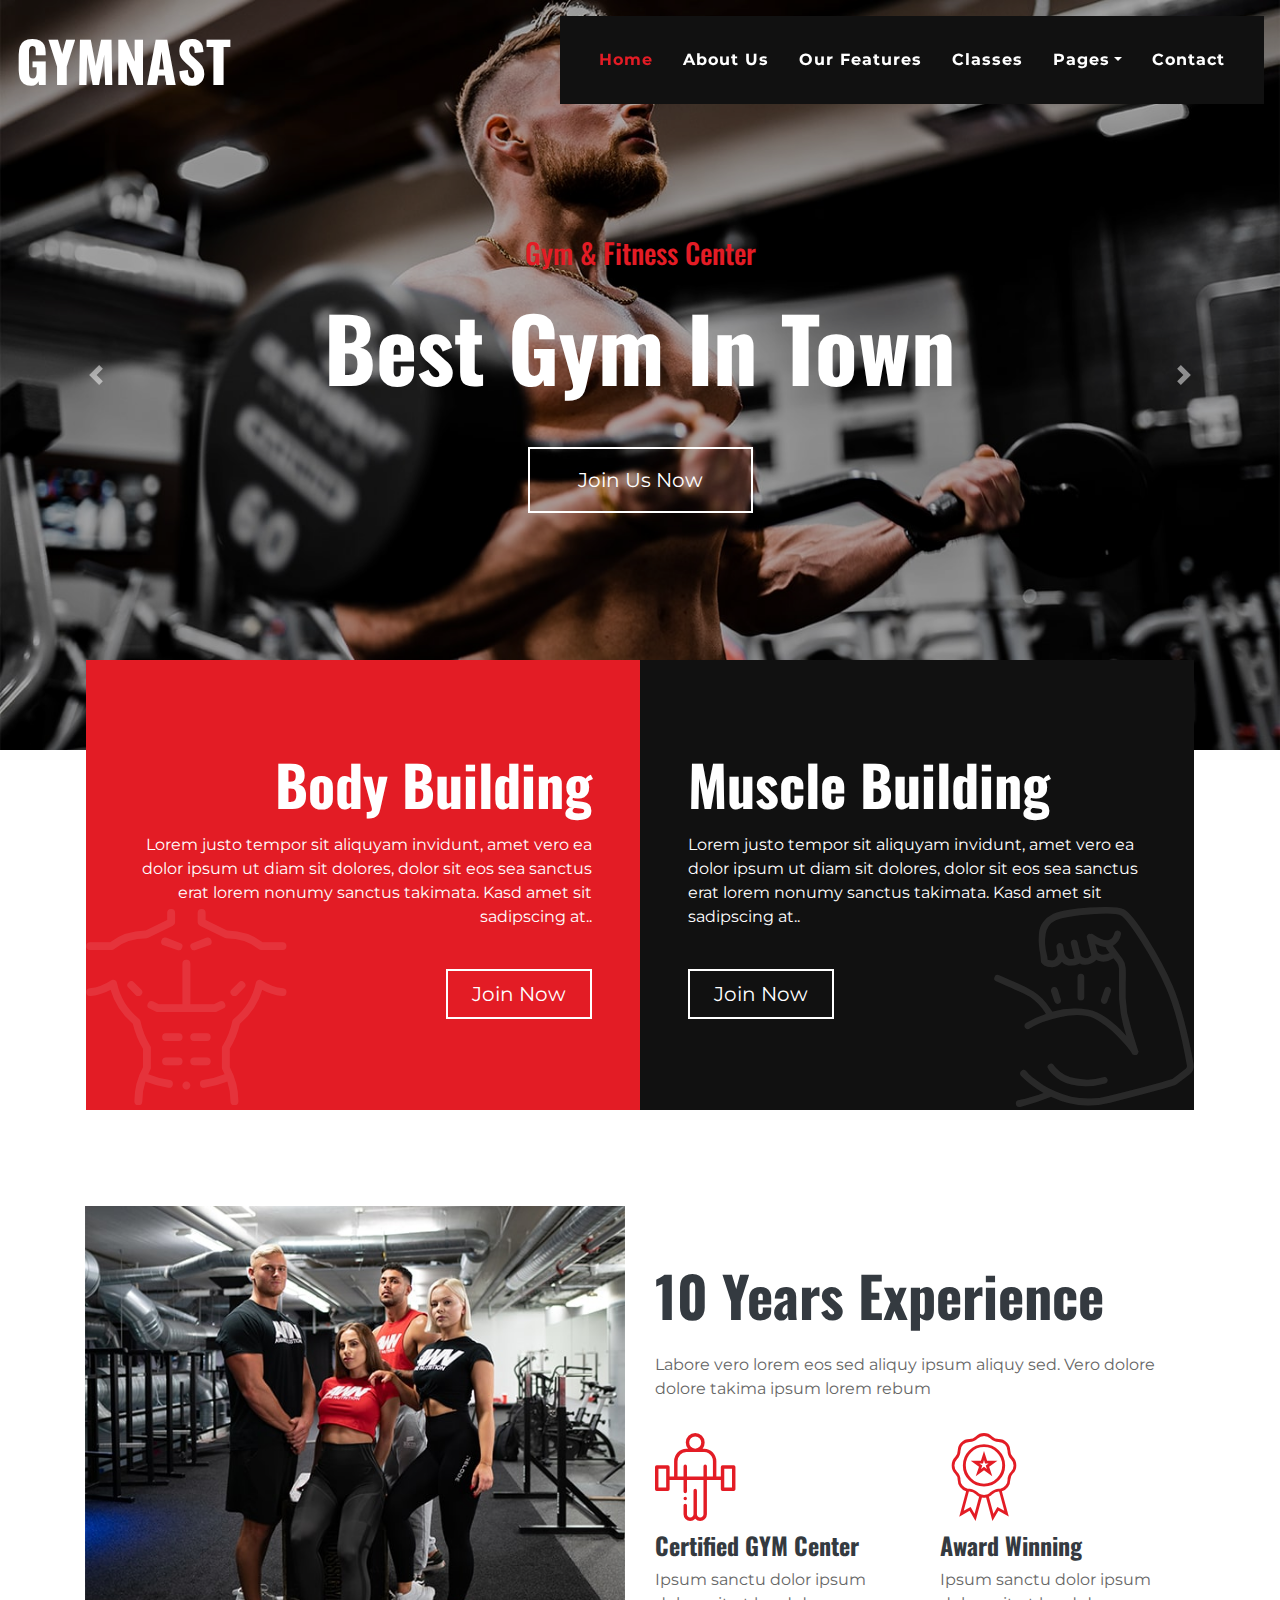
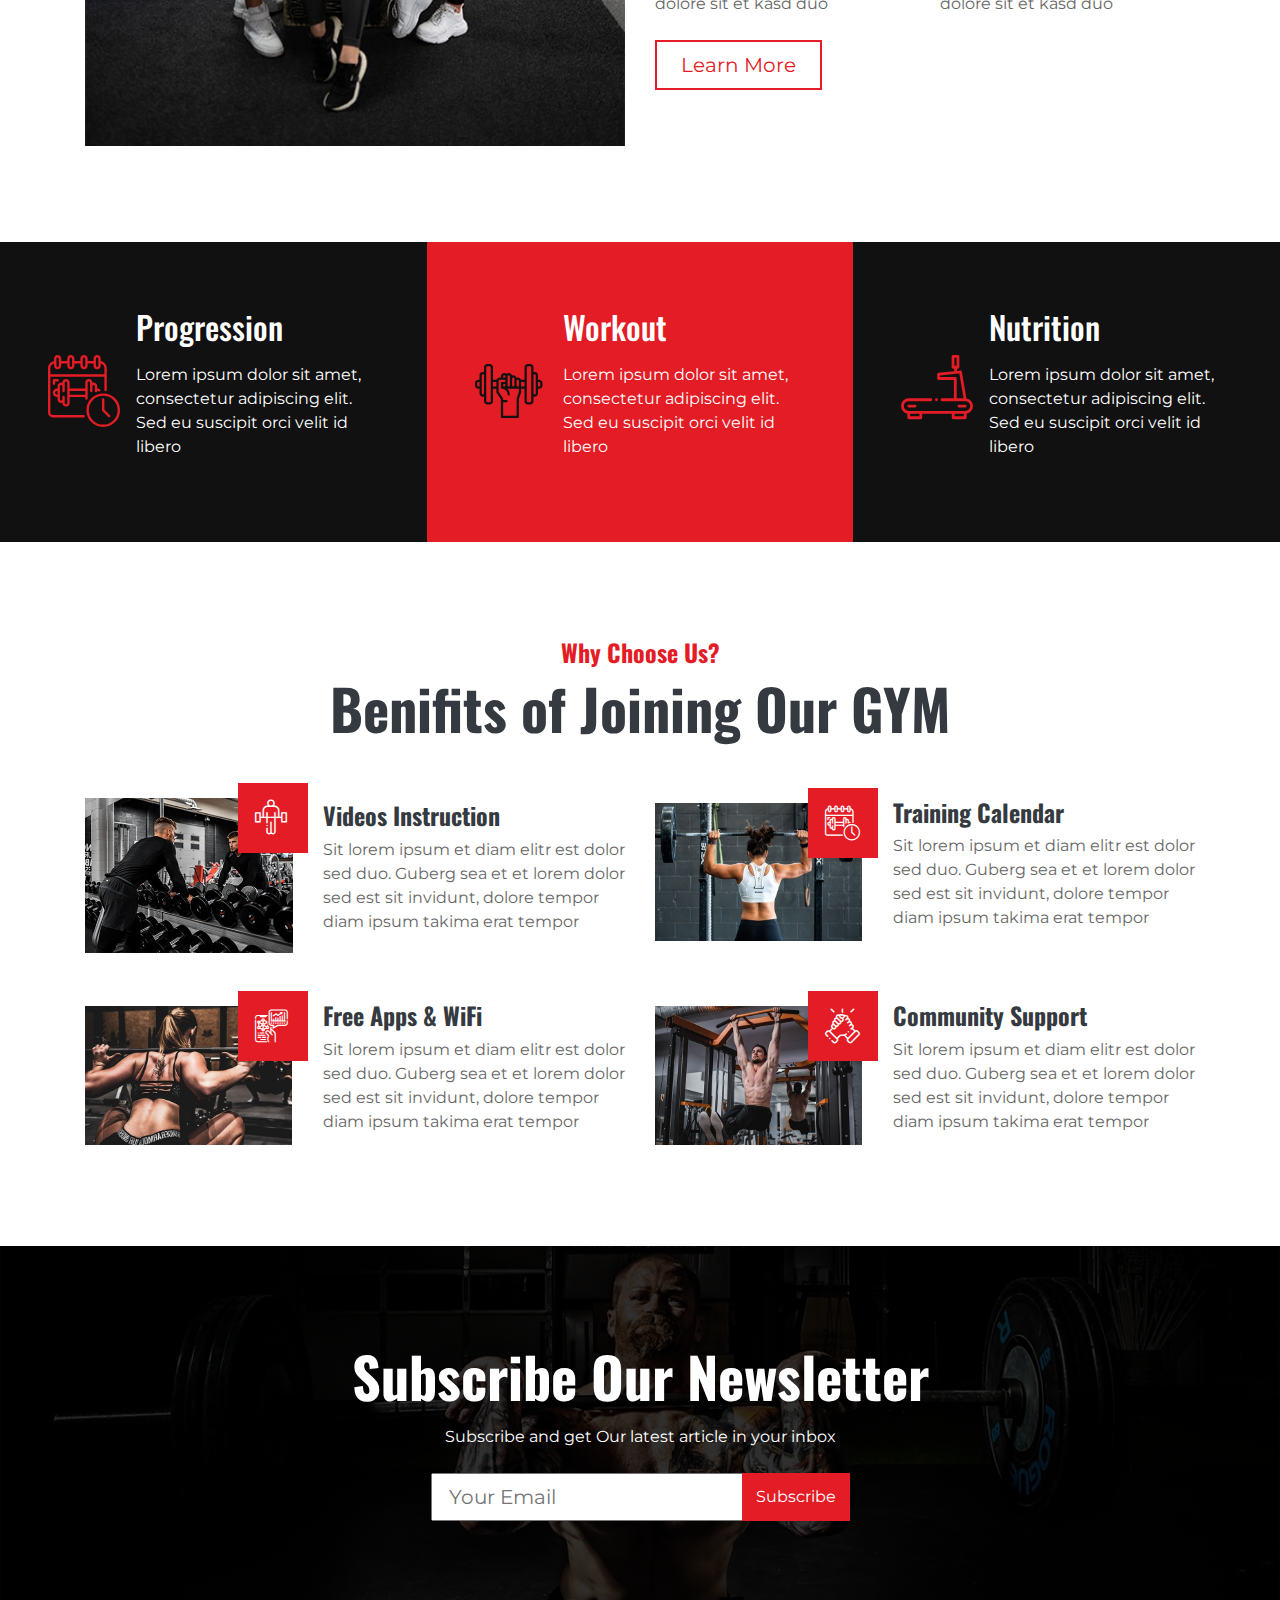
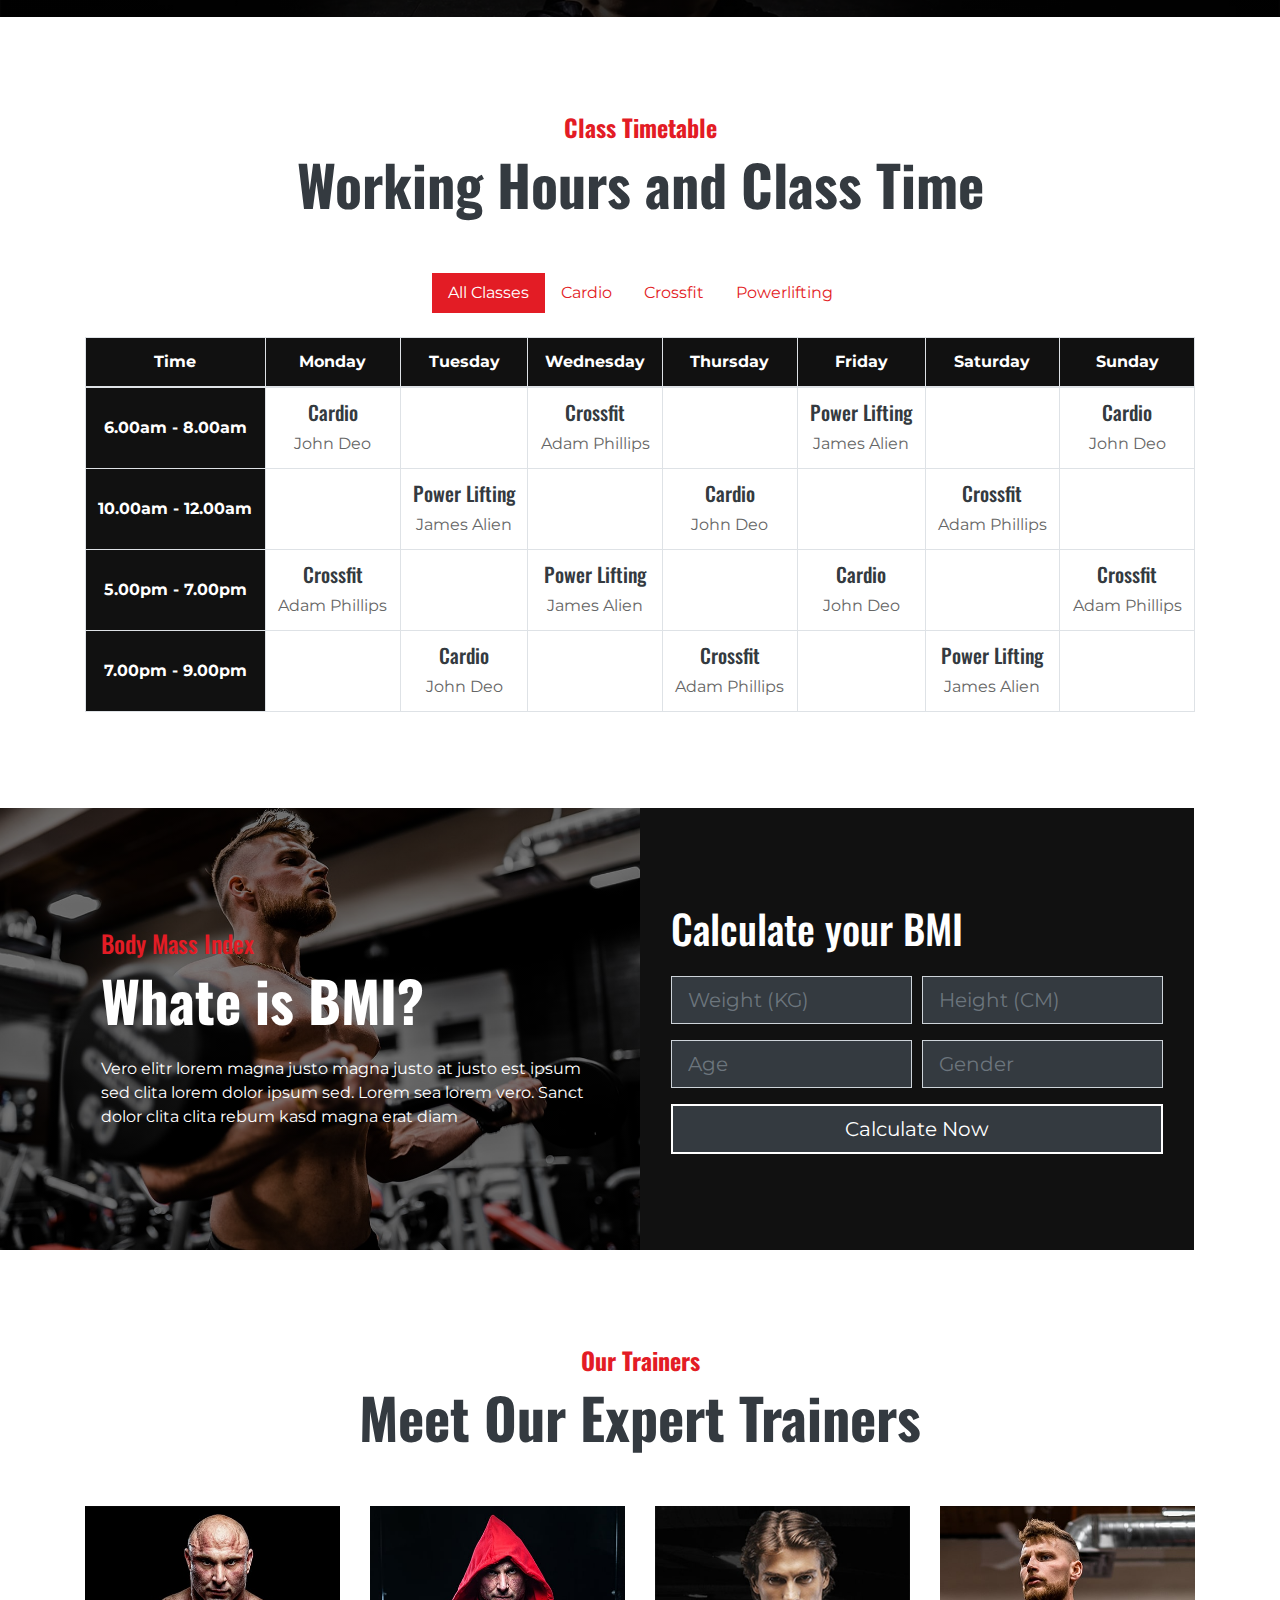
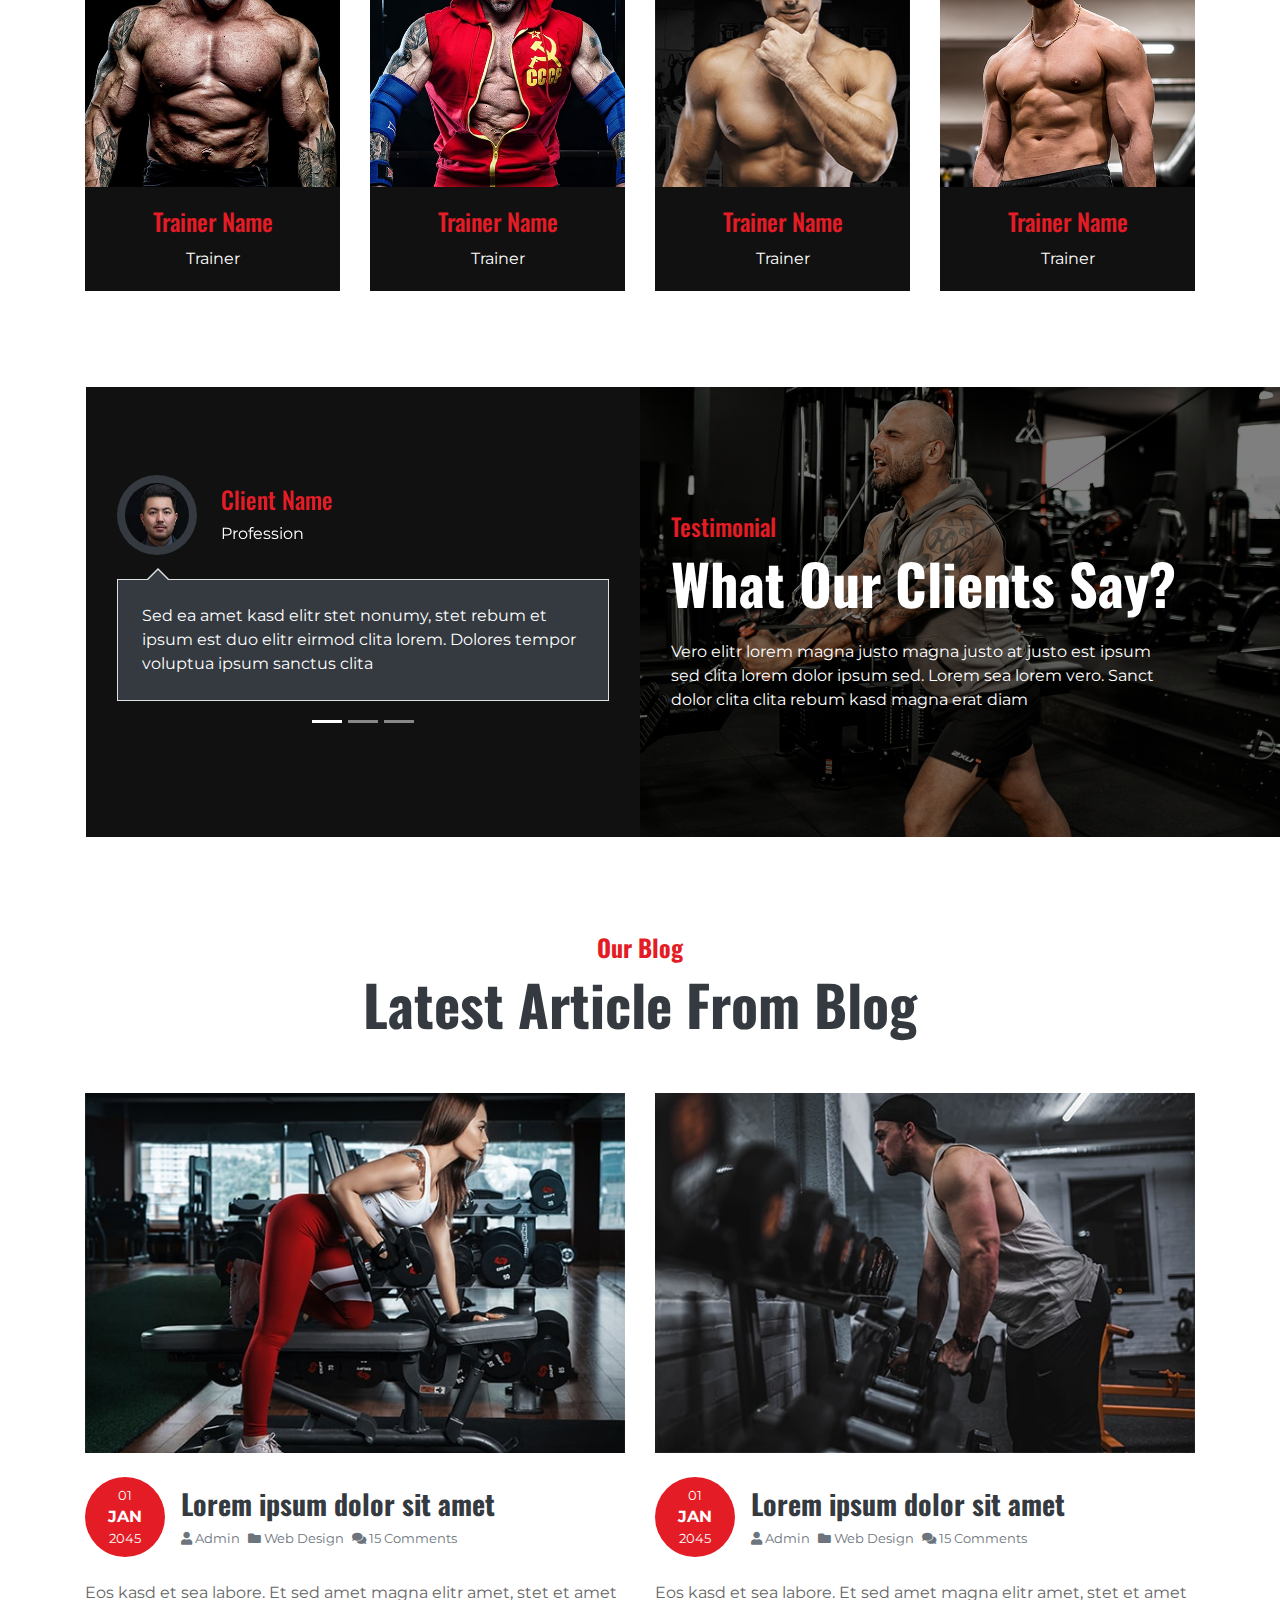
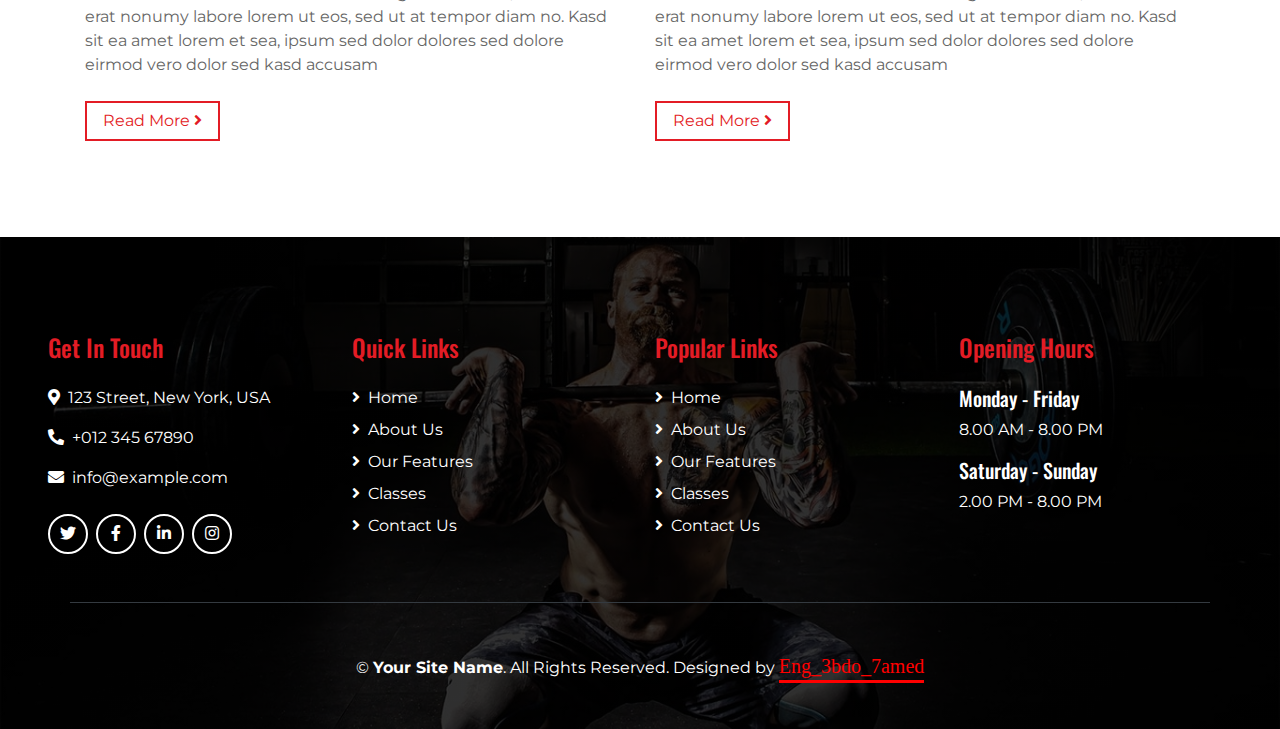
<file: index.html>
<!DOCTYPE html>
<html lang="en">
  <head>
    <meta charset="utf-8" />
    <title>Gymnast - Gym Website Template</title>
    <meta content="width=device-width, initial-scale=1.0" name="viewport" />
    <meta content="Free Website Template" name="keywords" />
    <meta content="Free Website Template" name="description" />

    <!-- Favicon -->
    <link href="img/feature-1" rel="icon" />
    

    <!-- Font Awesome -->
    <link
      href="https://cdnjs.cloudflare.com/ajax/libs/font-awesome/5.10.0/css/all.min.css"
      rel="stylesheet"
    />

    <!-- Flaticon Font -->
    <link href="lib/flaticon/font/flaticon.css" rel="stylesheet" />

    <!-- Customized Bootstrap Stylesheet -->
    <link href="css/style.min.css" rel="stylesheet" />
  </head>

  <body class="bg-white">
    <!-- Navbar Start -->
    <div class="container-fluid p-0 nav-bar">
      <nav class="navbar navbar-expand-lg bg-none navbar-dark py-3">
        <a href="" class="navbar-brand">
          <h1 class="m-0 display-4 font-weight-bold text-uppercase text-white">
            Gymnast
          </h1>
        </a>
        <button
          type="button"
          class="navbar-toggler"
          data-toggle="collapse"
          data-target="#navbarCollapse"
        >
          <span class="navbar-toggler-icon"></span>
        </button>
        <div
          class="collapse navbar-collapse justify-content-between"
          id="navbarCollapse"
        >
          <div class="navbar-nav ml-auto p-4 bg-secondary">
            <a href="index.html" class="nav-item nav-link active">Home</a>
            <a href="about.html" class="nav-item nav-link">About Us</a>
            <a href="feature.html" class="nav-item nav-link">Our Features</a>
            <a href="class.html" class="nav-item nav-link">Classes</a>
            <div class="nav-item dropdown">
              <a
                href="#"
                class="nav-link dropdown-toggle"
                data-toggle="dropdown"
                >Pages</a
              >
              <div class="dropdown-menu text-capitalize">
                <a href="blog.html" class="dropdown-item">Blog Grid</a>
                <a href="single.html" class="dropdown-item">Blog Detail</a>
              </div>
            </div>
            <a href="contact.html" class="nav-item nav-link">Contact</a>
          </div>
        </div>
      </nav>
    </div>
    <!-- Navbar End -->

    <!-- Carousel Start -->
    <div class="container-fluid p-0">
      <div id="blog-carousel" class="carousel slide" data-ride="carousel">
        <div class="carousel-inner">
          <div class="carousel-item active">
            <img class="w-100" src="img/carousel-1.jpg" alt="Image" />
            <div
              class="carousel-caption d-flex flex-column align-items-center justify-content-center"
            >
              <h3 class="text-primary text-capitalize m-0">
                Gym & Fitness Center
              </h3>
              <h2
                class="display-2 m-0 mt-2 mt-md-4 text-white font-weight-bold text-capitalize"
              >
                Best Gym In Town
              </h2>
              <a
                href=""
                class="btn btn-lg btn-outline-light mt-3 mt-md-5 py-md-3 px-md-5"
                >Join Us Now</a
              >
            </div>
          </div>
          <div class="carousel-item">
            <img class="w-100" src="img/carousel-2.jpg" alt="Image" />
            <div
              class="carousel-caption d-flex flex-column align-items-center justify-content-center"
            >
              <h3 class="text-primary text-capitalize m-0">
                Gym & Fitness Center
              </h3>
              <h2
                class="display-2 m-0 mt-2 mt-md-4 text-white font-weight-bold text-capitalize"
              >
                Get Body In Shape
              </h2>
              <a
                href=""
                class="btn btn-lg btn-outline-light mt-3 mt-md-5 py-md-3 px-md-5"
                >Join Us Now</a
              >
            </div>
          </div>
        </div>
        <a
          class="carousel-control-prev"
          href="#blog-carousel"
          data-slide="prev"
        >
          <span class="carousel-control-prev-icon"></span>
        </a>
        <a
          class="carousel-control-next"
          href="#blog-carousel"
          data-slide="next"
        >
          <span class="carousel-control-next-icon"></span>
        </a>
      </div>
    </div>
    <!-- Carousel End -->

    <!-- Gym Class Start -->
    <div class="container gym-class mb-5">
      <div class="row px-3">
        <div class="col-md-6 p-0">
          <div
            class="gym-class-box d-flex flex-column align-items-end justify-content-center bg-primary text-right text-white py-5 px-5"
          >
            <i class="flaticon-six-pack"></i>
            <h3 class="display-4 mb-3 text-white font-weight-bold">
              Body Building
            </h3>
            <p>
              Lorem justo tempor sit aliquyam invidunt, amet vero ea dolor ipsum
              ut diam sit dolores, dolor sit eos sea sanctus erat lorem nonumy
              sanctus takimata. Kasd amet sit sadipscing at..
            </p>
            <a href="" class="btn btn-lg btn-outline-light mt-4 px-4"
              >Join Now</a
            >
          </div>
        </div>
        <div class="col-md-6 p-0">
          <div
            class="gym-class-box d-flex flex-column align-items-start justify-content-center bg-secondary text-left text-white py-5 px-5"
          >
            <i class="flaticon-bodybuilding"></i>
            <h3 class="display-4 mb-3 text-white font-weight-bold">
              Muscle Building
            </h3>
            <p>
              Lorem justo tempor sit aliquyam invidunt, amet vero ea dolor ipsum
              ut diam sit dolores, dolor sit eos sea sanctus erat lorem nonumy
              sanctus takimata. Kasd amet sit sadipscing at..
            </p>
            <a href="" class="btn btn-lg btn-outline-light mt-4 px-4"
              >Join Now</a
            >
          </div>
        </div>
      </div>
    </div>
    <!-- Gym Class End -->

    <!-- About Start -->
    <div class="container py-5">
      <div class="row align-items-center">
        <div class="col-lg-6">
          <img class="img-fluid mb-4 mb-lg-0" src="img/about.jpg" alt="Image" />
        </div>
        <div class="col-lg-6">
          <h2 class="display-4 font-weight-bold mb-4">10 Years Experience</h2>
          <p>
            Labore vero lorem eos sed aliquy ipsum aliquy sed. Vero dolore
            dolore takima ipsum lorem rebum
          </p>
          <div class="row py-2">
            <div class="col-sm-6">
              <i class="flaticon-barbell display-2 text-primary"></i>
              <h4 class="font-weight-bold">Certified GYM Center</h4>
              <p>Ipsum sanctu dolor ipsum dolore sit et kasd duo</p>
            </div>
            <div class="col-sm-6">
              <i class="flaticon-medal display-2 text-primary"></i>
              <h4 class="font-weight-bold">Award Winning</h4>
              <p>Ipsum sanctu dolor ipsum dolore sit et kasd duo</p>
            </div>
          </div>
          <a href="" class="btn btn-lg px-4 btn-outline-primary">Learn More</a>
        </div>
      </div>
    </div>
    <!-- About End -->

    <!-- Features Start -->
    <div class="container-fluid my-5">
      <div class="row">
        <div class="col-lg-4 p-0">
          <div
            class="d-flex align-items-center bg-secondary text-white px-5"
            style="min-height: 300px"
          >
            <i class="flaticon-training display-3 text-primary mr-3"></i>
            <div class="">
              <h2 class="text-white mb-3">Progression</h2>
              <p>
                Lorem ipsum dolor sit amet, consectetur adipiscing elit. Sed eu
                suscipit orci velit id libero
              </p>
            </div>
          </div>
        </div>
        <div class="col-lg-4 p-0">
          <div
            class="d-flex align-items-center bg-primary text-white px-5"
            style="min-height: 300px"
          >
            <i class="flaticon-weightlifting display-3 text-secondary mr-3"></i>
            <div class="">
              <h2 class="text-white mb-3">Workout</h2>
              <p>
                Lorem ipsum dolor sit amet, consectetur adipiscing elit. Sed eu
                suscipit orci velit id libero
              </p>
            </div>
          </div>
        </div>
        <div class="col-lg-4 p-0">
          <div
            class="d-flex align-items-center bg-secondary text-white px-5"
            style="min-height: 300px"
          >
            <i class="flaticon-treadmill display-3 text-primary mr-3"></i>
            <div class="">
              <h2 class="text-white mb-3">Nutrition</h2>
              <p>
                Lorem ipsum dolor sit amet, consectetur adipiscing elit. Sed eu
                suscipit orci velit id libero
              </p>
            </div>
          </div>
        </div>
      </div>
    </div>
    <!-- Features End -->

    <!-- GYM Feature Start -->
    <div class="container feature pt-5">
      <div class="d-flex flex-column text-center mb-5">
        <h4 class="text-primary font-weight-bold">Why Choose Us?</h4>
        <h4 class="display-4 font-weight-bold">Benifits of Joining Our GYM</h4>
      </div>
      <div class="row">
        <div class="col-md-6 mb-5">
          <div class="row align-items-center">
            <div class="col-sm-5">
              <img
                class="img-fluid mb-3 mb-sm-0"
                src="img/feature-1.jpg"
                alt="Image"
              />
              <i class="flaticon-barbell"></i>
            </div>
            <div class="col-sm-7">
              <h4 class="font-weight-bold">Videos Instruction</h4>
              <p>
                Sit lorem ipsum et diam elitr est dolor sed duo. Guberg sea et
                et lorem dolor sed est sit invidunt, dolore tempor diam ipsum
                takima erat tempor
              </p>
            </div>
          </div>
        </div>
        <div class="col-md-6 mb-5">
          <div class="row align-items-center">
            <div class="col-sm-5">
              <img
                class="img-fluid mb-3 mb-sm-0"
                src="img/feature-2.jpg"
                alt="Image"
              />
              <i class="flaticon-training"></i>
            </div>
            <div class="col-sm-7">
              <h4 class="font-weight-bold">Training Calendar</h4>
              <p>
                Sit lorem ipsum et diam elitr est dolor sed duo. Guberg sea et
                et lorem dolor sed est sit invidunt, dolore tempor diam ipsum
                takima erat tempor
              </p>
            </div>
          </div>
        </div>
        <div class="col-md-6 mb-5">
          <div class="row align-items-center">
            <div class="col-sm-5">
              <img
                class="img-fluid mb-3 mb-sm-0"
                src="img/feature-3.jpg"
                alt="Image"
              />
              <i class="flaticon-trends"></i>
            </div>
            <div class="col-sm-7">
              <h4 class="font-weight-bold">Free Apps & WiFi</h4>
              <p>
                Sit lorem ipsum et diam elitr est dolor sed duo. Guberg sea et
                et lorem dolor sed est sit invidunt, dolore tempor diam ipsum
                takima erat tempor
              </p>
            </div>
          </div>
        </div>
        <div class="col-md-6 mb-5">
          <div class="row align-items-center">
            <div class="col-sm-5">
              <img
                class="img-fluid mb-3 mb-sm-0"
                src="img/feature-4.jpg"
                alt="Image"
              />
              <i class="flaticon-support"></i>
            </div>
            <div class="col-sm-7">
              <h4 class="font-weight-bold">Community Support</h4>
              <p>
                Sit lorem ipsum et diam elitr est dolor sed duo. Guberg sea et
                et lorem dolor sed est sit invidunt, dolore tempor diam ipsum
                takima erat tempor
              </p>
            </div>
          </div>
        </div>
      </div>
    </div>
    <!-- GYM Feature End -->

    <!-- Subscribe Start -->
    <div class="subscribe container-fluid my-5 py-5 text-center">
      <h4 class="display-4 text-white font-weight-bold mt-5 mb-3">
        Subscribe Our Newsletter
      </h4>
      <p class="text-white mb-4">
        Subscribe and get Our latest article in your inbox
      </p>
      <form class="form-inline justify-content-center mb-5">
        <div class="input-group">
          <input type="text" class="form-control-lg" placeholder="Your Email" />
          <div class="input-group-append">
            <button class="btn btn-primary" type="submit">Subscribe</button>
          </div>
        </div>
      </form>
    </div>
    <!-- Subscribe End -->

    <!-- Class Timetable Start -->
    <div class="container gym-feature py-5">
      <div class="d-flex flex-column text-center mb-5">
        <h4 class="text-primary font-weight-bold">Class Timetable</h4>
        <h4 class="display-4 font-weight-bold">Working Hours and Class Time</h4>
      </div>
      <div class="tab-class">
        <ul class="nav nav-pills justify-content-center mb-4">
          <li class="nav-item">
            <a class="nav-link active" data-toggle="pill" href="#class-all"
              >All Classes</a
            >
          </li>
          <li class="nav-item">
            <a class="nav-link" data-toggle="pill" href="#class-cardio"
              >Cardio</a
            >
          </li>
          <li class="nav-item">
            <a class="nav-link" data-toggle="pill" href="#class-crossfit"
              >Crossfit</a
            >
          </li>
          <li class="nav-item">
            <a class="nav-link" data-toggle="pill" href="#class-powerlifting"
              >Powerlifting</a
            >
          </li>
        </ul>
        <div class="tab-content">
          <div id="class-all" class="container tab-pane p-0 active">
            <div class="table-responsive">
              <table class="table table-bordered table-lg m-0">
                <thead class="bg-secondary text-white text-center">
                  <tr>
                    <th>Time</th>
                    <th>Monday</th>
                    <th>Tuesday</th>
                    <th>Wednesday</th>
                    <th>Thursday</th>
                    <th>Friday</th>
                    <th>Saturday</th>
                    <th>Sunday</th>
                  </tr>
                </thead>
                <tbody class="text-center">
                  <tr>
                    <th class="bg-secondary text-white align-middle">
                      6.00am - 8.00am
                    </th>
                    <td>
                      <h5>Cardio</h5>
                      John Deo
                    </td>
                    <td></td>
                    <td>
                      <h5>Crossfit</h5>
                      Adam Phillips
                    </td>
                    <td></td>
                    <td>
                      <h5>Power Lifting</h5>
                      James Alien
                    </td>
                    <td></td>
                    <td>
                      <h5>Cardio</h5>
                      John Deo
                    </td>
                  </tr>
                  <tr>
                    <th class="bg-secondary text-white align-middle">
                      10.00am - 12.00am
                    </th>
                    <td></td>
                    <td>
                      <h5>Power Lifting</h5>
                      James Alien
                    </td>
                    <td></td>
                    <td>
                      <h5>Cardio</h5>
                      John Deo
                    </td>
                    <td></td>
                    <td>
                      <h5>Crossfit</h5>
                      Adam Phillips
                    </td>
                    <td></td>
                  </tr>
                  <tr>
                    <th class="bg-secondary text-white align-middle">
                      5.00pm - 7.00pm
                    </th>
                    <td>
                      <h5>Crossfit</h5>
                      Adam Phillips
                    </td>
                    <td></td>
                    <td>
                      <h5>Power Lifting</h5>
                      James Alien
                    </td>
                    <td></td>
                    <td>
                      <h5>Cardio</h5>
                      John Deo
                    </td>
                    <td></td>
                    <td>
                      <h5>Crossfit</h5>
                      Adam Phillips
                    </td>
                  </tr>
                  <tr>
                    <th class="bg-secondary text-white align-middle">
                      7.00pm - 9.00pm
                    </th>
                    <td></td>
                    <td>
                      <h5>Cardio</h5>
                      John Deo
                    </td>
                    <td></td>
                    <td>
                      <h5>Crossfit</h5>
                      Adam Phillips
                    </td>
                    <td></td>
                    <td>
                      <h5>Power Lifting</h5>
                      James Alien
                    </td>
                    <td></td>
                  </tr>
                </tbody>
              </table>
            </div>
          </div>
          <div id="class-cardio" class="container tab-pane fade p-0">
            <div class="table-responsive">
              <table class="table table-bordered table-lg m-0">
                <thead class="bg-secondary text-white text-center">
                  <tr>
                    <th>Time</th>
                    <th>Monday</th>
                    <th>Tuesday</th>
                    <th>Wednesday</th>
                    <th>Thursday</th>
                    <th>Friday</th>
                    <th>Saturday</th>
                    <th>Sunday</th>
                  </tr>
                </thead>
                <tbody class="text-center">
                  <tr>
                    <th class="bg-secondary text-white align-middle">
                      6.00am - 8.00am
                    </th>
                    <td class="bg-primary text-white">
                      <h5 class="text-white">Cardio</h5>
                      John Deo
                    </td>
                    <td></td>
                    <td>
                      <h5>Crossfit</h5>
                      Adam Phillips
                    </td>
                    <td></td>
                    <td>
                      <h5>Power Lifting</h5>
                      James Alien
                    </td>
                    <td></td>
                    <td class="bg-primary text-white">
                      <h5 class="text-white">Cardio</h5>
                      John Deo
                    </td>
                  </tr>
                  <tr>
                    <th class="bg-secondary text-white align-middle">
                      10.00am - 12.00am
                    </th>
                    <td></td>
                    <td>
                      <h5>Power Lifting</h5>
                      James Alien
                    </td>
                    <td></td>
                    <td class="bg-primary text-white">
                      <h5 class="text-white">Cardio</h5>
                      John Deo
                    </td>
                    <td></td>
                    <td>
                      <h5>Crossfit</h5>
                      Adam Phillips
                    </td>
                    <td></td>
                  </tr>
                  <tr>
                    <th class="bg-secondary text-white align-middle">
                      5.00pm - 7.00pm
                    </th>
                    <td>
                      <h5>Crossfit</h5>
                      Adam Phillips
                    </td>
                    <td></td>
                    <td>
                      <h5>Power Lifting</h5>
                      James Alien
                    </td>
                    <td></td>
                    <td class="bg-primary text-white">
                      <h5 class="text-white">Cardio</h5>
                      John Deo
                    </td>
                    <td></td>
                    <td>
                      <h5>Crossfit</h5>
                      Adam Phillips
                    </td>
                  </tr>
                  <tr>
                    <th class="bg-secondary text-white align-middle">
                      7.00pm - 9.00pm
                    </th>
                    <td></td>
                    <td class="bg-primary text-white">
                      <h5 class="text-white">Cardio</h5>
                      John Deo
                    </td>
                    <td></td>
                    <td>
                      <h5>Crossfit</h5>
                      Adam Phillips
                    </td>
                    <td></td>
                    <td>
                      <h5>Power Lifting</h5>
                      James Alien
                    </td>
                    <td></td>
                  </tr>
                </tbody>
              </table>
            </div>
          </div>
          <div id="class-crossfit" class="container tab-pane fade p-0">
            <div class="table-responsive">
              <table class="table table-bordered table-lg m-0">
                <thead class="bg-secondary text-white text-center">
                  <tr>
                    <th>Time</th>
                    <th>Monday</th>
                    <th>Tuesday</th>
                    <th>Wednesday</th>
                    <th>Thursday</th>
                    <th>Friday</th>
                    <th>Saturday</th>
                    <th>Sunday</th>
                  </tr>
                </thead>
                <tbody class="text-center">
                  <tr>
                    <th class="bg-secondary text-white align-middle">
                      6.00am - 8.00am
                    </th>
                    <td>
                      <h5>Cardio</h5>
                      John Deo
                    </td>
                    <td></td>
                    <td class="bg-primary text-white">
                      <h5 class="text-white">Crossfit</h5>
                      Adam Phillips
                    </td>
                    <td></td>
                    <td>
                      <h5>Power Lifting</h5>
                      James Alien
                    </td>
                    <td></td>
                    <td>
                      <h5>Cardio</h5>
                      John Deo
                    </td>
                  </tr>
                  <tr>
                    <th class="bg-secondary text-white align-middle">
                      10.00am - 12.00am
                    </th>
                    <td></td>
                    <td>
                      <h5>Power Lifting</h5>
                      James Alien
                    </td>
                    <td></td>
                    <td>
                      <h5>Cardio</h5>
                      John Deo
                    </td>
                    <td></td>
                    <td class="bg-primary text-white">
                      <h5 class="text-white">Crossfit</h5>
                      Adam Phillips
                    </td>
                    <td></td>
                  </tr>
                  <tr>
                    <th class="bg-secondary text-white align-middle">
                      5.00pm - 7.00pm
                    </th>
                    <td class="bg-primary text-white">
                      <h5 class="text-white">Crossfit</h5>
                      Adam Phillips
                    </td>
                    <td></td>
                    <td>
                      <h5>Power Lifting</h5>
                      James Alien
                    </td>
                    <td></td>
                    <td>
                      <h5>Cardio</h5>
                      John Deo
                    </td>
                    <td></td>
                    <td class="bg-primary text-white">
                      <h5 class="text-white">Crossfit</h5>
                      Adam Phillips
                    </td>
                  </tr>
                  <tr>
                    <th class="bg-secondary text-white align-middle">
                      7.00pm - 9.00pm
                    </th>
                    <td></td>
                    <td>
                      <h5>Cardio</h5>
                      John Deo
                    </td>
                    <td></td>
                    <td class="bg-primary text-white">
                      <h5 class="text-white">Crossfit</h5>
                      Adam Phillips
                    </td>
                    <td></td>
                    <td>
                      <h5>Power Lifting</h5>
                      James Alien
                    </td>
                    <td></td>
                  </tr>
                </tbody>
              </table>
            </div>
          </div>
          <div id="class-powerlifting" class="container tab-pane fade p-0">
            <div class="table-responsive">
              <table class="table table-bordered table-lg m-0">
                <thead class="bg-secondary text-white text-center">
                  <tr>
                    <th>Time</th>
                    <th>Monday</th>
                    <th>Tuesday</th>
                    <th>Wednesday</th>
                    <th>Thursday</th>
                    <th>Friday</th>
                    <th>Saturday</th>
                    <th>Sunday</th>
                  </tr>
                </thead>
                <tbody class="text-center">
                  <tr>
                    <th class="bg-secondary text-white align-middle">
                      6.00am - 8.00am
                    </th>
                    <td>
                      <h5>Cardio</h5>
                      John Deo
                    </td>
                    <td></td>
                    <td>
                      <h5>Crossfit</h5>
                      Adam Phillips
                    </td>
                    <td></td>
                    <td class="bg-primary text-white">
                      <h5 class="text-white">Power Lifting</h5>
                      James Alien
                    </td>
                    <td></td>
                    <td>
                      <h5>Cardio</h5>
                      John Deo
                    </td>
                  </tr>
                  <tr>
                    <th class="bg-secondary text-white align-middle">
                      10.00am - 12.00am
                    </th>
                    <td></td>
                    <td class="bg-primary text-white">
                      <h5 class="text-white">Power Lifting</h5>
                      James Alien
                    </td>
                    <td></td>
                    <td>
                      <h5>Cardio</h5>
                      John Deo
                    </td>
                    <td></td>
                    <td>
                      <h5>Crossfit</h5>
                      Adam Phillips
                    </td>
                    <td></td>
                  </tr>
                  <tr>
                    <th class="bg-secondary text-white align-middle">
                      5.00pm - 7.00pm
                    </th>
                    <td>
                      <h5>Crossfit</h5>
                      Adam Phillips
                    </td>
                    <td></td>
                    <td class="bg-primary text-white">
                      <h5 class="text-white">Power Lifting</h5>
                      James Alien
                    </td>
                    <td></td>
                    <td>
                      <h5>Cardio</h5>
                      John Deo
                    </td>
                    <td></td>
                    <td>
                      <h5>Crossfit</h5>
                      Adam Phillips
                    </td>
                  </tr>
                  <tr>
                    <th class="bg-secondary text-white align-middle">
                      7.00pm - 9.00pm
                    </th>
                    <td></td>
                    <td>
                      <h5>Cardio</h5>
                      John Deo
                    </td>
                    <td></td>
                    <td>
                      <h5>Crossfit</h5>
                      Adam Phillips
                    </td>
                    <td></td>
                    <td class="bg-primary text-white">
                      <h5 class="text-white">Power Lifting</h5>
                      James Alien
                    </td>
                    <td></td>
                  </tr>
                </tbody>
              </table>
            </div>
          </div>
        </div>
      </div>
    </div>
    <!-- Class Timetable End -->

    <!-- BMI Calculation Start -->
    <div class="container-fluid position-relative bmi my-5">
      <div class="container">
        <div class="row px-3 align-items-center">
          <div class="col-md-6">
            <div class="pr-md-3 d-none d-md-block">
              <h4 class="text-primary">Body Mass Index</h4>
              <h4 class="display-4 text-white font-weight-bold mb-4">
                Whate is BMI?
              </h4>
              <p class="m-0 text-white">
                Vero elitr lorem magna justo magna justo at justo est ipsum sed
                clita lorem dolor ipsum sed. Lorem sea lorem vero. Sanct dolor
                clita clita rebum kasd magna erat diam
              </p>
            </div>
          </div>
          <div class="col-md-6 bg-secondary py-5">
            <div class="py-5 px-3">
              <h1 class="mb-4 text-white">Calculate your BMI</h1>
              <form>
                <div class="form-row">
                  <div class="col form-group">
                    <input
                      type="text"
                      class="form-control form-control-lg bg-dark text-white"
                      placeholder="Weight (KG)"
                    />
                  </div>
                  <div class="col form-group">
                    <input
                      type="text"
                      class="form-control form-control-lg bg-dark text-white"
                      placeholder="Height (CM)"
                    />
                  </div>
                </div>
                <div class="form-row">
                  <div class="col form-group">
                    <input
                      type="text"
                      class="form-control form-control-lg bg-dark text-white"
                      placeholder="Age"
                    />
                  </div>
                  <div class="col form-group">
                    <select
                      class="custom-select custom-select-lg bg-dark text-muted"
                    >
                      <option>Gender</option>
                      <option>Mal</option>
                      <option>Female</option>
                    </select>
                  </div>
                </div>
                <div class="form-row">
                  <div class="col">
                    <input
                      type="button"
                      class="btn btn-lg btn-block btn-dark border-light"
                      value="Calculate Now"
                    />
                  </div>
                </div>
              </form>
            </div>
          </div>
        </div>
      </div>
    </div>
    <!-- BMI Calculation End -->

    <!-- Team Start -->
    <div class="container pt-5 team">
      <div class="d-flex flex-column text-center mb-5">
        <h4 class="text-primary font-weight-bold">Our Trainers</h4>
        <h4 class="display-4 font-weight-bold">Meet Our Expert Trainers</h4>
      </div>
      <div class="row">
        <div class="col-lg-3 col-md-6 mb-5">
          <div class="card border-0 bg-secondary text-center text-white">
            <img class="card-img-top" src="img/team-1.jpg" alt="" />
            <div
              class="card-social d-flex align-items-center justify-content-center"
            >
              <a
                class="btn btn-outline-light rounded-circle text-center mr-2 px-0"
                style="width: 40px; height: 40px"
                href="#"
                ><i class="fab fa-twitter"></i
              ></a>
              <a
                class="btn btn-outline-light rounded-circle text-center mr-2 px-0"
                style="width: 40px; height: 40px"
                href="#"
                ><i class="fab fa-facebook-f"></i
              ></a>
              <a
                class="btn btn-outline-light rounded-circle text-center mr-2 px-0"
                style="width: 40px; height: 40px"
                href="#"
                ><i class="fab fa-linkedin-in"></i
              ></a>
              <a
                class="btn btn-outline-light rounded-circle text-center mr-2 px-0"
                style="width: 40px; height: 40px"
                href="#"
                ><i class="fab fa-instagram"></i
              ></a>
            </div>
            <div class="card-body bg-secondary">
              <h4 class="card-title text-primary">Trainer Name</h4>
              <p class="card-text">Trainer</p>
            </div>
          </div>
        </div>
        <div class="col-lg-3 col-md-6 mb-5">
          <div class="card border-0 bg-secondary text-center text-white">
            <img class="card-img-top" src="img/team-2.jpg" alt="" />
            <div
              class="card-social d-flex align-items-center justify-content-center"
            >
              <a
                class="btn btn-outline-light rounded-circle text-center mr-2 px-0"
                style="width: 40px; height: 40px"
                href="#"
                ><i class="fab fa-twitter"></i
              ></a>
              <a
                class="btn btn-outline-light rounded-circle text-center mr-2 px-0"
                style="width: 40px; height: 40px"
                href="#"
                ><i class="fab fa-facebook-f"></i
              ></a>
              <a
                class="btn btn-outline-light rounded-circle text-center mr-2 px-0"
                style="width: 40px; height: 40px"
                href="#"
                ><i class="fab fa-linkedin-in"></i
              ></a>
              <a
                class="btn btn-outline-light rounded-circle text-center mr-2 px-0"
                style="width: 40px; height: 40px"
                href="#"
                ><i class="fab fa-instagram"></i
              ></a>
            </div>
            <div class="card-body bg-secondary">
              <h4 class="card-title text-primary">Trainer Name</h4>
              <p class="card-text">Trainer</p>
            </div>
          </div>
        </div>
        <div class="col-lg-3 col-md-6 mb-5">
          <div class="card border-0 bg-secondary text-center text-white">
            <img class="card-img-top" src="img/team-3.jpg" alt="" />
            <div
              class="card-social d-flex align-items-center justify-content-center"
            >
              <a
                class="btn btn-outline-light rounded-circle text-center mr-2 px-0"
                style="width: 40px; height: 40px"
                href="#"
                ><i class="fab fa-twitter"></i
              ></a>
              <a
                class="btn btn-outline-light rounded-circle text-center mr-2 px-0"
                style="width: 40px; height: 40px"
                href="#"
                ><i class="fab fa-facebook-f"></i
              ></a>
              <a
                class="btn btn-outline-light rounded-circle text-center mr-2 px-0"
                style="width: 40px; height: 40px"
                href="#"
                ><i class="fab fa-linkedin-in"></i
              ></a>
              <a
                class="btn btn-outline-light rounded-circle text-center mr-2 px-0"
                style="width: 40px; height: 40px"
                href="#"
                ><i class="fab fa-instagram"></i
              ></a>
            </div>
            <div class="card-body bg-secondary">
              <h4 class="card-title text-primary">Trainer Name</h4>
              <p class="card-text">Trainer</p>
            </div>
          </div>
        </div>
        <div class="col-lg-3 col-md-6 mb-5">
          <div class="card border-0 bg-secondary text-center text-white">
            <img class="card-img-top" src="img/team-4.jpg" alt="" />
            <div
              class="card-social d-flex align-items-center justify-content-center"
            >
              <a
                class="btn btn-outline-light rounded-circle text-center mr-2 px-0"
                style="width: 40px; height: 40px"
                href="#"
                ><i class="fab fa-twitter"></i
              ></a>
              <a
                class="btn btn-outline-light rounded-circle text-center mr-2 px-0"
                style="width: 40px; height: 40px"
                href="#"
                ><i class="fab fa-facebook-f"></i
              ></a>
              <a
                class="btn btn-outline-light rounded-circle text-center mr-2 px-0"
                style="width: 40px; height: 40px"
                href="#"
                ><i class="fab fa-linkedin-in"></i
              ></a>
              <a
                class="btn btn-outline-light rounded-circle text-center mr-2 px-0"
                style="width: 40px; height: 40px"
                href="#"
                ><i class="fab fa-instagram"></i
              ></a>
            </div>
            <div class="card-body bg-secondary">
              <h4 class="card-title text-primary">Trainer Name</h4>
              <p class="card-text">Trainer</p>
            </div>
          </div>
        </div>
      </div>
    </div>
    <!-- Team End -->

    <!-- Testimonial Start -->
    <div class="container-fluid position-relative testimonial my-5">
      <div class="container">
        <div class="row px-3 align-items-center">
          <div class="col-md-6 bg-secondary">
            <div
              class="d-flex align-items-center px-3"
              style="min-height: 450px"
            >
              <div id="carouselId" class="carousel slide" data-ride="carousel">
                <ol class="carousel-indicators">
                  <li
                    data-target="#carouselId"
                    data-slide-to="0"
                    class="active"
                  ></li>
                  <li data-target="#carouselId" data-slide-to="1"></li>
                  <li data-target="#carouselId" data-slide-to="2"></li>
                </ol>
                <div class="carousel-inner" role="listbox">
                  <div class="carousel-item active">
                    <div class="d-flex align-items-center mb-4 text-white">
                      <img
                        width="80"
                        height="80"
                        class="rounded-circle bg-dark p-2"
                        src="img/testimonial-1.jpg"
                        alt="Image"
                      />
                      <div class="pl-4">
                        <h4 class="text-primary">Client Name</h4>
                        <p class="m-0">Profession</p>
                      </div>
                    </div>
                    <div
                      class="testimonial-text position-relative border bg-dark text-white mb-5 p-4"
                    >
                      Sed ea amet kasd elitr stet nonumy, stet rebum et ipsum
                      est duo elitr eirmod clita lorem. Dolores tempor voluptua
                      ipsum sanctus clita
                    </div>
                  </div>
                  <div class="carousel-item">
                    <div class="d-flex align-items-center mb-4 text-white">
                      <img
                        width="80"
                        height="80"
                        class="rounded-circle bg-dark p-2"
                        src="img/testimonial-2.jpg"
                        alt="Image"
                      />
                      <div class="pl-4">
                        <h4 class="text-primary">Client Name</h4>
                        <p class="m-0">Profession</p>
                      </div>
                    </div>
                    <div
                      class="testimonial-text position-relative border bg-dark text-white mb-5 p-4"
                    >
                      Sed ea amet kasd elitr stet nonumy, stet rebum et ipsum
                      est duo elitr eirmod clita lorem. Dolores tempor voluptua
                      ipsum sanctus clita
                    </div>
                  </div>
                  <div class="carousel-item">
                    <div class="d-flex align-items-center mb-4 text-white">
                      <img
                        width="80"
                        height="80"
                        class="rounded-circle bg-dark p-2"
                        src="img/testimonial-3.jpg"
                        alt="Image"
                      />
                      <div class="pl-4">
                        <h4 class="text-primary">Client Name</h4>
                        <p class="m-0">Profession</p>
                      </div>
                    </div>
                    <div
                      class="testimonial-text position-relative border bg-dark text-white mb-5 p-4"
                    >
                      Sed ea amet kasd elitr stet nonumy, stet rebum et ipsum
                      est duo elitr eirmod clita lorem. Dolores tempor voluptua
                      ipsum sanctus clita
                    </div>
                  </div>
                </div>
              </div>
            </div>
          </div>
          <div class="col-md-6">
            <div class="pl-md-3 d-none d-md-block">
              <h4 class="text-primary">Testimonial</h4>
              <h4 class="display-4 mb-4 text-white font-weight-bold">
                What Our Clients Say?
              </h4>
              <p class="m-0 text-white">
                Vero elitr lorem magna justo magna justo at justo est ipsum sed
                clita lorem dolor ipsum sed. Lorem sea lorem vero. Sanct dolor
                clita clita rebum kasd magna erat diam
              </p>
            </div>
          </div>
        </div>
      </div>
    </div>
    <!-- Testimonial End -->

    <!-- Blog Start -->
    <div class="container pt-5">
      <div class="d-flex flex-column text-center mb-5">
        <h4 class="text-primary font-weight-bold">Our Blog</h4>
        <h4 class="display-4 font-weight-bold">Latest Article From Blog</h4>
      </div>
      <div class="row">
        <div class="col-lg-6 mb-5 blog-item">
          <img class="img-fluid mb-4" src="img/blog-1.jpg" alt="Image" />
          <div class="d-flex align-items-center mb-4">
            <div
              class="d-flex flex-column align-items-center justify-content-center rounded-circle bg-primary text-white"
              style="width: 80px; height: 80px"
            >
              <small>01</small>
              <strong class="text-uppercase m-0 text-white">Jan</strong>
              <small>2045</small>
            </div>
            <div class="pl-3">
              <h3 class="font-weight-bold">Lorem ipsum dolor sit amet</h3>
              <div class="d-flex">
                <small class="mr-2 text-muted"
                  ><i class="fa fa-user"></i> Admin</small
                >
                <small class="mr-2 text-muted"
                  ><i class="fa fa-folder"></i> Web Design</small
                >
                <small class="mr-2 text-muted"
                  ><i class="fa fa-comments"></i> 15 Comments</small
                >
              </div>
            </div>
          </div>
          <p>
            Eos kasd et sea labore. Et sed amet magna elitr amet, stet et amet
            erat nonumy labore lorem ut eos, sed ut at tempor diam no. Kasd sit
            ea amet lorem et sea, ipsum sed dolor dolores sed dolore eirmod vero
            dolor sed kasd accusam
          </p>
          <a class="btn btn-outline-primary mt-2 px-3" href=""
            >Read More <i class="fa fa-angle-right"></i
          ></a>
        </div>
        <div class="col-lg-6 mb-5 blog-item">
          <img class="img-fluid mb-4" src="img/blog-2.jpg" alt="Image" />
          <div class="d-flex align-items-center mb-4">
            <div
              class="d-flex flex-column align-items-center justify-content-center rounded-circle bg-primary text-white"
              style="width: 80px; height: 80px"
            >
              <small>01</small>
              <strong class="text-uppercase m-0 text-white">Jan</strong>
              <small>2045</small>
            </div>
            <div class="pl-3">
              <h3 class="font-weight-bold">Lorem ipsum dolor sit amet</h3>
              <div class="d-flex">
                <small class="mr-2 text-muted"
                  ><i class="fa fa-user"></i> Admin</small
                >
                <small class="mr-2 text-muted"
                  ><i class="fa fa-folder"></i> Web Design</small
                >
                <small class="mr-2 text-muted"
                  ><i class="fa fa-comments"></i> 15 Comments</small
                >
              </div>
            </div>
          </div>
          <p>
            Eos kasd et sea labore. Et sed amet magna elitr amet, stet et amet
            erat nonumy labore lorem ut eos, sed ut at tempor diam no. Kasd sit
            ea amet lorem et sea, ipsum sed dolor dolores sed dolore eirmod vero
            dolor sed kasd accusam
          </p>
          <a class="btn btn-outline-primary mt-2 px-3" href=""
            >Read More <i class="fa fa-angle-right"></i
          ></a>
        </div>
      </div>
    </div>
    <!-- Blog End -->

    <!-- Footer Start -->
    <div class="footer container-fluid mt-5 py-5 px-sm-3 px-md-5 text-white">
      <div class="row pt-5">
        <div class="col-lg-3 col-md-6 mb-5 col-6">
          <h4 class="text-primary mb-4">Get In Touch</h4>
          <p>
            <i class="fa fa-map-marker-alt mr-2"></i>123 Street, New York, USA
          </p>
          <p><i class="fa fa-phone-alt mr-2"></i>+012 345 67890</p>
          <p><i class="fa fa-envelope mr-2"></i>info@example.com</p>
          <div class="d-flex justify-content-start mt-4">
            <a
              class="btn btn-outline-light rounded-circle text-center mr-2 px-0"
              style="width: 40px; height: 40px"
              href="#"
              ><i class="fab fa-twitter"></i
            ></a>
            <a
              class="btn btn-outline-light rounded-circle text-center mr-2 px-0"
              style="width: 40px; height: 40px"
              href="#"
              ><i class="fab fa-facebook-f"></i
            ></a>
            <a
              class="btn btn-outline-light rounded-circle text-center mr-2 px-0"
              style="width: 40px; height: 40px"
              href="#"
              ><i class="fab fa-linkedin-in"></i
            ></a>
            <a
              class="btn btn-outline-light rounded-circle text-center mr-2 px-0"
              style="width: 40px; height: 40px"
              href="#"
              ><i class="fab fa-instagram"></i
            ></a>
          </div>
        </div>
        <div class="col-lg-3 col-md-6 mb-5">
          <h4 class="text-primary mb-4">Quick Links</h4>
          <div class="d-flex flex-column justify-content-start">
            <a class="text-white mb-2" href="#"
              ><i class="fa fa-angle-right mr-2"></i>Home</a
            >
            <a class="text-white mb-2" href="#"
              ><i class="fa fa-angle-right mr-2"></i>About Us</a
            >
            <a class="text-white mb-2" href="#"
              ><i class="fa fa-angle-right mr-2"></i>Our Features</a
            >
            <a class="text-white mb-2" href="#"
              ><i class="fa fa-angle-right mr-2"></i>Classes</a
            >
            <a class="text-white" href="#"
              ><i class="fa fa-angle-right mr-2"></i>Contact Us</a
            >
          </div>
        </div>
        <div class="col-lg-3 col-md-6 mb-5">
          <h4 class="text-primary mb-4">Popular Links</h4>
          <div class="d-flex flex-column justify-content-start">
            <a class="text-white mb-2" href="#"
              ><i class="fa fa-angle-right mr-2"></i>Home</a
            >
            <a class="text-white mb-2" href="#"
              ><i class="fa fa-angle-right mr-2"></i>About Us</a
            >
            <a class="text-white mb-2" href="#"
              ><i class="fa fa-angle-right mr-2"></i>Our Features</a
            >
            <a class="text-white mb-2" href="#"
              ><i class="fa fa-angle-right mr-2"></i>Classes</a
            >
            <a class="text-white" href="#"
              ><i class="fa fa-angle-right mr-2"></i>Contact Us</a
            >
          </div>
        </div>
        <div class="col-lg-3 col-md-6 mb-5">
          <h4 class="text-primary mb-4">Opening Hours</h4>
          <h5 class="text-white">Monday - Friday</h5>
          <p>8.00 AM - 8.00 PM</p>
          <h5 class="text-white">Saturday - Sunday</h5>
          <p>2.00 PM - 8.00 PM</p>
        </div>
      </div>
      <div class="container border-top border-dark pt-5">
        <p class="m-0 text-center text-white">
          &copy;
          <a class="text-white font-weight-bold" href="#">Your Site Name</a>.
          All Rights Reserved. Designed by
          <span>Eng_3bdo_7amed</span>
        </p>
      </div>
    </div>
    <!-- Footer End -->

    <!-- Back to Top -->
    <a href="#" class="btn btn-outline-primary back-to-top"
      ><i class="fa fa-angle-double-up"></i
    ></a>

    <!-- JavaScript Libraries -->
    <script src="https://code.jquery.com/jquery-3.4.1.min.js"></script>
    <script src="https://stackpath.bootstrapcdn.com/bootstrap/4.4.1/js/bootstrap.bundle.min.js"></script>
    <script src="lib/easing/easing.min.js"></script>
    <script src="lib/waypoints/waypoints.min.js"></script>

    <!-- Contact Javascript File -->
    <script src="mail/jqBootstrapValidation.min.js"></script>
    <script src="mail/contact.js"></script>

    <!-- Template Javascript -->
    <script src="js/main.js"></script>
  </body>
</html>
</file>
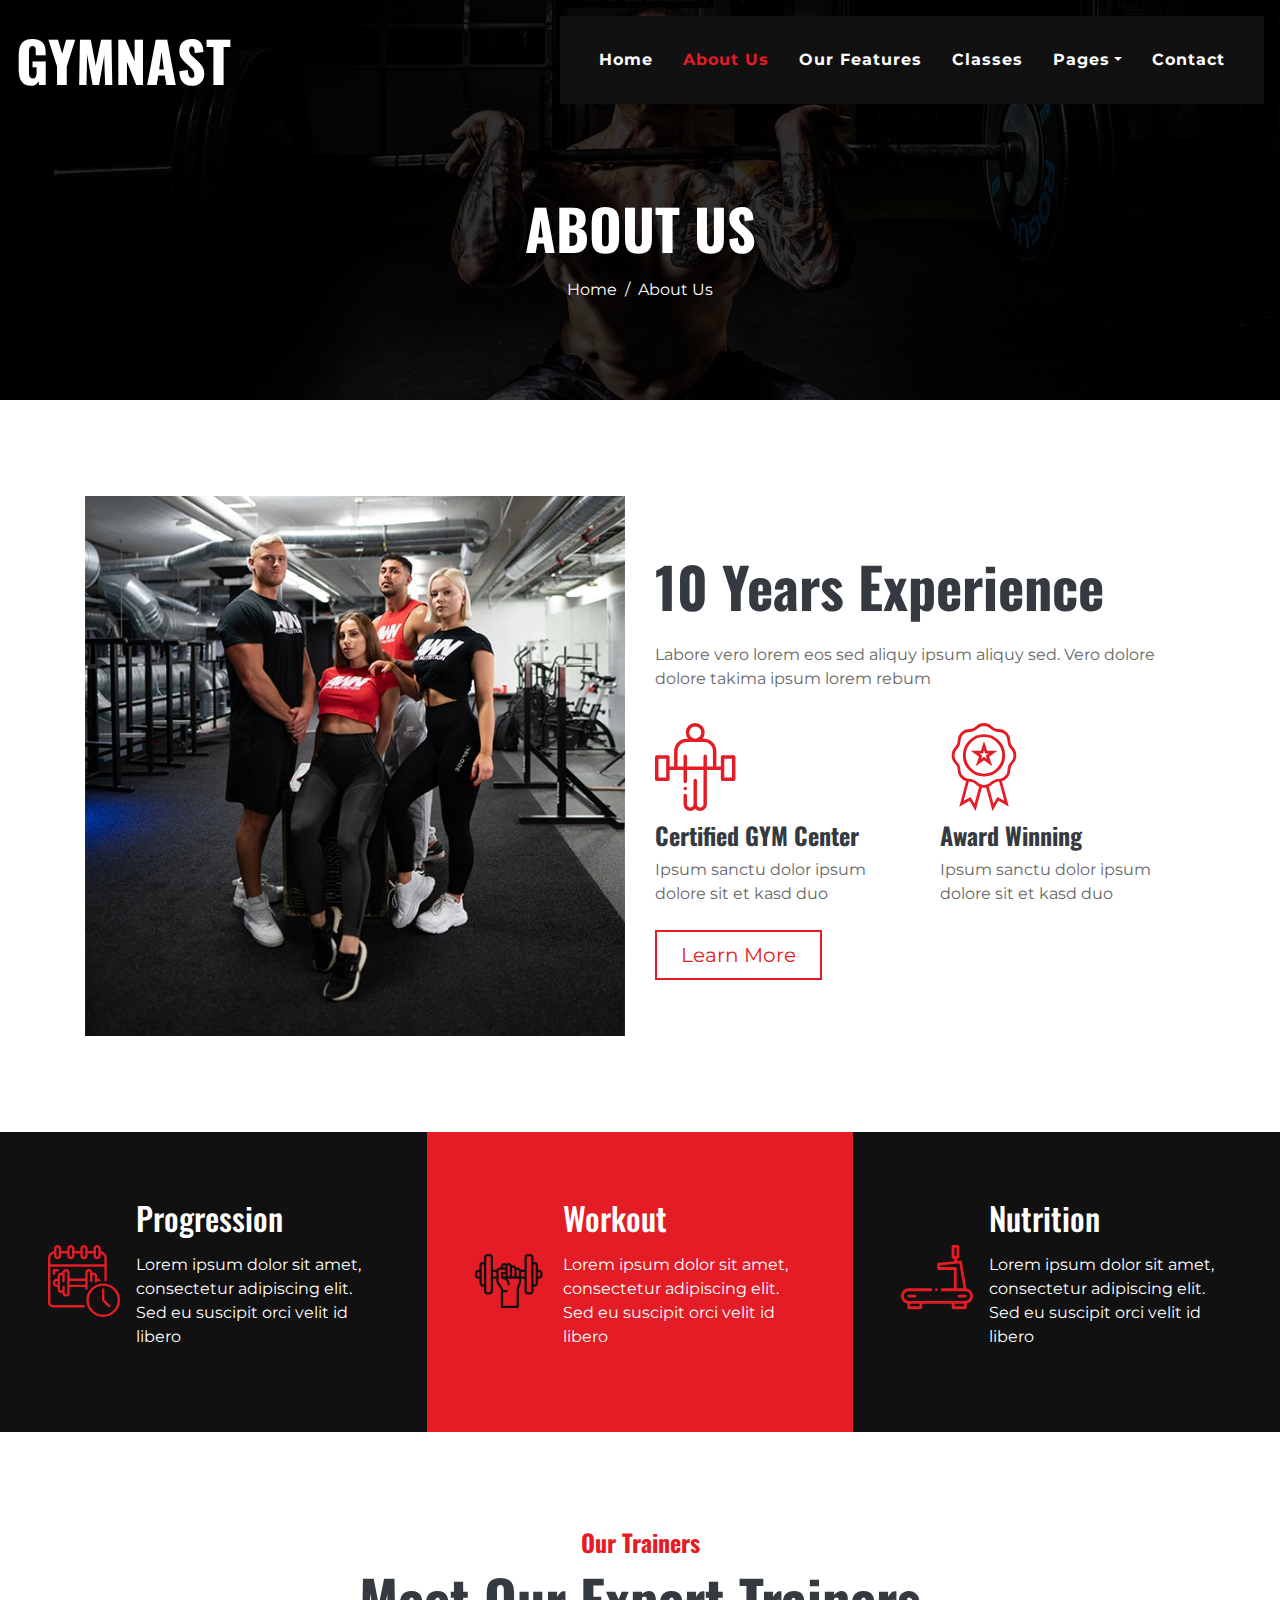
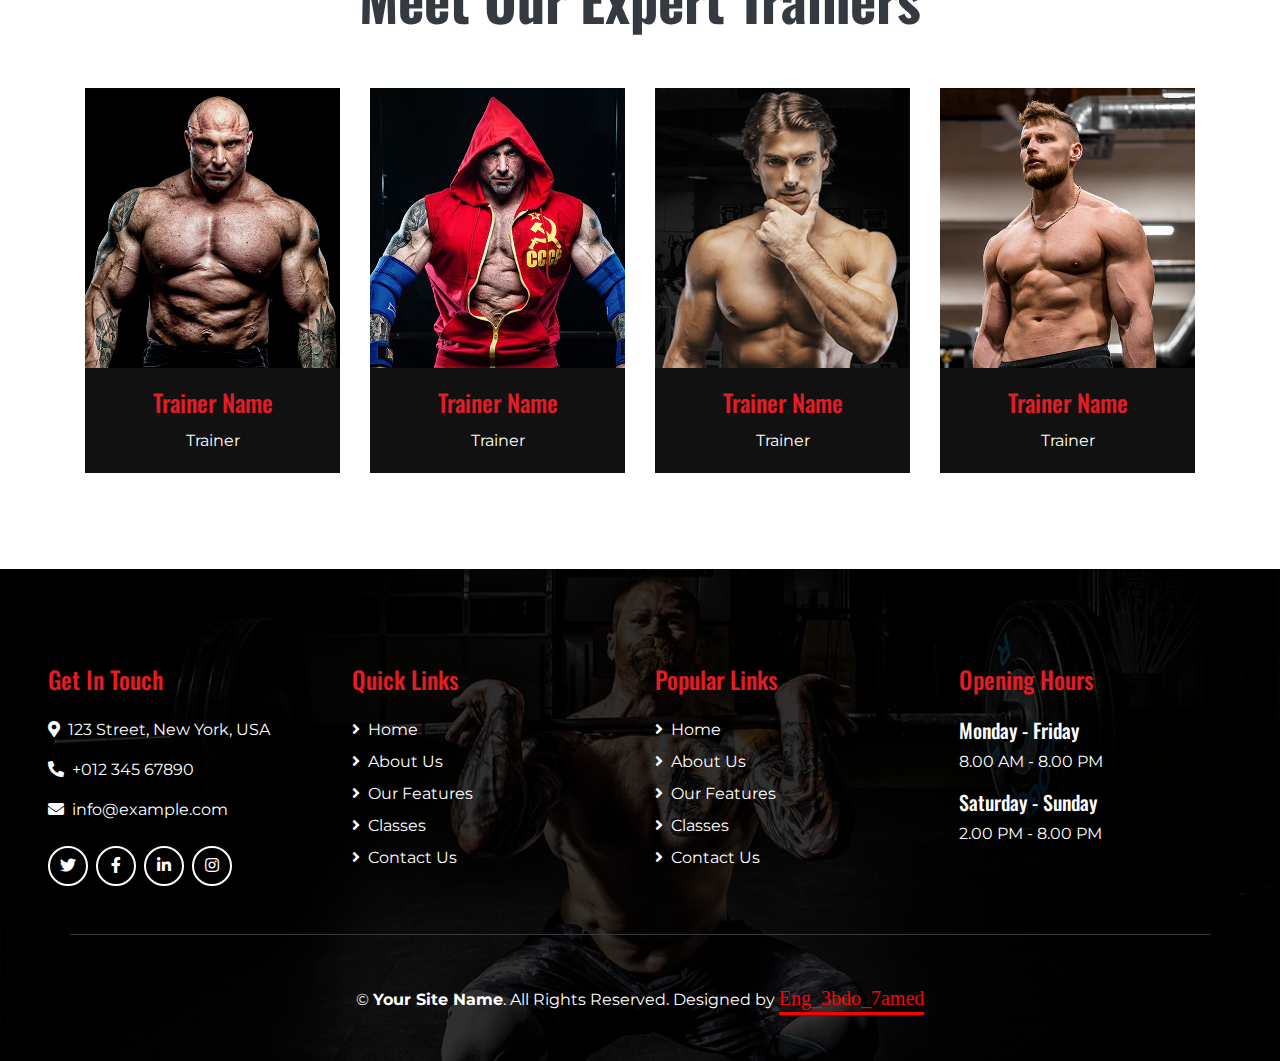
<file: about.html>
<!DOCTYPE html>
<html lang="en">
  <head>
    <meta charset="utf-8" />
    <title>Gymnast - Gym Website Template</title>
    <meta content="width=device-width, initial-scale=1.0" name="viewport" />
    <meta content="Free Website Template" name="keywords" />
    <meta content="Free Website Template" name="description" />

    <!-- Favicon -->
    <link href="img/favicon.ico" rel="icon" />

    <!-- Font Awesome -->
    <link
      href="https://cdnjs.cloudflare.com/ajax/libs/font-awesome/5.10.0/css/all.min.css"
      rel="stylesheet"
    />

    <!-- Flaticon Font -->
    <link href="lib/flaticon/font/flaticon.css" rel="stylesheet" />

    <!-- Customized Bootstrap Stylesheet -->
    <link href="css/style.min.css" rel="stylesheet" />
  </head>

  <body class="bg-white">
    <!-- Navbar Start -->
    <div class="container-fluid p-0 nav-bar">
      <nav class="navbar navbar-expand-lg bg-none navbar-dark py-3">
        <a href="" class="navbar-brand">
          <h1 class="m-0 display-4 font-weight-bold text-uppercase text-white">
            Gymnast
          </h1>
        </a>
        <button
          type="button"
          class="navbar-toggler"
          data-toggle="collapse"
          data-target="#navbarCollapse"
        >
          <span class="navbar-toggler-icon"></span>
        </button>
        <div
          class="collapse navbar-collapse justify-content-between"
          id="navbarCollapse"
        >
          <div class="navbar-nav ml-auto p-4 bg-secondary">
            <a href="index.html" class="nav-item nav-link">Home</a>
            <a href="about.html" class="nav-item nav-link active">About Us</a>
            <a href="feature.html" class="nav-item nav-link">Our Features</a>
            <a href="class.html" class="nav-item nav-link">Classes</a>
            <div class="nav-item dropdown">
              <a
                href="#"
                class="nav-link dropdown-toggle"
                data-toggle="dropdown"
                >Pages</a
              >
              <div class="dropdown-menu text-capitalize">
                <a href="blog.html" class="dropdown-item">Blog Grid</a>
                <a href="single.html" class="dropdown-item">Blog Detail</a>
              </div>
            </div>
            <a href="contact.html" class="nav-item nav-link">Contact</a>
          </div>
        </div>
      </nav>
    </div>
    <!-- Navbar End -->

    <!-- Page Header Start -->
    <div class="container-fluid page-header mb-5">
      <div
        class="d-flex flex-column align-items-center justify-content-center pt-0 pt-lg-5"
        style="min-height: 400px"
      >
        <h4
          class="display-4 mb-3 mt-0 mt-lg-5 text-white text-uppercase font-weight-bold"
        >
          About Us
        </h4>
        <div class="d-inline-flex">
          <p class="m-0 text-white"><a class="text-white" href="">Home</a></p>
          <p class="m-0 text-white px-2">/</p>
          <p class="m-0 text-white">About Us</p>
        </div>
      </div>
    </div>
    <!-- Page Header End -->

    <!-- About Start -->
    <div class="container py-5">
      <div class="row align-items-center">
        <div class="col-lg-6">
          <img class="img-fluid mb-4 mb-lg-0" src="img/about.jpg" alt="Image" />
        </div>
        <div class="col-lg-6">
          <h2 class="display-4 font-weight-bold mb-4">10 Years Experience</h2>
          <p>
            Labore vero lorem eos sed aliquy ipsum aliquy sed. Vero dolore
            dolore takima ipsum lorem rebum
          </p>
          <div class="row py-2">
            <div class="col-sm-6">
              <i class="flaticon-barbell display-2 text-primary"></i>
              <h4 class="font-weight-bold">Certified GYM Center</h4>
              <p>Ipsum sanctu dolor ipsum dolore sit et kasd duo</p>
            </div>
            <div class="col-sm-6">
              <i class="flaticon-medal display-2 text-primary"></i>
              <h4 class="font-weight-bold">Award Winning</h4>
              <p>Ipsum sanctu dolor ipsum dolore sit et kasd duo</p>
            </div>
          </div>
          <a href="" class="btn btn-lg px-4 btn-outline-primary">Learn More</a>
        </div>
      </div>
    </div>
    <!-- About End -->

    <!-- Features Start -->
    <div class="container-fluid my-5">
      <div class="row">
        <div class="col-lg-4 p-0">
          <div
            class="d-flex align-items-center bg-secondary text-white px-5"
            style="min-height: 300px"
          >
            <i class="flaticon-training display-3 text-primary mr-3"></i>
            <div class="">
              <h2 class="text-white mb-3">Progression</h2>
              <p>
                Lorem ipsum dolor sit amet, consectetur adipiscing elit. Sed eu
                suscipit orci velit id libero
              </p>
            </div>
          </div>
        </div>
        <div class="col-lg-4 p-0">
          <div
            class="d-flex align-items-center bg-primary text-white px-5"
            style="min-height: 300px"
          >
            <i class="flaticon-weightlifting display-3 text-secondary mr-3"></i>
            <div class="">
              <h2 class="text-white mb-3">Workout</h2>
              <p>
                Lorem ipsum dolor sit amet, consectetur adipiscing elit. Sed eu
                suscipit orci velit id libero
              </p>
            </div>
          </div>
        </div>
        <div class="col-lg-4 p-0">
          <div
            class="d-flex align-items-center bg-secondary text-white px-5"
            style="min-height: 300px"
          >
            <i class="flaticon-treadmill display-3 text-primary mr-3"></i>
            <div class="">
              <h2 class="text-white mb-3">Nutrition</h2>
              <p>
                Lorem ipsum dolor sit amet, consectetur adipiscing elit. Sed eu
                suscipit orci velit id libero
              </p>
            </div>
          </div>
        </div>
      </div>
    </div>
    <!-- Features End -->

    <!-- Team Start -->
    <div class="container pt-5 team">
      <div class="d-flex flex-column text-center mb-5">
        <h4 class="text-primary font-weight-bold">Our Trainers</h4>
        <h4 class="display-4 font-weight-bold">Meet Our Expert Trainers</h4>
      </div>
      <div class="row">
        <div class="col-lg-3 col-md-6 mb-5">
          <div class="card border-0 bg-secondary text-center text-white">
            <img class="card-img-top" src="img/team-1.jpg" alt="" />
            <div
              class="card-social d-flex align-items-center justify-content-center"
            >
              <a
                class="btn btn-outline-light rounded-circle text-center mr-2 px-0"
                style="width: 40px; height: 40px"
                href="#"
                ><i class="fab fa-twitter"></i
              ></a>
              <a
                class="btn btn-outline-light rounded-circle text-center mr-2 px-0"
                style="width: 40px; height: 40px"
                href="#"
                ><i class="fab fa-facebook-f"></i
              ></a>
              <a
                class="btn btn-outline-light rounded-circle text-center mr-2 px-0"
                style="width: 40px; height: 40px"
                href="#"
                ><i class="fab fa-linkedin-in"></i
              ></a>
              <a
                class="btn btn-outline-light rounded-circle text-center mr-2 px-0"
                style="width: 40px; height: 40px"
                href="#"
                ><i class="fab fa-instagram"></i
              ></a>
            </div>
            <div class="card-body bg-secondary">
              <h4 class="card-title text-primary">Trainer Name</h4>
              <p class="card-text">Trainer</p>
            </div>
          </div>
        </div>
        <div class="col-lg-3 col-md-6 mb-5">
          <div class="card border-0 bg-secondary text-center text-white">
            <img class="card-img-top" src="img/team-2.jpg" alt="" />
            <div
              class="card-social d-flex align-items-center justify-content-center"
            >
              <a
                class="btn btn-outline-light rounded-circle text-center mr-2 px-0"
                style="width: 40px; height: 40px"
                href="#"
                ><i class="fab fa-twitter"></i
              ></a>
              <a
                class="btn btn-outline-light rounded-circle text-center mr-2 px-0"
                style="width: 40px; height: 40px"
                href="#"
                ><i class="fab fa-facebook-f"></i
              ></a>
              <a
                class="btn btn-outline-light rounded-circle text-center mr-2 px-0"
                style="width: 40px; height: 40px"
                href="#"
                ><i class="fab fa-linkedin-in"></i
              ></a>
              <a
                class="btn btn-outline-light rounded-circle text-center mr-2 px-0"
                style="width: 40px; height: 40px"
                href="#"
                ><i class="fab fa-instagram"></i
              ></a>
            </div>
            <div class="card-body bg-secondary">
              <h4 class="card-title text-primary">Trainer Name</h4>
              <p class="card-text">Trainer</p>
            </div>
          </div>
        </div>
        <div class="col-lg-3 col-md-6 mb-5">
          <div class="card border-0 bg-secondary text-center text-white">
            <img class="card-img-top" src="img/team-3.jpg" alt="" />
            <div
              class="card-social d-flex align-items-center justify-content-center"
            >
              <a
                class="btn btn-outline-light rounded-circle text-center mr-2 px-0"
                style="width: 40px; height: 40px"
                href="#"
                ><i class="fab fa-twitter"></i
              ></a>
              <a
                class="btn btn-outline-light rounded-circle text-center mr-2 px-0"
                style="width: 40px; height: 40px"
                href="#"
                ><i class="fab fa-facebook-f"></i
              ></a>
              <a
                class="btn btn-outline-light rounded-circle text-center mr-2 px-0"
                style="width: 40px; height: 40px"
                href="#"
                ><i class="fab fa-linkedin-in"></i
              ></a>
              <a
                class="btn btn-outline-light rounded-circle text-center mr-2 px-0"
                style="width: 40px; height: 40px"
                href="#"
                ><i class="fab fa-instagram"></i
              ></a>
            </div>
            <div class="card-body bg-secondary">
              <h4 class="card-title text-primary">Trainer Name</h4>
              <p class="card-text">Trainer</p>
            </div>
          </div>
        </div>
        <div class="col-lg-3 col-md-6 mb-5">
          <div class="card border-0 bg-secondary text-center text-white">
            <img class="card-img-top" src="img/team-4.jpg" alt="" />
            <div
              class="card-social d-flex align-items-center justify-content-center"
            >
              <a
                class="btn btn-outline-light rounded-circle text-center mr-2 px-0"
                style="width: 40px; height: 40px"
                href="#"
                ><i class="fab fa-twitter"></i
              ></a>
              <a
                class="btn btn-outline-light rounded-circle text-center mr-2 px-0"
                style="width: 40px; height: 40px"
                href="#"
                ><i class="fab fa-facebook-f"></i
              ></a>
              <a
                class="btn btn-outline-light rounded-circle text-center mr-2 px-0"
                style="width: 40px; height: 40px"
                href="#"
                ><i class="fab fa-linkedin-in"></i
              ></a>
              <a
                class="btn btn-outline-light rounded-circle text-center mr-2 px-0"
                style="width: 40px; height: 40px"
                href="#"
                ><i class="fab fa-instagram"></i
              ></a>
            </div>
            <div class="card-body bg-secondary">
              <h4 class="card-title text-primary">Trainer Name</h4>
              <p class="card-text">Trainer</p>
            </div>
          </div>
        </div>
      </div>
    </div>
    <!-- Team End -->

    <!-- Footer Start -->
    <div class="footer container-fluid mt-5 py-5 px-sm-3 px-md-5 text-white">
      <div class="row pt-5">
        <div class="col-lg-3 col-md-6 mb-5">
          <h4 class="text-primary mb-4">Get In Touch</h4>
          <p>
            <i class="fa fa-map-marker-alt mr-2"></i>123 Street, New York, USA
          </p>
          <p><i class="fa fa-phone-alt mr-2"></i>+012 345 67890</p>
          <p><i class="fa fa-envelope mr-2"></i>info@example.com</p>
          <div class="d-flex justify-content-start mt-4">
            <a
              class="btn btn-outline-light rounded-circle text-center mr-2 px-0"
              style="width: 40px; height: 40px"
              href="#"
              ><i class="fab fa-twitter"></i
            ></a>
            <a
              class="btn btn-outline-light rounded-circle text-center mr-2 px-0"
              style="width: 40px; height: 40px"
              href="#"
              ><i class="fab fa-facebook-f"></i
            ></a>
            <a
              class="btn btn-outline-light rounded-circle text-center mr-2 px-0"
              style="width: 40px; height: 40px"
              href="#"
              ><i class="fab fa-linkedin-in"></i
            ></a>
            <a
              class="btn btn-outline-light rounded-circle text-center mr-2 px-0"
              style="width: 40px; height: 40px"
              href="#"
              ><i class="fab fa-instagram"></i
            ></a>
          </div>
        </div>
        <div class="col-lg-3 col-md-6 mb-5">
          <h4 class="text-primary mb-4">Quick Links</h4>
          <div class="d-flex flex-column justify-content-start">
            <a class="text-white mb-2" href="#"
              ><i class="fa fa-angle-right mr-2"></i>Home</a
            >
            <a class="text-white mb-2" href="#"
              ><i class="fa fa-angle-right mr-2"></i>About Us</a
            >
            <a class="text-white mb-2" href="#"
              ><i class="fa fa-angle-right mr-2"></i>Our Features</a
            >
            <a class="text-white mb-2" href="#"
              ><i class="fa fa-angle-right mr-2"></i>Classes</a
            >
            <a class="text-white" href="#"
              ><i class="fa fa-angle-right mr-2"></i>Contact Us</a
            >
          </div>
        </div>
        <div class="col-lg-3 col-md-6 mb-5">
          <h4 class="text-primary mb-4">Popular Links</h4>
          <div class="d-flex flex-column justify-content-start">
            <a class="text-white mb-2" href="#"
              ><i class="fa fa-angle-right mr-2"></i>Home</a
            >
            <a class="text-white mb-2" href="#"
              ><i class="fa fa-angle-right mr-2"></i>About Us</a
            >
            <a class="text-white mb-2" href="#"
              ><i class="fa fa-angle-right mr-2"></i>Our Features</a
            >
            <a class="text-white mb-2" href="#"
              ><i class="fa fa-angle-right mr-2"></i>Classes</a
            >
            <a class="text-white" href="#"
              ><i class="fa fa-angle-right mr-2"></i>Contact Us</a
            >
          </div>
        </div>
        <div class="col-lg-3 col-md-6 mb-5">
          <h4 class="text-primary mb-4">Opening Hours</h4>
          <h5 class="text-white">Monday - Friday</h5>
          <p>8.00 AM - 8.00 PM</p>
          <h5 class="text-white">Saturday - Sunday</h5>
          <p>2.00 PM - 8.00 PM</p>
        </div>
      </div>
      <div class="container border-top border-dark pt-5">
        <p class="m-0 text-center text-white">
          &copy;
          <a class="text-white font-weight-bold" href="#">Your Site Name</a>.
          All Rights Reserved. Designed by
          <span>Eng_3bdo_7amed</span>
        </p>
      </div>
    </div>
    <!-- Footer End -->

    <!-- Back to Top -->
    <a href="#" class="btn btn-outline-primary back-to-top"
      ><i class="fa fa-angle-double-up"></i
    ></a>

    <!-- JavaScript Libraries -->
    <script src="https://code.jquery.com/jquery-3.4.1.min.js"></script>
    <script src="https://stackpath.bootstrapcdn.com/bootstrap/4.4.1/js/bootstrap.bundle.min.js"></script>
    <script src="lib/easing/easing.min.js"></script>
    <script src="lib/waypoints/waypoints.min.js"></script>

    <!-- Contact Javascript File -->
    <script src="mail/jqBootstrapValidation.min.js"></script>
    <script src="mail/contact.js"></script>

    <!-- Template Javascript -->
    <script src="js/main.js"></script>
  </body>
</html>
</file>
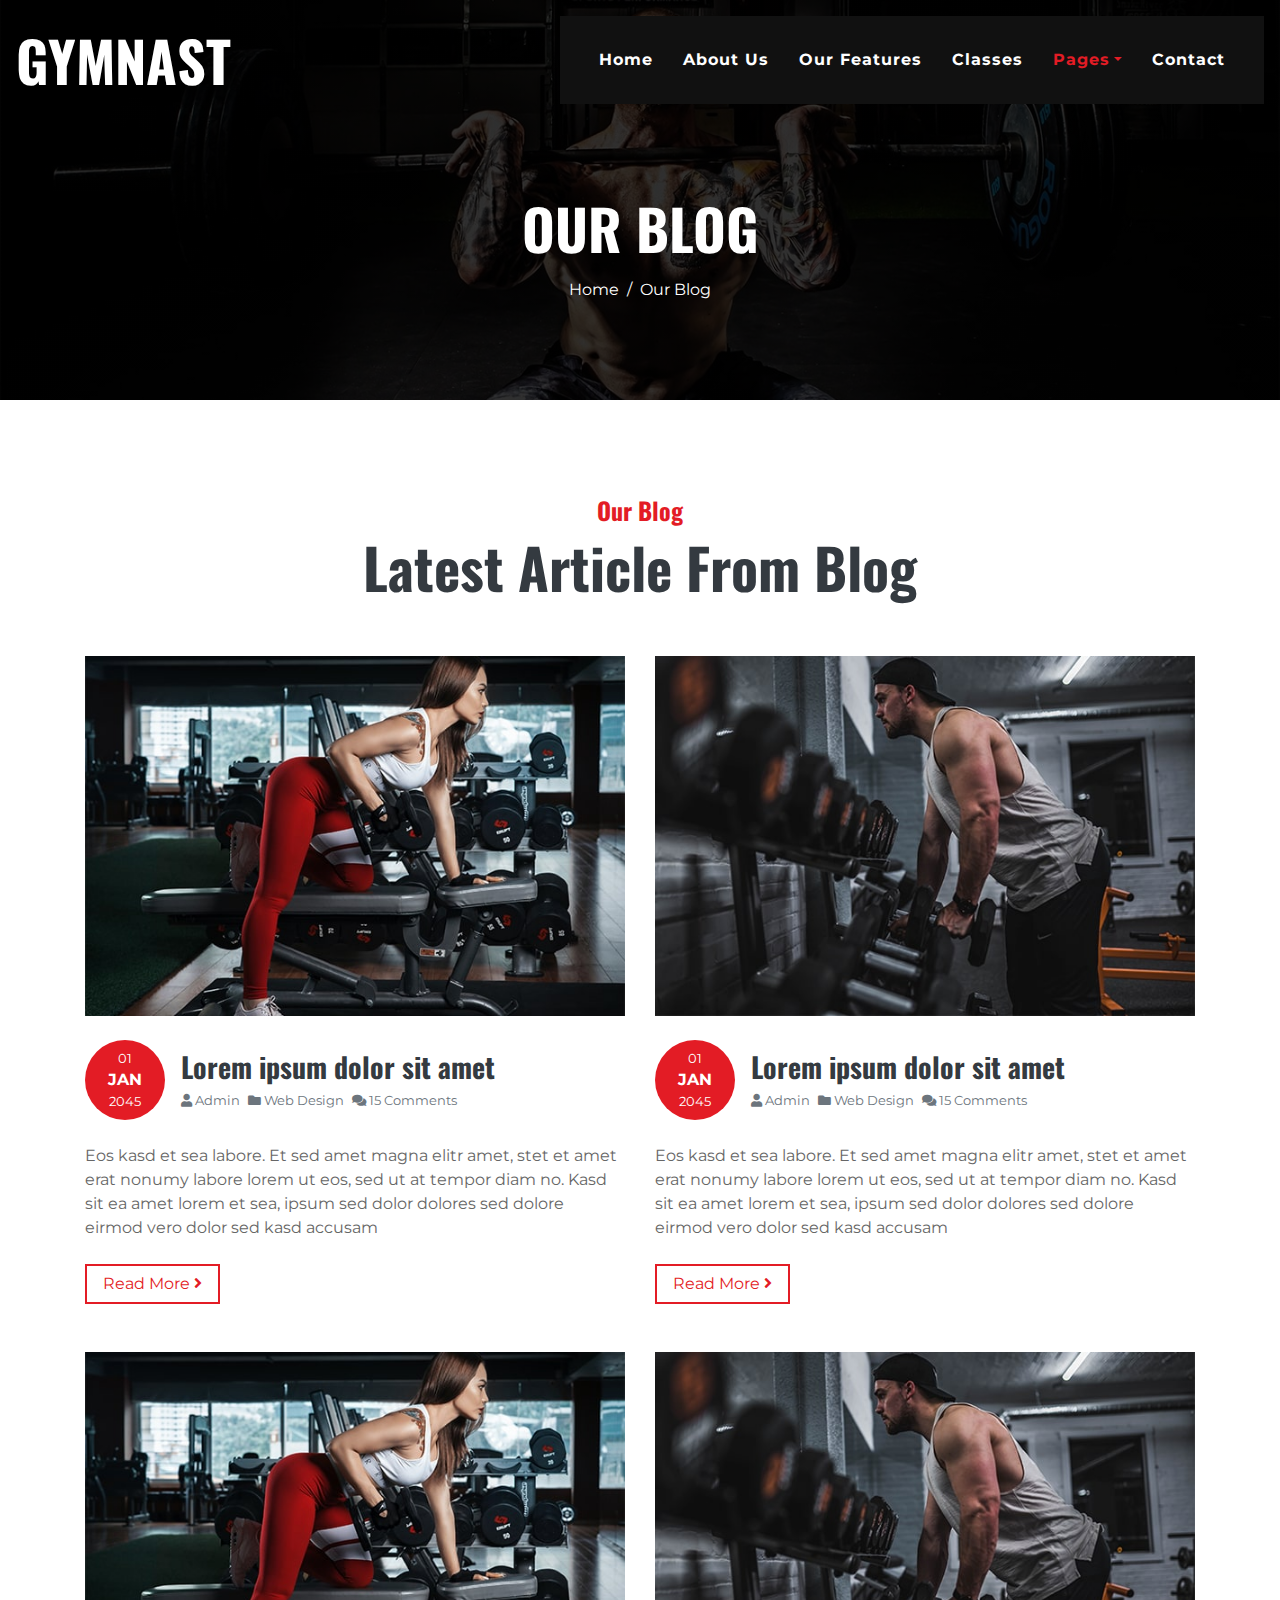
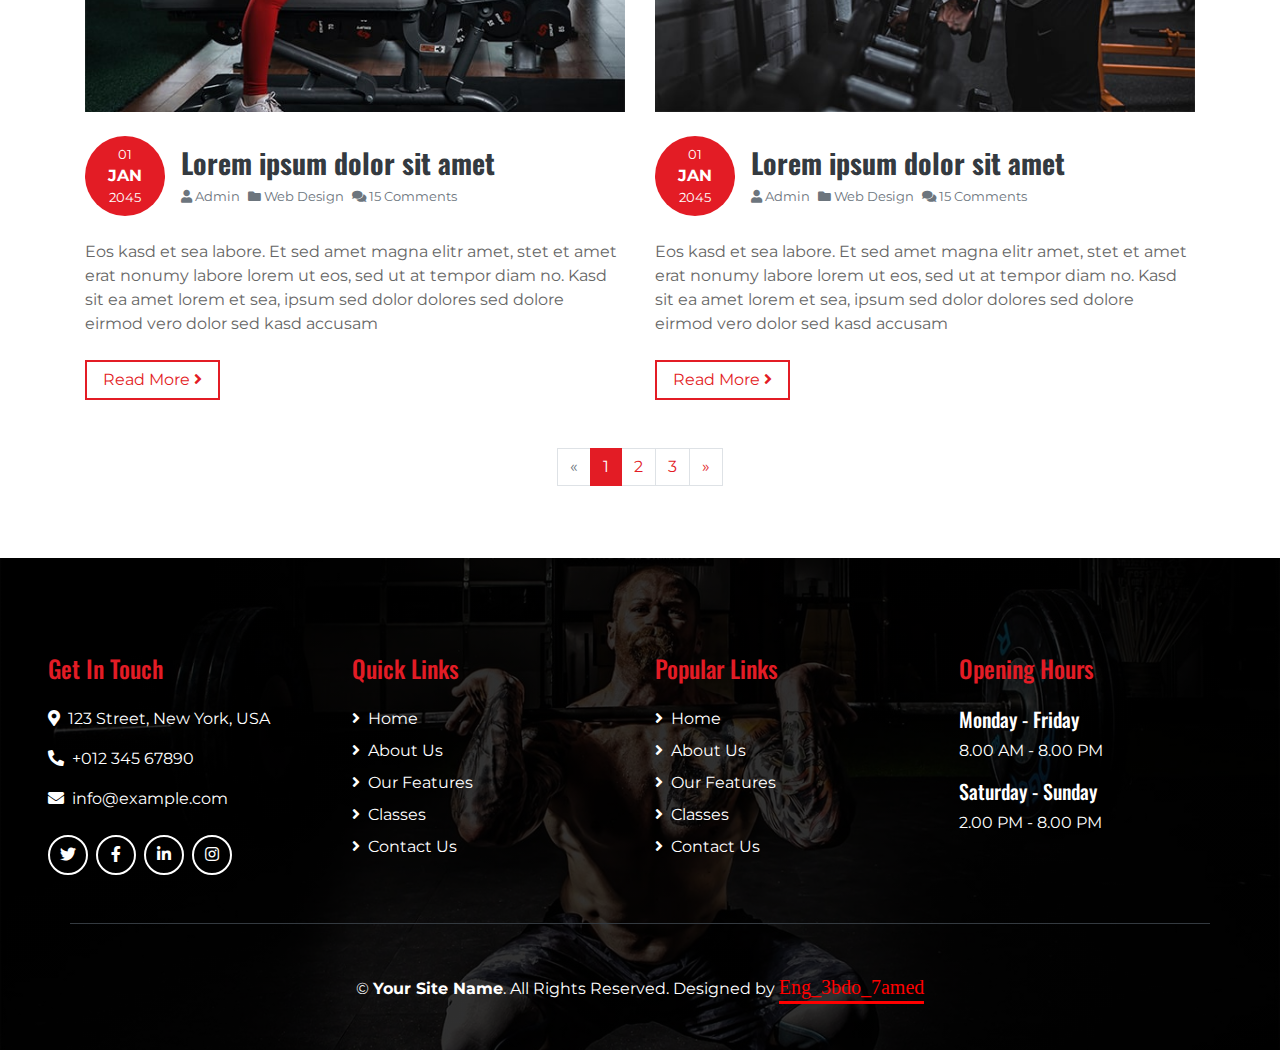
<file: blog.html>
<!DOCTYPE html>
<html lang="en">
  <head>
    <meta charset="utf-8" />
    <title>Gymnast - Gym Website Template</title>
    <meta content="width=device-width, initial-scale=1.0" name="viewport" />
    <meta content="Free Website Template" name="keywords" />
    <meta content="Free Website Template" name="description" />

    <!-- Favicon -->
    <link href="img/favicon.ico" rel="icon" />

    <!-- Font Awesome -->
    <link
      href="https://cdnjs.cloudflare.com/ajax/libs/font-awesome/5.10.0/css/all.min.css"
      rel="stylesheet"
    />

    <!-- Flaticon Font -->
    <link href="lib/flaticon/font/flaticon.css" rel="stylesheet" />

    <!-- Customized Bootstrap Stylesheet -->
    <link href="css/style.min.css" rel="stylesheet" />
  </head>

  <body class="bg-white">
    <!-- Navbar Start -->
    <div class="container-fluid p-0 nav-bar">
      <nav class="navbar navbar-expand-lg bg-none navbar-dark py-3">
        <a href="" class="navbar-brand">
          <h1 class="m-0 display-4 font-weight-bold text-uppercase text-white">
            Gymnast
          </h1>
        </a>
        <button
          type="button"
          class="navbar-toggler"
          data-toggle="collapse"
          data-target="#navbarCollapse"
        >
          <span class="navbar-toggler-icon"></span>
        </button>
        <div
          class="collapse navbar-collapse justify-content-between"
          id="navbarCollapse"
        >
          <div class="navbar-nav ml-auto p-4 bg-secondary">
            <a href="index.html" class="nav-item nav-link">Home</a>
            <a href="about.html" class="nav-item nav-link">About Us</a>
            <a href="feature.html" class="nav-item nav-link">Our Features</a>
            <a href="class.html" class="nav-item nav-link">Classes</a>
            <div class="nav-item dropdown">
              <a
                href="#"
                class="nav-link dropdown-toggle active"
                data-toggle="dropdown"
                >Pages</a
              >
              <div class="dropdown-menu text-capitalize">
                <a href="blog.html" class="dropdown-item">Blog Grid</a>
                <a href="single.html" class="dropdown-item">Blog Detail</a>
              </div>
            </div>
            <a href="contact.html" class="nav-item nav-link">Contact</a>
          </div>
        </div>
      </nav>
    </div>
    <!-- Navbar End -->

    <!-- Page Header Start -->
    <div class="container-fluid page-header mb-5">
      <div
        class="d-flex flex-column align-items-center justify-content-center pt-0 pt-lg-5"
        style="min-height: 400px"
      >
        <h4
          class="display-4 mb-3 mt-0 mt-lg-5 text-white text-uppercase font-weight-bold"
        >
          Our Blog
        </h4>
        <div class="d-inline-flex">
          <p class="m-0 text-white"><a class="text-white" href="">Home</a></p>
          <p class="m-0 text-white px-2">/</p>
          <p class="m-0 text-white">Our Blog</p>
        </div>
      </div>
    </div>
    <!-- Page Header End -->

    <!-- Blog Start -->
    <div class="container pt-5">
      <div class="d-flex flex-column text-center mb-5">
        <h4 class="text-primary font-weight-bold">Our Blog</h4>
        <h4 class="display-4 font-weight-bold">Latest Article From Blog</h4>
      </div>
      <div class="row">
        <div class="col-lg-6 mb-5 blog-item">
          <img class="img-fluid mb-4" src="img/blog-1.jpg" alt="Image" />
          <div class="d-flex align-items-center mb-4">
            <div
              class="d-flex flex-column align-items-center justify-content-center rounded-circle bg-primary text-white"
              style="width: 80px; height: 80px"
            >
              <small>01</small>
              <strong class="text-uppercase m-0 text-white">Jan</strong>
              <small>2045</small>
            </div>
            <div class="pl-3">
              <h3 class="font-weight-bold">Lorem ipsum dolor sit amet</h3>
              <div class="d-flex">
                <small class="mr-2 text-muted"
                  ><i class="fa fa-user"></i> Admin</small
                >
                <small class="mr-2 text-muted"
                  ><i class="fa fa-folder"></i> Web Design</small
                >
                <small class="mr-2 text-muted"
                  ><i class="fa fa-comments"></i> 15 Comments</small
                >
              </div>
            </div>
          </div>
          <p>
            Eos kasd et sea labore. Et sed amet magna elitr amet, stet et amet
            erat nonumy labore lorem ut eos, sed ut at tempor diam no. Kasd sit
            ea amet lorem et sea, ipsum sed dolor dolores sed dolore eirmod vero
            dolor sed kasd accusam
          </p>
          <a class="btn btn-outline-primary mt-2 px-3" href=""
            >Read More <i class="fa fa-angle-right"></i
          ></a>
        </div>
        <div class="col-lg-6 mb-5 blog-item">
          <img class="img-fluid mb-4" src="img/blog-2.jpg" alt="Image" />
          <div class="d-flex align-items-center mb-4">
            <div
              class="d-flex flex-column align-items-center justify-content-center rounded-circle bg-primary text-white"
              style="width: 80px; height: 80px"
            >
              <small>01</small>
              <strong class="text-uppercase m-0 text-white">Jan</strong>
              <small>2045</small>
            </div>
            <div class="pl-3">
              <h3 class="font-weight-bold">Lorem ipsum dolor sit amet</h3>
              <div class="d-flex">
                <small class="mr-2 text-muted"
                  ><i class="fa fa-user"></i> Admin</small
                >
                <small class="mr-2 text-muted"
                  ><i class="fa fa-folder"></i> Web Design</small
                >
                <small class="mr-2 text-muted"
                  ><i class="fa fa-comments"></i> 15 Comments</small
                >
              </div>
            </div>
          </div>
          <p>
            Eos kasd et sea labore. Et sed amet magna elitr amet, stet et amet
            erat nonumy labore lorem ut eos, sed ut at tempor diam no. Kasd sit
            ea amet lorem et sea, ipsum sed dolor dolores sed dolore eirmod vero
            dolor sed kasd accusam
          </p>
          <a class="btn btn-outline-primary mt-2 px-3" href=""
            >Read More <i class="fa fa-angle-right"></i
          ></a>
        </div>
        <div class="col-lg-6 mb-5 blog-item">
          <img class="img-fluid mb-4" src="img/blog-1.jpg" alt="Image" />
          <div class="d-flex align-items-center mb-4">
            <div
              class="d-flex flex-column align-items-center justify-content-center rounded-circle bg-primary text-white"
              style="width: 80px; height: 80px"
            >
              <small>01</small>
              <strong class="text-uppercase m-0 text-white">Jan</strong>
              <small>2045</small>
            </div>
            <div class="pl-3">
              <h3 class="font-weight-bold">Lorem ipsum dolor sit amet</h3>
              <div class="d-flex">
                <small class="mr-2 text-muted"
                  ><i class="fa fa-user"></i> Admin</small
                >
                <small class="mr-2 text-muted"
                  ><i class="fa fa-folder"></i> Web Design</small
                >
                <small class="mr-2 text-muted"
                  ><i class="fa fa-comments"></i> 15 Comments</small
                >
              </div>
            </div>
          </div>
          <p>
            Eos kasd et sea labore. Et sed amet magna elitr amet, stet et amet
            erat nonumy labore lorem ut eos, sed ut at tempor diam no. Kasd sit
            ea amet lorem et sea, ipsum sed dolor dolores sed dolore eirmod vero
            dolor sed kasd accusam
          </p>
          <a class="btn btn-outline-primary mt-2 px-3" href=""
            >Read More <i class="fa fa-angle-right"></i
          ></a>
        </div>
        <div class="col-lg-6 mb-5 blog-item">
          <img class="img-fluid mb-4" src="img/blog-2.jpg" alt="Image" />
          <div class="d-flex align-items-center mb-4">
            <div
              class="d-flex flex-column align-items-center justify-content-center rounded-circle bg-primary text-white"
              style="width: 80px; height: 80px"
            >
              <small>01</small>
              <strong class="text-uppercase m-0 text-white">Jan</strong>
              <small>2045</small>
            </div>
            <div class="pl-3">
              <h3 class="font-weight-bold">Lorem ipsum dolor sit amet</h3>
              <div class="d-flex">
                <small class="mr-2 text-muted"
                  ><i class="fa fa-user"></i> Admin</small
                >
                <small class="mr-2 text-muted"
                  ><i class="fa fa-folder"></i> Web Design</small
                >
                <small class="mr-2 text-muted"
                  ><i class="fa fa-comments"></i> 15 Comments</small
                >
              </div>
            </div>
          </div>
          <p>
            Eos kasd et sea labore. Et sed amet magna elitr amet, stet et amet
            erat nonumy labore lorem ut eos, sed ut at tempor diam no. Kasd sit
            ea amet lorem et sea, ipsum sed dolor dolores sed dolore eirmod vero
            dolor sed kasd accusam
          </p>
          <a class="btn btn-outline-primary mt-2 px-3" href=""
            >Read More <i class="fa fa-angle-right"></i
          ></a>
        </div>
        <div class="col-lg-12">
          <nav aria-label="Page navigation">
            <ul class="pagination justify-content-center mb-4">
              <li class="page-item disabled">
                <a class="page-link" href="#" aria-label="Previous">
                  <span aria-hidden="true">&laquo;</span>
                </a>
              </li>
              <li class="page-item active">
                <a class="page-link" href="#">1</a>
              </li>
              <li class="page-item"><a class="page-link" href="#">2</a></li>
              <li class="page-item"><a class="page-link" href="#">3</a></li>
              <li class="page-item">
                <a class="page-link" href="#" aria-label="Next">
                  <span aria-hidden="true">&raquo;</span>
                </a>
              </li>
            </ul>
          </nav>
        </div>
      </div>
    </div>
    <!-- Blog End -->

    <!-- Footer Start -->
    <div class="footer container-fluid mt-5 py-5 px-sm-3 px-md-5 text-white">
      <div class="row pt-5">
        <div class="col-lg-3 col-md-6 mb-5">
          <h4 class="text-primary mb-4">Get In Touch</h4>
          <p>
            <i class="fa fa-map-marker-alt mr-2"></i>123 Street, New York, USA
          </p>
          <p><i class="fa fa-phone-alt mr-2"></i>+012 345 67890</p>
          <p><i class="fa fa-envelope mr-2"></i>info@example.com</p>
          <div class="d-flex justify-content-start mt-4">
            <a
              class="btn btn-outline-light rounded-circle text-center mr-2 px-0"
              style="width: 40px; height: 40px"
              href="#"
              ><i class="fab fa-twitter"></i
            ></a>
            <a
              class="btn btn-outline-light rounded-circle text-center mr-2 px-0"
              style="width: 40px; height: 40px"
              href="#"
              ><i class="fab fa-facebook-f"></i
            ></a>
            <a
              class="btn btn-outline-light rounded-circle text-center mr-2 px-0"
              style="width: 40px; height: 40px"
              href="#"
              ><i class="fab fa-linkedin-in"></i
            ></a>
            <a
              class="btn btn-outline-light rounded-circle text-center mr-2 px-0"
              style="width: 40px; height: 40px"
              href="#"
              ><i class="fab fa-instagram"></i
            ></a>
          </div>
        </div>
        <div class="col-lg-3 col-md-6 mb-5">
          <h4 class="text-primary mb-4">Quick Links</h4>
          <div class="d-flex flex-column justify-content-start">
            <a class="text-white mb-2" href="#"
              ><i class="fa fa-angle-right mr-2"></i>Home</a
            >
            <a class="text-white mb-2" href="#"
              ><i class="fa fa-angle-right mr-2"></i>About Us</a
            >
            <a class="text-white mb-2" href="#"
              ><i class="fa fa-angle-right mr-2"></i>Our Features</a
            >
            <a class="text-white mb-2" href="#"
              ><i class="fa fa-angle-right mr-2"></i>Classes</a
            >
            <a class="text-white" href="#"
              ><i class="fa fa-angle-right mr-2"></i>Contact Us</a
            >
          </div>
        </div>
        <div class="col-lg-3 col-md-6 mb-5">
          <h4 class="text-primary mb-4">Popular Links</h4>
          <div class="d-flex flex-column justify-content-start">
            <a class="text-white mb-2" href="#"
              ><i class="fa fa-angle-right mr-2"></i>Home</a
            >
            <a class="text-white mb-2" href="#"
              ><i class="fa fa-angle-right mr-2"></i>About Us</a
            >
            <a class="text-white mb-2" href="#"
              ><i class="fa fa-angle-right mr-2"></i>Our Features</a
            >
            <a class="text-white mb-2" href="#"
              ><i class="fa fa-angle-right mr-2"></i>Classes</a
            >
            <a class="text-white" href="#"
              ><i class="fa fa-angle-right mr-2"></i>Contact Us</a
            >
          </div>
        </div>
        <div class="col-lg-3 col-md-6 mb-5">
          <h4 class="text-primary mb-4">Opening Hours</h4>
          <h5 class="text-white">Monday - Friday</h5>
          <p>8.00 AM - 8.00 PM</p>
          <h5 class="text-white">Saturday - Sunday</h5>
          <p>2.00 PM - 8.00 PM</p>
        </div>
      </div>
      <div class="container border-top border-dark pt-5">
        <p class="m-0 text-center text-white">
          &copy;
          <a class="text-white font-weight-bold" href="#">Your Site Name</a>.
          All Rights Reserved. Designed by
          <span>Eng_3bdo_7amed</span>
        </p>
      </div>
    </div>
    <!-- Footer End -->

    <!-- Back to Top -->
    <a href="#" class="btn btn-outline-primary back-to-top"
      ><i class="fa fa-angle-double-up"></i
    ></a>

    <!-- JavaScript Libraries -->
    <script src="https://code.jquery.com/jquery-3.4.1.min.js"></script>
    <script src="https://stackpath.bootstrapcdn.com/bootstrap/4.4.1/js/bootstrap.bundle.min.js"></script>
    <script src="lib/easing/easing.min.js"></script>
    <script src="lib/waypoints/waypoints.min.js"></script>

    <!-- Contact Javascript File -->
    <script src="mail/jqBootstrapValidation.min.js"></script>
    <script src="mail/contact.js"></script>

    <!-- Template Javascript -->
    <script src="js/main.js"></script>
  </body>
</html>
</file>
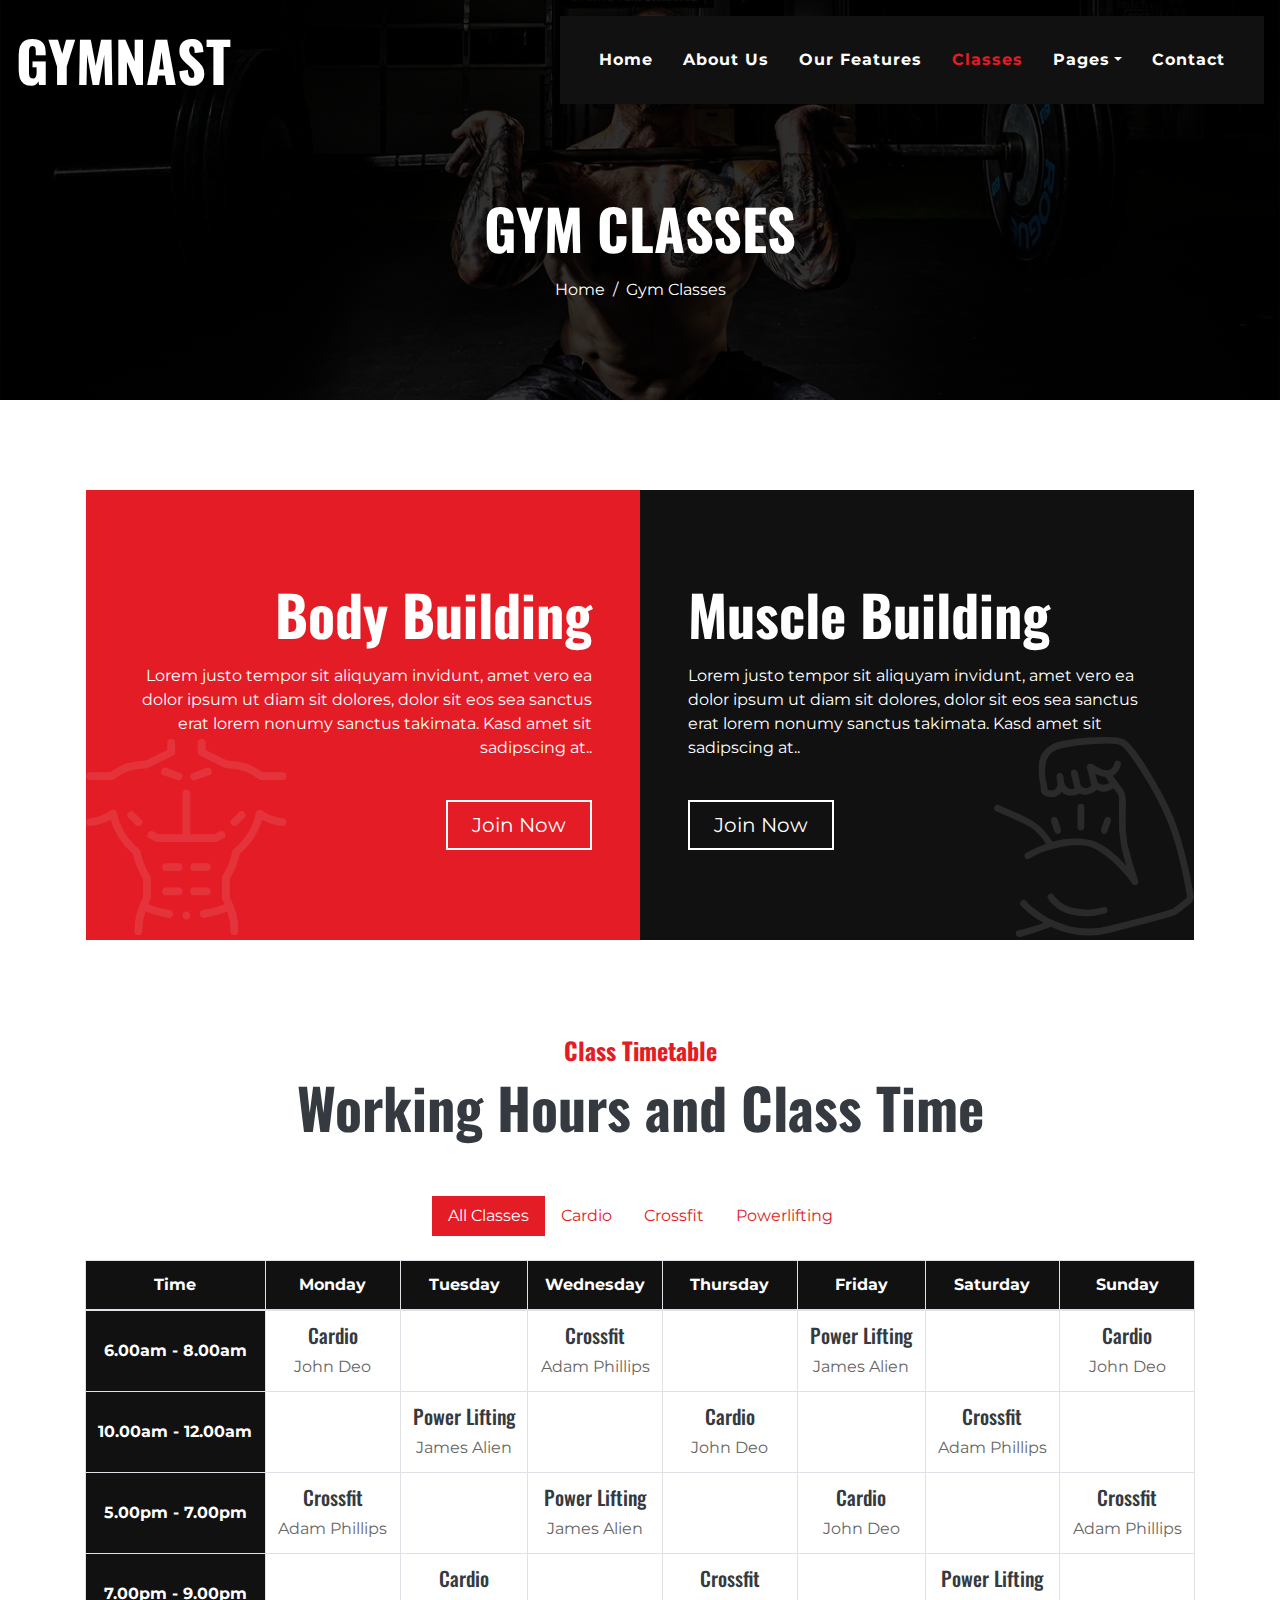
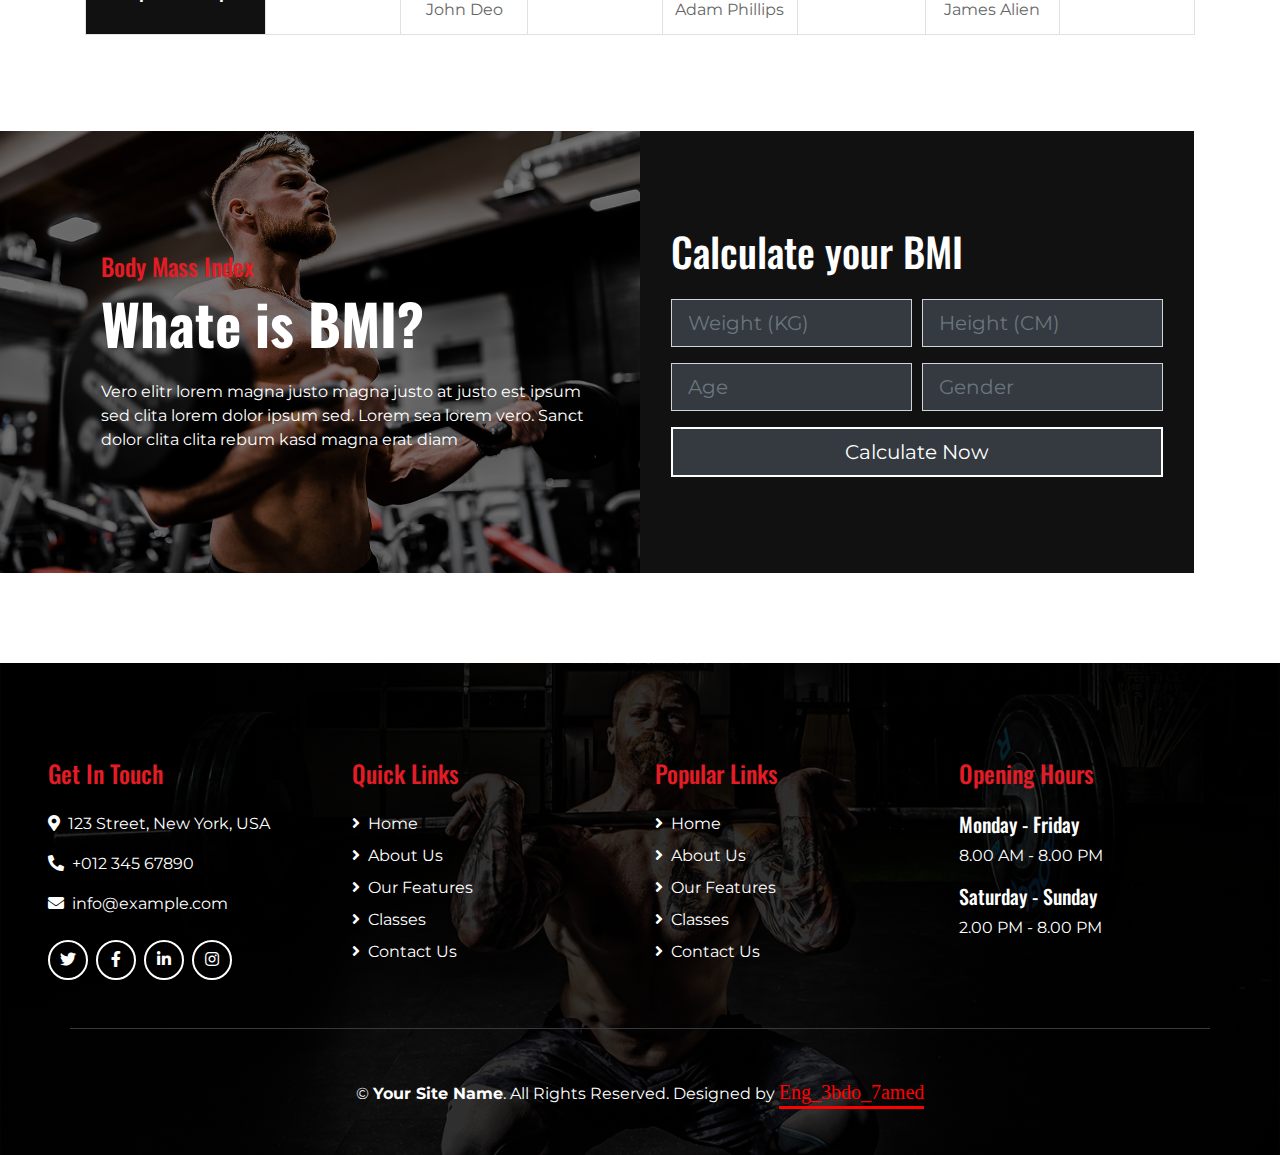
<file: class.html>
<!DOCTYPE html>
<html lang="en">
  <head>
    <meta charset="utf-8" />
    <title>Gymnast - Gym Website Template</title>
    <meta content="width=device-width, initial-scale=1.0" name="viewport" />
    <meta content="Free Website Template" name="keywords" />
    <meta content="Free Website Template" name="description" />

    <!-- Favicon -->
    <link href="img/favicon.ico" rel="icon" />

    <!-- Font Awesome -->
    <link
      href="https://cdnjs.cloudflare.com/ajax/libs/font-awesome/5.10.0/css/all.min.css"
      rel="stylesheet"
    />

    <!-- Flaticon Font -->
    <link href="lib/flaticon/font/flaticon.css" rel="stylesheet" />

    <!-- Customized Bootstrap Stylesheet -->
    <link href="css/style.min.css" rel="stylesheet" />
  </head>

  <body class="bg-white">
    <!-- Navbar Start -->
    <div class="container-fluid p-0 nav-bar">
      <nav class="navbar navbar-expand-lg bg-none navbar-dark py-3">
        <a href="" class="navbar-brand">
          <h1 class="m-0 display-4 font-weight-bold text-uppercase text-white">
            Gymnast
          </h1>
        </a>
        <button
          type="button"
          class="navbar-toggler"
          data-toggle="collapse"
          data-target="#navbarCollapse"
        >
          <span class="navbar-toggler-icon"></span>
        </button>
        <div
          class="collapse navbar-collapse justify-content-between"
          id="navbarCollapse"
        >
          <div class="navbar-nav ml-auto p-4 bg-secondary">
            <a href="index.html" class="nav-item nav-link">Home</a>
            <a href="about.html" class="nav-item nav-link">About Us</a>
            <a href="feature.html" class="nav-item nav-link">Our Features</a>
            <a href="class.html" class="nav-item nav-link active">Classes</a>
            <div class="nav-item dropdown">
              <a
                href="#"
                class="nav-link dropdown-toggle"
                data-toggle="dropdown"
                >Pages</a
              >
              <div class="dropdown-menu text-capitalize">
                <a href="blog.html" class="dropdown-item">Blog Grid</a>
                <a href="single.html" class="dropdown-item">Blog Detail</a>
              </div>
            </div>
            <a href="contact.html" class="nav-item nav-link">Contact</a>
          </div>
        </div>
      </nav>
    </div>
    <!-- Navbar End -->

    <!-- Page Header Start -->
    <div class="container-fluid page-header mb-5">
      <div
        class="d-flex flex-column align-items-center justify-content-center pt-0 pt-lg-5"
        style="min-height: 400px"
      >
        <h4
          class="display-4 mb-3 mt-0 mt-lg-5 text-white text-uppercase font-weight-bold"
        >
          Gym Classes
        </h4>
        <div class="d-inline-flex">
          <p class="m-0 text-white"><a class="text-white" href="">Home</a></p>
          <p class="m-0 text-white px-2">/</p>
          <p class="m-0 text-white">Gym Classes</p>
        </div>
      </div>
    </div>
    <!-- Page Header End -->

    <!-- Gym Class Start -->
    <div class="container gym-class mb-5" style="margin-top: 90px">
      <div class="row px-3">
        <div class="col-md-6 p-0">
          <div
            class="gym-class-box d-flex flex-column align-items-end justify-content-center bg-primary text-right text-white py-5 px-5"
          >
            <i class="flaticon-six-pack"></i>
            <h3 class="display-4 mb-3 text-white font-weight-bold">
              Body Building
            </h3>
            <p>
              Lorem justo tempor sit aliquyam invidunt, amet vero ea dolor ipsum
              ut diam sit dolores, dolor sit eos sea sanctus erat lorem nonumy
              sanctus takimata. Kasd amet sit sadipscing at..
            </p>
            <a href="" class="btn btn-lg btn-outline-light mt-4 px-4"
              >Join Now</a
            >
          </div>
        </div>
        <div class="col-md-6 p-0">
          <div
            class="gym-class-box d-flex flex-column align-items-start justify-content-center bg-secondary text-left text-white py-5 px-5"
          >
            <i class="flaticon-bodybuilding"></i>
            <h3 class="display-4 mb-3 text-white font-weight-bold">
              Muscle Building
            </h3>
            <p>
              Lorem justo tempor sit aliquyam invidunt, amet vero ea dolor ipsum
              ut diam sit dolores, dolor sit eos sea sanctus erat lorem nonumy
              sanctus takimata. Kasd amet sit sadipscing at..
            </p>
            <a href="" class="btn btn-lg btn-outline-light mt-4 px-4"
              >Join Now</a
            >
          </div>
        </div>
      </div>
    </div>
    <!-- Gym Class End -->

    <!-- Class Timetable Start -->
    <div class="container gym-feature py-5">
      <div class="d-flex flex-column text-center mb-5">
        <h4 class="text-primary font-weight-bold">Class Timetable</h4>
        <h4 class="display-4 font-weight-bold">Working Hours and Class Time</h4>
      </div>
      <div class="tab-class">
        <ul class="nav nav-pills justify-content-center mb-4">
          <li class="nav-item">
            <a class="nav-link active" data-toggle="pill" href="#class-all"
              >All Classes</a
            >
          </li>
          <li class="nav-item">
            <a class="nav-link" data-toggle="pill" href="#class-cardio"
              >Cardio</a
            >
          </li>
          <li class="nav-item">
            <a class="nav-link" data-toggle="pill" href="#class-crossfit"
              >Crossfit</a
            >
          </li>
          <li class="nav-item">
            <a class="nav-link" data-toggle="pill" href="#class-powerlifting"
              >Powerlifting</a
            >
          </li>
        </ul>
        <div class="tab-content">
          <div id="class-all" class="container tab-pane p-0 active">
            <div class="table-responsive">
              <table class="table table-bordered table-lg m-0">
                <thead class="bg-secondary text-white text-center">
                  <tr>
                    <th>Time</th>
                    <th>Monday</th>
                    <th>Tuesday</th>
                    <th>Wednesday</th>
                    <th>Thursday</th>
                    <th>Friday</th>
                    <th>Saturday</th>
                    <th>Sunday</th>
                  </tr>
                </thead>
                <tbody class="text-center">
                  <tr>
                    <th class="bg-secondary text-white align-middle">
                      6.00am - 8.00am
                    </th>
                    <td>
                      <h5>Cardio</h5>
                      John Deo
                    </td>
                    <td></td>
                    <td>
                      <h5>Crossfit</h5>
                      Adam Phillips
                    </td>
                    <td></td>
                    <td>
                      <h5>Power Lifting</h5>
                      James Alien
                    </td>
                    <td></td>
                    <td>
                      <h5>Cardio</h5>
                      John Deo
                    </td>
                  </tr>
                  <tr>
                    <th class="bg-secondary text-white align-middle">
                      10.00am - 12.00am
                    </th>
                    <td></td>
                    <td>
                      <h5>Power Lifting</h5>
                      James Alien
                    </td>
                    <td></td>
                    <td>
                      <h5>Cardio</h5>
                      John Deo
                    </td>
                    <td></td>
                    <td>
                      <h5>Crossfit</h5>
                      Adam Phillips
                    </td>
                    <td></td>
                  </tr>
                  <tr>
                    <th class="bg-secondary text-white align-middle">
                      5.00pm - 7.00pm
                    </th>
                    <td>
                      <h5>Crossfit</h5>
                      Adam Phillips
                    </td>
                    <td></td>
                    <td>
                      <h5>Power Lifting</h5>
                      James Alien
                    </td>
                    <td></td>
                    <td>
                      <h5>Cardio</h5>
                      John Deo
                    </td>
                    <td></td>
                    <td>
                      <h5>Crossfit</h5>
                      Adam Phillips
                    </td>
                  </tr>
                  <tr>
                    <th class="bg-secondary text-white align-middle">
                      7.00pm - 9.00pm
                    </th>
                    <td></td>
                    <td>
                      <h5>Cardio</h5>
                      John Deo
                    </td>
                    <td></td>
                    <td>
                      <h5>Crossfit</h5>
                      Adam Phillips
                    </td>
                    <td></td>
                    <td>
                      <h5>Power Lifting</h5>
                      James Alien
                    </td>
                    <td></td>
                  </tr>
                </tbody>
              </table>
            </div>
          </div>
          <div id="class-cardio" class="container tab-pane fade p-0">
            <div class="table-responsive">
              <table class="table table-bordered table-lg m-0">
                <thead class="bg-secondary text-white text-center">
                  <tr>
                    <th>Time</th>
                    <th>Monday</th>
                    <th>Tuesday</th>
                    <th>Wednesday</th>
                    <th>Thursday</th>
                    <th>Friday</th>
                    <th>Saturday</th>
                    <th>Sunday</th>
                  </tr>
                </thead>
                <tbody class="text-center">
                  <tr>
                    <th class="bg-secondary text-white align-middle">
                      6.00am - 8.00am
                    </th>
                    <td class="bg-primary text-white">
                      <h5 class="text-white">Cardio</h5>
                      John Deo
                    </td>
                    <td></td>
                    <td>
                      <h5>Crossfit</h5>
                      Adam Phillips
                    </td>
                    <td></td>
                    <td>
                      <h5>Power Lifting</h5>
                      James Alien
                    </td>
                    <td></td>
                    <td class="bg-primary text-white">
                      <h5 class="text-white">Cardio</h5>
                      John Deo
                    </td>
                  </tr>
                  <tr>
                    <th class="bg-secondary text-white align-middle">
                      10.00am - 12.00am
                    </th>
                    <td></td>
                    <td>
                      <h5>Power Lifting</h5>
                      James Alien
                    </td>
                    <td></td>
                    <td class="bg-primary text-white">
                      <h5 class="text-white">Cardio</h5>
                      John Deo
                    </td>
                    <td></td>
                    <td>
                      <h5>Crossfit</h5>
                      Adam Phillips
                    </td>
                    <td></td>
                  </tr>
                  <tr>
                    <th class="bg-secondary text-white align-middle">
                      5.00pm - 7.00pm
                    </th>
                    <td>
                      <h5>Crossfit</h5>
                      Adam Phillips
                    </td>
                    <td></td>
                    <td>
                      <h5>Power Lifting</h5>
                      James Alien
                    </td>
                    <td></td>
                    <td class="bg-primary text-white">
                      <h5 class="text-white">Cardio</h5>
                      John Deo
                    </td>
                    <td></td>
                    <td>
                      <h5>Crossfit</h5>
                      Adam Phillips
                    </td>
                  </tr>
                  <tr>
                    <th class="bg-secondary text-white align-middle">
                      7.00pm - 9.00pm
                    </th>
                    <td></td>
                    <td class="bg-primary text-white">
                      <h5 class="text-white">Cardio</h5>
                      John Deo
                    </td>
                    <td></td>
                    <td>
                      <h5>Crossfit</h5>
                      Adam Phillips
                    </td>
                    <td></td>
                    <td>
                      <h5>Power Lifting</h5>
                      James Alien
                    </td>
                    <td></td>
                  </tr>
                </tbody>
              </table>
            </div>
          </div>
          <div id="class-crossfit" class="container tab-pane fade p-0">
            <div class="table-responsive">
              <table class="table table-bordered table-lg m-0">
                <thead class="bg-secondary text-white text-center">
                  <tr>
                    <th>Time</th>
                    <th>Monday</th>
                    <th>Tuesday</th>
                    <th>Wednesday</th>
                    <th>Thursday</th>
                    <th>Friday</th>
                    <th>Saturday</th>
                    <th>Sunday</th>
                  </tr>
                </thead>
                <tbody class="text-center">
                  <tr>
                    <th class="bg-secondary text-white align-middle">
                      6.00am - 8.00am
                    </th>
                    <td>
                      <h5>Cardio</h5>
                      John Deo
                    </td>
                    <td></td>
                    <td class="bg-primary text-white">
                      <h5 class="text-white">Crossfit</h5>
                      Adam Phillips
                    </td>
                    <td></td>
                    <td>
                      <h5>Power Lifting</h5>
                      James Alien
                    </td>
                    <td></td>
                    <td>
                      <h5>Cardio</h5>
                      John Deo
                    </td>
                  </tr>
                  <tr>
                    <th class="bg-secondary text-white align-middle">
                      10.00am - 12.00am
                    </th>
                    <td></td>
                    <td>
                      <h5>Power Lifting</h5>
                      James Alien
                    </td>
                    <td></td>
                    <td>
                      <h5>Cardio</h5>
                      John Deo
                    </td>
                    <td></td>
                    <td class="bg-primary text-white">
                      <h5 class="text-white">Crossfit</h5>
                      Adam Phillips
                    </td>
                    <td></td>
                  </tr>
                  <tr>
                    <th class="bg-secondary text-white align-middle">
                      5.00pm - 7.00pm
                    </th>
                    <td class="bg-primary text-white">
                      <h5 class="text-white">Crossfit</h5>
                      Adam Phillips
                    </td>
                    <td></td>
                    <td>
                      <h5>Power Lifting</h5>
                      James Alien
                    </td>
                    <td></td>
                    <td>
                      <h5>Cardio</h5>
                      John Deo
                    </td>
                    <td></td>
                    <td class="bg-primary text-white">
                      <h5 class="text-white">Crossfit</h5>
                      Adam Phillips
                    </td>
                  </tr>
                  <tr>
                    <th class="bg-secondary text-white align-middle">
                      7.00pm - 9.00pm
                    </th>
                    <td></td>
                    <td>
                      <h5>Cardio</h5>
                      John Deo
                    </td>
                    <td></td>
                    <td class="bg-primary text-white">
                      <h5 class="text-white">Crossfit</h5>
                      Adam Phillips
                    </td>
                    <td></td>
                    <td>
                      <h5>Power Lifting</h5>
                      James Alien
                    </td>
                    <td></td>
                  </tr>
                </tbody>
              </table>
            </div>
          </div>
          <div id="class-powerlifting" class="container tab-pane fade p-0">
            <div class="table-responsive">
              <table class="table table-bordered table-lg m-0">
                <thead class="bg-secondary text-white text-center">
                  <tr>
                    <th>Time</th>
                    <th>Monday</th>
                    <th>Tuesday</th>
                    <th>Wednesday</th>
                    <th>Thursday</th>
                    <th>Friday</th>
                    <th>Saturday</th>
                    <th>Sunday</th>
                  </tr>
                </thead>
                <tbody class="text-center">
                  <tr>
                    <th class="bg-secondary text-white align-middle">
                      6.00am - 8.00am
                    </th>
                    <td>
                      <h5>Cardio</h5>
                      John Deo
                    </td>
                    <td></td>
                    <td>
                      <h5>Crossfit</h5>
                      Adam Phillips
                    </td>
                    <td></td>
                    <td class="bg-primary text-white">
                      <h5 class="text-white">Power Lifting</h5>
                      James Alien
                    </td>
                    <td></td>
                    <td>
                      <h5>Cardio</h5>
                      John Deo
                    </td>
                  </tr>
                  <tr>
                    <th class="bg-secondary text-white align-middle">
                      10.00am - 12.00am
                    </th>
                    <td></td>
                    <td class="bg-primary text-white">
                      <h5 class="text-white">Power Lifting</h5>
                      James Alien
                    </td>
                    <td></td>
                    <td>
                      <h5>Cardio</h5>
                      John Deo
                    </td>
                    <td></td>
                    <td>
                      <h5>Crossfit</h5>
                      Adam Phillips
                    </td>
                    <td></td>
                  </tr>
                  <tr>
                    <th class="bg-secondary text-white align-middle">
                      5.00pm - 7.00pm
                    </th>
                    <td>
                      <h5>Crossfit</h5>
                      Adam Phillips
                    </td>
                    <td></td>
                    <td class="bg-primary text-white">
                      <h5 class="text-white">Power Lifting</h5>
                      James Alien
                    </td>
                    <td></td>
                    <td>
                      <h5>Cardio</h5>
                      John Deo
                    </td>
                    <td></td>
                    <td>
                      <h5>Crossfit</h5>
                      Adam Phillips
                    </td>
                  </tr>
                  <tr>
                    <th class="bg-secondary text-white align-middle">
                      7.00pm - 9.00pm
                    </th>
                    <td></td>
                    <td>
                      <h5>Cardio</h5>
                      John Deo
                    </td>
                    <td></td>
                    <td>
                      <h5>Crossfit</h5>
                      Adam Phillips
                    </td>
                    <td></td>
                    <td class="bg-primary text-white">
                      <h5 class="text-white">Power Lifting</h5>
                      James Alien
                    </td>
                    <td></td>
                  </tr>
                </tbody>
              </table>
            </div>
          </div>
        </div>
      </div>
    </div>
    <!-- Class Timetable End -->

    <!-- BMI Calculation Start -->
    <div
      class="container-fluid position-relative bmi mt-5"
      style="margin-bottom: 90px"
    >
      <div class="container">
        <div class="row px-3 align-items-center">
          <div class="col-md-6">
            <div class="pr-md-3 d-none d-md-block">
              <h4 class="text-primary">Body Mass Index</h4>
              <h4 class="display-4 text-white font-weight-bold mb-4">
                Whate is BMI?
              </h4>
              <p class="m-0 text-white">
                Vero elitr lorem magna justo magna justo at justo est ipsum sed
                clita lorem dolor ipsum sed. Lorem sea lorem vero. Sanct dolor
                clita clita rebum kasd magna erat diam
              </p>
            </div>
          </div>
          <div class="col-md-6 bg-secondary py-5">
            <div class="py-5 px-3">
              <h1 class="mb-4 text-white">Calculate your BMI</h1>
              <form>
                <div class="form-row">
                  <div class="col form-group">
                    <input
                      type="text"
                      class="form-control form-control-lg bg-dark text-white"
                      placeholder="Weight (KG)"
                    />
                  </div>
                  <div class="col form-group">
                    <input
                      type="text"
                      class="form-control form-control-lg bg-dark text-white"
                      placeholder="Height (CM)"
                    />
                  </div>
                </div>
                <div class="form-row">
                  <div class="col form-group">
                    <input
                      type="text"
                      class="form-control form-control-lg bg-dark text-white"
                      placeholder="Age"
                    />
                  </div>
                  <div class="col form-group">
                    <select
                      class="custom-select custom-select-lg bg-dark text-muted"
                    >
                      <option>Gender</option>
                      <option>Mal</option>
                      <option>Female</option>
                    </select>
                  </div>
                </div>
                <div class="form-row">
                  <div class="col">
                    <input
                      type="button"
                      class="btn btn-lg btn-block btn-dark border-light"
                      value="Calculate Now"
                    />
                  </div>
                </div>
              </form>
            </div>
          </div>
        </div>
      </div>
    </div>
    <!-- BMI Calculation End -->

    <!-- Footer Start -->
    <div class="footer container-fluid mt-5 py-5 px-sm-3 px-md-5 text-white">
      <div class="row pt-5">
        <div class="col-lg-3 col-md-6 mb-5">
          <h4 class="text-primary mb-4">Get In Touch</h4>
          <p>
            <i class="fa fa-map-marker-alt mr-2"></i>123 Street, New York, USA
          </p>
          <p><i class="fa fa-phone-alt mr-2"></i>+012 345 67890</p>
          <p><i class="fa fa-envelope mr-2"></i>info@example.com</p>
          <div class="d-flex justify-content-start mt-4">
            <a
              class="btn btn-outline-light rounded-circle text-center mr-2 px-0"
              style="width: 40px; height: 40px"
              href="#"
              ><i class="fab fa-twitter"></i
            ></a>
            <a
              class="btn btn-outline-light rounded-circle text-center mr-2 px-0"
              style="width: 40px; height: 40px"
              href="#"
              ><i class="fab fa-facebook-f"></i
            ></a>
            <a
              class="btn btn-outline-light rounded-circle text-center mr-2 px-0"
              style="width: 40px; height: 40px"
              href="#"
              ><i class="fab fa-linkedin-in"></i
            ></a>
            <a
              class="btn btn-outline-light rounded-circle text-center mr-2 px-0"
              style="width: 40px; height: 40px"
              href="#"
              ><i class="fab fa-instagram"></i
            ></a>
          </div>
        </div>
        <div class="col-lg-3 col-md-6 mb-5">
          <h4 class="text-primary mb-4">Quick Links</h4>
          <div class="d-flex flex-column justify-content-start">
            <a class="text-white mb-2" href="#"
              ><i class="fa fa-angle-right mr-2"></i>Home</a
            >
            <a class="text-white mb-2" href="#"
              ><i class="fa fa-angle-right mr-2"></i>About Us</a
            >
            <a class="text-white mb-2" href="#"
              ><i class="fa fa-angle-right mr-2"></i>Our Features</a
            >
            <a class="text-white mb-2" href="#"
              ><i class="fa fa-angle-right mr-2"></i>Classes</a
            >
            <a class="text-white" href="#"
              ><i class="fa fa-angle-right mr-2"></i>Contact Us</a
            >
          </div>
        </div>
        <div class="col-lg-3 col-md-6 mb-5">
          <h4 class="text-primary mb-4">Popular Links</h4>
          <div class="d-flex flex-column justify-content-start">
            <a class="text-white mb-2" href="#"
              ><i class="fa fa-angle-right mr-2"></i>Home</a
            >
            <a class="text-white mb-2" href="#"
              ><i class="fa fa-angle-right mr-2"></i>About Us</a
            >
            <a class="text-white mb-2" href="#"
              ><i class="fa fa-angle-right mr-2"></i>Our Features</a
            >
            <a class="text-white mb-2" href="#"
              ><i class="fa fa-angle-right mr-2"></i>Classes</a
            >
            <a class="text-white" href="#"
              ><i class="fa fa-angle-right mr-2"></i>Contact Us</a
            >
          </div>
        </div>
        <div class="col-lg-3 col-md-6 mb-5">
          <h4 class="text-primary mb-4">Opening Hours</h4>
          <h5 class="text-white">Monday - Friday</h5>
          <p>8.00 AM - 8.00 PM</p>
          <h5 class="text-white">Saturday - Sunday</h5>
          <p>2.00 PM - 8.00 PM</p>
        </div>
      </div>
      <div class="container border-top border-dark pt-5">
        <p class="m-0 text-center text-white">
          &copy;
          <a class="text-white font-weight-bold" href="#">Your Site Name</a>.
          All Rights Reserved. Designed by
          <span>Eng_3bdo_7amed</span>
        </p>
      </div>
    </div>
    <!-- Footer End -->

    <!-- Back to Top -->
    <a href="#" class="btn btn-outline-primary back-to-top"
      ><i class="fa fa-angle-double-up"></i
    ></a>

    <!-- JavaScript Libraries -->
    <script src="https://code.jquery.com/jquery-3.4.1.min.js"></script>
    <script src="https://stackpath.bootstrapcdn.com/bootstrap/4.4.1/js/bootstrap.bundle.min.js"></script>
    <script src="lib/easing/easing.min.js"></script>
    <script src="lib/waypoints/waypoints.min.js"></script>

    <!-- Contact Javascript File -->
    <script src="mail/jqBootstrapValidation.min.js"></script>
    <script src="mail/contact.js"></script>

    <!-- Template Javascript -->
    <script src="js/main.js"></script>
  </body>
</html>
</file>
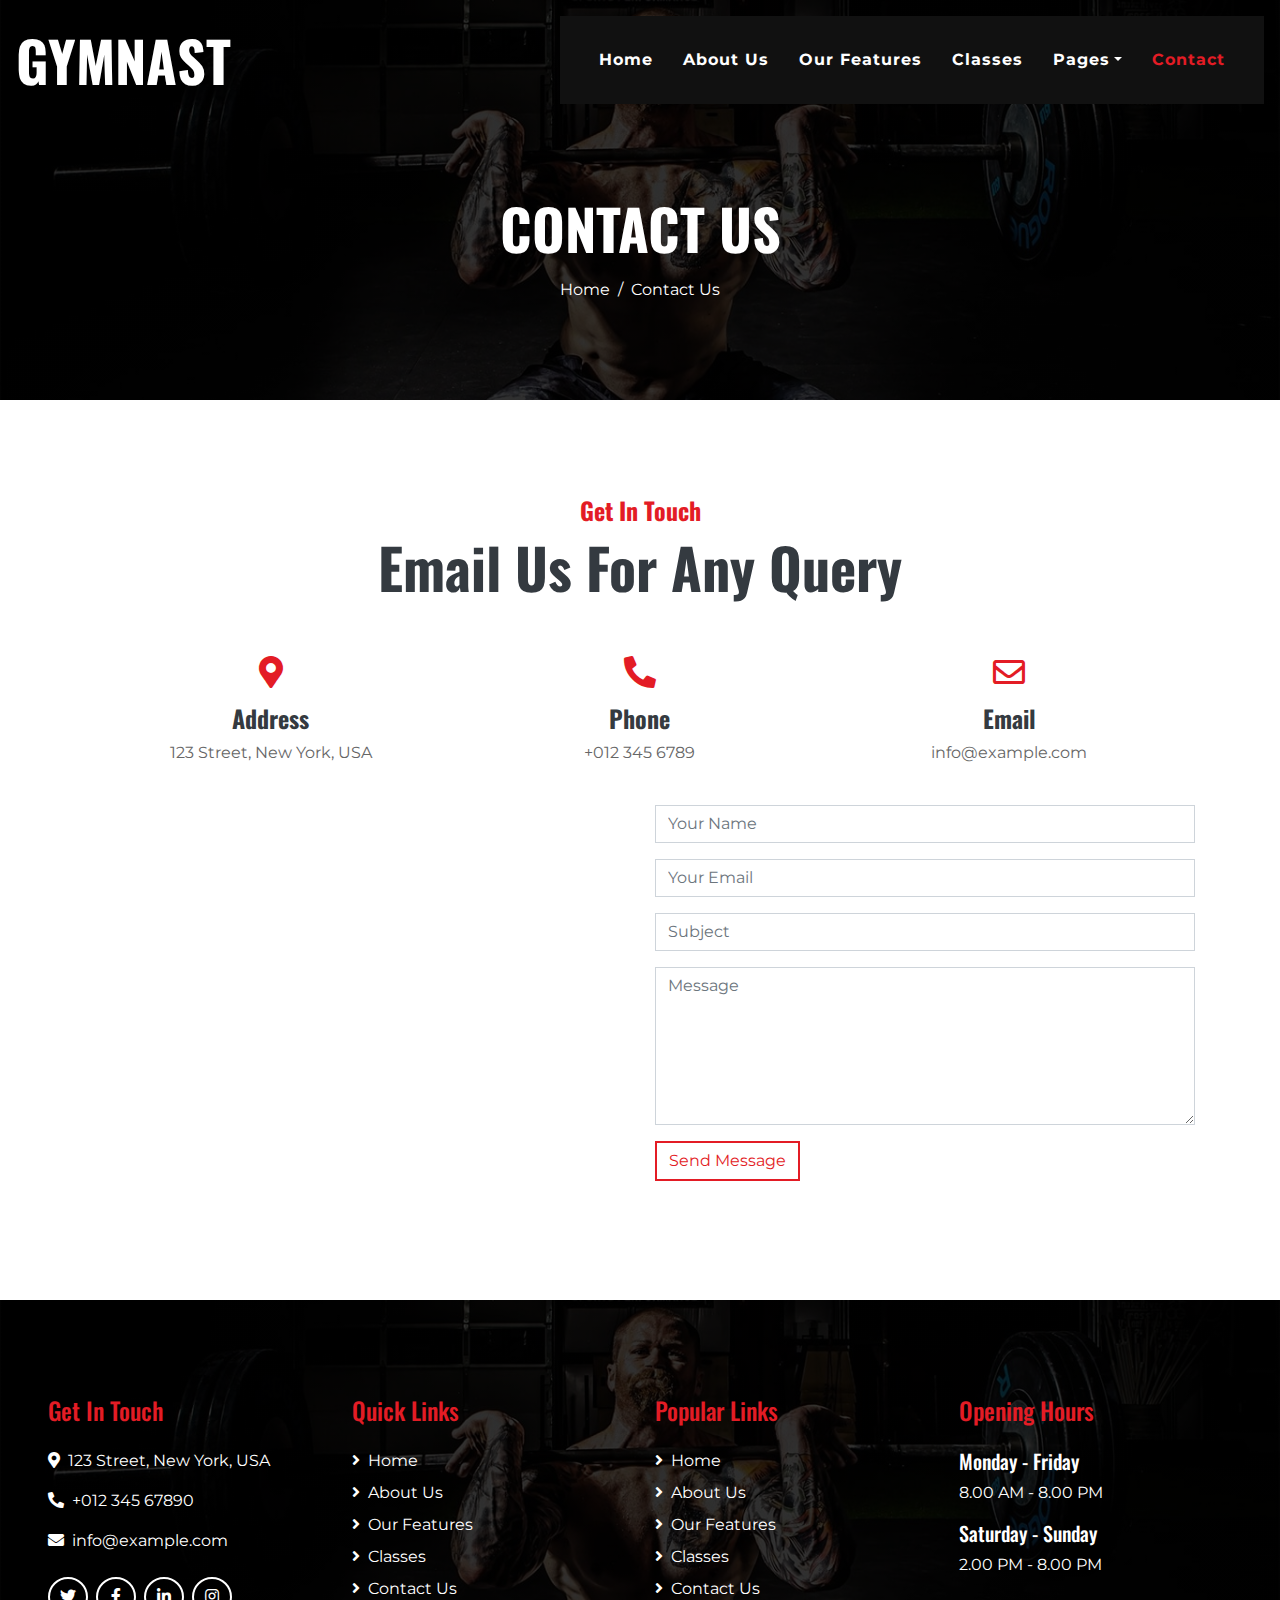
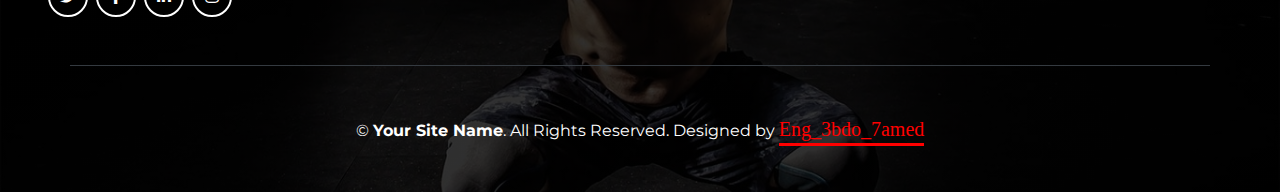
<file: contact.html>
<!DOCTYPE html>
<html lang="en">
  <head>
    <meta charset="utf-8" />
    <title>Gymnast - Gym Website Template</title>
    <meta content="width=device-width, initial-scale=1.0" name="viewport" />
    <meta content="Free Website Template" name="keywords" />
    <meta content="Free Website Template" name="description" />

    <!-- Favicon -->
    <link href="img/favicon.ico" rel="icon" />

    <!-- Font Awesome -->
    <link
      href="https://cdnjs.cloudflare.com/ajax/libs/font-awesome/5.10.0/css/all.min.css"
      rel="stylesheet"
    />

    <!-- Flaticon Font -->
    <link href="lib/flaticon/font/flaticon.css" rel="stylesheet" />

    <!-- Customized Bootstrap Stylesheet -->
    <link href="css/style.min.css" rel="stylesheet" />
  </head>

  <body class="bg-white">
    <!-- Navbar Start -->
    <div class="container-fluid p-0 nav-bar">
      <nav class="navbar navbar-expand-lg bg-none navbar-dark py-3">
        <a href="" class="navbar-brand">
          <h1 class="m-0 display-4 font-weight-bold text-uppercase text-white">
            Gymnast
          </h1>
        </a>
        <button
          type="button"
          class="navbar-toggler"
          data-toggle="collapse"
          data-target="#navbarCollapse"
        >
          <span class="navbar-toggler-icon"></span>
        </button>
        <div
          class="collapse navbar-collapse justify-content-between"
          id="navbarCollapse"
        >
          <div class="navbar-nav ml-auto p-4 bg-secondary">
            <a href="index.html" class="nav-item nav-link">Home</a>
            <a href="about.html" class="nav-item nav-link">About Us</a>
            <a href="feature.html" class="nav-item nav-link">Our Features</a>
            <a href="class.html" class="nav-item nav-link">Classes</a>
            <div class="nav-item dropdown">
              <a
                href="#"
                class="nav-link dropdown-toggle"
                data-toggle="dropdown"
                >Pages</a
              >
              <div class="dropdown-menu text-capitalize">
                <a href="blog.html" class="dropdown-item">Blog Grid</a>
                <a href="single.html" class="dropdown-item">Blog Detail</a>
              </div>
            </div>
            <a href="contact.html" class="nav-item nav-link active">Contact</a>
          </div>
        </div>
      </nav>
    </div>
    <!-- Navbar End -->

    <!-- Page Header Start -->
    <div class="container-fluid page-header mb-5">
      <div
        class="d-flex flex-column align-items-center justify-content-center pt-0 pt-lg-5"
        style="min-height: 400px"
      >
        <h4
          class="display-4 mb-3 mt-0 mt-lg-5 text-white text-uppercase font-weight-bold"
        >
          Contact Us
        </h4>
        <div class="d-inline-flex">
          <p class="m-0 text-white"><a class="text-white" href="">Home</a></p>
          <p class="m-0 text-white px-2">/</p>
          <p class="m-0 text-white">Contact Us</p>
        </div>
      </div>
    </div>
    <!-- Page Header End -->

    <!-- Contact Start -->
    <div class="container pt-5">
      <div class="d-flex flex-column text-center mb-5">
        <h4 class="text-primary font-weight-bold">Get In Touch</h4>
        <h4 class="display-4 font-weight-bold">Email Us For Any Query</h4>
      </div>
      <div class="row px-3 pb-2">
        <div class="col-sm-4 text-center mb-3">
          <i class="fa fa-2x fa-map-marker-alt mb-3 text-primary"></i>
          <h4 class="font-weight-bold">Address</h4>
          <p>123 Street, New York, USA</p>
        </div>
        <div class="col-sm-4 text-center mb-3">
          <i class="fa fa-2x fa-phone-alt mb-3 text-primary"></i>
          <h4 class="font-weight-bold">Phone</h4>
          <p>+012 345 6789</p>
        </div>
        <div class="col-sm-4 text-center mb-3">
          <i class="far fa-2x fa-envelope mb-3 text-primary"></i>
          <h4 class="font-weight-bold">Email</h4>
          <p>info@example.com</p>
        </div>
      </div>
      <div class="row">
        <div class="col-md-6 pb-5">
          <iframe
            style="width: 100%; height: 392px"
            src="https://www.google.com/maps/embed?pb=!1m18!1m12!1m3!1d3001156.4288297426!2d-78.01371936852176!3d42.72876761954724!2m3!1f0!2f0!3f0!3m2!1i1024!2i768!4f13.1!3m3!1m2!1s0x4ccc4bf0f123a5a9%3A0xddcfc6c1de189567!2sNew%20York%2C%20USA!5e0!3m2!1sen!2sbd!4v1603794290143!5m2!1sen!2sbd"
            frameborder="0"
            style="border: 0"
            allowfullscreen=""
            aria-hidden="false"
            tabindex="0"
          ></iframe>
        </div>
        <div class="col-md-6 pb-5">
          <div class="contact-form">
            <div id="success"></div>
            <form name="sentMessage" id="contactForm" novalidate="novalidate">
              <div class="control-group">
                <input
                  type="text"
                  class="form-control"
                  id="name"
                  placeholder="Your Name"
                  required="required"
                  data-validation-required-message="Please enter your name"
                />
                <p class="help-block text-danger"></p>
              </div>
              <div class="control-group">
                <input
                  type="email"
                  class="form-control"
                  id="email"
                  placeholder="Your Email"
                  required="required"
                  data-validation-required-message="Please enter your email"
                />
                <p class="help-block text-danger"></p>
              </div>
              <div class="control-group">
                <input
                  type="text"
                  class="form-control"
                  id="subject"
                  placeholder="Subject"
                  required="required"
                  data-validation-required-message="Please enter a subject"
                />
                <p class="help-block text-danger"></p>
              </div>
              <div class="control-group">
                <textarea
                  class="form-control"
                  rows="6"
                  id="message"
                  placeholder="Message"
                  required="required"
                  data-validation-required-message="Please enter your message"
                ></textarea>
                <p class="help-block text-danger"></p>
              </div>
              <div>
                <button
                  class="btn btn-outline-primary"
                  type="submit"
                  id="sendMessageButton"
                >
                  Send Message
                </button>
              </div>
            </form>
          </div>
        </div>
      </div>
    </div>
    <!-- Contact End -->

    <!-- Footer Start -->
    <div class="footer container-fluid mt-5 py-5 px-sm-3 px-md-5 text-white">
      <div class="row pt-5">
        <div class="col-lg-3 col-md-6 mb-5">
          <h4 class="text-primary mb-4">Get In Touch</h4>
          <p>
            <i class="fa fa-map-marker-alt mr-2"></i>123 Street, New York, USA
          </p>
          <p><i class="fa fa-phone-alt mr-2"></i>+012 345 67890</p>
          <p><i class="fa fa-envelope mr-2"></i>info@example.com</p>
          <div class="d-flex justify-content-start mt-4">
            <a
              class="btn btn-outline-light rounded-circle text-center mr-2 px-0"
              style="width: 40px; height: 40px"
              href="#"
              ><i class="fab fa-twitter"></i
            ></a>
            <a
              class="btn btn-outline-light rounded-circle text-center mr-2 px-0"
              style="width: 40px; height: 40px"
              href="#"
              ><i class="fab fa-facebook-f"></i
            ></a>
            <a
              class="btn btn-outline-light rounded-circle text-center mr-2 px-0"
              style="width: 40px; height: 40px"
              href="#"
              ><i class="fab fa-linkedin-in"></i
            ></a>
            <a
              class="btn btn-outline-light rounded-circle text-center mr-2 px-0"
              style="width: 40px; height: 40px"
              href="#"
              ><i class="fab fa-instagram"></i
            ></a>
          </div>
        </div>
        <div class="col-lg-3 col-md-6 mb-5">
          <h4 class="text-primary mb-4">Quick Links</h4>
          <div class="d-flex flex-column justify-content-start">
            <a class="text-white mb-2" href="#"
              ><i class="fa fa-angle-right mr-2"></i>Home</a
            >
            <a class="text-white mb-2" href="#"
              ><i class="fa fa-angle-right mr-2"></i>About Us</a
            >
            <a class="text-white mb-2" href="#"
              ><i class="fa fa-angle-right mr-2"></i>Our Features</a
            >
            <a class="text-white mb-2" href="#"
              ><i class="fa fa-angle-right mr-2"></i>Classes</a
            >
            <a class="text-white" href="#"
              ><i class="fa fa-angle-right mr-2"></i>Contact Us</a
            >
          </div>
        </div>
        <div class="col-lg-3 col-md-6 mb-5">
          <h4 class="text-primary mb-4">Popular Links</h4>
          <div class="d-flex flex-column justify-content-start">
            <a class="text-white mb-2" href="#"
              ><i class="fa fa-angle-right mr-2"></i>Home</a
            >
            <a class="text-white mb-2" href="#"
              ><i class="fa fa-angle-right mr-2"></i>About Us</a
            >
            <a class="text-white mb-2" href="#"
              ><i class="fa fa-angle-right mr-2"></i>Our Features</a
            >
            <a class="text-white mb-2" href="#"
              ><i class="fa fa-angle-right mr-2"></i>Classes</a
            >
            <a class="text-white" href="#"
              ><i class="fa fa-angle-right mr-2"></i>Contact Us</a
            >
          </div>
        </div>
        <div class="col-lg-3 col-md-6 mb-5">
          <h4 class="text-primary mb-4">Opening Hours</h4>
          <h5 class="text-white">Monday - Friday</h5>
          <p>8.00 AM - 8.00 PM</p>
          <h5 class="text-white">Saturday - Sunday</h5>
          <p>2.00 PM - 8.00 PM</p>
        </div>
      </div>
      <div class="container border-top border-dark pt-5">
        <p class="m-0 text-center text-white">
          &copy;
          <a class="text-white font-weight-bold" href="#">Your Site Name</a>.
          All Rights Reserved. Designed by
          <span>Eng_3bdo_7amed</span>
        </p>
      </div>
    </div>
    <!-- Footer End -->

    <!-- Back to Top -->
    <a href="#" class="btn btn-outline-primary back-to-top"
      ><i class="fa fa-angle-double-up"></i
    ></a>

    <!-- JavaScript Libraries -->
    <script src="https://code.jquery.com/jquery-3.4.1.min.js"></script>
    <script src="https://stackpath.bootstrapcdn.com/bootstrap/4.4.1/js/bootstrap.bundle.min.js"></script>
    <script src="lib/easing/easing.min.js"></script>
    <script src="lib/waypoints/waypoints.min.js"></script>

    <!-- Contact Javascript File -->
    <script src="mail/jqBootstrapValidation.min.js"></script>
    <script src="mail/contact.js"></script>

    <!-- Template Javascript -->
    <script src="js/main.js"></script>
  </body>
</html>
</file>
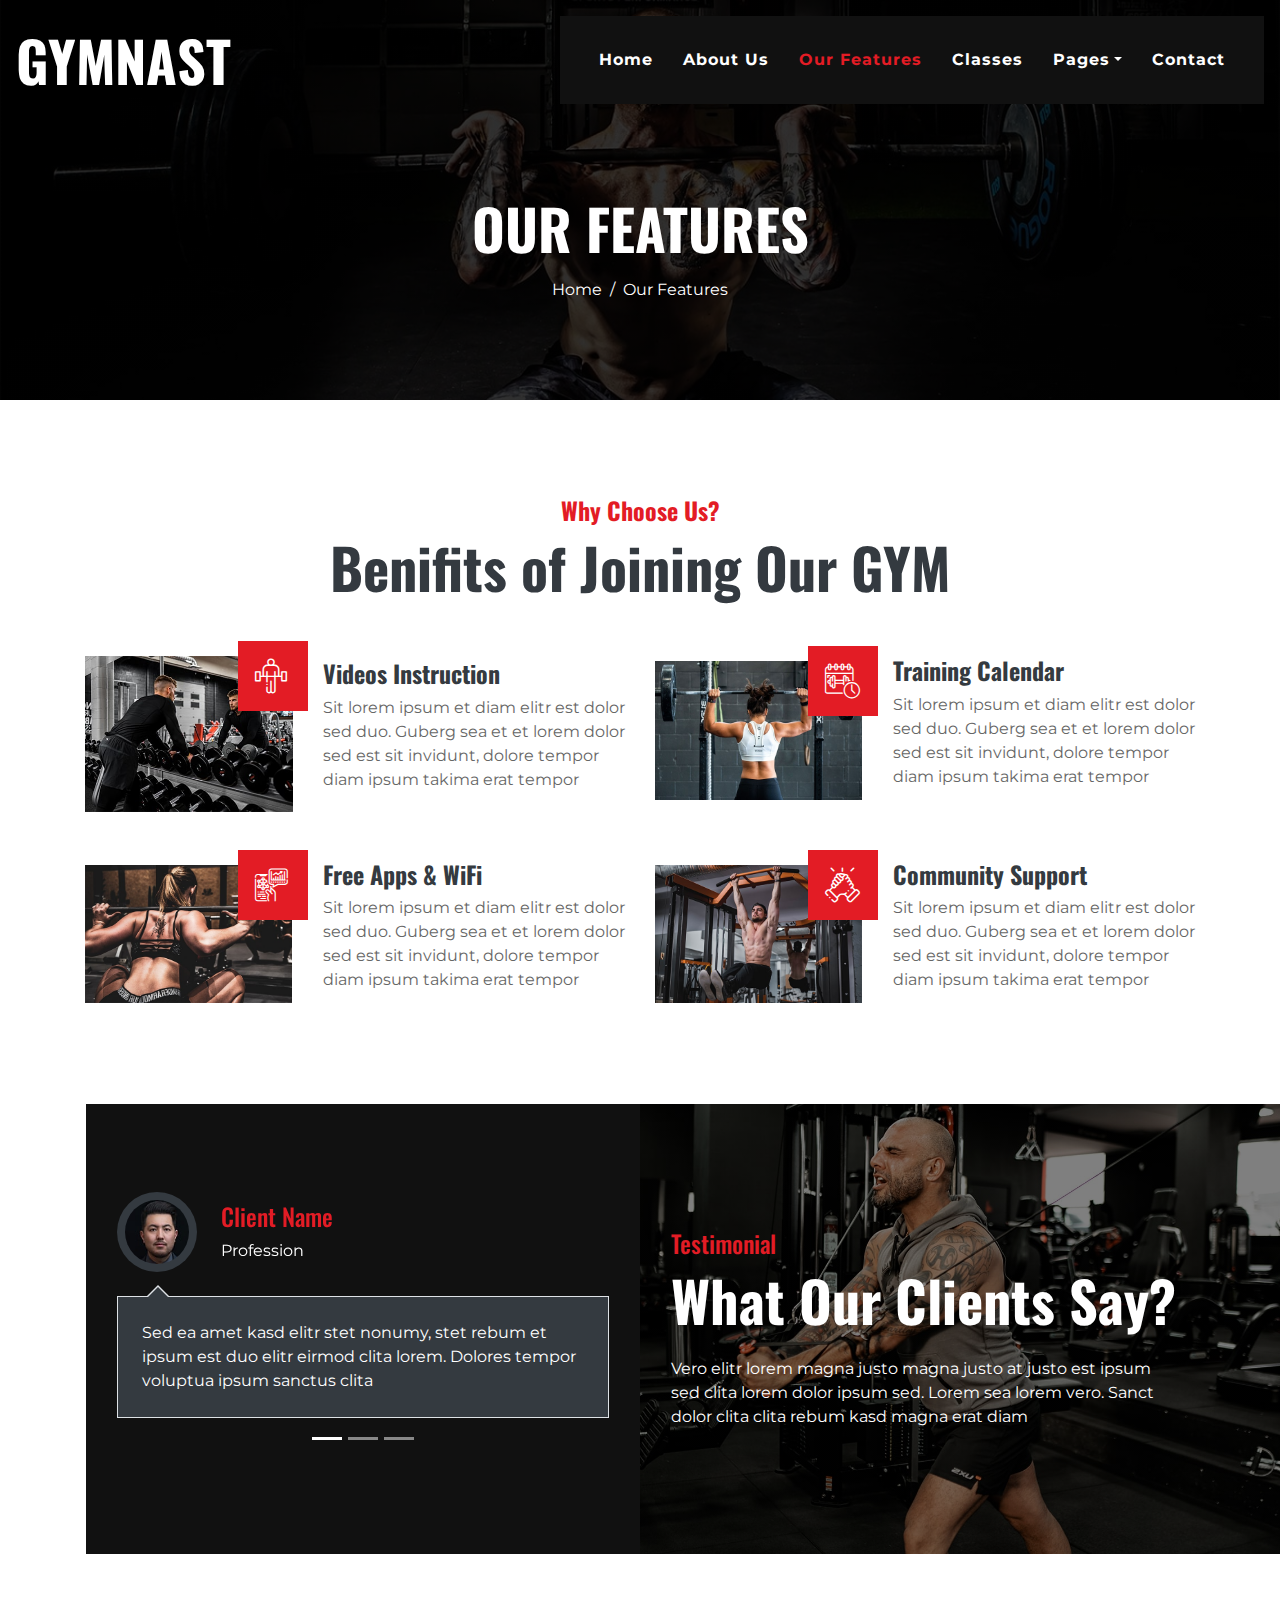
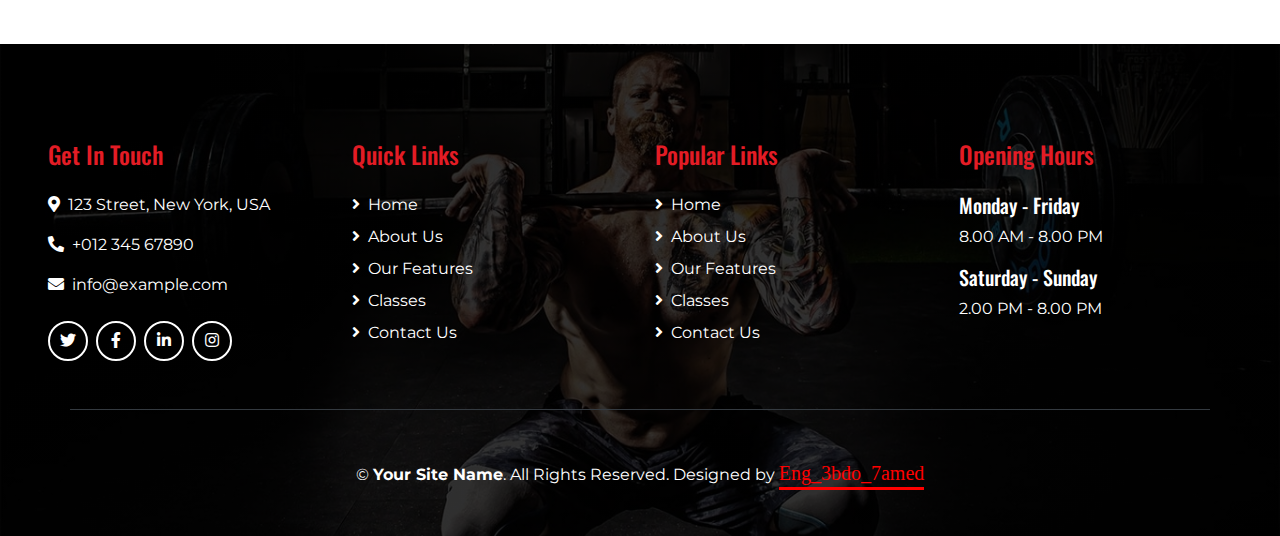
<file: feature.html>
<!DOCTYPE html>
<html lang="en">
  <head>
    <meta charset="utf-8" />
    <title>Gymnast - Gym Website Template</title>
    <meta content="width=device-width, initial-scale=1.0" name="viewport" />
    <meta content="Free Website Template" name="keywords" />
    <meta content="Free Website Template" name="description" />

    <!-- Favicon -->
    <link href="img/favicon.ico" rel="icon" />

    <!-- Font Awesome -->
    <link
      href="https://cdnjs.cloudflare.com/ajax/libs/font-awesome/5.10.0/css/all.min.css"
      rel="stylesheet"
    />

    <!-- Flaticon Font -->
    <link href="lib/flaticon/font/flaticon.css" rel="stylesheet" />

    <!-- Customized Bootstrap Stylesheet -->
    <link href="css/style.min.css" rel="stylesheet" />
  </head>

  <body class="bg-white">
    <!-- Navbar Start -->
    <div class="container-fluid p-0 nav-bar">
      <nav class="navbar navbar-expand-lg bg-none navbar-dark py-3">
        <a href="" class="navbar-brand">
          <h1 class="m-0 display-4 font-weight-bold text-uppercase text-white">
            Gymnast
          </h1>
        </a>
        <button
          type="button"
          class="navbar-toggler"
          data-toggle="collapse"
          data-target="#navbarCollapse"
        >
          <span class="navbar-toggler-icon"></span>
        </button>
        <div
          class="collapse navbar-collapse justify-content-between"
          id="navbarCollapse"
        >
          <div class="navbar-nav ml-auto p-4 bg-secondary">
            <a href="index.html" class="nav-item nav-link">Home</a>
            <a href="about.html" class="nav-item nav-link">About Us</a>
            <a href="feature.html" class="nav-item nav-link active"
              >Our Features</a
            >
            <a href="class.html" class="nav-item nav-link">Classes</a>
            <div class="nav-item dropdown">
              <a
                href="#"
                class="nav-link dropdown-toggle"
                data-toggle="dropdown"
                >Pages</a
              >
              <div class="dropdown-menu text-capitalize">
                <a href="blog.html" class="dropdown-item">Blog Grid</a>
                <a href="single.html" class="dropdown-item">Blog Detail</a>
              </div>
            </div>
            <a href="contact.html" class="nav-item nav-link">Contact</a>
          </div>
        </div>
      </nav>
    </div>
    <!-- Navbar End -->

    <!-- Page Header Start -->
    <div class="container-fluid page-header mb-5">
      <div
        class="d-flex flex-column align-items-center justify-content-center pt-0 pt-lg-5"
        style="min-height: 400px"
      >
        <h4
          class="display-4 mb-3 mt-0 mt-lg-5 text-white text-uppercase font-weight-bold"
        >
          Our Features
        </h4>
        <div class="d-inline-flex">
          <p class="m-0 text-white"><a class="text-white" href="">Home</a></p>
          <p class="m-0 text-white px-2">/</p>
          <p class="m-0 text-white">Our Features</p>
        </div>
      </div>
    </div>
    <!-- Page Header End -->

    <!-- GYM Feature Start -->
    <div class="container feature pt-5">
      <div class="d-flex flex-column text-center mb-5">
        <h4 class="text-primary font-weight-bold">Why Choose Us?</h4>
        <h4 class="display-4 font-weight-bold">Benifits of Joining Our GYM</h4>
      </div>
      <div class="row">
        <div class="col-md-6 mb-5">
          <div class="row align-items-center">
            <div class="col-sm-5">
              <img
                class="img-fluid mb-3 mb-sm-0"
                src="img/feature-1.jpg"
                alt="Image"
              />
              <i class="flaticon-barbell"></i>
            </div>
            <div class="col-sm-7">
              <h4 class="font-weight-bold">Videos Instruction</h4>
              <p>
                Sit lorem ipsum et diam elitr est dolor sed duo. Guberg sea et
                et lorem dolor sed est sit invidunt, dolore tempor diam ipsum
                takima erat tempor
              </p>
            </div>
          </div>
        </div>
        <div class="col-md-6 mb-5">
          <div class="row align-items-center">
            <div class="col-sm-5">
              <img
                class="img-fluid mb-3 mb-sm-0"
                src="img/feature-2.jpg"
                alt="Image"
              />
              <i class="flaticon-training"></i>
            </div>
            <div class="col-sm-7">
              <h4 class="font-weight-bold">Training Calendar</h4>
              <p>
                Sit lorem ipsum et diam elitr est dolor sed duo. Guberg sea et
                et lorem dolor sed est sit invidunt, dolore tempor diam ipsum
                takima erat tempor
              </p>
            </div>
          </div>
        </div>
        <div class="col-md-6 mb-5">
          <div class="row align-items-center">
            <div class="col-sm-5">
              <img
                class="img-fluid mb-3 mb-sm-0"
                src="img/feature-3.jpg"
                alt="Image"
              />
              <i class="flaticon-trends"></i>
            </div>
            <div class="col-sm-7">
              <h4 class="font-weight-bold">Free Apps & WiFi</h4>
              <p>
                Sit lorem ipsum et diam elitr est dolor sed duo. Guberg sea et
                et lorem dolor sed est sit invidunt, dolore tempor diam ipsum
                takima erat tempor
              </p>
            </div>
          </div>
        </div>
        <div class="col-md-6 mb-5">
          <div class="row align-items-center">
            <div class="col-sm-5">
              <img
                class="img-fluid mb-3 mb-sm-0"
                src="img/feature-4.jpg"
                alt="Image"
              />
              <i class="flaticon-support"></i>
            </div>
            <div class="col-sm-7">
              <h4 class="font-weight-bold">Community Support</h4>
              <p>
                Sit lorem ipsum et diam elitr est dolor sed duo. Guberg sea et
                et lorem dolor sed est sit invidunt, dolore tempor diam ipsum
                takima erat tempor
              </p>
            </div>
          </div>
        </div>
      </div>
    </div>
    <!-- GYM Feature End -->

    <!-- Testimonial Start -->
    <div
      class="container-fluid position-relative testimonial mt-5"
      style="margin-bottom: 90px"
    >
      <div class="container">
        <div class="row px-3 align-items-center">
          <div class="col-md-6 bg-secondary">
            <div
              class="d-flex align-items-center px-3"
              style="min-height: 450px"
            >
              <div id="carouselId" class="carousel slide" data-ride="carousel">
                <ol class="carousel-indicators">
                  <li
                    data-target="#carouselId"
                    data-slide-to="0"
                    class="active"
                  ></li>
                  <li data-target="#carouselId" data-slide-to="1"></li>
                  <li data-target="#carouselId" data-slide-to="2"></li>
                </ol>
                <div class="carousel-inner" role="listbox">
                  <div class="carousel-item active">
                    <div class="d-flex align-items-center mb-4 text-white">
                      <img
                        width="80"
                        height="80"
                        class="rounded-circle bg-dark p-2"
                        src="img/testimonial-1.jpg"
                        alt="Image"
                      />
                      <div class="pl-4">
                        <h4 class="text-primary">Client Name</h4>
                        <p class="m-0">Profession</p>
                      </div>
                    </div>
                    <div
                      class="testimonial-text position-relative border bg-dark text-white mb-5 p-4"
                    >
                      Sed ea amet kasd elitr stet nonumy, stet rebum et ipsum
                      est duo elitr eirmod clita lorem. Dolores tempor voluptua
                      ipsum sanctus clita
                    </div>
                  </div>
                  <div class="carousel-item">
                    <div class="d-flex align-items-center mb-4 text-white">
                      <img
                        width="80"
                        height="80"
                        class="rounded-circle bg-dark p-2"
                        src="img/testimonial-2.jpg"
                        alt="Image"
                      />
                      <div class="pl-4">
                        <h4 class="text-primary">Client Name</h4>
                        <p class="m-0">Profession</p>
                      </div>
                    </div>
                    <div
                      class="testimonial-text position-relative border bg-dark text-white mb-5 p-4"
                    >
                      Sed ea amet kasd elitr stet nonumy, stet rebum et ipsum
                      est duo elitr eirmod clita lorem. Dolores tempor voluptua
                      ipsum sanctus clita
                    </div>
                  </div>
                  <div class="carousel-item">
                    <div class="d-flex align-items-center mb-4 text-white">
                      <img
                        width="80"
                        height="80"
                        class="rounded-circle bg-dark p-2"
                        src="img/testimonial-3.jpg"
                        alt="Image"
                      />
                      <div class="pl-4">
                        <h4 class="text-primary">Client Name</h4>
                        <p class="m-0">Profession</p>
                      </div>
                    </div>
                    <div
                      class="testimonial-text position-relative border bg-dark text-white mb-5 p-4"
                    >
                      Sed ea amet kasd elitr stet nonumy, stet rebum et ipsum
                      est duo elitr eirmod clita lorem. Dolores tempor voluptua
                      ipsum sanctus clita
                    </div>
                  </div>
                </div>
              </div>
            </div>
          </div>
          <div class="col-md-6">
            <div class="pl-md-3 d-none d-md-block">
              <h4 class="text-primary">Testimonial</h4>
              <h4 class="display-4 mb-4 text-white font-weight-bold">
                What Our Clients Say?
              </h4>
              <p class="m-0 text-white">
                Vero elitr lorem magna justo magna justo at justo est ipsum sed
                clita lorem dolor ipsum sed. Lorem sea lorem vero. Sanct dolor
                clita clita rebum kasd magna erat diam
              </p>
            </div>
          </div>
        </div>
      </div>
    </div>
    <!-- Testimonial End -->

    <!-- Footer Start -->
    <div class="footer container-fluid mt-5 py-5 px-sm-3 px-md-5 text-white">
      <div class="row pt-5">
        <div class="col-lg-3 col-md-6 mb-5">
          <h4 class="text-primary mb-4">Get In Touch</h4>
          <p>
            <i class="fa fa-map-marker-alt mr-2"></i>123 Street, New York, USA
          </p>
          <p><i class="fa fa-phone-alt mr-2"></i>+012 345 67890</p>
          <p><i class="fa fa-envelope mr-2"></i>info@example.com</p>
          <div class="d-flex justify-content-start mt-4">
            <a
              class="btn btn-outline-light rounded-circle text-center mr-2 px-0"
              style="width: 40px; height: 40px"
              href="#"
              ><i class="fab fa-twitter"></i
            ></a>
            <a
              class="btn btn-outline-light rounded-circle text-center mr-2 px-0"
              style="width: 40px; height: 40px"
              href="#"
              ><i class="fab fa-facebook-f"></i
            ></a>
            <a
              class="btn btn-outline-light rounded-circle text-center mr-2 px-0"
              style="width: 40px; height: 40px"
              href="#"
              ><i class="fab fa-linkedin-in"></i
            ></a>
            <a
              class="btn btn-outline-light rounded-circle text-center mr-2 px-0"
              style="width: 40px; height: 40px"
              href="#"
              ><i class="fab fa-instagram"></i
            ></a>
          </div>
        </div>
        <div class="col-lg-3 col-md-6 mb-5">
          <h4 class="text-primary mb-4">Quick Links</h4>
          <div class="d-flex flex-column justify-content-start">
            <a class="text-white mb-2" href="#"
              ><i class="fa fa-angle-right mr-2"></i>Home</a
            >
            <a class="text-white mb-2" href="#"
              ><i class="fa fa-angle-right mr-2"></i>About Us</a
            >
            <a class="text-white mb-2" href="#"
              ><i class="fa fa-angle-right mr-2"></i>Our Features</a
            >
            <a class="text-white mb-2" href="#"
              ><i class="fa fa-angle-right mr-2"></i>Classes</a
            >
            <a class="text-white" href="#"
              ><i class="fa fa-angle-right mr-2"></i>Contact Us</a
            >
          </div>
        </div>
        <div class="col-lg-3 col-md-6 mb-5">
          <h4 class="text-primary mb-4">Popular Links</h4>
          <div class="d-flex flex-column justify-content-start">
            <a class="text-white mb-2" href="#"
              ><i class="fa fa-angle-right mr-2"></i>Home</a
            >
            <a class="text-white mb-2" href="#"
              ><i class="fa fa-angle-right mr-2"></i>About Us</a
            >
            <a class="text-white mb-2" href="#"
              ><i class="fa fa-angle-right mr-2"></i>Our Features</a
            >
            <a class="text-white mb-2" href="#"
              ><i class="fa fa-angle-right mr-2"></i>Classes</a
            >
            <a class="text-white" href="#"
              ><i class="fa fa-angle-right mr-2"></i>Contact Us</a
            >
          </div>
        </div>
        <div class="col-lg-3 col-md-6 mb-5">
          <h4 class="text-primary mb-4">Opening Hours</h4>
          <h5 class="text-white">Monday - Friday</h5>
          <p>8.00 AM - 8.00 PM</p>
          <h5 class="text-white">Saturday - Sunday</h5>
          <p>2.00 PM - 8.00 PM</p>
        </div>
      </div>
      <div class="container border-top border-dark pt-5">
        <p class="m-0 text-center text-white">
          &copy;
          <a class="text-white font-weight-bold" href="#">Your Site Name</a>.
          All Rights Reserved. Designed by
          <span> Eng_3bdo_7amed </span>
        </p>
      </div>
    </div>
    <!-- Footer End -->

    <!-- Back to Top -->
    <a href="#" class="btn btn-outline-primary back-to-top"
      ><i class="fa fa-angle-double-up"></i
    ></a>

    <!-- JavaScript Libraries -->
    <script src="https://code.jquery.com/jquery-3.4.1.min.js"></script>
    <script src="https://stackpath.bootstrapcdn.com/bootstrap/4.4.1/js/bootstrap.bundle.min.js"></script>
    <script src="lib/easing/easing.min.js"></script>
    <script src="lib/waypoints/waypoints.min.js"></script>

    <!-- Contact Javascript File -->
    <script src="mail/jqBootstrapValidation.min.js"></script>
    <script src="mail/contact.js"></script>

    <!-- Template Javascript -->
    <script src="js/main.js"></script>
  </body>
</html>
</file>
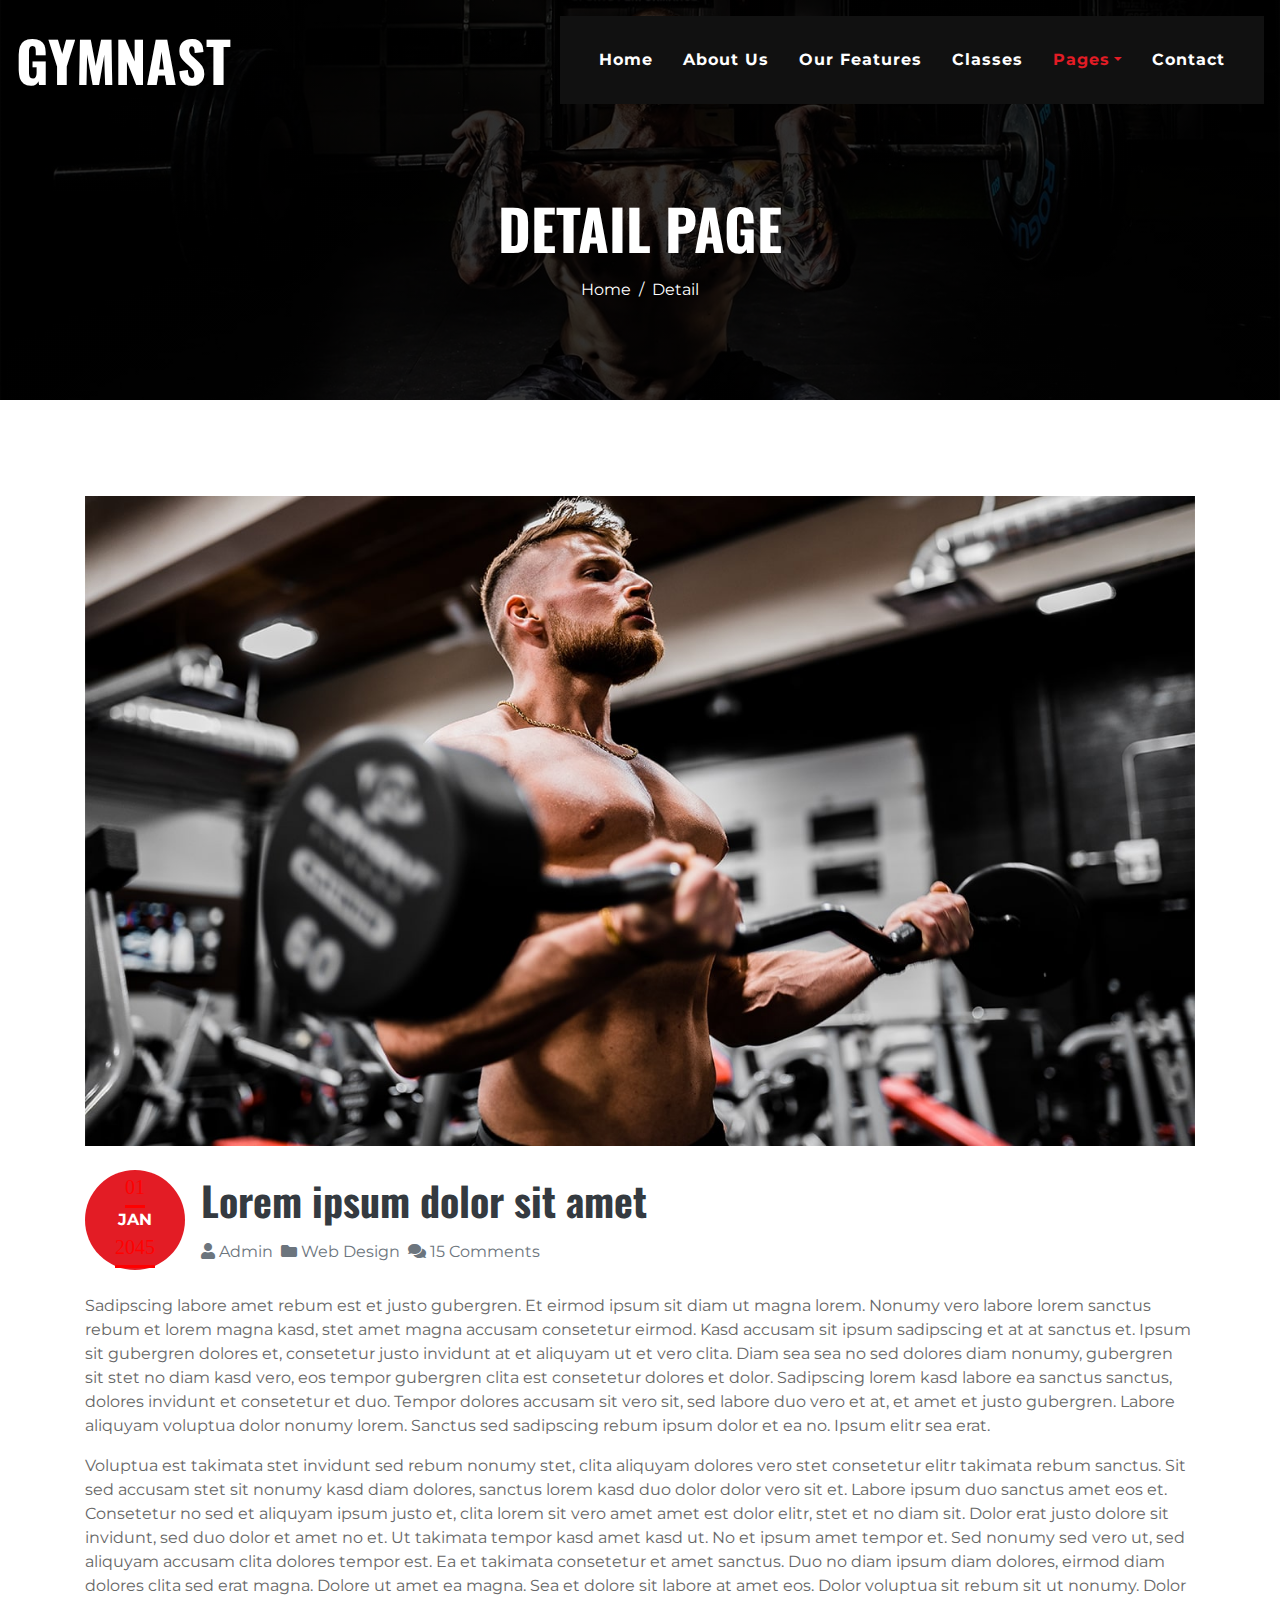
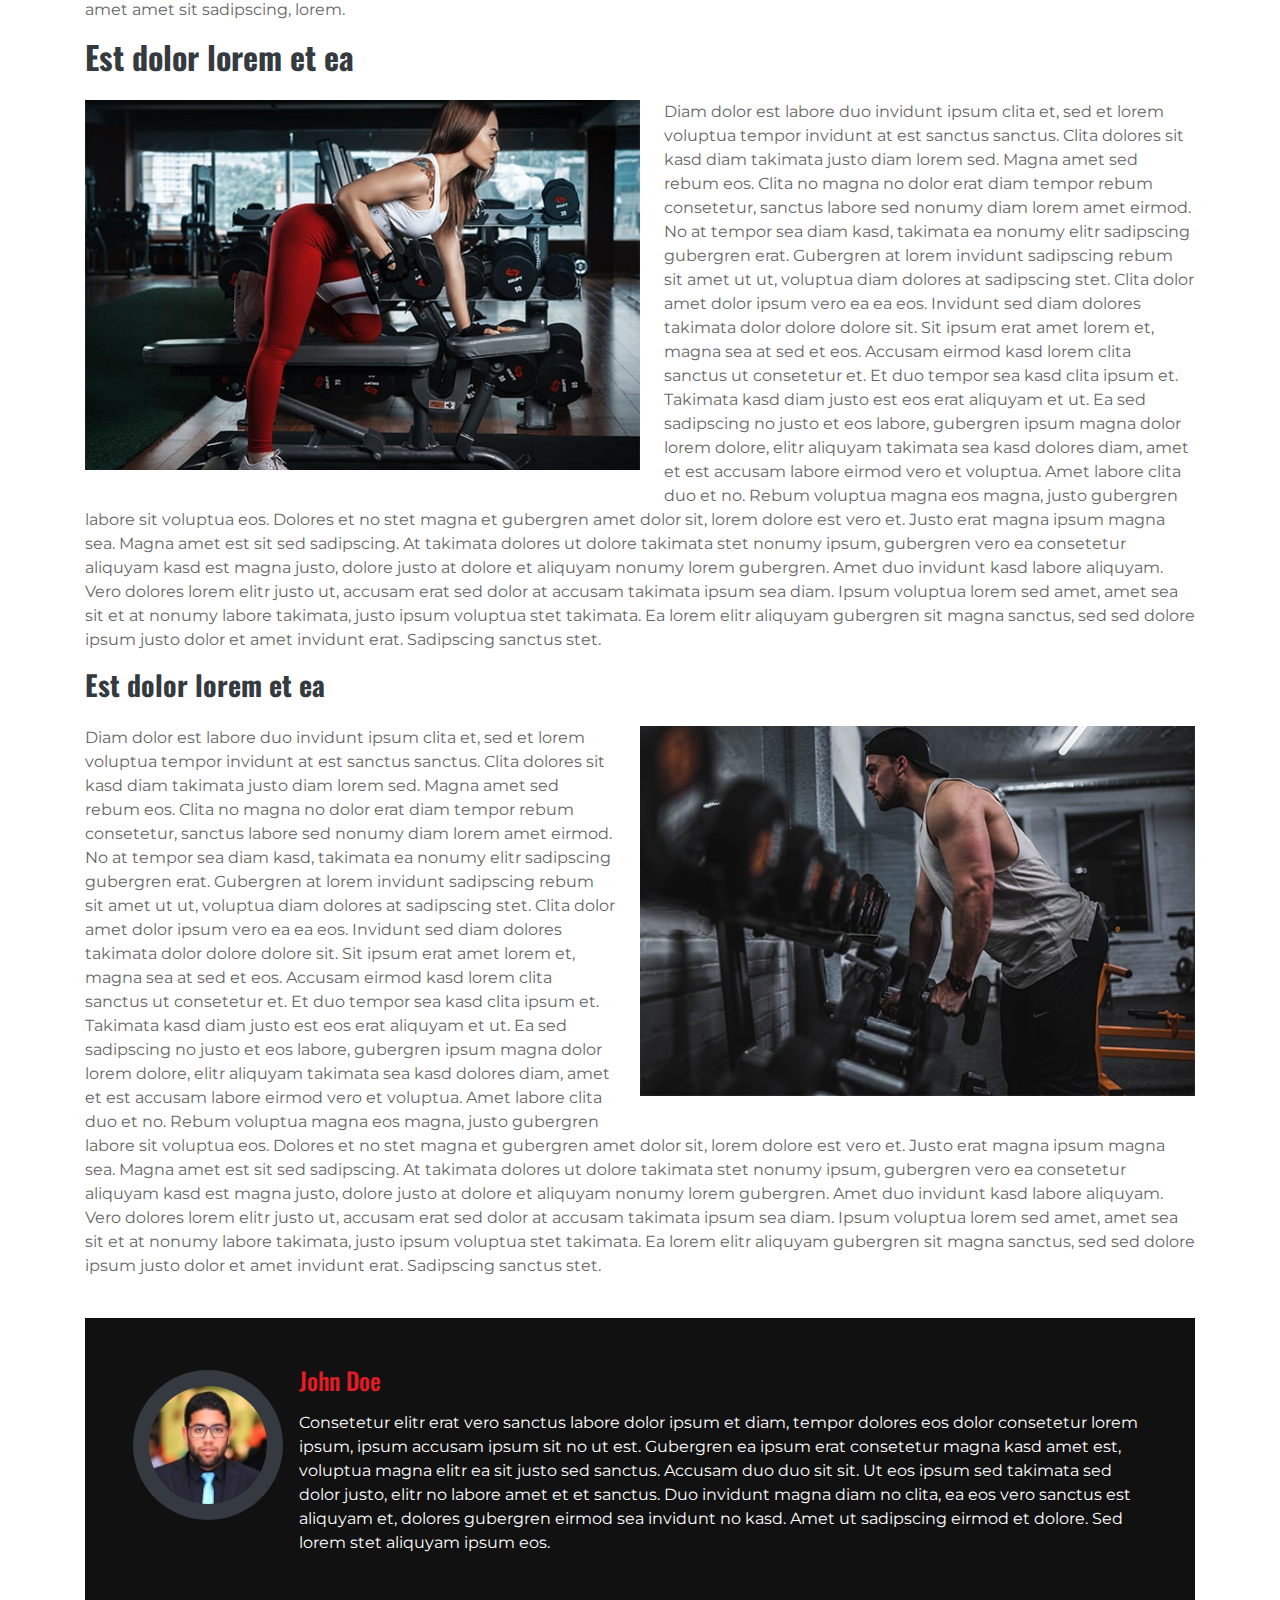
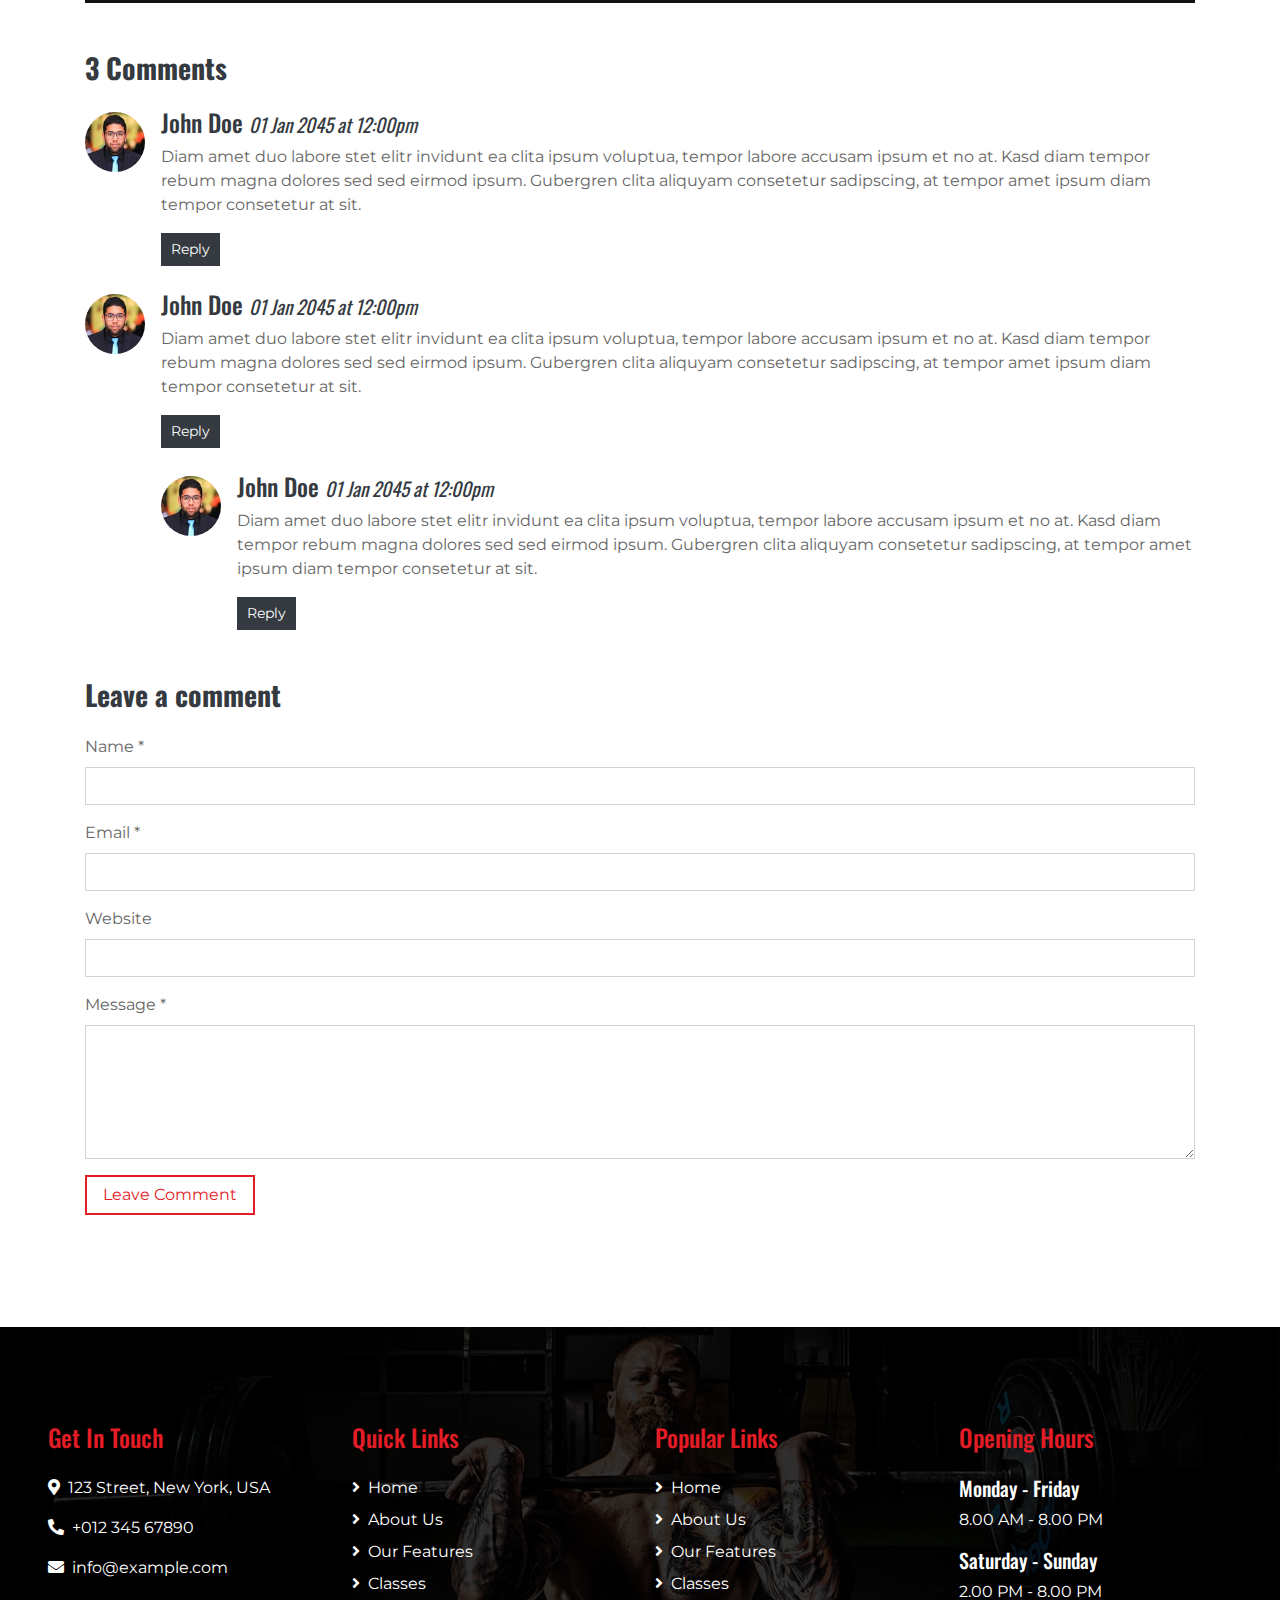
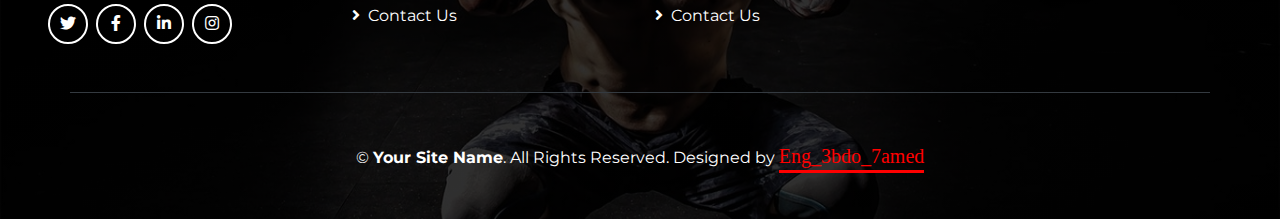
<file: single.html>
<!DOCTYPE html>
<html lang="en">
  <head>
    <meta charset="utf-8" />
    <title>Gymnast - Gym Website Template</title>
    <meta content="width=device-width, initial-scale=1.0" name="viewport" />
    <meta content="Free Website Template" name="keywords" />
    <meta content="Free Website Template" name="description" />

    <!-- Favicon -->
    <link href="img/favicon.ico" rel="icon" />

    <!-- Font Awesome -->
    <link
      href="https://cdnjs.cloudflare.com/ajax/libs/font-awesome/5.10.0/css/all.min.css"
      rel="stylesheet"
    />

    <!-- Flaticon Font -->
    <link href="lib/flaticon/font/flaticon.css" rel="stylesheet" />

    <!-- Customized Bootstrap Stylesheet -->
    <link href="css/style.min.css" rel="stylesheet" />
  </head>

  <body class="bg-white">
    <!-- Navbar Start -->
    <div class="container-fluid p-0 nav-bar">
      <nav class="navbar navbar-expand-lg bg-none navbar-dark py-3">
        <a href="" class="navbar-brand">
          <h1 class="m-0 display-4 font-weight-bold text-uppercase text-white">
            Gymnast
          </h1>
        </a>
        <button
          type="button"
          class="navbar-toggler"
          data-toggle="collapse"
          data-target="#navbarCollapse"
        >
          <span class="navbar-toggler-icon"></span>
        </button>
        <div
          class="collapse navbar-collapse justify-content-between"
          id="navbarCollapse"
        >
          <div class="navbar-nav ml-auto p-4 bg-secondary">
            <a href="index.html" class="nav-item nav-link">Home</a>
            <a href="about.html" class="nav-item nav-link">About Us</a>
            <a href="feature.html" class="nav-item nav-link">Our Features</a>
            <a href="class.html" class="nav-item nav-link">Classes</a>
            <div class="nav-item dropdown">
              <a
                href="#"
                class="nav-link dropdown-toggle active"
                data-toggle="dropdown"
                >Pages</a
              >
              <div class="dropdown-menu text-capitalize">
                <a href="blog.html" class="dropdown-item">Blog Grid</a>
                <a href="single.html" class="dropdown-item">Blog Detail</a>
              </div>
            </div>
            <a href="contact.html" class="nav-item nav-link">Contact</a>
          </div>
        </div>
      </nav>
    </div>
    <!-- Navbar End -->

    <!-- Page Header Start -->
    <div class="container-fluid page-header mb-5">
      <div
        class="d-flex flex-column align-items-center justify-content-center pt-0 pt-lg-5"
        style="min-height: 400px"
      >
        <h4
          class="display-4 mb-3 mt-0 mt-lg-5 text-white text-uppercase font-weight-bold"
        >
          Detail Page
        </h4>
        <div class="d-inline-flex">
          <p class="m-0 text-white"><a class="text-white" href="">Home</a></p>
          <p class="m-0 text-white px-2">/</p>
          <p class="m-0 text-white">Detail</p>
        </div>
      </div>
    </div>
    <!-- Page Header End -->

    <!-- Blog Detail Start -->
    <div class="container py-5">
      <div class="row">
        <div class="col-12">
          <img class="img-fluid mb-4" src="img/carousel-1.jpg" alt="Image" />
          <div class="d-flex align-items-center mb-4">
            <div
              class="d-flex flex-column align-items-center justify-content-center rounded-circle bg-primary text-white"
              style="width: 100px; height: 100px"
            >
              <span>01</span>
              <strong class="text-uppercase m-0 text-white">Jan</strong>
              <span>2045</span>
            </div>
            <div class="pl-3">
              <h1 class="font-weight-bold mb-3">Lorem ipsum dolor sit amet</h1>
              <div class="d-flex">
                <span class="mr-2 text-muted"
                  ><i class="fa fa-user"></i> Admin</span
                >
                <span class="mr-2 text-muted"
                  ><i class="fa fa-folder"></i> Web Design</span
                >
                <span class="mr-2 text-muted"
                  ><i class="fa fa-comments"></i> 15 Comments</span
                >
              </div>
            </div>
          </div>
          <p>
            Sadipscing labore amet rebum est et justo gubergren. Et eirmod ipsum
            sit diam ut magna lorem. Nonumy vero labore lorem sanctus rebum et
            lorem magna kasd, stet amet magna accusam consetetur eirmod. Kasd
            accusam sit ipsum sadipscing et at at sanctus et. Ipsum sit
            gubergren dolores et, consetetur justo invidunt at et aliquyam ut et
            vero clita. Diam sea sea no sed dolores diam nonumy, gubergren sit
            stet no diam kasd vero, eos tempor gubergren clita est consetetur
            dolores et dolor. Sadipscing lorem kasd labore ea sanctus sanctus,
            dolores invidunt et consetetur et duo. Tempor dolores accusam sit
            vero sit, sed labore duo vero et at, et amet et justo gubergren.
            Labore aliquyam voluptua dolor nonumy lorem. Sanctus sed sadipscing
            rebum ipsum dolor et ea no. Ipsum elitr sea erat.
          </p>
          <p>
            Voluptua est takimata stet invidunt sed rebum nonumy stet, clita
            aliquyam dolores vero stet consetetur elitr takimata rebum sanctus.
            Sit sed accusam stet sit nonumy kasd diam dolores, sanctus lorem
            kasd duo dolor dolor vero sit et. Labore ipsum duo sanctus amet eos
            et. Consetetur no sed et aliquyam ipsum justo et, clita lorem sit
            vero amet amet est dolor elitr, stet et no diam sit. Dolor erat
            justo dolore sit invidunt, sed duo dolor et amet no et. Ut takimata
            tempor kasd amet kasd ut. No et ipsum amet tempor et. Sed nonumy sed
            vero ut, sed aliquyam accusam clita dolores tempor est. Ea et
            takimata consetetur et amet sanctus. Duo no diam ipsum diam dolores,
            eirmod diam dolores clita sed erat magna. Dolore ut amet ea magna.
            Sea et dolore sit labore at amet eos. Dolor voluptua sit rebum sit
            ut nonumy. Dolor amet amet sit sadipscing, lorem.
          </p>
          <h2 class="mb-4 font-weight-bold">Est dolor lorem et ea</h2>
          <img
            class="w-50 float-left mr-4 mb-3"
            src="img/blog-1.jpg"
            alt="Image"
          />
          <p>
            Diam dolor est labore duo invidunt ipsum clita et, sed et lorem
            voluptua tempor invidunt at est sanctus sanctus. Clita dolores sit
            kasd diam takimata justo diam lorem sed. Magna amet sed rebum eos.
            Clita no magna no dolor erat diam tempor rebum consetetur, sanctus
            labore sed nonumy diam lorem amet eirmod. No at tempor sea diam
            kasd, takimata ea nonumy elitr sadipscing gubergren erat. Gubergren
            at lorem invidunt sadipscing rebum sit amet ut ut, voluptua diam
            dolores at sadipscing stet. Clita dolor amet dolor ipsum vero ea ea
            eos. Invidunt sed diam dolores takimata dolor dolore dolore sit. Sit
            ipsum erat amet lorem et, magna sea at sed et eos. Accusam eirmod
            kasd lorem clita sanctus ut consetetur et. Et duo tempor sea kasd
            clita ipsum et. Takimata kasd diam justo est eos erat aliquyam et
            ut. Ea sed sadipscing no justo et eos labore, gubergren ipsum magna
            dolor lorem dolore, elitr aliquyam takimata sea kasd dolores diam,
            amet et est accusam labore eirmod vero et voluptua. Amet labore
            clita duo et no. Rebum voluptua magna eos magna, justo gubergren
            labore sit voluptua eos. Dolores et no stet magna et gubergren amet
            dolor sit, lorem dolore est vero et. Justo erat magna ipsum magna
            sea. Magna amet est sit sed sadipscing. At takimata dolores ut
            dolore takimata stet nonumy ipsum, gubergren vero ea consetetur
            aliquyam kasd est magna justo, dolore justo at dolore et aliquyam
            nonumy lorem gubergren. Amet duo invidunt kasd labore aliquyam. Vero
            dolores lorem elitr justo ut, accusam erat sed dolor at accusam
            takimata ipsum sea diam. Ipsum voluptua lorem sed amet, amet sea sit
            et at nonumy labore takimata, justo ipsum voluptua stet takimata. Ea
            lorem elitr aliquyam gubergren sit magna sanctus, sed sed dolore
            ipsum justo dolor et amet invidunt erat. Sadipscing sanctus stet.
          </p>
          <h3 class="mb-4 font-weight-bold">Est dolor lorem et ea</h3>
          <img
            class="w-50 float-right ml-4 mb-3"
            src="img/blog-2.jpg"
            alt="Image"
          />
          <p>
            Diam dolor est labore duo invidunt ipsum clita et, sed et lorem
            voluptua tempor invidunt at est sanctus sanctus. Clita dolores sit
            kasd diam takimata justo diam lorem sed. Magna amet sed rebum eos.
            Clita no magna no dolor erat diam tempor rebum consetetur, sanctus
            labore sed nonumy diam lorem amet eirmod. No at tempor sea diam
            kasd, takimata ea nonumy elitr sadipscing gubergren erat. Gubergren
            at lorem invidunt sadipscing rebum sit amet ut ut, voluptua diam
            dolores at sadipscing stet. Clita dolor amet dolor ipsum vero ea ea
            eos. Invidunt sed diam dolores takimata dolor dolore dolore sit. Sit
            ipsum erat amet lorem et, magna sea at sed et eos. Accusam eirmod
            kasd lorem clita sanctus ut consetetur et. Et duo tempor sea kasd
            clita ipsum et. Takimata kasd diam justo est eos erat aliquyam et
            ut. Ea sed sadipscing no justo et eos labore, gubergren ipsum magna
            dolor lorem dolore, elitr aliquyam takimata sea kasd dolores diam,
            amet et est accusam labore eirmod vero et voluptua. Amet labore
            clita duo et no. Rebum voluptua magna eos magna, justo gubergren
            labore sit voluptua eos. Dolores et no stet magna et gubergren amet
            dolor sit, lorem dolore est vero et. Justo erat magna ipsum magna
            sea. Magna amet est sit sed sadipscing. At takimata dolores ut
            dolore takimata stet nonumy ipsum, gubergren vero ea consetetur
            aliquyam kasd est magna justo, dolore justo at dolore et aliquyam
            nonumy lorem gubergren. Amet duo invidunt kasd labore aliquyam. Vero
            dolores lorem elitr justo ut, accusam erat sed dolor at accusam
            takimata ipsum sea diam. Ipsum voluptua lorem sed amet, amet sea sit
            et at nonumy labore takimata, justo ipsum voluptua stet takimata. Ea
            lorem elitr aliquyam gubergren sit magna sanctus, sed sed dolore
            ipsum justo dolor et amet invidunt erat. Sadipscing sanctus stet.
          </p>
        </div>
        <div class="col-12 pt-4">
          <div class="media bg-secondary text-white mb-4 p-5">
            <img
              src="img/user.jpg"
              alt="Image"
              class="mr-3 mt-1 rounded-circle p-3 bg-dark"
              style="width: 150px"
            />
            <div class="media-body">
              <h4 class="text-primary mb-3">John Doe</h4>
              <p class="m-0">
                Consetetur elitr erat vero sanctus labore dolor ipsum et diam,
                tempor dolores eos dolor consetetur lorem ipsum, ipsum accusam
                ipsum sit no ut est. Gubergren ea ipsum erat consetetur magna
                kasd amet est, voluptua magna elitr ea sit justo sed sanctus.
                Accusam duo duo sit sit. Ut eos ipsum sed takimata sed dolor
                justo, elitr no labore amet et et sanctus. Duo invidunt magna
                diam no clita, ea eos vero sanctus est aliquyam et, dolores
                gubergren eirmod sea invidunt no kasd. Amet ut sadipscing eirmod
                et dolore. Sed lorem stet aliquyam ipsum eos.
              </p>
            </div>
          </div>
        </div>
        <div class="col-12 py-4">
          <h3 class="mb-4 font-weight-bold">3 Comments</h3>
          <div class="media mb-4">
            <img
              src="img/user.jpg"
              alt="Image"
              class="mr-3 mt-1 rounded-circle"
              style="width: 60px"
            />
            <div class="media-body">
              <h4>
                John Doe <small><i>01 Jan 2045 at 12:00pm</i></small>
              </h4>
              <p>
                Diam amet duo labore stet elitr invidunt ea clita ipsum
                voluptua, tempor labore accusam ipsum et no at. Kasd diam tempor
                rebum magna dolores sed sed eirmod ipsum. Gubergren clita
                aliquyam consetetur sadipscing, at tempor amet ipsum diam tempor
                consetetur at sit.
              </p>
              <button class="btn btn-sm btn-dark">Reply</button>
            </div>
          </div>
          <div class="media mb-4">
            <img
              src="img/user.jpg"
              alt="Image"
              class="mr-3 mt-1 rounded-circle"
              style="width: 60px"
            />
            <div class="media-body">
              <h4>
                John Doe <small><i>01 Jan 2045 at 12:00pm</i></small>
              </h4>
              <p>
                Diam amet duo labore stet elitr invidunt ea clita ipsum
                voluptua, tempor labore accusam ipsum et no at. Kasd diam tempor
                rebum magna dolores sed sed eirmod ipsum. Gubergren clita
                aliquyam consetetur sadipscing, at tempor amet ipsum diam tempor
                consetetur at sit.
              </p>
              <button class="btn btn-sm btn-dark">Reply</button>
              <div class="media mt-4">
                <img
                  src="img/user.jpg"
                  alt="Image"
                  class="mr-3 mt-1 rounded-circle"
                  style="width: 60px"
                />
                <div class="media-body">
                  <h4>
                    John Doe <small><i>01 Jan 2045 at 12:00pm</i></small>
                  </h4>
                  <p>
                    Diam amet duo labore stet elitr invidunt ea clita ipsum
                    voluptua, tempor labore accusam ipsum et no at. Kasd diam
                    tempor rebum magna dolores sed sed eirmod ipsum. Gubergren
                    clita aliquyam consetetur sadipscing, at tempor amet ipsum
                    diam tempor consetetur at sit.
                  </p>
                  <button class="btn btn-sm btn-dark">Reply</button>
                </div>
              </div>
            </div>
          </div>
        </div>
        <div class="col-12">
          <h3 class="mb-4 font-weight-bold">Leave a comment</h3>
          <form>
            <div class="form-group">
              <label for="name">Name *</label>
              <input type="text" class="form-control" id="name" />
            </div>
            <div class="form-group">
              <label for="email">Email *</label>
              <input type="email" class="form-control" id="email" />
            </div>
            <div class="form-group">
              <label for="website">Website</label>
              <input type="url" class="form-control" id="website" />
            </div>

            <div class="form-group">
              <label for="message">Message *</label>
              <textarea
                id="message"
                cols="30"
                rows="5"
                class="form-control"
              ></textarea>
            </div>
            <div class="form-group">
              <input
                type="submit"
                value="Leave Comment"
                class="btn btn-outline-primary px-3"
              />
            </div>
          </form>
        </div>
      </div>
    </div>
    <!-- Blog Detail End -->

    <!-- Footer Start -->
    <div class="footer container-fluid mt-5 py-5 px-sm-3 px-md-5 text-white">
      <div class="row pt-5">
        <div class="col-lg-3 col-md-6 mb-5">
          <h4 class="text-primary mb-4">Get In Touch</h4>
          <p>
            <i class="fa fa-map-marker-alt mr-2"></i>123 Street, New York, USA
          </p>
          <p><i class="fa fa-phone-alt mr-2"></i>+012 345 67890</p>
          <p><i class="fa fa-envelope mr-2"></i>info@example.com</p>
          <div class="d-flex justify-content-start mt-4">
            <a
              class="btn btn-outline-light rounded-circle text-center mr-2 px-0"
              style="width: 40px; height: 40px"
              href="#"
              ><i class="fab fa-twitter"></i
            ></a>
            <a
              class="btn btn-outline-light rounded-circle text-center mr-2 px-0"
              style="width: 40px; height: 40px"
              href="#"
              ><i class="fab fa-facebook-f"></i
            ></a>
            <a
              class="btn btn-outline-light rounded-circle text-center mr-2 px-0"
              style="width: 40px; height: 40px"
              href="#"
              ><i class="fab fa-linkedin-in"></i
            ></a>
            <a
              class="btn btn-outline-light rounded-circle text-center mr-2 px-0"
              style="width: 40px; height: 40px"
              href="#"
              ><i class="fab fa-instagram"></i
            ></a>
          </div>
        </div>
        <div class="col-lg-3 col-md-6 mb-5">
          <h4 class="text-primary mb-4">Quick Links</h4>
          <div class="d-flex flex-column justify-content-start">
            <a class="text-white mb-2" href="#"
              ><i class="fa fa-angle-right mr-2"></i>Home</a
            >
            <a class="text-white mb-2" href="#"
              ><i class="fa fa-angle-right mr-2"></i>About Us</a
            >
            <a class="text-white mb-2" href="#"
              ><i class="fa fa-angle-right mr-2"></i>Our Features</a
            >
            <a class="text-white mb-2" href="#"
              ><i class="fa fa-angle-right mr-2"></i>Classes</a
            >
            <a class="text-white" href="#"
              ><i class="fa fa-angle-right mr-2"></i>Contact Us</a
            >
          </div>
        </div>
        <div class="col-lg-3 col-md-6 mb-5">
          <h4 class="text-primary mb-4">Popular Links</h4>
          <div class="d-flex flex-column justify-content-start">
            <a class="text-white mb-2" href="#"
              ><i class="fa fa-angle-right mr-2"></i>Home</a
            >
            <a class="text-white mb-2" href="#"
              ><i class="fa fa-angle-right mr-2"></i>About Us</a
            >
            <a class="text-white mb-2" href="#"
              ><i class="fa fa-angle-right mr-2"></i>Our Features</a
            >
            <a class="text-white mb-2" href="#"
              ><i class="fa fa-angle-right mr-2"></i>Classes</a
            >
            <a class="text-white" href="#"
              ><i class="fa fa-angle-right mr-2"></i>Contact Us</a
            >
          </div>
        </div>
        <div class="col-lg-3 col-md-6 mb-5">
          <h4 class="text-primary mb-4">Opening Hours</h4>
          <h5 class="text-white">Monday - Friday</h5>
          <p>8.00 AM - 8.00 PM</p>
          <h5 class="text-white">Saturday - Sunday</h5>
          <p>2.00 PM - 8.00 PM</p>
        </div>
      </div>
      <div class="container border-top border-dark pt-5">
        <p class="m-0 text-center text-white">
          &copy;
          <a class="text-white font-weight-bold" href="#">Your Site Name</a>.
          All Rights Reserved. Designed by
          <span>Eng_3bdo_7amed</span>
        </p>
      </div>
    </div>
    <!-- Footer End -->

    <!-- Back to Top -->
    <a href="#" class="btn btn-outline-primary back-to-top"
      ><i class="fa fa-angle-double-up"></i
    ></a>

    <!-- JavaScript Libraries -->
    <script src="https://code.jquery.com/jquery-3.4.1.min.js"></script>
    <script src="https://stackpath.bootstrapcdn.com/bootstrap/4.4.1/js/bootstrap.bundle.min.js"></script>
    <script src="lib/easing/easing.min.js"></script>
    <script src="lib/waypoints/waypoints.min.js"></script>

    <!-- Contact Javascript File -->
    <script src="mail/jqBootstrapValidation.min.js"></script>
    <script src="mail/contact.js"></script>

    <!-- Template Javascript -->
    <script src="js/main.js"></script>
  </body>
</html>
</file>
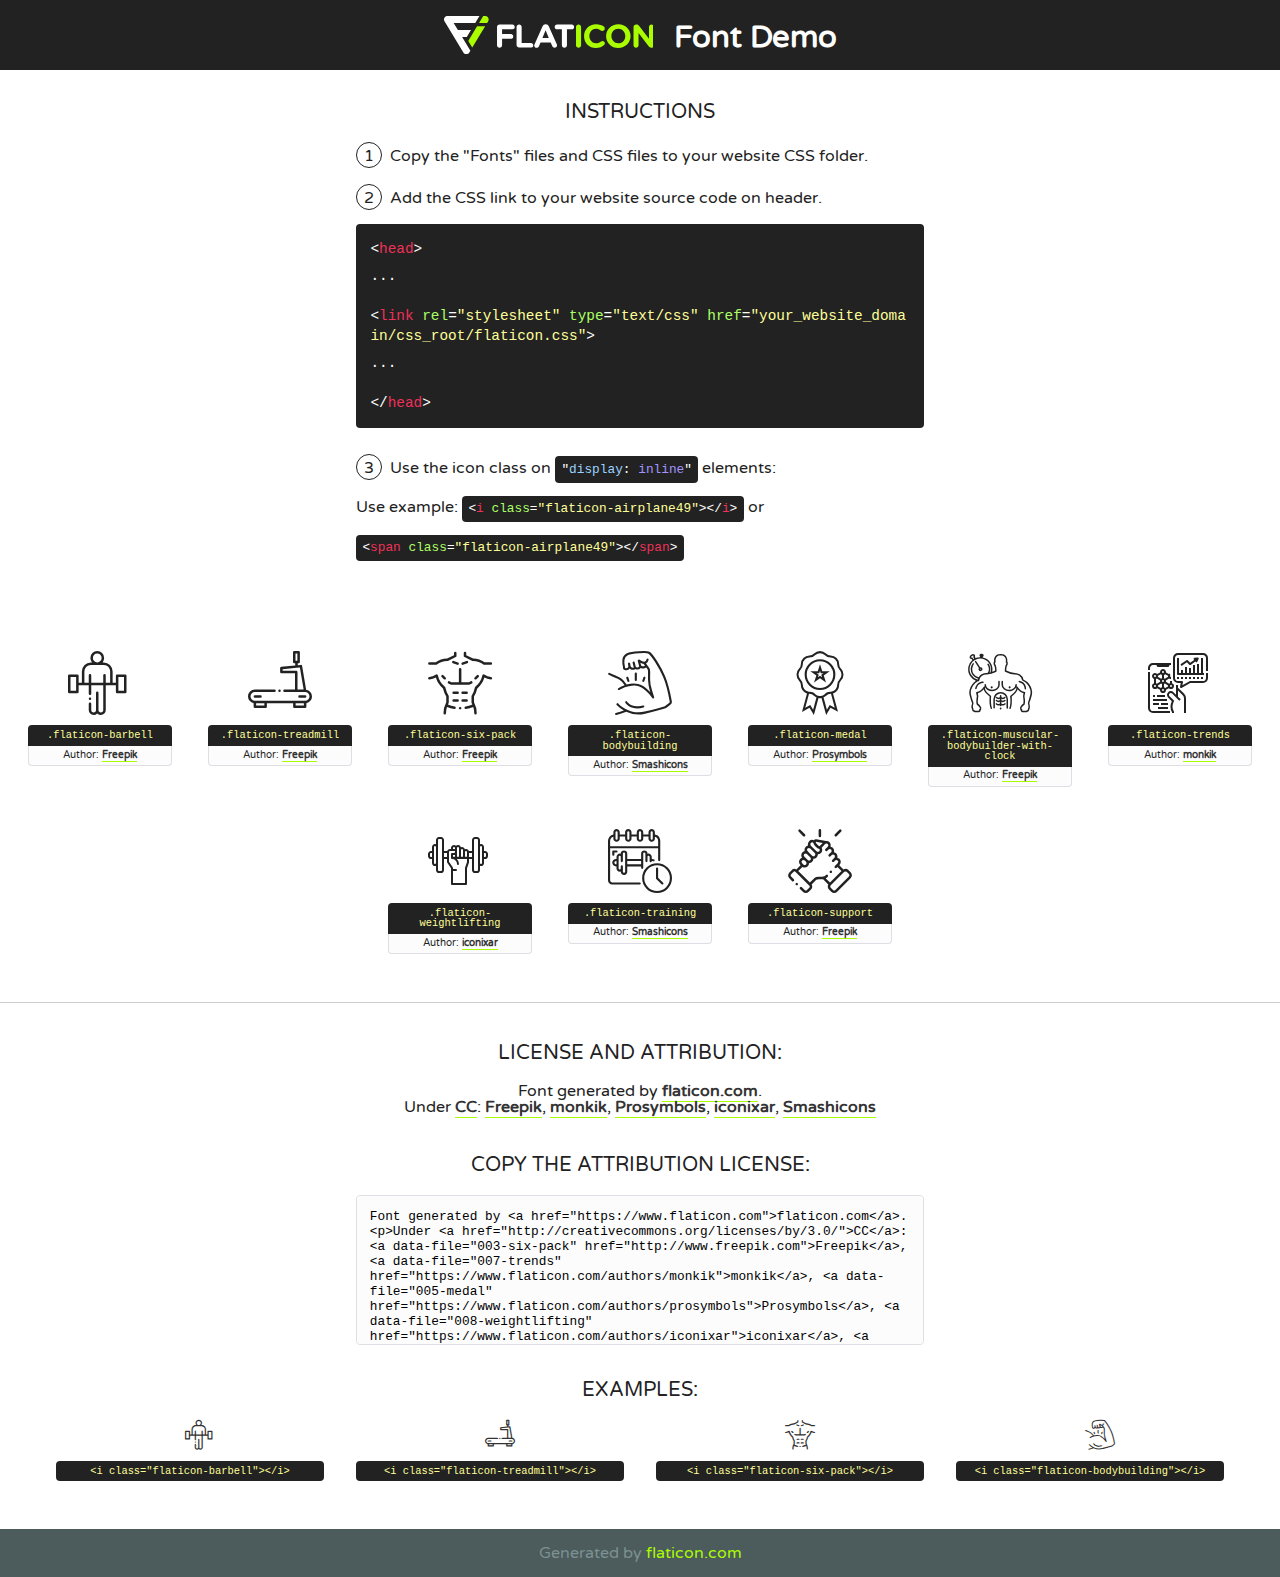
<file: lib/flaticon/font/flaticon.html>
<!DOCTYPE html>
<!--
  Flaticon icon font: Flaticon
  Creation date: 26/10/2020 11:08
-->
<html>
<!DOCTYPE html>
<html>

<head>
    <title>Flaticon WebFont</title>
    <link href="http://fonts.googleapis.com/css?family=Varela+Round" rel="stylesheet" type="text/css" />
    <link rel="stylesheet" type="text/css" href="flaticon.css">
    <meta charset="UTF-8">
    <style>
    html, body, div, span, applet, object, iframe,
    h1, h2, h3, h4, h5, h6, p, blockquote, pre,
    a, abbr, acronym, address, big, cite, code,
    del, dfn, em, img, ins, kbd, q, s, samp,
    small, strike, strong, sub, sup, tt, var,
    b, u, i, center,
    dl, dt, dd, ol, ul, li,
    fieldset, form, label, legend,
    table, caption, tbody, tfoot, thead, tr, th, td,
    article, aside, canvas, details, embed, 
    figure, figcaption, footer, header, hgroup, 
    menu, nav, output, ruby, section, summary,
    time, mark, audio, video {
        margin: 0;
        padding: 0;
        border: 0;
        font-size: 100%;
        font: inherit;
        vertical-align: baseline;
    }
    /* HTML5 display-role reset for older browsers */
    article, aside, details, figcaption, figure, 
    footer, header, hgroup, menu, nav, section {
        display: block;
    }
    body {
        line-height: 1;
    }
    ol, ul {
        list-style: none;
    }
    blockquote, q {
        quotes: none;
    }
    blockquote:before, blockquote:after,
    q:before, q:after {
        content: '';
        content: none;
    }
    table {
        border-collapse: collapse;
        border-spacing: 0;
    }
    body {
        font-family: 'Varela Round', Helvetica, Arial, sans-serif;
        font-size: 16px;
        color: #222;
    }
    a {
        color: #333;
        border-bottom: 1px solid #a9fd00;
        font-weight: bold;
        text-decoration: none;
    }
    * {
        -moz-box-sizing: border-box;
        -webkit-box-sizing: border-box;
        box-sizing: border-box;
        margin: 0;
        padding: 0;
    }
    [class^="flaticon-"]:before, [class*=" flaticon-"]:before, [class^="flaticon-"]:after, [class*=" flaticon-"]:after {
        font-family: Flaticon;
        font-size: 30px;
        font-style: normal;
        margin-left: 20px;
        color: #333;
    }
    .wrapper {
        max-width: 600px;
        margin: auto;
        padding: 0 1em;
    }
    .title {
        font-size: 1.25em;
        text-align: center;
        margin-bottom: 1em;
        text-transform: uppercase;
    }
    header {
        text-align: center;
        background-color: #222;
        color: #fff;
        padding: 1em;
    }
    header .logo {
        width: 210px;
        height: 38px;
        display: inline-block;
        vertical-align: middle;
        margin-right: 1em;
        border: none;
    }
    header strong {
        font-size: 1.95em;
        font-weight: bold;
        vertical-align: middle;
        margin-top: 5px;
        display: inline-block;
    }
    .demo {
        margin: 2em auto;
        line-height: 1.25em;
    }
    .demo ul li {
        margin-bottom: 1em;
    }
    .demo ul li .num {
        color: #222;
        border-radius: 20px;
        display: inline-block;
        width: 26px;
        padding: 3px;
        height: 26px;
        text-align: center;
        margin-right: 0.5em;
        border: 1px solid #222;
    }
    .demo ul li code {
        background-color: #222;
        border-radius: 4px;
        padding: 0.25em 0.5em;
        display: inline-block;
        color: #fff;
        font-family: Consolas,Monaco,Lucida Console,Liberation Mono,DejaVu Sans Mono,Bitstream Vera Sans Mono,Courier New, monospace;
        font-weight: lighter;
        margin-top: 1em;
        font-size: 0.8em;
        word-break: break-all;
    }
    .demo ul li code.big {
        padding: 1em;
        font-size: 0.9em;
    }
    .demo ul li code .red {
        color: #EF3159;
    }
    .demo ul li code .green {
        color: #ACFF65;
    }
    .demo ul li code .yellow {
        color: #FFFF99;
    }
    .demo ul li code .blue {
        color: #99D3FF;
    }
    .demo ul li code .purple {
        color: #A295FF;
    }
    .demo ul li code .dots {
        margin-top: 0.5em;
        display: block;
    }
    #glyphs {
        border-bottom: 1px solid #ccc;
        padding: 2em 0;
        text-align: center;
    }
    .glyph {
        display: inline-block;
        width: 9em;
        margin: 1em;
        text-align: center;
        vertical-align: top;
        background: #FFF;
    }
    .glyph .glyph-icon {
        padding: 10px;
        display: block;
        font-family:"Flaticon";
        font-size: 64px;
        line-height: 1;
    }
    .glyph .glyph-icon:before {
        font-size: 64px;
        color: #222;
        margin-left: 0;
    }
    .class-name {
        font-size: 0.65em;
        background-color: #222;
        color: #fff;
        border-radius: 4px 4px 0 0;
        padding: 0.5em;
        color: #FFFF99;
        font-family: Consolas,Monaco,Lucida Console,Liberation Mono,DejaVu Sans Mono,Bitstream Vera Sans Mono,Courier New, monospace;
    }
    .author-name {
        font-size: 0.6em;
        background-color: #fcfcfd;
        border: 1px solid #DEDEE4;
        border-top: 0;
        border-radius: 0 0 4px 4px;
        padding: 0.5em;
    }
    .class-name:last-child {
        font-size: 10px;
        color:#888;
    }
    .class-name:last-child a {
        font-size: 10px;
        color:#555;
    }
    .class-name:last-child a:hover {
        color:#a9fd00;
    }
    .glyph > input {
        display: block;
        width: 100px;
        margin: 5px auto;
        text-align: center;
        font-size: 12px;
        cursor: text;
    }
    .glyph > input.icon-input {
        font-family:"Flaticon";
        font-size: 16px;
        margin-bottom: 10px;
    }
    .attribution .title {
        margin-top: 2em;
    }
    .attribution textarea {
        background-color: #fcfcfd;
        padding: 1em;
        border: none;
        box-shadow: none;
        border: 1px solid #DEDEE4;
        border-radius: 4px;
        resize: none;
        width: 100%;
        height: 150px;
        font-size: 0.8em;
        font-family: Consolas,Monaco,Lucida Console,Liberation Mono,DejaVu Sans Mono,Bitstream Vera Sans Mono,Courier New, monospace;
        -webkit-appearance: none;
    }
    .iconsuse {
        margin: 2em auto;
        text-align: center;
        max-width: 1200px;
    }
    .iconsuse:after {
        content: '';
        display: table;
        clear: both;
    }
    .iconsuse .image {
        float: left;
        width: 25%;
        padding: 0 1em;
    }
    .iconsuse .image p {
        margin-bottom: 1em;
    }
    .iconsuse .image span {
        display: block;
        font-size: 0.65em;
        background-color: #222;
        color: #fff;
        border-radius: 4px;
        padding: 0.5em;
        color: #FFFF99;
        margin-top: 1em;
        font-family: Consolas,Monaco,Lucida Console,Liberation Mono,DejaVu Sans Mono,Bitstream Vera Sans Mono,Courier New, monospace;
    }
    #footer {
        text-align: center;
        background-color: #4C5B5C;
        color: #7c9192;
        padding: 1em;
    }
    #footer a {
        border: none;
        color: #a9fd00;
        font-weight: normal;
    }
    @media (max-width: 960px) {
        .iconsuse .image {
            width: 50%;
        }
    }
    @media (max-width: 560px) {
        .iconsuse .image {
            width: 100%;
        }
    }
    </style>
</head>

<body class="characters-off">

    <header>
        <a href="https://www.flaticon.com" target="_blank" class="logo">
            <svg version="1.1" xmlns="http://www.w3.org/2000/svg" xmlns:xlink="http://www.w3.org/1999/xlink" xmlns:a="http://ns.adobe.com/AdobeSVGViewerExtensions/3.0/" viewBox="0 0 560.875 102.036" enable-background="new 0 0 560.875 102.036" xml:space="preserve">
                <defs>
                </defs>
                <g>
                    <g class="letters">
                        <path fill="#ffffff" d="M141.596,29.675c0-3.777,2.985-6.767,6.764-6.767h34.438c3.426,0,6.15,2.728,6.15,6.15
                        c0,3.43-2.724,6.149-6.15,6.149h-27.674v13.091h23.719c3.429,0,6.151,2.724,6.151,6.15c0,3.43-2.723,6.149-6.151,6.149h-23.719
                        v17.574c0,3.773-2.986,6.761-6.764,6.761c-3.779,0-6.764-2.989-6.764-6.761V29.675z"></path>
                        <path fill="#ffffff" d="M193.844,29.149c0-3.781,2.985-6.767,6.764-6.767c3.776,0,6.763,2.985,6.763,6.767v42.957h25.039
                        c3.426,0,6.149,2.726,6.149,6.153c0,3.425-2.723,6.15-6.149,6.15h-31.802c-3.779,0-6.764-2.986-6.764-6.768V29.149z"></path>
                        <path fill="#ffffff" d="M241.891,75.71l21.438-48.407c1.492-3.341,4.215-5.357,7.906-5.357h0.792
                        c3.686,0,6.323,2.017,7.815,5.357l21.439,48.407c0.436,0.967,0.701,1.845,0.701,2.723c0,3.602-2.809,6.501-6.414,6.501
                        c-3.161,0-5.269-1.845-6.499-4.655l-4.132-9.661h-27.059l-4.301,10.102c-1.144,2.631-3.426,4.214-6.237,4.214
                        c-3.517,0-6.24-2.81-6.24-6.325C241.1,77.64,241.451,76.677,241.891,75.71z M279.932,58.666l-8.521-20.297l-8.526,20.297H279.932
                        z"></path>
                        <path fill="#ffffff" d="M314.864,35.387H301.86c-3.429,0-6.239-2.813-6.239-6.238c0-3.429,2.811-6.24,6.239-6.24h39.533
                        c3.426,0,6.237,2.811,6.237,6.24c0,3.425-2.811,6.238-6.237,6.238h-13.001v42.785c0,3.773-2.99,6.761-6.764,6.761
                        c-3.779,0-6.764-2.989-6.764-6.761V35.387z"></path>
                        <path fill="#A9FD00" d="M352.615,29.149c0-3.781,2.985-6.767,6.767-6.767c3.774,0,6.761,2.985,6.761,6.767v49.024
                        c0,3.773-2.987,6.761-6.761,6.761c-3.781,0-6.767-2.989-6.767-6.761V29.149z"></path>
                        <path fill="#A9FD00" d="M374.132,53.836v-0.179c0-17.481,13.178-31.801,32.065-31.801c9.22,0,15.459,2.458,20.557,6.238
                        c1.402,1.054,2.637,2.985,2.637,5.357c0,3.692-2.985,6.59-6.681,6.59c-1.845,0-3.071-0.702-4.044-1.319
                        c-3.776-2.813-7.729-4.393-12.562-4.393c-10.364,0-17.831,8.611-17.831,19.154v0.173c0,10.542,7.291,19.329,17.831,19.329
                        c5.715,0,9.492-1.756,13.359-4.834c1.049-0.874,2.458-1.491,4.039-1.491c3.429,0,6.325,2.813,6.325,6.236
                        c0,2.106-1.056,3.78-2.282,4.834c-5.539,4.834-12.036,7.733-21.878,7.733C387.572,85.464,374.132,71.493,374.132,53.836z"></path>
                        <path fill="#A9FD00" d="M433.009,53.836v-0.179c0-17.481,13.79-31.801,32.766-31.801c18.981,0,32.592,14.143,32.592,31.628v0.173
                        c0,17.483-13.785,31.807-32.769,31.807C446.625,85.464,433.009,71.32,433.009,53.836z M484.224,53.836v-0.179
                        c0-10.539-7.725-19.326-18.626-19.326c-10.893,0-18.449,8.611-18.449,19.154v0.173c0,10.542,7.73,19.329,18.626,19.329
                        C476.676,72.986,484.224,64.378,484.224,53.836z"></path>
                        <path fill="#A9FD00" d="M506.233,29.321c0-3.774,2.99-6.763,6.767-6.763h1.401c3.252,0,5.183,1.583,7.029,3.953l26.093,34.265
                        V29.059c0-3.692,2.99-6.677,6.681-6.677c3.683,0,6.671,2.985,6.671,6.677v48.934c0,3.78-2.987,6.765-6.764,6.765h-0.436
                        c-3.257,0-5.188-1.581-7.034-3.953l-27.056-35.492v32.944c0,3.687-2.985,6.676-6.678,6.676c-3.683,0-6.673-2.989-6.673-6.676
                        V29.321z"></path>
                    </g>
                    <g class="insignia">
                        <path fill="#ffffff" d="M48.372,56.137h12.517l11.156-18.537H37.186L25.688,18.539h57.825L94.668,0H9.271
                        C5.925,0,2.842,1.801,1.198,4.716c-1.644,2.907-1.593,6.482,0.134,9.343l50.38,83.501c1.678,2.781,4.689,4.476,7.938,4.476
                        c3.246,0,6.257-1.695,7.935-4.476l2.898-4.804L48.372,56.137z"></path>
                        <g class="i">
                            <path fill="#A9FD00" d="M93.575,18.539h0.031v0.004l21.652,0.004l2.705-4.488c1.727-2.861,1.778-6.436,0.133-9.343
                            C116.454,1.801,113.371,0,110.026,0h-5.294L93.575,18.539z"></path>
                            <polygon fill="#A9FD00" points="88.291,27.356 64.725,66.486 75.519,84.404 109.942,27.356"></polygon>
                        </g>
                    </g>
                </g>
            </svg>
        </a>
        <strong>Font Demo</strong>
    </header>


    <section class="demo wrapper">

        <p class="title">Instructions</p>

        <ul>
            <li>
                <span class="num">1</span>Copy the "Fonts" files and CSS files to your website CSS folder.
            </li>
            <li>
                <span class="num">2</span>Add the CSS link to your website source code on header.
                <code class="big">
                    &lt;<span class="red">head</span>&gt;
                    <br/><span class="dots">...</span>
                    <br/>&lt;<span class="red">link</span> <span class="green">rel</span>=<span class="yellow">"stylesheet"</span> <span class="green">type</span>=<span class="yellow">"text/css"</span> <span class="green">href</span>=<span class="yellow">"your_website_domain/css_root/flaticon.css"</span>&gt;
                    <br/><span class="dots">...</span>
                    <br/>&lt;/<span class="red">head</span>&gt;
                </code>
            </li>

            <li>
                <p>
                    <span class="num">3</span>Use the icon class on <code>"<span class="blue">display</span>:<span class="purple"> inline</span>"</code> elements:
                    <br />
                    Use example: <code>&lt;<span class="red">i</span> <span class="green">class</span>=<span class="yellow">&quot;flaticon-airplane49&quot;</span>&gt;&lt;/<span class="red">i</span>&gt;</code> or <code>&lt;<span class="red">span</span> <span class="green">class</span>=<span class="yellow">&quot;flaticon-airplane49&quot;</span>&gt;&lt;/<span class="red">span</span>&gt;</code>
            </li>
        </ul>

    </section>




   <section id="glyphs">          
    
      
        <div class="glyph"><div class="glyph-icon flaticon-barbell"></div>
            <div class="class-name">.flaticon-barbell</div>
            <div class="author-name">Author: <a data-file="001-barbell" href="http://www.freepik.com">Freepik</a> </div> 
        </div>        
        
        <div class="glyph"><div class="glyph-icon flaticon-treadmill"></div>
            <div class="class-name">.flaticon-treadmill</div>
            <div class="author-name">Author: <a data-file="002-treadmill" href="http://www.freepik.com">Freepik</a> </div> 
        </div>        
        
        <div class="glyph"><div class="glyph-icon flaticon-six-pack"></div>
            <div class="class-name">.flaticon-six-pack</div>
            <div class="author-name">Author: <a data-file="003-six-pack" href="http://www.freepik.com">Freepik</a> </div> 
        </div>        
        
        <div class="glyph"><div class="glyph-icon flaticon-bodybuilding"></div>
            <div class="class-name">.flaticon-bodybuilding</div>
            <div class="author-name">Author: <a data-file="004-bodybuilding" href="https://www.flaticon.com/authors/smashicons">Smashicons</a> </div> 
        </div>        
        
        <div class="glyph"><div class="glyph-icon flaticon-medal"></div>
            <div class="class-name">.flaticon-medal</div>
            <div class="author-name">Author: <a data-file="005-medal" href="https://www.flaticon.com/authors/prosymbols">Prosymbols</a> </div> 
        </div>        
        
        <div class="glyph"><div class="glyph-icon flaticon-muscular-bodybuilder-with-clock"></div>
            <div class="class-name">.flaticon-muscular-bodybuilder-with-clock</div>
            <div class="author-name">Author: <a data-file="006-muscular-bodybuilder-with-clock" href="http://www.freepik.com">Freepik</a> </div> 
        </div>        
        
        <div class="glyph"><div class="glyph-icon flaticon-trends"></div>
            <div class="class-name">.flaticon-trends</div>
            <div class="author-name">Author: <a data-file="007-trends" href="https://www.flaticon.com/authors/monkik">monkik</a> </div> 
        </div>        
        
        <div class="glyph"><div class="glyph-icon flaticon-weightlifting"></div>
            <div class="class-name">.flaticon-weightlifting</div>
            <div class="author-name">Author: <a data-file="008-weightlifting" href="https://www.flaticon.com/authors/iconixar">iconixar</a> </div> 
        </div>        
        
        <div class="glyph"><div class="glyph-icon flaticon-training"></div>
            <div class="class-name">.flaticon-training</div>
            <div class="author-name">Author: <a data-file="009-training" href="https://www.flaticon.com/authors/smashicons">Smashicons</a> </div> 
        </div>        
        
        <div class="glyph"><div class="glyph-icon flaticon-support"></div>
            <div class="class-name">.flaticon-support</div>
            <div class="author-name">Author: <a data-file="010-support" href="http://www.freepik.com">Freepik</a> </div> 
        </div>        
        

    </section>



    <section class="attribution wrapper"   style="text-align:center;">

      <div class="title">License and attribution:</div><div class="attrDiv">Font generated by <a href="https://www.flaticon.com">flaticon.com</a>. <div><p>Under <a href="http://creativecommons.org/licenses/by/3.0/">CC</a>: <a data-file="003-six-pack" href="http://www.freepik.com">Freepik</a>, <a data-file="007-trends" href="https://www.flaticon.com/authors/monkik">monkik</a>, <a data-file="005-medal" href="https://www.flaticon.com/authors/prosymbols">Prosymbols</a>, <a data-file="008-weightlifting" href="https://www.flaticon.com/authors/iconixar">iconixar</a>, <a data-file="004-bodybuilding" href="https://www.flaticon.com/authors/smashicons">Smashicons</a></p>  </div>
      </div>
      <div class="title">Copy the Attribution License:</div>

    <textarea onclick="this.focus();this.select();">Font generated by &lt;a href=&quot;https://www.flaticon.com&quot;&gt;flaticon.com&lt;/a&gt;. <p>Under <a href="http://creativecommons.org/licenses/by/3.0/">CC</a>: <a data-file="003-six-pack" href="http://www.freepik.com">Freepik</a>, <a data-file="007-trends" href="https://www.flaticon.com/authors/monkik">monkik</a>, <a data-file="005-medal" href="https://www.flaticon.com/authors/prosymbols">Prosymbols</a>, <a data-file="008-weightlifting" href="https://www.flaticon.com/authors/iconixar">iconixar</a>, <a data-file="004-bodybuilding" href="https://www.flaticon.com/authors/smashicons">Smashicons</a></p>  
     </textarea>

    </section>

    <section class="iconsuse">

          <div class="title">Examples:</div>            
             
            <div class="image">
                <p>
                    <i class="glyph-icon flaticon-barbell"></i> 
                    <span>&lt;i class=&quot;flaticon-barbell&quot;&gt;&lt;/i&gt;</span>
                </p>
            </div>
            
            <div class="image">
                <p>
                    <i class="glyph-icon flaticon-treadmill"></i> 
                    <span>&lt;i class=&quot;flaticon-treadmill&quot;&gt;&lt;/i&gt;</span>
                </p>
            </div>
            
            <div class="image">
                <p>
                    <i class="glyph-icon flaticon-six-pack"></i> 
                    <span>&lt;i class=&quot;flaticon-six-pack&quot;&gt;&lt;/i&gt;</span>
                </p>
            </div>
            
            <div class="image">
                <p>
                    <i class="glyph-icon flaticon-bodybuilding"></i> 
                    <span>&lt;i class=&quot;flaticon-bodybuilding&quot;&gt;&lt;/i&gt;</span>
                </p>
            </div>
                       
        </div>
                            
    </section>

<div id="footer">
    <div>Generated by <a href="https://www.flaticon.com">flaticon.com</a>
    </div>
</div>



</body>
</html>
</file>
<file: lib/flaticon/font/flaticon.css>
/*
  	Flaticon icon font: Flaticon
  	Creation date: 26/10/2020 11:08
  	*/

@font-face {
  font-family: "Flaticon";
  src: url("./Flaticon.eot");
  src: url("./Flaticon.eot?#iefix") format("embedded-opentype"),
       url("./Flaticon.woff2") format("woff2"),
       url("./Flaticon.woff") format("woff"),
       url("./Flaticon.ttf") format("truetype"),
       url("./Flaticon.svg#Flaticon") format("svg");
  font-weight: normal;
  font-style: normal;
}

@media screen and (-webkit-min-device-pixel-ratio:0) {
  @font-face {
    font-family: "Flaticon";
    src: url("./Flaticon.svg#Flaticon") format("svg");
  }
}

[class^="flaticon-"]:before, [class*=" flaticon-"]:before,
[class^="flaticon-"]:after, [class*=" flaticon-"]:after {   
  font-family: Flaticon;
        font-size: 20px;
font-style: normal;
margin-left: 20px;
}

.flaticon-barbell:before { content: "\f100"; }
.flaticon-treadmill:before { content: "\f101"; }
.flaticon-six-pack:before { content: "\f102"; }
.flaticon-bodybuilding:before { content: "\f103"; }
.flaticon-medal:before { content: "\f104"; }
.flaticon-muscular-bodybuilder-with-clock:before { content: "\f105"; }
.flaticon-trends:before { content: "\f106"; }
.flaticon-weightlifting:before { content: "\f107"; }
.flaticon-training:before { content: "\f108"; }
.flaticon-support:before { content: "\f109"; }
</file>
<file: css/style.min.css>
@charset "UTF-8";
@import url(https://fonts.googleapis.com/css2?family=Montserrat&family=Oswald&display=swap);

/*!
 * Bootstrap v4.5.3 (https://getbootstrap.com/)
 * Copyright 2011-2020 The Bootstrap Authors
 * Copyright 2011-2020 Twitter, Inc.
 * Licensed under MIT (https://github.com/twbs/bootstrap/blob/main/LICENSE)
 */
:root {
    --blue: #007bff;
    --indigo: #6610f2;
    --purple: #6f42c1;
    --pink: #e83e8c;
    --red: #dc3545;
    --orange: #fd7e14;
    --yellow: #ffc107;
    --green: #28a745;
    --teal: #20c997;
    --cyan: #17a2b8;
    --white: #fff;
    --gray: #6c757d;
    --gray-dark: #343a40;
    --primary: #E31C25;
    --secondary: #111111;
    --success: #28a745;
    --info: #17a2b8;
    --warning: #ffc107;
    --danger: #dc3545;
    --light: #ffffff;
    --dark: #343a40;
    --breakpoint-xs: 0;
    --breakpoint-sm: 576px;
    --breakpoint-md: 768px;
    --breakpoint-lg: 992px;
    --breakpoint-xl: 1200px;
    --font-family-sans-serif: "Montserrat", sans-serif;
    --font-family-monospace: SFMono-Regular, Menlo, Monaco, Consolas, "Liberation Mono", "Courier New", monospace
}

*,
::after,
::before {
    box-sizing: border-box
}

html {
    font-family: sans-serif;
    line-height: 1.15;
    -webkit-text-size-adjust: 100%;
    -webkit-tap-highlight-color: transparent
}

article,
aside,
figcaption,
figure,
footer,
header,
hgroup,
main,
nav,
section {
    display: block
}

body {
    margin: 0;
    font-family: Montserrat, sans-serif;
    font-size: 1rem;
    font-weight: 400;
    line-height: 1.5;
    color: #666;
    text-align: left;
    background-color: #fff
}

[tabindex="-1"]:focus:not(:focus-visible) {
    outline: 0 !important
}

hr {
    box-sizing: content-box;
    height: 0;
    overflow: visible
}

h1,
h2,
h3,
h4,
h5,
h6 {
    margin-top: 0;
    margin-bottom: .5rem
}

p {
    margin-top: 0;
    margin-bottom: 1rem
}

abbr[data-original-title],
abbr[title] {
    text-decoration: underline;
    text-decoration: underline dotted;
    cursor: help;
    border-bottom: 0;
    text-decoration-skip-ink: none
}

address {
    margin-bottom: 1rem;
    font-style: normal;
    line-height: inherit
}

dl,
ol,
ul {
    margin-top: 0;
    margin-bottom: 1rem
}

ol ol,
ol ul,
ul ol,
ul ul {
    margin-bottom: 0
}

dt {
    font-weight: 700
}

dd {
    margin-bottom: .5rem;
    margin-left: 0
}

blockquote {
    margin: 0 0 1rem
}

b,
strong {
    font-weight: bolder
}

small {
    font-size: 80%
}

sub,
sup {
    position: relative;
    font-size: 75%;
    line-height: 0;
    vertical-align: baseline
}

sub {
    bottom: -.25em
}

sup {
    top: -.5em
}

a {
    color: #e31c25;
    text-decoration: none;
    background-color: transparent
}

a:hover {
    color: #9f141a;
    text-decoration: underline
}

a:not([href]):not([class]) {
    color: inherit;
    text-decoration: none
}

a:not([href]):not([class]):hover {
    color: inherit;
    text-decoration: none
}

code,
kbd,
pre,
samp {
    font-family: SFMono-Regular, Menlo, Monaco, Consolas, "Liberation Mono", "Courier New", monospace;
    font-size: 1em
}

pre {
    margin-top: 0;
    margin-bottom: 1rem;
    overflow: auto;
    -ms-overflow-style: scrollbar
}

figure {
    margin: 0 0 1rem
}

img {
    vertical-align: middle;
    border-style: none
}

svg {
    overflow: hidden;
    vertical-align: middle
}

table {
    border-collapse: collapse
}

caption {
    padding-top: .75rem;
    padding-bottom: .75rem;
    color: #6c757d;
    text-align: left;
    caption-side: bottom
}

th {
    text-align: inherit;
    text-align: -webkit-match-parent
}

label {
    display: inline-block;
    margin-bottom: .5rem
}

button {
    border-radius: 0
}

button:focus {
    outline: 1px dotted;
    outline: 5px auto -webkit-focus-ring-color
}

button,
input,
optgroup,
select,
textarea {
    margin: 0;
    font-family: inherit;
    font-size: inherit;
    line-height: inherit
}

button,
input {
    overflow: visible
}

button,
select {
    text-transform: none
}

[role=button] {
    cursor: pointer
}

select {
    word-wrap: normal
}

[type=button],
[type=reset],
[type=submit],
button {
    -webkit-appearance: button
}

[type=button]:not(:disabled),
[type=reset]:not(:disabled),
[type=submit]:not(:disabled),
button:not(:disabled) {
    cursor: pointer
}

[type=button]::-moz-focus-inner,
[type=reset]::-moz-focus-inner,
[type=submit]::-moz-focus-inner,
button::-moz-focus-inner {
    padding: 0;
    border-style: none
}

input[type=checkbox],
input[type=radio] {
    box-sizing: border-box;
    padding: 0
}

textarea {
    overflow: auto;
    resize: vertical
}

fieldset {
    min-width: 0;
    padding: 0;
    margin: 0;
    border: 0
}

legend {
    display: block;
    width: 100%;
    max-width: 100%;
    padding: 0;
    margin-bottom: .5rem;
    font-size: 1.5rem;
    line-height: inherit;
    color: inherit;
    white-space: normal
}

@media (max-width:1200px) {
    legend {
        font-size: calc(1.275rem + .3vw)
    }
}

progress {
    vertical-align: baseline
}

[type=number]::-webkit-inner-spin-button,
[type=number]::-webkit-outer-spin-button {
    height: auto
}

[type=search] {
    outline-offset: -2px;
    -webkit-appearance: none
}

[type=search]::-webkit-search-decoration {
    -webkit-appearance: none
}

::-webkit-file-upload-button {
    font: inherit;
    -webkit-appearance: button
}

output {
    display: inline-block
}

summary {
    display: list-item;
    cursor: pointer
}

template {
    display: none
}

[hidden] {
    display: none !important
}

.h1,
.h2,
.h3,
.h4,
.h5,
.h6,
h1,
h2,
h3,
h4,
h5,
h6 {
    margin-bottom: .5rem;
    font-family: Oswald, sans-serif;
    font-weight: 500;
    line-height: 1.2;
    color: #343a40
}

.h1,
h1 {
    font-size: 2.5rem
}

@media (max-width:1200px) {

    .h1,
    h1 {
        font-size: calc(1.375rem + 1.5vw)
    }
}

.h2,
h2 {
    font-size: 2rem
}

@media (max-width:1200px) {

    .h2,
    h2 {
        font-size: calc(1.325rem + .9vw)
    }
}

.h3,
h3 {
    font-size: 1.75rem
}

@media (max-width:1200px) {

    .h3,
    h3 {
        font-size: calc(1.3rem + .6vw)
    }
}

.h4,
h4 {
    font-size: 1.5rem
}

@media (max-width:1200px) {

    .h4,
    h4 {
        font-size: calc(1.275rem + .3vw)
    }
}

.h5,
h5 {
    font-size: 1.25rem
}

.h6,
h6 {
    font-size: 1rem
}

.lead {
    font-size: 1.25rem;
    font-weight: 300
}

.display-1 {
    font-size: 6rem;
    font-weight: 300;
    line-height: 1.2
}

@media (max-width:1200px) {
    .display-1 {
        font-size: calc(1.725rem + 5.7vw)
    }
}

.display-2 {
    font-size: 5.5rem;
    font-weight: 300;
    line-height: 1.2
}

@media (max-width:1200px) {
    .display-2 {
        font-size: calc(1.675rem + 5.1vw)
    }
}

.display-3 {
    font-size: 4.5rem;
    font-weight: 300;
    line-height: 1.2
}

@media (max-width:1200px) {
    .display-3 {
        font-size: calc(1.575rem + 3.9vw)
    }
}

.display-4 {
    font-size: 3.5rem;
    font-weight: 300;
    line-height: 1.2
}

@media (max-width:1200px) {
    .display-4 {
        font-size: calc(1.475rem + 2.7vw)
    }
}

hr {
    margin-top: 1rem;
    margin-bottom: 1rem;
    border: 0;
    border-top: 1px solid rgba(0, 0, 0, .1)
}

.small,
small {
    font-size: 80%;
    font-weight: 400
}

.mark,
mark {
    padding: .2em;
    background-color: #fcf8e3
}

.list-unstyled {
    padding-left: 0;
    list-style: none
}

.list-inline {
    padding-left: 0;
    list-style: none
}

.list-inline-item {
    display: inline-block
}

.list-inline-item:not(:last-child) {
    margin-right: .5rem
}

.initialism {
    font-size: 90%;
    text-transform: uppercase
}

.blockquote {
    margin-bottom: 1rem;
    font-size: 1.25rem
}

.blockquote-footer {
    display: block;
    font-size: 80%;
    color: #6c757d
}

.blockquote-footer::before {
    content: "— "
}

.img-fluid {
    max-width: 100%;
    height: auto
}

.img-thumbnail {
    padding: .25rem;
    background-color: #fff;
    border: 1px solid #dee2e6;
    max-width: 100%;
    height: auto
}

.figure {
    display: inline-block
}

.figure-img {
    margin-bottom: .5rem;
    line-height: 1
}

.figure-caption {
    font-size: 90%;
    color: #6c757d
}

code {
    font-size: 87.5%;
    color: #e83e8c;
    word-wrap: break-word
}

a>code {
    color: inherit
}

kbd {
    padding: .2rem .4rem;
    font-size: 87.5%;
    color: #fff;
    background-color: #212529
}

kbd kbd {
    padding: 0;
    font-size: 100%;
    font-weight: 700
}

pre {
    display: block;
    font-size: 87.5%;
    color: #212529
}

pre code {
    font-size: inherit;
    color: inherit;
    word-break: normal
}

.pre-scrollable {
    max-height: 340px;
    overflow-y: scroll
}

.container,
.container-fluid,
.container-lg,
.container-md,
.container-sm,
.container-xl {
    width: 100%;
    padding-right: 15px;
    padding-left: 15px;
    margin-right: auto;
    margin-left: auto
}

@media (min-width:576px) {

    .container,
    .container-sm {
        max-width: 540px
    }
}

@media (min-width:768px) {

    .container,
    .container-md,
    .container-sm {
        max-width: 720px
    }
}

@media (min-width:992px) {

    .container,
    .container-lg,
    .container-md,
    .container-sm {
        max-width: 960px
    }
}

@media (min-width:1200px) {

    .container,
    .container-lg,
    .container-md,
    .container-sm,
    .container-xl {
        max-width: 1140px
    }
}

.row {
    display: flex;
    flex-wrap: wrap;
    margin-right: -15px;
    margin-left: -15px
}

.no-gutters {
    margin-right: 0;
    margin-left: 0
}

.no-gutters>.col,
.no-gutters>[class*=col-] {
    padding-right: 0;
    padding-left: 0
}

.col,
.col-1,
.col-10,
.col-11,
.col-12,
.col-2,
.col-3,
.col-4,
.col-5,
.col-6,
.col-7,
.col-8,
.col-9,
.col-auto,
.col-lg,
.col-lg-1,
.col-lg-10,
.col-lg-11,
.col-lg-12,
.col-lg-2,
.col-lg-3,
.col-lg-4,
.col-lg-5,
.col-lg-6,
.col-lg-7,
.col-lg-8,
.col-lg-9,
.col-lg-auto,
.col-md,
.col-md-1,
.col-md-10,
.col-md-11,
.col-md-12,
.col-md-2,
.col-md-3,
.col-md-4,
.col-md-5,
.col-md-6,
.col-md-7,
.col-md-8,
.col-md-9,
.col-md-auto,
.col-sm,
.col-sm-1,
.col-sm-10,
.col-sm-11,
.col-sm-12,
.col-sm-2,
.col-sm-3,
.col-sm-4,
.col-sm-5,
.col-sm-6,
.col-sm-7,
.col-sm-8,
.col-sm-9,
.col-sm-auto,
.col-xl,
.col-xl-1,
.col-xl-10,
.col-xl-11,
.col-xl-12,
.col-xl-2,
.col-xl-3,
.col-xl-4,
.col-xl-5,
.col-xl-6,
.col-xl-7,
.col-xl-8,
.col-xl-9,
.col-xl-auto {
    position: relative;
    width: 100%;
    padding-right: 15px;
    padding-left: 15px
}

.col {
    flex-basis: 0;
    flex-grow: 1;
    max-width: 100%
}

.row-cols-1>* {
    flex: 0 0 100%;
    max-width: 100%
}

.row-cols-2>* {
    flex: 0 0 50%;
    max-width: 50%
}

.row-cols-3>* {
    flex: 0 0 33.3333333333%;
    max-width: 33.3333333333%
}

.row-cols-4>* {
    flex: 0 0 25%;
    max-width: 25%
}

.row-cols-5>* {
    flex: 0 0 20%;
    max-width: 20%
}

.row-cols-6>* {
    flex: 0 0 16.6666666667%;
    max-width: 16.6666666667%
}

.col-auto {
    flex: 0 0 auto;
    width: auto;
    max-width: 100%
}

.col-1 {
    flex: 0 0 8.3333333333%;
    max-width: 8.3333333333%
}

.col-2 {
    flex: 0 0 16.6666666667%;
    max-width: 16.6666666667%
}

.col-3 {
    flex: 0 0 25%;
    max-width: 25%
}

.col-4 {
    flex: 0 0 33.3333333333%;
    max-width: 33.3333333333%
}

.col-5 {
    flex: 0 0 41.6666666667%;
    max-width: 41.6666666667%
}

.col-6 {
    flex: 0 0 50%;
    max-width: 50%
}

.col-7 {
    flex: 0 0 58.3333333333%;
    max-width: 58.3333333333%
}

.col-8 {
    flex: 0 0 66.6666666667%;
    max-width: 66.6666666667%
}

.col-9 {
    flex: 0 0 75%;
    max-width: 75%
}

.col-10 {
    flex: 0 0 83.3333333333%;
    max-width: 83.3333333333%
}

.col-11 {
    flex: 0 0 91.6666666667%;
    max-width: 91.6666666667%
}

.col-12 {
    flex: 0 0 100%;
    max-width: 100%
}

.order-first {
    order: -1
}

.order-last {
    order: 13
}

.order-0 {
    order: 0
}

.order-1 {
    order: 1
}

.order-2 {
    order: 2
}

.order-3 {
    order: 3
}

.order-4 {
    order: 4
}

.order-5 {
    order: 5
}

.order-6 {
    order: 6
}

.order-7 {
    order: 7
}

.order-8 {
    order: 8
}

.order-9 {
    order: 9
}

.order-10 {
    order: 10
}

.order-11 {
    order: 11
}

.order-12 {
    order: 12
}

.offset-1 {
    margin-left: 8.3333333333%
}

.offset-2 {
    margin-left: 16.6666666667%
}

.offset-3 {
    margin-left: 25%
}

.offset-4 {
    margin-left: 33.3333333333%
}

.offset-5 {
    margin-left: 41.6666666667%
}

.offset-6 {
    margin-left: 50%
}

.offset-7 {
    margin-left: 58.3333333333%
}

.offset-8 {
    margin-left: 66.6666666667%
}

.offset-9 {
    margin-left: 75%
}

.offset-10 {
    margin-left: 83.3333333333%
}

.offset-11 {
    margin-left: 91.6666666667%
}

@media (min-width:576px) {
    .col-sm {
        flex-basis: 0;
        flex-grow: 1;
        max-width: 100%
    }

    .row-cols-sm-1>* {
        flex: 0 0 100%;
        max-width: 100%
    }

    .row-cols-sm-2>* {
        flex: 0 0 50%;
        max-width: 50%
    }

    .row-cols-sm-3>* {
        flex: 0 0 33.3333333333%;
        max-width: 33.3333333333%
    }

    .row-cols-sm-4>* {
        flex: 0 0 25%;
        max-width: 25%
    }

    .row-cols-sm-5>* {
        flex: 0 0 20%;
        max-width: 20%
    }

    .row-cols-sm-6>* {
        flex: 0 0 16.6666666667%;
        max-width: 16.6666666667%
    }

    .col-sm-auto {
        flex: 0 0 auto;
        width: auto;
        max-width: 100%
    }

    .col-sm-1 {
        flex: 0 0 8.3333333333%;
        max-width: 8.3333333333%
    }

    .col-sm-2 {
        flex: 0 0 16.6666666667%;
        max-width: 16.6666666667%
    }

    .col-sm-3 {
        flex: 0 0 25%;
        max-width: 25%
    }

    .col-sm-4 {
        flex: 0 0 33.3333333333%;
        max-width: 33.3333333333%
    }

    .col-sm-5 {
        flex: 0 0 41.6666666667%;
        max-width: 41.6666666667%
    }

    .col-sm-6 {
        flex: 0 0 50%;
        max-width: 50%
    }

    .col-sm-7 {
        flex: 0 0 58.3333333333%;
        max-width: 58.3333333333%
    }

    .col-sm-8 {
        flex: 0 0 66.6666666667%;
        max-width: 66.6666666667%
    }

    .col-sm-9 {
        flex: 0 0 75%;
        max-width: 75%
    }

    .col-sm-10 {
        flex: 0 0 83.3333333333%;
        max-width: 83.3333333333%
    }

    .col-sm-11 {
        flex: 0 0 91.6666666667%;
        max-width: 91.6666666667%
    }

    .col-sm-12 {
        flex: 0 0 100%;
        max-width: 100%
    }

    .order-sm-first {
        order: -1
    }

    .order-sm-last {
        order: 13
    }

    .order-sm-0 {
        order: 0
    }

    .order-sm-1 {
        order: 1
    }

    .order-sm-2 {
        order: 2
    }

    .order-sm-3 {
        order: 3
    }

    .order-sm-4 {
        order: 4
    }

    .order-sm-5 {
        order: 5
    }

    .order-sm-6 {
        order: 6
    }

    .order-sm-7 {
        order: 7
    }

    .order-sm-8 {
        order: 8
    }

    .order-sm-9 {
        order: 9
    }

    .order-sm-10 {
        order: 10
    }

    .order-sm-11 {
        order: 11
    }

    .order-sm-12 {
        order: 12
    }

    .offset-sm-0 {
        margin-left: 0
    }

    .offset-sm-1 {
        margin-left: 8.3333333333%
    }

    .offset-sm-2 {
        margin-left: 16.6666666667%
    }

    .offset-sm-3 {
        margin-left: 25%
    }

    .offset-sm-4 {
        margin-left: 33.3333333333%
    }

    .offset-sm-5 {
        margin-left: 41.6666666667%
    }

    .offset-sm-6 {
        margin-left: 50%
    }

    .offset-sm-7 {
        margin-left: 58.3333333333%
    }

    .offset-sm-8 {
        margin-left: 66.6666666667%
    }

    .offset-sm-9 {
        margin-left: 75%
    }

    .offset-sm-10 {
        margin-left: 83.3333333333%
    }

    .offset-sm-11 {
        margin-left: 91.6666666667%
    }
}

@media (min-width:768px) {
    .col-md {
        flex-basis: 0;
        flex-grow: 1;
        max-width: 100%
    }

    .row-cols-md-1>* {
        flex: 0 0 100%;
        max-width: 100%
    }

    .row-cols-md-2>* {
        flex: 0 0 50%;
        max-width: 50%
    }

    .row-cols-md-3>* {
        flex: 0 0 33.3333333333%;
        max-width: 33.3333333333%
    }

    .row-cols-md-4>* {
        flex: 0 0 25%;
        max-width: 25%
    }

    .row-cols-md-5>* {
        flex: 0 0 20%;
        max-width: 20%
    }

    .row-cols-md-6>* {
        flex: 0 0 16.6666666667%;
        max-width: 16.6666666667%
    }

    .col-md-auto {
        flex: 0 0 auto;
        width: auto;
        max-width: 100%
    }

    .col-md-1 {
        flex: 0 0 8.3333333333%;
        max-width: 8.3333333333%
    }

    .col-md-2 {
        flex: 0 0 16.6666666667%;
        max-width: 16.6666666667%
    }

    .col-md-3 {
        flex: 0 0 25%;
        max-width: 25%
    }

    .col-md-4 {
        flex: 0 0 33.3333333333%;
        max-width: 33.3333333333%
    }

    .col-md-5 {
        flex: 0 0 41.6666666667%;
        max-width: 41.6666666667%
    }

    .col-md-6 {
        flex: 0 0 50%;
        max-width: 50%
    }

    .col-md-7 {
        flex: 0 0 58.3333333333%;
        max-width: 58.3333333333%
    }

    .col-md-8 {
        flex: 0 0 66.6666666667%;
        max-width: 66.6666666667%
    }

    .col-md-9 {
        flex: 0 0 75%;
        max-width: 75%
    }

    .col-md-10 {
        flex: 0 0 83.3333333333%;
        max-width: 83.3333333333%
    }

    .col-md-11 {
        flex: 0 0 91.6666666667%;
        max-width: 91.6666666667%
    }

    .col-md-12 {
        flex: 0 0 100%;
        max-width: 100%
    }

    .order-md-first {
        order: -1
    }

    .order-md-last {
        order: 13
    }

    .order-md-0 {
        order: 0
    }

    .order-md-1 {
        order: 1
    }

    .order-md-2 {
        order: 2
    }

    .order-md-3 {
        order: 3
    }

    .order-md-4 {
        order: 4
    }

    .order-md-5 {
        order: 5
    }

    .order-md-6 {
        order: 6
    }

    .order-md-7 {
        order: 7
    }

    .order-md-8 {
        order: 8
    }

    .order-md-9 {
        order: 9
    }

    .order-md-10 {
        order: 10
    }

    .order-md-11 {
        order: 11
    }

    .order-md-12 {
        order: 12
    }

    .offset-md-0 {
        margin-left: 0
    }

    .offset-md-1 {
        margin-left: 8.3333333333%
    }

    .offset-md-2 {
        margin-left: 16.6666666667%
    }

    .offset-md-3 {
        margin-left: 25%
    }

    .offset-md-4 {
        margin-left: 33.3333333333%
    }

    .offset-md-5 {
        margin-left: 41.6666666667%
    }

    .offset-md-6 {
        margin-left: 50%
    }

    .offset-md-7 {
        margin-left: 58.3333333333%
    }

    .offset-md-8 {
        margin-left: 66.6666666667%
    }

    .offset-md-9 {
        margin-left: 75%
    }

    .offset-md-10 {
        margin-left: 83.3333333333%
    }

    .offset-md-11 {
        margin-left: 91.6666666667%
    }
}

@media (min-width: 768px) {

    .pl-md-5,
    .px-md-5 {
        padding-left: 3rem !important;
    }
}

@media (min-width:992px) {
    .col-lg {
        flex-basis: 0;
        flex-grow: 1;
        max-width: 100%
    }

    .row-cols-lg-1>* {
        flex: 0 0 100%;
        max-width: 100%
    }

    .row-cols-lg-2>* {
        flex: 0 0 50%;
        max-width: 50%
    }

    .row-cols-lg-3>* {
        flex: 0 0 33.3333333333%;
        max-width: 33.3333333333%
    }

    .row-cols-lg-4>* {
        flex: 0 0 25%;
        max-width: 25%
    }

    .row-cols-lg-5>* {
        flex: 0 0 20%;
        max-width: 20%
    }

    .row-cols-lg-6>* {
        flex: 0 0 16.6666666667%;
        max-width: 16.6666666667%
    }

    .col-lg-auto {
        flex: 0 0 auto;
        width: auto;
        max-width: 100%
    }

    .col-lg-1 {
        flex: 0 0 8.3333333333%;
        max-width: 8.3333333333%
    }

    .col-lg-2 {
        flex: 0 0 16.6666666667%;
        max-width: 16.6666666667%
    }

    .col-lg-3 {
        flex: 0 0 25%;
        max-width: 25%
    }

    .col-lg-4 {
        flex: 0 0 33.3333333333%;
        max-width: 33.3333333333%
    }

    .col-lg-5 {
        flex: 0 0 41.6666666667%;
        max-width: 41.6666666667%
    }

    .col-lg-6 {
        flex: 0 0 50%;
        max-width: 50%
    }

    .col-lg-7 {
        flex: 0 0 58.3333333333%;
        max-width: 58.3333333333%
    }

    .col-lg-8 {
        flex: 0 0 66.6666666667%;
        max-width: 66.6666666667%
    }

    .col-lg-9 {
        flex: 0 0 75%;
        max-width: 75%
    }

    .col-lg-10 {
        flex: 0 0 83.3333333333%;
        max-width: 83.3333333333%
    }

    .col-lg-11 {
        flex: 0 0 91.6666666667%;
        max-width: 91.6666666667%
    }

    .col-lg-12 {
        flex: 0 0 100%;
        max-width: 100%
    }

    .order-lg-first {
        order: -1
    }

    .order-lg-last {
        order: 13
    }

    .order-lg-0 {
        order: 0
    }

    .order-lg-1 {
        order: 1
    }

    .order-lg-2 {
        order: 2
    }

    .order-lg-3 {
        order: 3
    }

    .order-lg-4 {
        order: 4
    }

    .order-lg-5 {
        order: 5
    }

    .order-lg-6 {
        order: 6
    }

    .order-lg-7 {
        order: 7
    }

    .order-lg-8 {
        order: 8
    }

    .order-lg-9 {
        order: 9
    }

    .order-lg-10 {
        order: 10
    }

    .order-lg-11 {
        order: 11
    }

    .order-lg-12 {
        order: 12
    }

    .offset-lg-0 {
        margin-left: 0
    }

    .offset-lg-1 {
        margin-left: 8.3333333333%
    }

    .offset-lg-2 {
        margin-left: 16.6666666667%
    }

    .offset-lg-3 {
        margin-left: 25%
    }

    .offset-lg-4 {
        margin-left: 33.3333333333%
    }

    .offset-lg-5 {
        margin-left: 41.6666666667%
    }

    .offset-lg-6 {
        margin-left: 50%
    }

    .offset-lg-7 {
        margin-left: 58.3333333333%
    }

    .offset-lg-8 {
        margin-left: 66.6666666667%
    }

    .offset-lg-9 {
        margin-left: 75%
    }

    .offset-lg-10 {
        margin-left: 83.3333333333%
    }

    .offset-lg-11 {
        margin-left: 91.6666666667%
    }
}

@media (min-width:1200px) {
    .col-xl {
        flex-basis: 0;
        flex-grow: 1;
        max-width: 100%
    }

    .row-cols-xl-1>* {
        flex: 0 0 100%;
        max-width: 100%
    }

    .row-cols-xl-2>* {
        flex: 0 0 50%;
        max-width: 50%
    }

    .row-cols-xl-3>* {
        flex: 0 0 33.3333333333%;
        max-width: 33.3333333333%
    }

    .row-cols-xl-4>* {
        flex: 0 0 25%;
        max-width: 25%
    }

    .row-cols-xl-5>* {
        flex: 0 0 20%;
        max-width: 20%
    }

    .row-cols-xl-6>* {
        flex: 0 0 16.6666666667%;
        max-width: 16.6666666667%
    }

    .col-xl-auto {
        flex: 0 0 auto;
        width: auto;
        max-width: 100%
    }

    .col-xl-1 {
        flex: 0 0 8.3333333333%;
        max-width: 8.3333333333%
    }

    .col-xl-2 {
        flex: 0 0 16.6666666667%;
        max-width: 16.6666666667%
    }

    .col-xl-3 {
        flex: 0 0 25%;
        max-width: 25%
    }

    .col-xl-4 {
        flex: 0 0 33.3333333333%;
        max-width: 33.3333333333%
    }

    .col-xl-5 {
        flex: 0 0 41.6666666667%;
        max-width: 41.6666666667%
    }

    .col-xl-6 {
        flex: 0 0 50%;
        max-width: 50%
    }

    .col-xl-7 {
        flex: 0 0 58.3333333333%;
        max-width: 58.3333333333%
    }

    .col-xl-8 {
        flex: 0 0 66.6666666667%;
        max-width: 66.6666666667%
    }

    .col-xl-9 {
        flex: 0 0 75%;
        max-width: 75%
    }

    .col-xl-10 {
        flex: 0 0 83.3333333333%;
        max-width: 83.3333333333%
    }

    .col-xl-11 {
        flex: 0 0 91.6666666667%;
        max-width: 91.6666666667%
    }

    .col-xl-12 {
        flex: 0 0 100%;
        max-width: 100%
    }

    .order-xl-first {
        order: -1
    }

    .order-xl-last {
        order: 13
    }

    .order-xl-0 {
        order: 0
    }

    .order-xl-1 {
        order: 1
    }

    .order-xl-2 {
        order: 2
    }

    .order-xl-3 {
        order: 3
    }

    .order-xl-4 {
        order: 4
    }

    .order-xl-5 {
        order: 5
    }

    .order-xl-6 {
        order: 6
    }

    .order-xl-7 {
        order: 7
    }

    .order-xl-8 {
        order: 8
    }

    .order-xl-9 {
        order: 9
    }

    .order-xl-10 {
        order: 10
    }

    .order-xl-11 {
        order: 11
    }

    .order-xl-12 {
        order: 12
    }

    .offset-xl-0 {
        margin-left: 0
    }

    .offset-xl-1 {
        margin-left: 8.3333333333%
    }

    .offset-xl-2 {
        margin-left: 16.6666666667%
    }

    .offset-xl-3 {
        margin-left: 25%
    }

    .offset-xl-4 {
        margin-left: 33.3333333333%
    }

    .offset-xl-5 {
        margin-left: 41.6666666667%
    }

    .offset-xl-6 {
        margin-left: 50%
    }

    .offset-xl-7 {
        margin-left: 58.3333333333%
    }

    .offset-xl-8 {
        margin-left: 66.6666666667%
    }

    .offset-xl-9 {
        margin-left: 75%
    }

    .offset-xl-10 {
        margin-left: 83.3333333333%
    }

    .offset-xl-11 {
        margin-left: 91.6666666667%
    }
}

.table {
    width: 100%;
    margin-bottom: 1rem;
    color: #666
}

.table td,
.table th {
    padding: .75rem;
    vertical-align: top;
    border-top: 1px solid #dee2e6
}

.table thead th {
    vertical-align: bottom;
    border-bottom: 2px solid #dee2e6
}

.table tbody+tbody {
    border-top: 2px solid #dee2e6
}

.table-sm td,
.table-sm th {
    padding: .3rem
}

.table-bordered {
    border: 1px solid #dee2e6
}

.table-bordered td,
.table-bordered th {
    border: 1px solid #dee2e6
}

.table-bordered thead td,
.table-bordered thead th {
    border-bottom-width: 2px
}

.table-borderless tbody+tbody,
.table-borderless td,
.table-borderless th,
.table-borderless thead th {
    border: 0
}

.table-striped tbody tr:nth-of-type(odd) {
    background-color: rgba(0, 0, 0, .05)
}

.table-hover tbody tr:hover {
    color: #666;
    background-color: rgba(0, 0, 0, .075)
}

.table-primary,
.table-primary>td,
.table-primary>th {
    background-color: #f7bfc2
}

.table-primary tbody+tbody,
.table-primary td,
.table-primary th,
.table-primary thead th {
    border-color: #f0898e
}

.table-hover .table-primary:hover {
    background-color: #f4a8ac
}

.table-hover .table-primary:hover>td,
.table-hover .table-primary:hover>th {
    background-color: #f4a8ac
}

.table-secondary,
.table-secondary>td,
.table-secondary>th {
    background-color: #bcbcbc
}

.table-secondary tbody+tbody,
.table-secondary td,
.table-secondary th,
.table-secondary thead th {
    border-color: #838383
}

.table-hover .table-secondary:hover {
    background-color: #afafaf
}

.table-hover .table-secondary:hover>td,
.table-hover .table-secondary:hover>th {
    background-color: #afafaf
}

.table-success,
.table-success>td,
.table-success>th {
    background-color: #c3e6cb
}

.table-success tbody+tbody,
.table-success td,
.table-success th,
.table-success thead th {
    border-color: #8fd19e
}

.table-hover .table-success:hover {
    background-color: #b1dfbb
}

.table-hover .table-success:hover>td,
.table-hover .table-success:hover>th {
    background-color: #b1dfbb
}

.table-info,
.table-info>td,
.table-info>th {
    background-color: #bee5eb
}

.table-info tbody+tbody,
.table-info td,
.table-info th,
.table-info thead th {
    border-color: #86cfda
}

.table-hover .table-info:hover {
    background-color: #abdde5
}

.table-hover .table-info:hover>td,
.table-hover .table-info:hover>th {
    background-color: #abdde5
}

.table-warning,
.table-warning>td,
.table-warning>th {
    background-color: #ffeeba
}

.table-warning tbody+tbody,
.table-warning td,
.table-warning th,
.table-warning thead th {
    border-color: #ffdf7e
}

.table-hover .table-warning:hover {
    background-color: #ffe8a1
}

.table-hover .table-warning:hover>td,
.table-hover .table-warning:hover>th {
    background-color: #ffe8a1
}

.table-danger,
.table-danger>td,
.table-danger>th {
    background-color: #f5c6cb
}

.table-danger tbody+tbody,
.table-danger td,
.table-danger th,
.table-danger thead th {
    border-color: #ed969e
}

.table-hover .table-danger:hover {
    background-color: #f1b0b7
}

.table-hover .table-danger:hover>td,
.table-hover .table-danger:hover>th {
    background-color: #f1b0b7
}

.table-light,
.table-light>td,
.table-light>th {
    background-color: #fff
}

.table-light tbody+tbody,
.table-light td,
.table-light th,
.table-light thead th {
    border-color: #fff
}

.table-hover .table-light:hover {
    background-color: #f2f2f2
}

.table-hover .table-light:hover>td,
.table-hover .table-light:hover>th {
    background-color: #f2f2f2
}

.table-dark,
.table-dark>td,
.table-dark>th {
    background-color: #c6c8ca
}

.table-dark tbody+tbody,
.table-dark td,
.table-dark th,
.table-dark thead th {
    border-color: #95999c
}

.table-hover .table-dark:hover {
    background-color: #b9bbbe
}

.table-hover .table-dark:hover>td,
.table-hover .table-dark:hover>th {
    background-color: #b9bbbe
}

.table-active,
.table-active>td,
.table-active>th {
    background-color: rgba(0, 0, 0, .075)
}

.table-hover .table-active:hover {
    background-color: rgba(0, 0, 0, .075)
}

.table-hover .table-active:hover>td,
.table-hover .table-active:hover>th {
    background-color: rgba(0, 0, 0, .075)
}

.table .thead-dark th {
    color: #fff;
    background-color: #343a40;
    border-color: #454d55
}

.table .thead-light th {
    color: #495057;
    background-color: #e9ecef;
    border-color: #dee2e6
}

.table-dark {
    color: #fff;
    background-color: #343a40
}

.table-dark td,
.table-dark th,
.table-dark thead th {
    border-color: #454d55
}

.table-dark.table-bordered {
    border: 0
}

.table-dark.table-striped tbody tr:nth-of-type(odd) {
    background-color: rgba(255, 255, 255, .05)
}

.table-dark.table-hover tbody tr:hover {
    color: #fff;
    background-color: rgba(255, 255, 255, .075)
}

@media (max-width:575.98px) {
    .table-responsive-sm {
        display: block;
        width: 100%;
        overflow-x: auto;
        -webkit-overflow-scrolling: touch
    }

    .table-responsive-sm>.table-bordered {
        border: 0
    }
}

@media (max-width:767.98px) {
    .table-responsive-md {
        display: block;
        width: 100%;
        overflow-x: auto;
        -webkit-overflow-scrolling: touch
    }

    .table-responsive-md>.table-bordered {
        border: 0
    }
}

@media (max-width:991.98px) {
    .table-responsive-lg {
        display: block;
        width: 100%;
        overflow-x: auto;
        -webkit-overflow-scrolling: touch
    }

    .table-responsive-lg>.table-bordered {
        border: 0
    }
}

@media (max-width:1199.98px) {
    .table-responsive-xl {
        display: block;
        width: 100%;
        overflow-x: auto;
        -webkit-overflow-scrolling: touch
    }

    .table-responsive-xl>.table-bordered {
        border: 0
    }
}

.table-responsive {
    display: block;
    width: 100%;
    overflow-x: auto;
    -webkit-overflow-scrolling: touch
}

.table-responsive>.table-bordered {
    border: 0
}

.form-control {
    display: block;
    width: 100%;
    height: calc(1.5em + .75rem + 2px);
    padding: .375rem .75rem;
    font-size: 1rem;
    font-weight: 400;
    line-height: 1.5;
    color: #495057;
    background-color: #fff;
    background-clip: padding-box;
    border: 1px solid #ced4da;
    border-radius: 0;
    transition: border-color .15s ease-in-out, box-shadow .15s ease-in-out
}

@media (prefers-reduced-motion:reduce) {
    .form-control {
        transition: none
    }
}

.form-control::-ms-expand {
    background-color: transparent;
    border: 0
}

.form-control:-moz-focusring {
    color: transparent;
    text-shadow: 0 0 0 #495057
}

.form-control:focus {
    color: #495057;
    background-color: #fff;
    border-color: #f18e92;
    outline: 0;
    box-shadow: 0 0 0 .2rem rgba(227, 28, 37, .25)
}

.form-control::placeholder {
    color: #6c757d;
    opacity: 1
}

.form-control:disabled,
.form-control[readonly] {
    background-color: #e9ecef;
    opacity: 1
}

input[type=date].form-control,
input[type=datetime-local].form-control,
input[type=month].form-control,
input[type=time].form-control {
    appearance: none
}

select.form-control:focus::-ms-value {
    color: #495057;
    background-color: #fff
}

.form-control-file,
.form-control-range {
    display: block;
    width: 100%
}

.col-form-label {
    padding-top: calc(.375rem + 1px);
    padding-bottom: calc(.375rem + 1px);
    margin-bottom: 0;
    font-size: inherit;
    line-height: 1.5
}

.col-form-label-lg {
    padding-top: calc(.5rem + 1px);
    padding-bottom: calc(.5rem + 1px);
    font-size: 1.25rem;
    line-height: 1.5
}

.col-form-label-sm {
    padding-top: calc(.25rem + 1px);
    padding-bottom: calc(.25rem + 1px);
    font-size: .875rem;
    line-height: 1.5
}

.form-control-plaintext {
    display: block;
    width: 100%;
    padding: .375rem 0;
    margin-bottom: 0;
    font-size: 1rem;
    line-height: 1.5;
    color: #666;
    background-color: transparent;
    border: solid transparent;
    border-width: 1px 0
}

.form-control-plaintext.form-control-lg,
.form-control-plaintext.form-control-sm {
    padding-right: 0;
    padding-left: 0
}

.form-control-sm {
    height: calc(1.5em + .5rem + 2px);
    padding: .25rem .5rem;
    font-size: .875rem;
    line-height: 1.5
}

.form-control-lg {
    height: calc(1.5em + 1rem + 2px);
    padding: .5rem 1rem;
    font-size: 1.25rem;
    line-height: 1.5
}

select.form-control[multiple],
select.form-control[size] {
    height: auto
}

textarea.form-control {
    height: auto
}

.form-group {
    margin-bottom: 1rem
}

.form-text {
    display: block;
    margin-top: .25rem
}

.form-row {
    display: flex;
    flex-wrap: wrap;
    margin-right: -5px;
    margin-left: -5px
}

.form-row>.col,
.form-row>[class*=col-] {
    padding-right: 5px;
    padding-left: 5px
}

.form-check {
    position: relative;
    display: block;
    padding-left: 1.25rem
}

.form-check-input {
    position: absolute;
    margin-top: .3rem;
    margin-left: -1.25rem
}

.form-check-input:disabled~.form-check-label,
.form-check-input[disabled]~.form-check-label {
    color: #6c757d
}

.form-check-label {
    margin-bottom: 0
}

.form-check-inline {
    display: inline-flex;
    align-items: center;
    padding-left: 0;
    margin-right: .75rem
}

.form-check-inline .form-check-input {
    position: static;
    margin-top: 0;
    margin-right: .3125rem;
    margin-left: 0
}

.valid-feedback {
    display: none;
    width: 100%;
    margin-top: .25rem;
    font-size: 80%;
    color: #28a745
}

.valid-tooltip {
    position: absolute;
    top: 100%;
    left: 0;
    z-index: 5;
    display: none;
    max-width: 100%;
    padding: .25rem .5rem;
    margin-top: .1rem;
    font-size: .875rem;
    line-height: 1.5;
    color: #fff;
    background-color: rgba(40, 167, 69, .9)
}

.is-valid~.valid-feedback,
.is-valid~.valid-tooltip,
.was-validated :valid~.valid-feedback,
.was-validated :valid~.valid-tooltip {
    display: block
}

.form-control.is-valid,
.was-validated .form-control:valid {
    border-color: #28a745;
    padding-right: calc(1.5em + .75rem);
    background-image: url("data:image/svg+xml,%3csvg xmlns='http://www.w3.org/2000/svg' width='8' height='8' viewBox='0 0 8 8'%3e%3cpath fill='%2328a745' d='M2.3 6.73L.6 4.53c-.4-1.04.46-1.4 1.1-.8l1.1 1.4 3.4-3.8c.6-.63 1.6-.27 1.2.7l-4 4.6c-.43.5-.8.4-1.1.1z'/%3e%3c/svg%3e");
    background-repeat: no-repeat;
    background-position: right calc(.375em + .1875rem) center;
    background-size: calc(.75em + .375rem) calc(.75em + .375rem)
}

.form-control.is-valid:focus,
.was-validated .form-control:valid:focus {
    border-color: #28a745;
    box-shadow: 0 0 0 .2rem rgba(40, 167, 69, .25)
}

.was-validated textarea.form-control:valid,
textarea.form-control.is-valid {
    padding-right: calc(1.5em + .75rem);
    background-position: top calc(.375em + .1875rem) right calc(.375em + .1875rem)
}

.custom-select.is-valid,
.was-validated .custom-select:valid {
    border-color: #28a745;
    padding-right: calc(.75em + 2.3125rem);
    background: url("data:image/svg+xml,%3csvg xmlns='http://www.w3.org/2000/svg' width='4' height='5' viewBox='0 0 4 5'%3e%3cpath fill='%23343a40' d='M2 0L0 2h4zm0 5L0 3h4z'/%3e%3c/svg%3e") no-repeat right .75rem center/8px 10px, url("data:image/svg+xml,%3csvg xmlns='http://www.w3.org/2000/svg' width='8' height='8' viewBox='0 0 8 8'%3e%3cpath fill='%2328a745' d='M2.3 6.73L.6 4.53c-.4-1.04.46-1.4 1.1-.8l1.1 1.4 3.4-3.8c.6-.63 1.6-.27 1.2.7l-4 4.6c-.43.5-.8.4-1.1.1z'/%3e%3c/svg%3e") #fff no-repeat center right 1.75rem/calc(.75em + .375rem) calc(.75em + .375rem)
}

.custom-select.is-valid:focus,
.was-validated .custom-select:valid:focus {
    border-color: #28a745;
    box-shadow: 0 0 0 .2rem rgba(40, 167, 69, .25)
}

.form-check-input.is-valid~.form-check-label,
.was-validated .form-check-input:valid~.form-check-label {
    color: #28a745
}

.form-check-input.is-valid~.valid-feedback,
.form-check-input.is-valid~.valid-tooltip,
.was-validated .form-check-input:valid~.valid-feedback,
.was-validated .form-check-input:valid~.valid-tooltip {
    display: block
}

.custom-control-input.is-valid~.custom-control-label,
.was-validated .custom-control-input:valid~.custom-control-label {
    color: #28a745
}

.custom-control-input.is-valid~.custom-control-label::before,
.was-validated .custom-control-input:valid~.custom-control-label::before {
    border-color: #28a745
}

.custom-control-input.is-valid:checked~.custom-control-label::before,
.was-validated .custom-control-input:valid:checked~.custom-control-label::before {
    border-color: #34ce57;
    background-color: #34ce57
}

.custom-control-input.is-valid:focus~.custom-control-label::before,
.was-validated .custom-control-input:valid:focus~.custom-control-label::before {
    box-shadow: 0 0 0 .2rem rgba(40, 167, 69, .25)
}

.custom-control-input.is-valid:focus:not(:checked)~.custom-control-label::before,
.was-validated .custom-control-input:valid:focus:not(:checked)~.custom-control-label::before {
    border-color: #28a745
}

.custom-file-input.is-valid~.custom-file-label,
.was-validated .custom-file-input:valid~.custom-file-label {
    border-color: #28a745
}

.custom-file-input.is-valid:focus~.custom-file-label,
.was-validated .custom-file-input:valid:focus~.custom-file-label {
    border-color: #28a745;
    box-shadow: 0 0 0 .2rem rgba(40, 167, 69, .25)
}

.invalid-feedback {
    display: none;
    width: 100%;
    margin-top: .25rem;
    font-size: 80%;
    color: #dc3545
}

.invalid-tooltip {
    position: absolute;
    top: 100%;
    left: 0;
    z-index: 5;
    display: none;
    max-width: 100%;
    padding: .25rem .5rem;
    margin-top: .1rem;
    font-size: .875rem;
    line-height: 1.5;
    color: #fff;
    background-color: rgba(220, 53, 69, .9)
}

.is-invalid~.invalid-feedback,
.is-invalid~.invalid-tooltip,
.was-validated :invalid~.invalid-feedback,
.was-validated :invalid~.invalid-tooltip {
    display: block
}

.form-control.is-invalid,
.was-validated .form-control:invalid {
    border-color: #dc3545;
    padding-right: calc(1.5em + .75rem);
    background-image: url("data:image/svg+xml,%3csvg xmlns='http://www.w3.org/2000/svg' width='12' height='12' fill='none' stroke='%23dc3545' viewBox='0 0 12 12'%3e%3ccircle cx='6' cy='6' r='4.5'/%3e%3cpath stroke-linejoin='round' d='M5.8 3.6h.4L6 6.5z'/%3e%3ccircle cx='6' cy='8.2' r='.6' fill='%23dc3545' stroke='none'/%3e%3c/svg%3e");
    background-repeat: no-repeat;
    background-position: right calc(.375em + .1875rem) center;
    background-size: calc(.75em + .375rem) calc(.75em + .375rem)
}

.form-control.is-invalid:focus,
.was-validated .form-control:invalid:focus {
    border-color: #dc3545;
    box-shadow: 0 0 0 .2rem rgba(220, 53, 69, .25)
}

.was-validated textarea.form-control:invalid,
textarea.form-control.is-invalid {
    padding-right: calc(1.5em + .75rem);
    background-position: top calc(.375em + .1875rem) right calc(.375em + .1875rem)
}

.custom-select.is-invalid,
.was-validated .custom-select:invalid {
    border-color: #dc3545;
    padding-right: calc(.75em + 2.3125rem);
    background: url("data:image/svg+xml,%3csvg xmlns='http://www.w3.org/2000/svg' width='4' height='5' viewBox='0 0 4 5'%3e%3cpath fill='%23343a40' d='M2 0L0 2h4zm0 5L0 3h4z'/%3e%3c/svg%3e") no-repeat right .75rem center/8px 10px, url("data:image/svg+xml,%3csvg xmlns='http://www.w3.org/2000/svg' width='12' height='12' fill='none' stroke='%23dc3545' viewBox='0 0 12 12'%3e%3ccircle cx='6' cy='6' r='4.5'/%3e%3cpath stroke-linejoin='round' d='M5.8 3.6h.4L6 6.5z'/%3e%3ccircle cx='6' cy='8.2' r='.6' fill='%23dc3545' stroke='none'/%3e%3c/svg%3e") #fff no-repeat center right 1.75rem/calc(.75em + .375rem) calc(.75em + .375rem)
}

.custom-select.is-invalid:focus,
.was-validated .custom-select:invalid:focus {
    border-color: #dc3545;
    box-shadow: 0 0 0 .2rem rgba(220, 53, 69, .25)
}

.form-check-input.is-invalid~.form-check-label,
.was-validated .form-check-input:invalid~.form-check-label {
    color: #dc3545
}

.form-check-input.is-invalid~.invalid-feedback,
.form-check-input.is-invalid~.invalid-tooltip,
.was-validated .form-check-input:invalid~.invalid-feedback,
.was-validated .form-check-input:invalid~.invalid-tooltip {
    display: block
}

.custom-control-input.is-invalid~.custom-control-label,
.was-validated .custom-control-input:invalid~.custom-control-label {
    color: #dc3545
}

.custom-control-input.is-invalid~.custom-control-label::before,
.was-validated .custom-control-input:invalid~.custom-control-label::before {
    border-color: #dc3545
}

.custom-control-input.is-invalid:checked~.custom-control-label::before,
.was-validated .custom-control-input:invalid:checked~.custom-control-label::before {
    border-color: #e4606d;
    background-color: #e4606d
}

.custom-control-input.is-invalid:focus~.custom-control-label::before,
.was-validated .custom-control-input:invalid:focus~.custom-control-label::before {
    box-shadow: 0 0 0 .2rem rgba(220, 53, 69, .25)
}

.custom-control-input.is-invalid:focus:not(:checked)~.custom-control-label::before,
.was-validated .custom-control-input:invalid:focus:not(:checked)~.custom-control-label::before {
    border-color: #dc3545
}

.custom-file-input.is-invalid~.custom-file-label,
.was-validated .custom-file-input:invalid~.custom-file-label {
    border-color: #dc3545
}

.custom-file-input.is-invalid:focus~.custom-file-label,
.was-validated .custom-file-input:invalid:focus~.custom-file-label {
    border-color: #dc3545;
    box-shadow: 0 0 0 .2rem rgba(220, 53, 69, .25)
}

.form-inline {
    display: flex;
    flex-flow: row wrap;
    align-items: center
}

.form-inline .form-check {
    width: 100%
}

@media (min-width:576px) {
    .form-inline label {
        display: flex;
        align-items: center;
        justify-content: center;
        margin-bottom: 0
    }

    .form-inline .form-group {
        display: flex;
        flex: 0 0 auto;
        flex-flow: row wrap;
        align-items: center;
        margin-bottom: 0
    }

    .form-inline .form-control {
        display: inline-block;
        width: auto;
        vertical-align: middle
    }

    .form-inline .form-control-plaintext {
        display: inline-block
    }

    .form-inline .custom-select,
    .form-inline .input-group {
        width: auto
    }

    .form-inline .form-check {
        display: flex;
        align-items: center;
        justify-content: center;
        width: auto;
        padding-left: 0
    }

    .form-inline .form-check-input {
        position: relative;
        flex-shrink: 0;
        margin-top: 0;
        margin-right: .25rem;
        margin-left: 0
    }

    .form-inline .custom-control {
        align-items: center;
        justify-content: center
    }

    .form-inline .custom-control-label {
        margin-bottom: 0
    }
}

.btn {
    display: inline-block;
    font-weight: 400;
    color: #666;
    text-align: center;
    vertical-align: middle;
    user-select: none;
    background-color: transparent;
    border: 2px solid transparent;
    padding: .375rem .75rem;
    font-size: 1rem;
    line-height: 1.5;
    border-radius: 0;
    transition: color .15s ease-in-out, background-color .15s ease-in-out, border-color .15s ease-in-out, box-shadow .15s ease-in-out
}

@media (prefers-reduced-motion:reduce) {
    .btn {
        transition: none
    }
}

.btn:hover {
    color: #666;
    text-decoration: none
}

.btn.focus,
.btn:focus {
    outline: 0;
    box-shadow: 0 0 0 .2rem rgba(227, 28, 37, .25)
}

.btn.disabled,
.btn:disabled {
    opacity: .65
}

.btn:not(:disabled):not(.disabled) {
    cursor: pointer
}

a.btn.disabled,
fieldset:disabled a.btn {
    pointer-events: none
}

.btn-primary {
    color: #fff;
    background-color: #e31c25;
    border-color: #e31c25
}

.btn-primary:hover {
    color: #fff;
    background-color: #c1181f;
    border-color: #b6161e
}

.btn-primary.focus,
.btn-primary:focus {
    color: #fff;
    background-color: #c1181f;
    border-color: #b6161e;
    box-shadow: 0 0 0 .2rem rgba(231, 62, 70, .5)
}

.btn-primary.disabled,
.btn-primary:disabled {
    color: #fff;
    background-color: #e31c25;
    border-color: #e31c25
}

.btn-primary:not(:disabled):not(.disabled).active,
.btn-primary:not(:disabled):not(.disabled):active,
.show>.btn-primary.dropdown-toggle {
    color: #fff;
    background-color: #b6161e;
    border-color: #aa151c
}

.btn-primary:not(:disabled):not(.disabled).active:focus,
.btn-primary:not(:disabled):not(.disabled):active:focus,
.show>.btn-primary.dropdown-toggle:focus {
    box-shadow: 0 0 0 .2rem rgba(231, 62, 70, .5)
}

.btn-secondary {
    color: #fff;
    background-color: #111;
    border-color: #111
}

.btn-secondary:hover {
    color: #fff;
    background-color: #000;
    border-color: #000
}

.btn-secondary.focus,
.btn-secondary:focus {
    color: #fff;
    background-color: #000;
    border-color: #000;
    box-shadow: 0 0 0 .2rem rgba(53, 53, 53, .5)
}

.btn-secondary.disabled,
.btn-secondary:disabled {
    color: #fff;
    background-color: #111;
    border-color: #111
}

.btn-secondary:not(:disabled):not(.disabled).active,
.btn-secondary:not(:disabled):not(.disabled):active,
.show>.btn-secondary.dropdown-toggle {
    color: #fff;
    background-color: #000;
    border-color: #000
}

.btn-secondary:not(:disabled):not(.disabled).active:focus,
.btn-secondary:not(:disabled):not(.disabled):active:focus,
.show>.btn-secondary.dropdown-toggle:focus {
    box-shadow: 0 0 0 .2rem rgba(53, 53, 53, .5)
}

.btn-success {
    color: #fff;
    background-color: #28a745;
    border-color: #28a745
}

.btn-success:hover {
    color: #fff;
    background-color: #218838;
    border-color: #1e7e34
}

.btn-success.focus,
.btn-success:focus {
    color: #fff;
    background-color: #218838;
    border-color: #1e7e34;
    box-shadow: 0 0 0 .2rem rgba(72, 180, 97, .5)
}

.btn-success.disabled,
.btn-success:disabled {
    color: #fff;
    background-color: #28a745;
    border-color: #28a745
}

.btn-success:not(:disabled):not(.disabled).active,
.btn-success:not(:disabled):not(.disabled):active,
.show>.btn-success.dropdown-toggle {
    color: #fff;
    background-color: #1e7e34;
    border-color: #1c7430
}

.btn-success:not(:disabled):not(.disabled).active:focus,
.btn-success:not(:disabled):not(.disabled):active:focus,
.show>.btn-success.dropdown-toggle:focus {
    box-shadow: 0 0 0 .2rem rgba(72, 180, 97, .5)
}

.btn-info {
    color: #fff;
    background-color: #17a2b8;
    border-color: #17a2b8
}

.btn-info:hover {
    color: #fff;
    background-color: #138496;
    border-color: #117a8b
}

.btn-info.focus,
.btn-info:focus {
    color: #fff;
    background-color: #138496;
    border-color: #117a8b;
    box-shadow: 0 0 0 .2rem rgba(58, 176, 195, .5)
}

.btn-info.disabled,
.btn-info:disabled {
    color: #fff;
    background-color: #17a2b8;
    border-color: #17a2b8
}

.btn-info:not(:disabled):not(.disabled).active,
.btn-info:not(:disabled):not(.disabled):active,
.show>.btn-info.dropdown-toggle {
    color: #fff;
    background-color: #117a8b;
    border-color: #10707f
}

.btn-info:not(:disabled):not(.disabled).active:focus,
.btn-info:not(:disabled):not(.disabled):active:focus,
.show>.btn-info.dropdown-toggle:focus {
    box-shadow: 0 0 0 .2rem rgba(58, 176, 195, .5)
}

.btn-warning {
    color: #212529;
    background-color: #ffc107;
    border-color: #ffc107
}

.btn-warning:hover {
    color: #212529;
    background-color: #e0a800;
    border-color: #d39e00
}

.btn-warning.focus,
.btn-warning:focus {
    color: #212529;
    background-color: #e0a800;
    border-color: #d39e00;
    box-shadow: 0 0 0 .2rem rgba(222, 170, 12, .5)
}

.btn-warning.disabled,
.btn-warning:disabled {
    color: #212529;
    background-color: #ffc107;
    border-color: #ffc107
}

.btn-warning:not(:disabled):not(.disabled).active,
.btn-warning:not(:disabled):not(.disabled):active,
.show>.btn-warning.dropdown-toggle {
    color: #212529;
    background-color: #d39e00;
    border-color: #c69500
}

.btn-warning:not(:disabled):not(.disabled).active:focus,
.btn-warning:not(:disabled):not(.disabled):active:focus,
.show>.btn-warning.dropdown-toggle:focus {
    box-shadow: 0 0 0 .2rem rgba(222, 170, 12, .5)
}

.btn-danger {
    color: #fff;
    background-color: #dc3545;
    border-color: #dc3545
}

.btn-danger:hover {
    color: #fff;
    background-color: #c82333;
    border-color: #bd2130
}

.btn-danger.focus,
.btn-danger:focus {
    color: #fff;
    background-color: #c82333;
    border-color: #bd2130;
    box-shadow: 0 0 0 .2rem rgba(225, 83, 97, .5)
}

.btn-danger.disabled,
.btn-danger:disabled {
    color: #fff;
    background-color: #dc3545;
    border-color: #dc3545
}

.btn-danger:not(:disabled):not(.disabled).active,
.btn-danger:not(:disabled):not(.disabled):active,
.show>.btn-danger.dropdown-toggle {
    color: #fff;
    background-color: #bd2130;
    border-color: #b21f2d
}

.btn-danger:not(:disabled):not(.disabled).active:focus,
.btn-danger:not(:disabled):not(.disabled):active:focus,
.show>.btn-danger.dropdown-toggle:focus {
    box-shadow: 0 0 0 .2rem rgba(225, 83, 97, .5)
}

.btn-light {
    color: #212529;
    background-color: #fff;
    border-color: #fff
}

.btn-light:hover {
    color: #212529;
    background-color: #ececec;
    border-color: #e6e6e6
}

.btn-light.focus,
.btn-light:focus {
    color: #212529;
    background-color: #ececec;
    border-color: #e6e6e6;
    box-shadow: 0 0 0 .2rem rgba(222, 222, 223, .5)
}

.btn-light.disabled,
.btn-light:disabled {
    color: #212529;
    background-color: #fff;
    border-color: #fff
}

.btn-light:not(:disabled):not(.disabled).active,
.btn-light:not(:disabled):not(.disabled):active,
.show>.btn-light.dropdown-toggle {
    color: #212529;
    background-color: #e6e6e6;
    border-color: #dfdfdf
}

.btn-light:not(:disabled):not(.disabled).active:focus,
.btn-light:not(:disabled):not(.disabled):active:focus,
.show>.btn-light.dropdown-toggle:focus {
    box-shadow: 0 0 0 .2rem rgba(222, 222, 223, .5)
}

.btn-dark {
    color: #fff;
    background-color: #343a40;
    border-color: #343a40
}

.btn-dark:hover {
    color: #fff;
    background-color: #23272b;
    border-color: #1d2124
}

.btn-dark.focus,
.btn-dark:focus {
    color: #fff;
    background-color: #23272b;
    border-color: #1d2124;
    box-shadow: 0 0 0 .2rem rgba(82, 88, 93, .5)
}

.btn-dark.disabled,
.btn-dark:disabled {
    color: #fff;
    background-color: #343a40;
    border-color: #343a40
}

.btn-dark:not(:disabled):not(.disabled).active,
.btn-dark:not(:disabled):not(.disabled):active,
.show>.btn-dark.dropdown-toggle {
    color: #fff;
    background-color: #1d2124;
    border-color: #171a1d
}

.btn-dark:not(:disabled):not(.disabled).active:focus,
.btn-dark:not(:disabled):not(.disabled):active:focus,
.show>.btn-dark.dropdown-toggle:focus {
    box-shadow: 0 0 0 .2rem rgba(82, 88, 93, .5)
}

.btn-outline-primary {
    color: #e31c25;
    border-color: #e31c25
}

.btn-outline-primary:hover {
    color: #fff;
    background-color: #e31c25;
    border-color: #e31c25
}

.btn-outline-primary.focus,
.btn-outline-primary:focus {
    box-shadow: 0 0 0 .2rem rgba(227, 28, 37, .5)
}

.btn-outline-primary.disabled,
.btn-outline-primary:disabled {
    color: #e31c25;
    background-color: transparent
}

.btn-outline-primary:not(:disabled):not(.disabled).active,
.btn-outline-primary:not(:disabled):not(.disabled):active,
.show>.btn-outline-primary.dropdown-toggle {
    color: #fff;
    background-color: #e31c25;
    border-color: #e31c25
}

.btn-outline-primary:not(:disabled):not(.disabled).active:focus,
.btn-outline-primary:not(:disabled):not(.disabled):active:focus,
.show>.btn-outline-primary.dropdown-toggle:focus {
    box-shadow: 0 0 0 .2rem rgba(227, 28, 37, .5)
}

.btn-outline-secondary {
    color: #111;
    border-color: #111
}

.btn-outline-secondary:hover {
    color: #fff;
    background-color: #111;
    border-color: #111
}

.btn-outline-secondary.focus,
.btn-outline-secondary:focus {
    box-shadow: 0 0 0 .2rem rgba(17, 17, 17, .5)
}

.btn-outline-secondary.disabled,
.btn-outline-secondary:disabled {
    color: #111;
    background-color: transparent
}

.btn-outline-secondary:not(:disabled):not(.disabled).active,
.btn-outline-secondary:not(:disabled):not(.disabled):active,
.show>.btn-outline-secondary.dropdown-toggle {
    color: #fff;
    background-color: #111;
    border-color: #111
}

.btn-outline-secondary:not(:disabled):not(.disabled).active:focus,
.btn-outline-secondary:not(:disabled):not(.disabled):active:focus,
.show>.btn-outline-secondary.dropdown-toggle:focus {
    box-shadow: 0 0 0 .2rem rgba(17, 17, 17, .5)
}

.btn-outline-success {
    color: #28a745;
    border-color: #28a745
}

.btn-outline-success:hover {
    color: #fff;
    background-color: #28a745;
    border-color: #28a745
}

.btn-outline-success.focus,
.btn-outline-success:focus {
    box-shadow: 0 0 0 .2rem rgba(40, 167, 69, .5)
}

.btn-outline-success.disabled,
.btn-outline-success:disabled {
    color: #28a745;
    background-color: transparent
}

.btn-outline-success:not(:disabled):not(.disabled).active,
.btn-outline-success:not(:disabled):not(.disabled):active,
.show>.btn-outline-success.dropdown-toggle {
    color: #fff;
    background-color: #28a745;
    border-color: #28a745
}

.btn-outline-success:not(:disabled):not(.disabled).active:focus,
.btn-outline-success:not(:disabled):not(.disabled):active:focus,
.show>.btn-outline-success.dropdown-toggle:focus {
    box-shadow: 0 0 0 .2rem rgba(40, 167, 69, .5)
}

.btn-outline-info {
    color: #17a2b8;
    border-color: #17a2b8
}

.btn-outline-info:hover {
    color: #fff;
    background-color: #17a2b8;
    border-color: #17a2b8
}

.btn-outline-info.focus,
.btn-outline-info:focus {
    box-shadow: 0 0 0 .2rem rgba(23, 162, 184, .5)
}

.btn-outline-info.disabled,
.btn-outline-info:disabled {
    color: #17a2b8;
    background-color: transparent
}

.btn-outline-info:not(:disabled):not(.disabled).active,
.btn-outline-info:not(:disabled):not(.disabled):active,
.show>.btn-outline-info.dropdown-toggle {
    color: #fff;
    background-color: #17a2b8;
    border-color: #17a2b8
}

.btn-outline-info:not(:disabled):not(.disabled).active:focus,
.btn-outline-info:not(:disabled):not(.disabled):active:focus,
.show>.btn-outline-info.dropdown-toggle:focus {
    box-shadow: 0 0 0 .2rem rgba(23, 162, 184, .5)
}

.btn-outline-warning {
    color: #ffc107;
    border-color: #ffc107
}

.btn-outline-warning:hover {
    color: #212529;
    background-color: #ffc107;
    border-color: #ffc107
}

.btn-outline-warning.focus,
.btn-outline-warning:focus {
    box-shadow: 0 0 0 .2rem rgba(255, 193, 7, .5)
}

.btn-outline-warning.disabled,
.btn-outline-warning:disabled {
    color: #ffc107;
    background-color: transparent
}

.btn-outline-warning:not(:disabled):not(.disabled).active,
.btn-outline-warning:not(:disabled):not(.disabled):active,
.show>.btn-outline-warning.dropdown-toggle {
    color: #212529;
    background-color: #ffc107;
    border-color: #ffc107
}

.btn-outline-warning:not(:disabled):not(.disabled).active:focus,
.btn-outline-warning:not(:disabled):not(.disabled):active:focus,
.show>.btn-outline-warning.dropdown-toggle:focus {
    box-shadow: 0 0 0 .2rem rgba(255, 193, 7, .5)
}

.btn-outline-danger {
    color: #dc3545;
    border-color: #dc3545
}

.btn-outline-danger:hover {
    color: #fff;
    background-color: #dc3545;
    border-color: #dc3545
}

.btn-outline-danger.focus,
.btn-outline-danger:focus {
    box-shadow: 0 0 0 .2rem rgba(220, 53, 69, .5)
}

.btn-outline-danger.disabled,
.btn-outline-danger:disabled {
    color: #dc3545;
    background-color: transparent
}

.btn-outline-danger:not(:disabled):not(.disabled).active,
.btn-outline-danger:not(:disabled):not(.disabled):active,
.show>.btn-outline-danger.dropdown-toggle {
    color: #fff;
    background-color: #dc3545;
    border-color: #dc3545
}

.btn-outline-danger:not(:disabled):not(.disabled).active:focus,
.btn-outline-danger:not(:disabled):not(.disabled):active:focus,
.show>.btn-outline-danger.dropdown-toggle:focus {
    box-shadow: 0 0 0 .2rem rgba(220, 53, 69, .5)
}

.btn-outline-light {
    color: #fff;
    border-color: #fff
}

.btn-outline-light:hover {
    color: #212529;
    background-color: #fff;
    border-color: #fff
}

.btn-outline-light.focus,
.btn-outline-light:focus {
    box-shadow: 0 0 0 .2rem rgba(255, 255, 255, .5)
}

.btn-outline-light.disabled,
.btn-outline-light:disabled {
    color: #fff;
    background-color: transparent
}

.btn-outline-light:not(:disabled):not(.disabled).active,
.btn-outline-light:not(:disabled):not(.disabled):active,
.show>.btn-outline-light.dropdown-toggle {
    color: #212529;
    background-color: #fff;
    border-color: #fff
}

.btn-outline-light:not(:disabled):not(.disabled).active:focus,
.btn-outline-light:not(:disabled):not(.disabled):active:focus,
.show>.btn-outline-light.dropdown-toggle:focus {
    box-shadow: 0 0 0 .2rem rgba(255, 255, 255, .5)
}

.btn-outline-dark {
    color: #343a40;
    border-color: #343a40
}

.btn-outline-dark:hover {
    color: #fff;
    background-color: #343a40;
    border-color: #343a40
}

.btn-outline-dark.focus,
.btn-outline-dark:focus {
    box-shadow: 0 0 0 .2rem rgba(52, 58, 64, .5)
}

.btn-outline-dark.disabled,
.btn-outline-dark:disabled {
    color: #343a40;
    background-color: transparent
}

.btn-outline-dark:not(:disabled):not(.disabled).active,
.btn-outline-dark:not(:disabled):not(.disabled):active,
.show>.btn-outline-dark.dropdown-toggle {
    color: #fff;
    background-color: #343a40;
    border-color: #343a40
}

.btn-outline-dark:not(:disabled):not(.disabled).active:focus,
.btn-outline-dark:not(:disabled):not(.disabled):active:focus,
.show>.btn-outline-dark.dropdown-toggle:focus {
    box-shadow: 0 0 0 .2rem rgba(52, 58, 64, .5)
}

.btn-link {
    font-weight: 400;
    color: #e31c25;
    text-decoration: none
}

.btn-link:hover {
    color: #9f141a;
    text-decoration: underline
}

.btn-link.focus,
.btn-link:focus {
    text-decoration: underline
}

.btn-link.disabled,
.btn-link:disabled {
    color: #6c757d;
    pointer-events: none
}

.btn-group-lg>.btn,
.btn-lg {
    padding: .5rem 1rem;
    font-size: 1.25rem;
    line-height: 1.5;
    border-radius: 0
}

.btn-group-sm>.btn,
.btn-sm {
    padding: .25rem .5rem;
    font-size: .875rem;
    line-height: 1.5;
    border-radius: 0
}

.btn-block {
    display: block;
    width: 100%
}

.btn-block+.btn-block {
    margin-top: .5rem
}

input[type=button].btn-block,
input[type=reset].btn-block,
input[type=submit].btn-block {
    width: 100%
}

.fade {
    transition: opacity .15s linear
}

@media (prefers-reduced-motion:reduce) {
    .fade {
        transition: none
    }
}

.fade:not(.show) {
    opacity: 0
}

.collapse:not(.show) {
    display: none
}

.collapsing {
    position: relative;
    height: 0;
    overflow: hidden;
    transition: height .35s ease
}

@media (prefers-reduced-motion:reduce) {
    .collapsing {
        transition: none
    }
}

.dropdown,
.dropleft,
.dropright,
.dropup {
    position: relative
}

.dropdown-toggle {
    white-space: nowrap
}

.dropdown-toggle::after {
    display: inline-block;
    margin-left: .255em;
    vertical-align: .255em;
    content: "";
    border-top: .3em solid;
    border-right: .3em solid transparent;
    border-bottom: 0;
    border-left: .3em solid transparent
}

.dropdown-toggle:empty::after {
    margin-left: 0
}

.dropdown-menu {
    position: absolute;
    top: 100%;
    left: 0;
    z-index: 1000;
    display: none;
    float: left;
    min-width: 10rem;
    padding: .5rem 0;
    margin: .125rem 0 0;
    font-size: 1rem;
    color: #666;
    text-align: left;
    list-style: none;
    background-color: #fff;
    background-clip: padding-box;
    border: 1px solid rgba(0, 0, 0, .15)
}

.dropdown-menu-left {
    right: auto;
    left: 0
}

.dropdown-menu-right {
    right: 0;
    left: auto
}

@media (min-width:576px) {
    .dropdown-menu-sm-left {
        right: auto;
        left: 0
    }

    .dropdown-menu-sm-right {
        right: 0;
        left: auto
    }
}

@media (min-width:768px) {
    .dropdown-menu-md-left {
        right: auto;
        left: 0
    }

    .dropdown-menu-md-right {
        right: 0;
        left: auto
    }
}

@media (min-width:992px) {
    .dropdown-menu-lg-left {
        right: auto;
        left: 0
    }

    .dropdown-menu-lg-right {
        right: 0;
        left: auto
    }
}

@media (min-width:1200px) {
    .dropdown-menu-xl-left {
        right: auto;
        left: 0
    }

    .dropdown-menu-xl-right {
        right: 0;
        left: auto
    }
}

.dropup .dropdown-menu {
    top: auto;
    bottom: 100%;
    margin-top: 0;
    margin-bottom: .125rem
}

.dropup .dropdown-toggle::after {
    display: inline-block;
    margin-left: .255em;
    vertical-align: .255em;
    content: "";
    border-top: 0;
    border-right: .3em solid transparent;
    border-bottom: .3em solid;
    border-left: .3em solid transparent
}

.dropup .dropdown-toggle:empty::after {
    margin-left: 0
}

.dropright .dropdown-menu {
    top: 0;
    right: auto;
    left: 100%;
    margin-top: 0;
    margin-left: .125rem
}

.dropright .dropdown-toggle::after {
    display: inline-block;
    margin-left: .255em;
    vertical-align: .255em;
    content: "";
    border-top: .3em solid transparent;
    border-right: 0;
    border-bottom: .3em solid transparent;
    border-left: .3em solid
}

.dropright .dropdown-toggle:empty::after {
    margin-left: 0
}

.dropright .dropdown-toggle::after {
    vertical-align: 0
}

.dropleft .dropdown-menu {
    top: 0;
    right: 100%;
    left: auto;
    margin-top: 0;
    margin-right: .125rem
}

.dropleft .dropdown-toggle::after {
    display: inline-block;
    margin-left: .255em;
    vertical-align: .255em;
    content: ""
}

.dropleft .dropdown-toggle::after {
    display: none
}

.dropleft .dropdown-toggle::before {
    display: inline-block;
    margin-right: .255em;
    vertical-align: .255em;
    content: "";
    border-top: .3em solid transparent;
    border-right: .3em solid;
    border-bottom: .3em solid transparent
}

.dropleft .dropdown-toggle:empty::after {
    margin-left: 0
}

.dropleft .dropdown-toggle::before {
    vertical-align: 0
}

.dropdown-menu[x-placement^=bottom],
.dropdown-menu[x-placement^=left],
.dropdown-menu[x-placement^=right],
.dropdown-menu[x-placement^=top] {
    right: auto;
    bottom: auto
}

.dropdown-divider {
    height: 0;
    margin: .5rem 0;
    overflow: hidden;
    border-top: 1px solid #e9ecef
}

.dropdown-item {
    display: block;
    width: 100%;
    padding: .25rem 1.5rem;
    clear: both;
    font-weight: 400;
    color: #212529;
    text-align: inherit;
    white-space: nowrap;
    background-color: transparent;
    border: 0
}

.dropdown-item:focus,
.dropdown-item:hover {
    color: #16181b;
    text-decoration: none;
    background-color: #f8f9fa
}

.dropdown-item.active,
.dropdown-item:active {
    color: #fff;
    text-decoration: none;
    background-color: #e31c25
}

.dropdown-item.disabled,
.dropdown-item:disabled {
    color: #6c757d;
    pointer-events: none;
    background-color: transparent
}

.dropdown-menu.show {
    display: block
}

.dropdown-header {
    display: block;
    padding: .5rem 1.5rem;
    margin-bottom: 0;
    font-size: .875rem;
    color: #6c757d;
    white-space: nowrap
}

.dropdown-item-text {
    display: block;
    padding: .25rem 1.5rem;
    color: #212529
}

.btn-group,
.btn-group-vertical {
    position: relative;
    display: inline-flex;
    vertical-align: middle
}

.btn-group-vertical>.btn,
.btn-group>.btn {
    position: relative;
    flex: 1 1 auto
}

.btn-group-vertical>.btn:hover,
.btn-group>.btn:hover {
    z-index: 1
}

.btn-group-vertical>.btn.active,
.btn-group-vertical>.btn:active,
.btn-group-vertical>.btn:focus,
.btn-group>.btn.active,
.btn-group>.btn:active,
.btn-group>.btn:focus {
    z-index: 1
}

.btn-toolbar {
    display: flex;
    flex-wrap: wrap;
    justify-content: flex-start
}

.btn-toolbar .input-group {
    width: auto
}

.btn-group>.btn-group:not(:first-child),
.btn-group>.btn:not(:first-child) {
    margin-left: -2px
}

.dropdown-toggle-split {
    padding-right: .5625rem;
    padding-left: .5625rem
}

.dropdown-toggle-split::after,
.dropright .dropdown-toggle-split::after,
.dropup .dropdown-toggle-split::after {
    margin-left: 0
}

.dropleft .dropdown-toggle-split::before {
    margin-right: 0
}

.btn-group-sm>.btn+.dropdown-toggle-split,
.btn-sm+.dropdown-toggle-split {
    padding-right: .375rem;
    padding-left: .375rem
}

.btn-group-lg>.btn+.dropdown-toggle-split,
.btn-lg+.dropdown-toggle-split {
    padding-right: .75rem;
    padding-left: .75rem
}

.btn-group-vertical {
    flex-direction: column;
    align-items: flex-start;
    justify-content: center
}

.btn-group-vertical>.btn,
.btn-group-vertical>.btn-group {
    width: 100%
}

.btn-group-vertical>.btn-group:not(:first-child),
.btn-group-vertical>.btn:not(:first-child) {
    margin-top: -2px
}

.btn-group-toggle>.btn,
.btn-group-toggle>.btn-group>.btn {
    margin-bottom: 0
}

.btn-group-toggle>.btn input[type=checkbox],
.btn-group-toggle>.btn input[type=radio],
.btn-group-toggle>.btn-group>.btn input[type=checkbox],
.btn-group-toggle>.btn-group>.btn input[type=radio] {
    position: absolute;
    clip: rect(0, 0, 0, 0);
    pointer-events: none
}

.input-group {
    position: relative;
    display: flex;
    flex-wrap: wrap;
    align-items: stretch;
    width: 100%
}

.input-group>.custom-file,
.input-group>.custom-select,
.input-group>.form-control,
.input-group>.form-control-plaintext {
    position: relative;
    flex: 1 1 auto;
    width: 1%;
    min-width: 0;
    margin-bottom: 0
}

.input-group>.custom-file+.custom-file,
.input-group>.custom-file+.custom-select,
.input-group>.custom-file+.form-control,
.input-group>.custom-select+.custom-file,
.input-group>.custom-select+.custom-select,
.input-group>.custom-select+.form-control,
.input-group>.form-control+.custom-file,
.input-group>.form-control+.custom-select,
.input-group>.form-control+.form-control,
.input-group>.form-control-plaintext+.custom-file,
.input-group>.form-control-plaintext+.custom-select,
.input-group>.form-control-plaintext+.form-control {
    margin-left: -1px
}

.input-group>.custom-file .custom-file-input:focus~.custom-file-label,
.input-group>.custom-select:focus,
.input-group>.form-control:focus {
    z-index: 3
}

.input-group>.custom-file .custom-file-input:focus {
    z-index: 4
}

.input-group>.custom-file {
    display: flex;
    align-items: center
}

.input-group-append,
.input-group-prepend {
    display: flex
}

.input-group-append .btn,
.input-group-prepend .btn {
    position: relative;
    z-index: 2
}

.input-group-append .btn:focus,
.input-group-prepend .btn:focus {
    z-index: 3
}

.input-group-append .btn+.btn,
.input-group-append .btn+.input-group-text,
.input-group-append .input-group-text+.btn,
.input-group-append .input-group-text+.input-group-text,
.input-group-prepend .btn+.btn,
.input-group-prepend .btn+.input-group-text,
.input-group-prepend .input-group-text+.btn,
.input-group-prepend .input-group-text+.input-group-text {
    margin-left: -1px
}

.input-group-prepend {
    margin-right: -1px
}

.input-group-append {
    margin-left: -1px
}

.input-group-text {
    display: flex;
    align-items: center;
    padding: .375rem .75rem;
    margin-bottom: 0;
    font-size: 1rem;
    font-weight: 400;
    line-height: 1.5;
    color: #495057;
    text-align: center;
    white-space: nowrap;
    background-color: #e9ecef;
    border: 1px solid #ced4da
}

.input-group-text input[type=checkbox],
.input-group-text input[type=radio] {
    margin-top: 0
}

.input-group-lg>.custom-select,
.input-group-lg>.form-control:not(textarea) {
    height: calc(1.5em + 1rem + 2px)
}

.input-group-lg>.custom-select,
.input-group-lg>.form-control,
.input-group-lg>.input-group-append>.btn,
.input-group-lg>.input-group-append>.input-group-text,
.input-group-lg>.input-group-prepend>.btn,
.input-group-lg>.input-group-prepend>.input-group-text {
    padding: .5rem 1rem;
    font-size: 1.25rem;
    line-height: 1.5
}

.input-group-sm>.custom-select,
.input-group-sm>.form-control:not(textarea) {
    height: calc(1.5em + .5rem + 2px)
}

.input-group-sm>.custom-select,
.input-group-sm>.form-control,
.input-group-sm>.input-group-append>.btn,
.input-group-sm>.input-group-append>.input-group-text,
.input-group-sm>.input-group-prepend>.btn,
.input-group-sm>.input-group-prepend>.input-group-text {
    padding: .25rem .5rem;
    font-size: .875rem;
    line-height: 1.5
}

.input-group-lg>.custom-select,
.input-group-sm>.custom-select {
    padding-right: 1.75rem
}

.custom-control {
    position: relative;
    z-index: 1;
    display: block;
    min-height: 1.5rem;
    padding-left: 1.5rem;
    color-adjust: exact
}

.custom-control-inline {
    display: inline-flex;
    margin-right: 1rem
}

.custom-control-input {
    position: absolute;
    left: 0;
    z-index: -1;
    width: 1rem;
    height: 1.25rem;
    opacity: 0
}

.custom-control-input:checked~.custom-control-label::before {
    color: #fff;
    border-color: #e31c25;
    background-color: #e31c25
}

.custom-control-input:focus~.custom-control-label::before {
    box-shadow: 0 0 0 .2rem rgba(227, 28, 37, .25)
}

.custom-control-input:focus:not(:checked)~.custom-control-label::before {
    border-color: #f18e92
}

.custom-control-input:not(:disabled):active~.custom-control-label::before {
    color: #fff;
    background-color: #f7bbbe;
    border-color: #f7bbbe
}

.custom-control-input:disabled~.custom-control-label,
.custom-control-input[disabled]~.custom-control-label {
    color: #6c757d
}

.custom-control-input:disabled~.custom-control-label::before,
.custom-control-input[disabled]~.custom-control-label::before {
    background-color: #e9ecef
}

.custom-control-label {
    position: relative;
    margin-bottom: 0;
    vertical-align: top
}

.custom-control-label::before {
    position: absolute;
    top: .25rem;
    left: -1.5rem;
    display: block;
    width: 1rem;
    height: 1rem;
    pointer-events: none;
    content: "";
    background-color: #fff;
    border: #adb5bd solid 1px
}

.custom-control-label::after {
    position: absolute;
    top: .25rem;
    left: -1.5rem;
    display: block;
    width: 1rem;
    height: 1rem;
    content: "";
    background: no-repeat 50%/50% 50%
}

.custom-checkbox .custom-control-input:checked~.custom-control-label::after {
    background-image: url("data:image/svg+xml,%3csvg xmlns='http://www.w3.org/2000/svg' width='8' height='8' viewBox='0 0 8 8'%3e%3cpath fill='%23fff' d='M6.564.75l-3.59 3.612-1.538-1.55L0 4.26l2.974 2.99L8 2.193z'/%3e%3c/svg%3e")
}

.custom-checkbox .custom-control-input:indeterminate~.custom-control-label::before {
    border-color: #e31c25;
    background-color: #e31c25
}

.custom-checkbox .custom-control-input:indeterminate~.custom-control-label::after {
    background-image: url("data:image/svg+xml,%3csvg xmlns='http://www.w3.org/2000/svg' width='4' height='4' viewBox='0 0 4 4'%3e%3cpath stroke='%23fff' d='M0 2h4'/%3e%3c/svg%3e")
}

.custom-checkbox .custom-control-input:disabled:checked~.custom-control-label::before {
    background-color: rgba(227, 28, 37, .5)
}

.custom-checkbox .custom-control-input:disabled:indeterminate~.custom-control-label::before {
    background-color: rgba(227, 28, 37, .5)
}

.custom-radio .custom-control-label::before {
    border-radius: 50%
}

.custom-radio .custom-control-input:checked~.custom-control-label::after {
    background-image: url("data:image/svg+xml,%3csvg xmlns='http://www.w3.org/2000/svg' width='12' height='12' viewBox='-4 -4 8 8'%3e%3ccircle r='3' fill='%23fff'/%3e%3c/svg%3e")
}

.custom-radio .custom-control-input:disabled:checked~.custom-control-label::before {
    background-color: rgba(227, 28, 37, .5)
}

.custom-switch {
    padding-left: 2.25rem
}

.custom-switch .custom-control-label::before {
    left: -2.25rem;
    width: 1.75rem;
    pointer-events: all;
    border-radius: .5rem
}

.custom-switch .custom-control-label::after {
    top: calc(.25rem + 2px);
    left: calc(-2.25rem + 2px);
    width: calc(1rem - 4px);
    height: calc(1rem - 4px);
    background-color: #adb5bd;
    border-radius: .5rem;
    transition: transform .15s ease-in-out, background-color .15s ease-in-out, border-color .15s ease-in-out, box-shadow .15s ease-in-out
}

@media (prefers-reduced-motion:reduce) {
    .custom-switch .custom-control-label::after {
        transition: none
    }
}

.custom-switch .custom-control-input:checked~.custom-control-label::after {
    background-color: #fff;
    transform: translateX(.75rem)
}

.custom-switch .custom-control-input:disabled:checked~.custom-control-label::before {
    background-color: rgba(227, 28, 37, .5)
}

.custom-select {
    display: inline-block;
    width: 100%;
    height: calc(1.5em + .75rem + 2px);
    padding: .375rem 1.75rem .375rem .75rem;
    font-size: 1rem;
    font-weight: 400;
    line-height: 1.5;
    color: #495057;
    vertical-align: middle;
    background: #fff url("data:image/svg+xml,%3csvg xmlns='http://www.w3.org/2000/svg' width='4' height='5' viewBox='0 0 4 5'%3e%3cpath fill='%23343a40' d='M2 0L0 2h4zm0 5L0 3h4z'/%3e%3c/svg%3e") no-repeat right .75rem center/8px 10px;
    border: 1px solid #ced4da;
    border-radius: 0;
    appearance: none
}

.custom-select:focus {
    border-color: #f18e92;
    outline: 0;
    box-shadow: 0 0 0 .2rem rgba(227, 28, 37, .25)
}

.custom-select:focus::-ms-value {
    color: #495057;
    background-color: #fff
}

.custom-select[multiple],
.custom-select[size]:not([size="1"]) {
    height: auto;
    padding-right: .75rem;
    background-image: none
}

.custom-select:disabled {
    color: #6c757d;
    background-color: #e9ecef
}

.custom-select::-ms-expand {
    display: none
}

.custom-select:-moz-focusring {
    color: transparent;
    text-shadow: 0 0 0 #495057
}

.custom-select-sm {
    height: calc(1.5em + .5rem + 2px);
    padding-top: .25rem;
    padding-bottom: .25rem;
    padding-left: .5rem;
    font-size: .875rem
}

.custom-select-lg {
    height: calc(1.5em + 1rem + 2px);
    padding-top: .5rem;
    padding-bottom: .5rem;
    padding-left: 1rem;
    font-size: 1.25rem
}

.custom-file {
    position: relative;
    display: inline-block;
    width: 100%;
    height: calc(1.5em + .75rem + 2px);
    margin-bottom: 0
}

.custom-file-input {
    position: relative;
    z-index: 2;
    width: 100%;
    height: calc(1.5em + .75rem + 2px);
    margin: 0;
    opacity: 0
}

.custom-file-input:focus~.custom-file-label {
    border-color: #f18e92;
    box-shadow: 0 0 0 .2rem rgba(227, 28, 37, .25)
}

.custom-file-input:disabled~.custom-file-label,
.custom-file-input[disabled]~.custom-file-label {
    background-color: #e9ecef
}

.custom-file-input:lang(en)~.custom-file-label::after {
    content: "Browse"
}

.custom-file-input~.custom-file-label[data-browse]::after {
    content: attr(data-browse)
}

.custom-file-label {
    position: absolute;
    top: 0;
    right: 0;
    left: 0;
    z-index: 1;
    height: calc(1.5em + .75rem + 2px);
    padding: .375rem .75rem;
    font-weight: 400;
    line-height: 1.5;
    color: #495057;
    background-color: #fff;
    border: 1px solid #ced4da
}

.custom-file-label::after {
    position: absolute;
    top: 0;
    right: 0;
    bottom: 0;
    z-index: 3;
    display: block;
    height: calc(1.5em + .75rem);
    padding: .375rem .75rem;
    line-height: 1.5;
    color: #495057;
    content: "Browse";
    background-color: #e9ecef;
    border-left: inherit
}

.custom-range {
    width: 100%;
    height: 1.4rem;
    padding: 0;
    background-color: transparent;
    appearance: none
}

.custom-range:focus {
    outline: 0
}

.custom-range:focus::-webkit-slider-thumb {
    box-shadow: 0 0 0 1px #fff, 0 0 0 .2rem rgba(227, 28, 37, .25)
}

.custom-range:focus::-moz-range-thumb {
    box-shadow: 0 0 0 1px #fff, 0 0 0 .2rem rgba(227, 28, 37, .25)
}

.custom-range:focus::-ms-thumb {
    box-shadow: 0 0 0 1px #fff, 0 0 0 .2rem rgba(227, 28, 37, .25)
}

.custom-range::-moz-focus-outer {
    border: 0
}

.custom-range::-webkit-slider-thumb {
    width: 1rem;
    height: 1rem;
    margin-top: -.25rem;
    background-color: #e31c25;
    border: 0;
    transition: background-color .15s ease-in-out, border-color .15s ease-in-out, box-shadow .15s ease-in-out;
    appearance: none
}

@media (prefers-reduced-motion:reduce) {
    .custom-range::-webkit-slider-thumb {
        transition: none
    }
}

.custom-range::-webkit-slider-thumb:active {
    background-color: #f7bbbe
}

.custom-range::-webkit-slider-runnable-track {
    width: 100%;
    height: .5rem;
    color: transparent;
    cursor: pointer;
    background-color: #dee2e6;
    border-color: transparent
}

.custom-range::-moz-range-thumb {
    width: 1rem;
    height: 1rem;
    background-color: #e31c25;
    border: 0;
    transition: background-color .15s ease-in-out, border-color .15s ease-in-out, box-shadow .15s ease-in-out;
    appearance: none
}

@media (prefers-reduced-motion:reduce) {
    .custom-range::-moz-range-thumb {
        transition: none
    }
}

.custom-range::-moz-range-thumb:active {
    background-color: #f7bbbe
}

.custom-range::-moz-range-track {
    width: 100%;
    height: .5rem;
    color: transparent;
    cursor: pointer;
    background-color: #dee2e6;
    border-color: transparent
}

.custom-range::-ms-thumb {
    width: 1rem;
    height: 1rem;
    margin-top: 0;
    margin-right: .2rem;
    margin-left: .2rem;
    background-color: #e31c25;
    border: 0;
    transition: background-color .15s ease-in-out, border-color .15s ease-in-out, box-shadow .15s ease-in-out;
    appearance: none
}

@media (prefers-reduced-motion:reduce) {
    .custom-range::-ms-thumb {
        transition: none
    }
}

.custom-range::-ms-thumb:active {
    background-color: #f7bbbe
}

.custom-range::-ms-track {
    width: 100%;
    height: .5rem;
    color: transparent;
    cursor: pointer;
    background-color: transparent;
    border-color: transparent;
    border-width: .5rem
}

.custom-range::-ms-fill-lower {
    background-color: #dee2e6
}

.custom-range::-ms-fill-upper {
    margin-right: 15px;
    background-color: #dee2e6
}

.custom-range:disabled::-webkit-slider-thumb {
    background-color: #adb5bd
}

.custom-range:disabled::-webkit-slider-runnable-track {
    cursor: default
}

.custom-range:disabled::-moz-range-thumb {
    background-color: #adb5bd
}

.custom-range:disabled::-moz-range-track {
    cursor: default
}

.custom-range:disabled::-ms-thumb {
    background-color: #adb5bd
}

.custom-control-label::before,
.custom-file-label,
.custom-select {
    transition: background-color .15s ease-in-out, border-color .15s ease-in-out, box-shadow .15s ease-in-out
}

@media (prefers-reduced-motion:reduce) {

    .custom-control-label::before,
    .custom-file-label,
    .custom-select {
        transition: none
    }
}

.nav {
    display: flex;
    flex-wrap: wrap;
    padding-left: 0;
    margin-bottom: 0;
    list-style: none
}

.nav-link {
    display: block;
    padding: .5rem 1rem
}

.nav-link:focus,
.nav-link:hover {
    text-decoration: none
}

.nav-link.disabled {
    color: #6c757d;
    pointer-events: none;
    cursor: default
}

.nav-tabs {
    border-bottom: 1px solid #dee2e6
}

.nav-tabs .nav-item {
    margin-bottom: -1px
}

.nav-tabs .nav-link {
    border: 1px solid transparent
}

.nav-tabs .nav-link:focus,
.nav-tabs .nav-link:hover {
    border-color: #e9ecef #e9ecef #dee2e6
}

.nav-tabs .nav-link.disabled {
    color: #6c757d;
    background-color: transparent;
    border-color: transparent
}

.nav-tabs .nav-item.show .nav-link,
.nav-tabs .nav-link.active {
    color: #495057;
    background-color: #fff;
    border-color: #dee2e6 #dee2e6 #fff
}

.nav-tabs .dropdown-menu {
    margin-top: -1px
}

.nav-pills .nav-link.active,
.nav-pills .show>.nav-link {
    color: #fff;
    background-color: #e31c25
}

.nav-fill .nav-item,
.nav-fill>.nav-link {
    flex: 1 1 auto;
    text-align: center
}

.nav-justified .nav-item,
.nav-justified>.nav-link {
    flex-basis: 0;
    flex-grow: 1;
    text-align: center
}

.tab-content>.tab-pane {
    display: none
}

.tab-content>.active {
    display: block
}

.navbar {
    position: relative;
    display: flex;
    flex-wrap: wrap;
    align-items: center;
    justify-content: space-between;
    padding: .5rem 1rem
}

.navbar .container,
.navbar .container-fluid,
.navbar .container-lg,
.navbar .container-md,
.navbar .container-sm,
.navbar .container-xl {
    display: flex;
    flex-wrap: wrap;
    align-items: center;
    justify-content: space-between
}

.navbar-brand {
    display: inline-block;
    padding-top: .3125rem;
    padding-bottom: .3125rem;
    margin-right: 1rem;
    font-size: 1.25rem;
    line-height: inherit;
    white-space: nowrap
}

.navbar-brand:focus,
.navbar-brand:hover {
    text-decoration: none
}

.navbar-nav {
    display: flex;
    flex-direction: column;
    padding-left: 0;
    margin-bottom: 0;
    list-style: none
}

.navbar-nav .nav-link {
    padding-right: 0;
    padding-left: 0
}

.navbar-nav .dropdown-menu {
    position: static;
    float: none
}

.navbar-text {
    display: inline-block;
    padding-top: .5rem;
    padding-bottom: .5rem
}

.navbar-collapse {
    flex-basis: 100%;
    flex-grow: 1;
    align-items: center
}

.navbar-toggler {
    padding: .25rem .75rem;
    font-size: 1.25rem;
    line-height: 1;
    background-color: transparent;
    border: 1px solid transparent
}

.navbar-toggler:focus,
.navbar-toggler:hover {
    text-decoration: none
}

.navbar-toggler-icon {
    display: inline-block;
    width: 1.5em;
    height: 1.5em;
    vertical-align: middle;
    content: "";
    background: no-repeat center center;
    background-size: 100% 100%
}

@media (max-width:575.98px) {

    .navbar-expand-sm>.container,
    .navbar-expand-sm>.container-fluid,
    .navbar-expand-sm>.container-lg,
    .navbar-expand-sm>.container-md,
    .navbar-expand-sm>.container-sm,
    .navbar-expand-sm>.container-xl {
        padding-right: 0;
        padding-left: 0
    }
}

@media (min-width:576px) {
    .navbar-expand-sm {
        flex-flow: row nowrap;
        justify-content: flex-start
    }

    .navbar-expand-sm .navbar-nav {
        flex-direction: row
    }

    .navbar-expand-sm .navbar-nav .dropdown-menu {
        position: absolute
    }

    .navbar-expand-sm .navbar-nav .nav-link {
        padding-right: .5rem;
        padding-left: .5rem
    }

    .navbar-expand-sm>.container,
    .navbar-expand-sm>.container-fluid,
    .navbar-expand-sm>.container-lg,
    .navbar-expand-sm>.container-md,
    .navbar-expand-sm>.container-sm,
    .navbar-expand-sm>.container-xl {
        flex-wrap: nowrap
    }

    .navbar-expand-sm .navbar-collapse {
        display: flex !important;
        flex-basis: auto
    }

    .navbar-expand-sm .navbar-toggler {
        display: none
    }
}

@media (max-width:767.98px) {

    .navbar-expand-md>.container,
    .navbar-expand-md>.container-fluid,
    .navbar-expand-md>.container-lg,
    .navbar-expand-md>.container-md,
    .navbar-expand-md>.container-sm,
    .navbar-expand-md>.container-xl {
        padding-right: 0;
        padding-left: 0
    }
}

@media (min-width:768px) {
    .navbar-expand-md {
        flex-flow: row nowrap;
        justify-content: flex-start
    }

    .navbar-expand-md .navbar-nav {
        flex-direction: row
    }

    .navbar-expand-md .navbar-nav .dropdown-menu {
        position: absolute
    }

    .navbar-expand-md .navbar-nav .nav-link {
        padding-right: .5rem;
        padding-left: .5rem
    }

    .navbar-expand-md>.container,
    .navbar-expand-md>.container-fluid,
    .navbar-expand-md>.container-lg,
    .navbar-expand-md>.container-md,
    .navbar-expand-md>.container-sm,
    .navbar-expand-md>.container-xl {
        flex-wrap: nowrap
    }

    .navbar-expand-md .navbar-collapse {
        display: flex !important;
        flex-basis: auto
    }

    .navbar-expand-md .navbar-toggler {
        display: none
    }
}

@media (max-width:991.98px) {

    .navbar-expand-lg>.container,
    .navbar-expand-lg>.container-fluid,
    .navbar-expand-lg>.container-lg,
    .navbar-expand-lg>.container-md,
    .navbar-expand-lg>.container-sm,
    .navbar-expand-lg>.container-xl {
        padding-right: 0;
        padding-left: 0
    }
}

@media (min-width:992px) {
    .navbar-expand-lg {
        flex-flow: row nowrap;
        justify-content: flex-start
    }

    .navbar-expand-lg .navbar-nav {
        flex-direction: row
    }

    .navbar-expand-lg .navbar-nav .dropdown-menu {
        position: absolute
    }

    .navbar-expand-lg .navbar-nav .nav-link {
        padding-right: .5rem;
        padding-left: .5rem
    }

    .navbar-expand-lg>.container,
    .navbar-expand-lg>.container-fluid,
    .navbar-expand-lg>.container-lg,
    .navbar-expand-lg>.container-md,
    .navbar-expand-lg>.container-sm,
    .navbar-expand-lg>.container-xl {
        flex-wrap: nowrap
    }

    .navbar-expand-lg .navbar-collapse {
        display: flex !important;
        flex-basis: auto
    }

    .navbar-expand-lg .navbar-toggler {
        display: none
    }
}

@media (max-width:1199.98px) {

    .navbar-expand-xl>.container,
    .navbar-expand-xl>.container-fluid,
    .navbar-expand-xl>.container-lg,
    .navbar-expand-xl>.container-md,
    .navbar-expand-xl>.container-sm,
    .navbar-expand-xl>.container-xl {
        padding-right: 0;
        padding-left: 0
    }
}

@media (min-width:1200px) {
    .navbar-expand-xl {
        flex-flow: row nowrap;
        justify-content: flex-start
    }

    .navbar-expand-xl .navbar-nav {
        flex-direction: row
    }

    .navbar-expand-xl .navbar-nav .dropdown-menu {
        position: absolute
    }

    .navbar-expand-xl .navbar-nav .nav-link {
        padding-right: .5rem;
        padding-left: .5rem
    }

    .navbar-expand-xl>.container,
    .navbar-expand-xl>.container-fluid,
    .navbar-expand-xl>.container-lg,
    .navbar-expand-xl>.container-md,
    .navbar-expand-xl>.container-sm,
    .navbar-expand-xl>.container-xl {
        flex-wrap: nowrap
    }

    .navbar-expand-xl .navbar-collapse {
        display: flex !important;
        flex-basis: auto
    }

    .navbar-expand-xl .navbar-toggler {
        display: none
    }
}

.navbar-expand {
    flex-flow: row nowrap;
    justify-content: flex-start
}

.navbar-expand>.container,
.navbar-expand>.container-fluid,
.navbar-expand>.container-lg,
.navbar-expand>.container-md,
.navbar-expand>.container-sm,
.navbar-expand>.container-xl {
    padding-right: 0;
    padding-left: 0
}

.navbar-expand .navbar-nav {
    flex-direction: row
}

.navbar-expand .navbar-nav .dropdown-menu {
    position: absolute
}

.navbar-expand .navbar-nav .nav-link {
    padding-right: .5rem;
    padding-left: .5rem
}

.navbar-expand>.container,
.navbar-expand>.container-fluid,
.navbar-expand>.container-lg,
.navbar-expand>.container-md,
.navbar-expand>.container-sm,
.navbar-expand>.container-xl {
    flex-wrap: nowrap
}

.navbar-expand .navbar-collapse {
    display: flex !important;
    flex-basis: auto
}

.navbar-expand .navbar-toggler {
    display: none
}

.navbar-light .navbar-brand {
    color: rgba(0, 0, 0, .9)
}

.navbar-light .navbar-brand:focus,
.navbar-light .navbar-brand:hover {
    color: rgba(0, 0, 0, .9)
}

.navbar-light .navbar-nav .nav-link {
    color: rgba(0, 0, 0, .5)
}

.navbar-light .navbar-nav .nav-link:focus,
.navbar-light .navbar-nav .nav-link:hover {
    color: rgba(0, 0, 0, .7)
}

.navbar-light .navbar-nav .nav-link.disabled {
    color: rgba(0, 0, 0, .3)
}

.navbar-light .navbar-nav .active>.nav-link,
.navbar-light .navbar-nav .nav-link.active,
.navbar-light .navbar-nav .nav-link.show,
.navbar-light .navbar-nav .show>.nav-link {
    color: rgba(0, 0, 0, .9)
}

.navbar-light .navbar-toggler {
    color: rgba(0, 0, 0, .5);
    border-color: rgba(0, 0, 0, .1)
}

.navbar-light .navbar-toggler-icon {
    background-image: url("data:image/svg+xml,%3csvg xmlns='http://www.w3.org/2000/svg' width='30' height='30' viewBox='0 0 30 30'%3e%3cpath stroke='rgba%280, 0, 0, 0.5%29' stroke-linecap='round' stroke-miterlimit='10' stroke-width='2' d='M4 7h22M4 15h22M4 23h22'/%3e%3c/svg%3e")
}

.navbar-light .navbar-text {
    color: rgba(0, 0, 0, .5)
}

.navbar-light .navbar-text a {
    color: rgba(0, 0, 0, .9)
}

.navbar-light .navbar-text a:focus,
.navbar-light .navbar-text a:hover {
    color: rgba(0, 0, 0, .9)
}

.navbar-dark .navbar-brand {
    color: #fff
}

.navbar-dark .navbar-brand:focus,
.navbar-dark .navbar-brand:hover {
    color: #fff
}

.navbar-dark .navbar-nav .nav-link {
    color: rgba(255, 255, 255, .5)
}

.navbar-dark .navbar-nav .nav-link:focus,
.navbar-dark .navbar-nav .nav-link:hover {
    color: rgba(255, 255, 255, .75)
}

.navbar-dark .navbar-nav .nav-link.disabled {
    color: rgba(255, 255, 255, .25)
}

.navbar-dark .navbar-nav .active>.nav-link,
.navbar-dark .navbar-nav .nav-link.active,
.navbar-dark .navbar-nav .nav-link.show,
.navbar-dark .navbar-nav .show>.nav-link {
    color: #fff
}

.navbar-dark .navbar-toggler {
    color: rgba(255, 255, 255, .5);
    border-color: rgba(255, 255, 255, .1)
}

.navbar-dark .navbar-toggler-icon {
    background-image: url("data:image/svg+xml,%3csvg xmlns='http://www.w3.org/2000/svg' width='30' height='30' viewBox='0 0 30 30'%3e%3cpath stroke='rgba%28255, 255, 255, 0.5%29' stroke-linecap='round' stroke-miterlimit='10' stroke-width='2' d='M4 7h22M4 15h22M4 23h22'/%3e%3c/svg%3e")
}

.navbar-dark .navbar-text {
    color: rgba(255, 255, 255, .5)
}

.navbar-dark .navbar-text a {
    color: #fff
}

.navbar-dark .navbar-text a:focus,
.navbar-dark .navbar-text a:hover {
    color: #fff
}

.card {
    position: relative;
    display: flex;
    flex-direction: column;
    min-width: 0;
    word-wrap: break-word;
    background-color: #fff;
    background-clip: border-box;
    border: 1px solid rgba(0, 0, 0, .125)
}

.card>hr {
    margin-right: 0;
    margin-left: 0
}

.card>.list-group {
    border-top: inherit;
    border-bottom: inherit
}

.card>.list-group:first-child {
    border-top-width: 0
}

.card>.list-group:last-child {
    border-bottom-width: 0
}

.card>.card-header+.list-group,
.card>.list-group+.card-footer {
    border-top: 0
}

.card-body {
    flex: 1 1 auto;
    min-height: 1px;
    padding: 1.25rem
}

.card-title {
    margin-bottom: .75rem
}

.card-subtitle {
    margin-top: -.375rem;
    margin-bottom: 0
}

.card-text:last-child {
    margin-bottom: 0
}

.card-link:hover {
    text-decoration: none
}

.card-link+.card-link {
    margin-left: 1.25rem
}

.card-header {
    padding: .75rem 1.25rem;
    margin-bottom: 0;
    background-color: rgba(0, 0, 0, .03);
    border-bottom: 1px solid rgba(0, 0, 0, .125)
}

.card-footer {
    padding: .75rem 1.25rem;
    background-color: rgba(0, 0, 0, .03);
    border-top: 1px solid rgba(0, 0, 0, .125)
}

.card-header-tabs {
    margin-right: -.625rem;
    margin-bottom: -.75rem;
    margin-left: -.625rem;
    border-bottom: 0
}

.card-header-pills {
    margin-right: -.625rem;
    margin-left: -.625rem
}

.card-img-overlay {
    position: absolute;
    top: 0;
    right: 0;
    bottom: 0;
    left: 0;
    padding: 1.25rem
}

.card-img,
.card-img-bottom,
.card-img-top {
    flex-shrink: 0;
    width: 100%
}

.card-deck .card {
    margin-bottom: 15px
}

@media (min-width:576px) {
    .card-deck {
        display: flex;
        flex-flow: row wrap;
        margin-right: -15px;
        margin-left: -15px
    }

    .card-deck .card {
        flex: 1 0 0%;
        margin-right: 15px;
        margin-bottom: 0;
        margin-left: 15px
    }
}

.card-group>.card {
    margin-bottom: 15px
}

@media (min-width:576px) {
    .card-group {
        display: flex;
        flex-flow: row wrap
    }

    .card-group>.card {
        flex: 1 0 0%;
        margin-bottom: 0
    }

    .card-group>.card+.card {
        margin-left: 0;
        border-left: 0
    }
}

.card-columns .card {
    margin-bottom: .75rem
}

@media (min-width:576px) {
    .card-columns {
        column-count: 3;
        column-gap: 1.25rem;
        orphans: 1;
        widows: 1
    }

    .card-columns .card {
        display: inline-block;
        width: 100%
    }
}

.accordion {
    overflow-anchor: none
}

.accordion>.card {
    overflow: hidden
}

.accordion>.card:not(:last-of-type) {
    border-bottom: 0
}

.accordion>.card>.card-header {
    margin-bottom: -1px
}

.breadcrumb {
    display: flex;
    flex-wrap: wrap;
    padding: .75rem 1rem;
    margin-bottom: 1rem;
    list-style: none;
    background-color: #e9ecef
}

.breadcrumb-item {
    display: flex
}

.breadcrumb-item+.breadcrumb-item {
    padding-left: .5rem
}

.breadcrumb-item+.breadcrumb-item::before {
    display: inline-block;
    padding-right: .5rem;
    color: #6c757d;
    content: "/"
}

.breadcrumb-item+.breadcrumb-item:hover::before {
    text-decoration: underline
}

.breadcrumb-item+.breadcrumb-item:hover::before {
    text-decoration: none
}

.breadcrumb-item.active {
    color: #6c757d
}

.pagination {
    display: flex;
    padding-left: 0;
    list-style: none
}

.page-link {
    position: relative;
    display: block;
    padding: .5rem .75rem;
    margin-left: -1px;
    line-height: 1.25;
    color: #e31c25;
    background-color: #fff;
    border: 1px solid #dee2e6
}

.page-link:hover {
    z-index: 2;
    color: #9f141a;
    text-decoration: none;
    background-color: #e9ecef;
    border-color: #dee2e6
}

.page-link:focus {
    z-index: 3;
    outline: 0;
    box-shadow: 0 0 0 .2rem rgba(227, 28, 37, .25)
}

.page-item:first-child .page-link {
    margin-left: 0
}

.page-item.active .page-link {
    z-index: 3;
    color: #fff;
    background-color: #e31c25;
    border-color: #e31c25
}

.page-item.disabled .page-link {
    color: #6c757d;
    pointer-events: none;
    cursor: auto;
    background-color: #fff;
    border-color: #dee2e6
}

.pagination-lg .page-link {
    padding: .75rem 1.5rem;
    font-size: 1.25rem;
    line-height: 1.5
}

.pagination-sm .page-link {
    padding: .25rem .5rem;
    font-size: .875rem;
    line-height: 1.5
}

.badge {
    display: inline-block;
    padding: .25em .4em;
    font-size: 75%;
    font-weight: 700;
    line-height: 1;
    text-align: center;
    white-space: nowrap;
    vertical-align: baseline;
    transition: color .15s ease-in-out, background-color .15s ease-in-out, border-color .15s ease-in-out, box-shadow .15s ease-in-out
}

@media (prefers-reduced-motion:reduce) {
    .badge {
        transition: none
    }
}

a.badge:focus,
a.badge:hover {
    text-decoration: none
}

.badge:empty {
    display: none
}

.btn .badge {
    position: relative;
    top: -1px
}

.badge-pill {
    padding-right: .6em;
    padding-left: .6em
}

.badge-primary {
    color: #fff;
    background-color: #e31c25
}

a.badge-primary:focus,
a.badge-primary:hover {
    color: #fff;
    background-color: #b6161e
}

a.badge-primary.focus,
a.badge-primary:focus {
    outline: 0;
    box-shadow: 0 0 0 .2rem rgba(227, 28, 37, .5)
}

.badge-secondary {
    color: #fff;
    background-color: #111
}

a.badge-secondary:focus,
a.badge-secondary:hover {
    color: #fff;
    background-color: #000
}

a.badge-secondary.focus,
a.badge-secondary:focus {
    outline: 0;
    box-shadow: 0 0 0 .2rem rgba(17, 17, 17, .5)
}

.badge-success {
    color: #fff;
    background-color: #28a745
}

a.badge-success:focus,
a.badge-success:hover {
    color: #fff;
    background-color: #1e7e34
}

a.badge-success.focus,
a.badge-success:focus {
    outline: 0;
    box-shadow: 0 0 0 .2rem rgba(40, 167, 69, .5)
}

.badge-info {
    color: #fff;
    background-color: #17a2b8
}

a.badge-info:focus,
a.badge-info:hover {
    color: #fff;
    background-color: #117a8b
}

a.badge-info.focus,
a.badge-info:focus {
    outline: 0;
    box-shadow: 0 0 0 .2rem rgba(23, 162, 184, .5)
}

.badge-warning {
    color: #212529;
    background-color: #ffc107
}

a.badge-warning:focus,
a.badge-warning:hover {
    color: #212529;
    background-color: #d39e00
}

a.badge-warning.focus,
a.badge-warning:focus {
    outline: 0;
    box-shadow: 0 0 0 .2rem rgba(255, 193, 7, .5)
}

.badge-danger {
    color: #fff;
    background-color: #dc3545
}

a.badge-danger:focus,
a.badge-danger:hover {
    color: #fff;
    background-color: #bd2130
}

a.badge-danger.focus,
a.badge-danger:focus {
    outline: 0;
    box-shadow: 0 0 0 .2rem rgba(220, 53, 69, .5)
}

.badge-light {
    color: #212529;
    background-color: #fff
}

a.badge-light:focus,
a.badge-light:hover {
    color: #212529;
    background-color: #e6e6e6
}

a.badge-light.focus,
a.badge-light:focus {
    outline: 0;
    box-shadow: 0 0 0 .2rem rgba(255, 255, 255, .5)
}

.badge-dark {
    color: #fff;
    background-color: #343a40
}

a.badge-dark:focus,
a.badge-dark:hover {
    color: #fff;
    background-color: #1d2124
}

a.badge-dark.focus,
a.badge-dark:focus {
    outline: 0;
    box-shadow: 0 0 0 .2rem rgba(52, 58, 64, .5)
}

.jumbotron {
    padding: 2rem 1rem;
    margin-bottom: 2rem;
    background-color: #e9ecef
}

@media (min-width:576px) {
    .jumbotron {
        padding: 4rem 2rem
    }
}

.jumbotron-fluid {
    padding-right: 0;
    padding-left: 0
}

.alert {
    position: relative;
    padding: .75rem 1.25rem;
    margin-bottom: 1rem;
    border: 1px solid transparent
}

.alert-heading {
    color: inherit
}

.alert-link {
    font-weight: 700
}

.alert-dismissible {
    padding-right: 4rem
}

.alert-dismissible .close {
    position: absolute;
    top: 0;
    right: 0;
    z-index: 2;
    padding: .75rem 1.25rem;
    color: inherit
}

.alert-primary {
    color: #760f13;
    background-color: #f9d2d3;
    border-color: #f7bfc2
}

.alert-primary hr {
    border-top-color: #f4a8ac
}

.alert-primary .alert-link {
    color: #49090c
}

.alert-secondary {
    color: #090909;
    background-color: #cfcfcf;
    border-color: #bcbcbc
}

.alert-secondary hr {
    border-top-color: #afafaf
}

.alert-secondary .alert-link {
    color: #000
}

.alert-success {
    color: #155724;
    background-color: #d4edda;
    border-color: #c3e6cb
}

.alert-success hr {
    border-top-color: #b1dfbb
}

.alert-success .alert-link {
    color: #0b2e13
}

.alert-info {
    color: #0c5460;
    background-color: #d1ecf1;
    border-color: #bee5eb
}

.alert-info hr {
    border-top-color: #abdde5
}

.alert-info .alert-link {
    color: #062c33
}

.alert-warning {
    color: #856404;
    background-color: #fff3cd;
    border-color: #ffeeba
}

.alert-warning hr {
    border-top-color: #ffe8a1
}

.alert-warning .alert-link {
    color: #533f03
}

.alert-danger {
    color: #721c24;
    background-color: #f8d7da;
    border-color: #f5c6cb
}

.alert-danger hr {
    border-top-color: #f1b0b7
}

.alert-danger .alert-link {
    color: #491217
}

.alert-light {
    color: #858585;
    background-color: #fff;
    border-color: #fff
}

.alert-light hr {
    border-top-color: #f2f2f2
}

.alert-light .alert-link {
    color: #6c6c6c
}

.alert-dark {
    color: #1b1e21;
    background-color: #d6d8d9;
    border-color: #c6c8ca
}

.alert-dark hr {
    border-top-color: #b9bbbe
}

.alert-dark .alert-link {
    color: #040505
}

@keyframes progress-bar-stripes {
    from {
        background-position: 1rem 0
    }

    to {
        background-position: 0 0
    }
}

.progress {
    display: flex;
    height: 1rem;
    overflow: hidden;
    line-height: 0;
    font-size: .75rem;
    background-color: #e9ecef
}

.progress-bar {
    display: flex;
    flex-direction: column;
    justify-content: center;
    overflow: hidden;
    color: #fff;
    text-align: center;
    white-space: nowrap;
    background-color: #e31c25;
    transition: width .6s ease
}

@media (prefers-reduced-motion:reduce) {
    .progress-bar {
        transition: none
    }
}

.progress-bar-striped {
    background-image: linear-gradient(45deg, rgba(255, 255, 255, .15) 25%, transparent 25%, transparent 50%, rgba(255, 255, 255, .15) 50%, rgba(255, 255, 255, .15) 75%, transparent 75%, transparent);
    background-size: 1rem 1rem
}

.progress-bar-animated {
    animation: progress-bar-stripes 1s linear infinite
}

@media (prefers-reduced-motion:reduce) {
    .progress-bar-animated {
        animation: none
    }
}

.media {
    display: flex;
    align-items: flex-start
}

.media-body {
    flex: 1
}

.list-group {
    display: flex;
    flex-direction: column;
    padding-left: 0;
    margin-bottom: 0
}

.list-group-item-action {
    width: 100%;
    color: #495057;
    text-align: inherit
}

.list-group-item-action:focus,
.list-group-item-action:hover {
    z-index: 1;
    color: #495057;
    text-decoration: none;
    background-color: #f8f9fa
}

.list-group-item-action:active {
    color: #666;
    background-color: #e9ecef
}

.list-group-item {
    position: relative;
    display: block;
    padding: .75rem 1.25rem;
    background-color: #fff;
    border: 1px solid rgba(0, 0, 0, .125)
}

.list-group-item.disabled,
.list-group-item:disabled {
    color: #6c757d;
    pointer-events: none;
    background-color: #fff
}

.list-group-item.active {
    z-index: 2;
    color: #fff;
    background-color: #e31c25;
    border-color: #e31c25
}

.list-group-item+.list-group-item {
    border-top-width: 0
}

.list-group-item+.list-group-item.active {
    margin-top: -1px;
    border-top-width: 1px
}

.list-group-horizontal {
    flex-direction: row
}

.list-group-horizontal>.list-group-item.active {
    margin-top: 0
}

.list-group-horizontal>.list-group-item+.list-group-item {
    border-top-width: 1px;
    border-left-width: 0
}

.list-group-horizontal>.list-group-item+.list-group-item.active {
    margin-left: -1px;
    border-left-width: 1px
}

@media (min-width:576px) {
    .list-group-horizontal-sm {
        flex-direction: row
    }

    .list-group-horizontal-sm>.list-group-item.active {
        margin-top: 0
    }

    .list-group-horizontal-sm>.list-group-item+.list-group-item {
        border-top-width: 1px;
        border-left-width: 0
    }

    .list-group-horizontal-sm>.list-group-item+.list-group-item.active {
        margin-left: -1px;
        border-left-width: 1px
    }
}

@media (min-width:768px) {
    .list-group-horizontal-md {
        flex-direction: row
    }

    .list-group-horizontal-md>.list-group-item.active {
        margin-top: 0
    }

    .list-group-horizontal-md>.list-group-item+.list-group-item {
        border-top-width: 1px;
        border-left-width: 0
    }

    .list-group-horizontal-md>.list-group-item+.list-group-item.active {
        margin-left: -1px;
        border-left-width: 1px
    }
}

@media (min-width:992px) {
    .list-group-horizontal-lg {
        flex-direction: row
    }

    .list-group-horizontal-lg>.list-group-item.active {
        margin-top: 0
    }

    .list-group-horizontal-lg>.list-group-item+.list-group-item {
        border-top-width: 1px;
        border-left-width: 0
    }

    .list-group-horizontal-lg>.list-group-item+.list-group-item.active {
        margin-left: -1px;
        border-left-width: 1px
    }
}

@media (min-width:1200px) {
    .list-group-horizontal-xl {
        flex-direction: row
    }

    .list-group-horizontal-xl>.list-group-item.active {
        margin-top: 0
    }

    .list-group-horizontal-xl>.list-group-item+.list-group-item {
        border-top-width: 1px;
        border-left-width: 0
    }

    .list-group-horizontal-xl>.list-group-item+.list-group-item.active {
        margin-left: -1px;
        border-left-width: 1px
    }
}

.list-group-flush>.list-group-item {
    border-width: 0 0 1px
}

.list-group-flush>.list-group-item:last-child {
    border-bottom-width: 0
}

.list-group-item-primary {
    color: #760f13;
    background-color: #f7bfc2
}

.list-group-item-primary.list-group-item-action:focus,
.list-group-item-primary.list-group-item-action:hover {
    color: #760f13;
    background-color: #f4a8ac
}

.list-group-item-primary.list-group-item-action.active {
    color: #fff;
    background-color: #760f13;
    border-color: #760f13
}

.list-group-item-secondary {
    color: #090909;
    background-color: #bcbcbc
}

.list-group-item-secondary.list-group-item-action:focus,
.list-group-item-secondary.list-group-item-action:hover {
    color: #090909;
    background-color: #afafaf
}

.list-group-item-secondary.list-group-item-action.active {
    color: #fff;
    background-color: #090909;
    border-color: #090909
}

.list-group-item-success {
    color: #155724;
    background-color: #c3e6cb
}

.list-group-item-success.list-group-item-action:focus,
.list-group-item-success.list-group-item-action:hover {
    color: #155724;
    background-color: #b1dfbb
}

.list-group-item-success.list-group-item-action.active {
    color: #fff;
    background-color: #155724;
    border-color: #155724
}

.list-group-item-info {
    color: #0c5460;
    background-color: #bee5eb
}

.list-group-item-info.list-group-item-action:focus,
.list-group-item-info.list-group-item-action:hover {
    color: #0c5460;
    background-color: #abdde5
}

.list-group-item-info.list-group-item-action.active {
    color: #fff;
    background-color: #0c5460;
    border-color: #0c5460
}

.list-group-item-warning {
    color: #856404;
    background-color: #ffeeba
}

.list-group-item-warning.list-group-item-action:focus,
.list-group-item-warning.list-group-item-action:hover {
    color: #856404;
    background-color: #ffe8a1
}

.list-group-item-warning.list-group-item-action.active {
    color: #fff;
    background-color: #856404;
    border-color: #856404
}

.list-group-item-danger {
    color: #721c24;
    background-color: #f5c6cb
}

.list-group-item-danger.list-group-item-action:focus,
.list-group-item-danger.list-group-item-action:hover {
    color: #721c24;
    background-color: #f1b0b7
}

.list-group-item-danger.list-group-item-action.active {
    color: #fff;
    background-color: #721c24;
    border-color: #721c24
}

.list-group-item-light {
    color: #858585;
    background-color: #fff
}

.list-group-item-light.list-group-item-action:focus,
.list-group-item-light.list-group-item-action:hover {
    color: #858585;
    background-color: #f2f2f2
}

.list-group-item-light.list-group-item-action.active {
    color: #fff;
    background-color: #858585;
    border-color: #858585
}

.list-group-item-dark {
    color: #1b1e21;
    background-color: #c6c8ca
}

.list-group-item-dark.list-group-item-action:focus,
.list-group-item-dark.list-group-item-action:hover {
    color: #1b1e21;
    background-color: #b9bbbe
}

.list-group-item-dark.list-group-item-action.active {
    color: #fff;
    background-color: #1b1e21;
    border-color: #1b1e21
}

.close {
    float: right;
    font-size: 1.5rem;
    font-weight: 700;
    line-height: 1;
    color: #000;
    text-shadow: 0 1px 0 #fff;
    opacity: .5
}

@media (max-width:1200px) {
    .close {
        font-size: calc(1.275rem + .3vw)
    }
}

.close:hover {
    color: #000;
    text-decoration: none
}

.close:not(:disabled):not(.disabled):focus,
.close:not(:disabled):not(.disabled):hover {
    opacity: .75
}

button.close {
    padding: 0;
    background-color: transparent;
    border: 0
}

a.close.disabled {
    pointer-events: none
}

.toast {
    flex-basis: 350px;
    max-width: 350px;
    font-size: .875rem;
    background-color: rgba(255, 255, 255, .85);
    background-clip: padding-box;
    border: 1px solid rgba(0, 0, 0, .1);
    box-shadow: 0 .25rem .75rem rgba(0, 0, 0, .1);
    opacity: 0
}

.toast:not(:last-child) {
    margin-bottom: .75rem
}

.toast.showing {
    opacity: 1
}

.toast.show {
    display: block;
    opacity: 1
}

.toast.hide {
    display: none
}

.toast-header {
    display: flex;
    align-items: center;
    padding: .25rem .75rem;
    color: #6c757d;
    background-color: rgba(255, 255, 255, .85);
    background-clip: padding-box;
    border-bottom: 1px solid rgba(0, 0, 0, .05)
}

.toast-body {
    padding: .75rem
}

.modal-open {
    overflow: hidden
}

.modal-open .modal {
    overflow-x: hidden;
    overflow-y: auto
}

.modal {
    position: fixed;
    top: 0;
    left: 0;
    z-index: 1050;
    display: none;
    width: 100%;
    height: 100%;
    overflow: hidden;
    outline: 0
}

.modal-dialog {
    position: relative;
    width: auto;
    margin: .5rem;
    pointer-events: none
}

.modal.fade .modal-dialog {
    transition: transform .3s ease-out;
    transform: translate(0, -50px)
}

@media (prefers-reduced-motion:reduce) {
    .modal.fade .modal-dialog {
        transition: none
    }
}

.modal.show .modal-dialog {
    transform: none
}

.modal.modal-static .modal-dialog {
    transform: scale(1.02)
}

.modal-dialog-scrollable {
    display: flex;
    max-height: calc(100% - 1rem)
}

.modal-dialog-scrollable .modal-content {
    max-height: calc(100vh - 1rem);
    overflow: hidden
}

.modal-dialog-scrollable .modal-footer,
.modal-dialog-scrollable .modal-header {
    flex-shrink: 0
}

.modal-dialog-scrollable .modal-body {
    overflow-y: auto
}

.modal-dialog-centered {
    display: flex;
    align-items: center;
    min-height: calc(100% - 1rem)
}

.modal-dialog-centered::before {
    display: block;
    height: calc(100vh - 1rem);
    height: min-content;
    content: ""
}

.modal-dialog-centered.modal-dialog-scrollable {
    flex-direction: column;
    justify-content: center;
    height: 100%
}

.modal-dialog-centered.modal-dialog-scrollable .modal-content {
    max-height: none
}

.modal-dialog-centered.modal-dialog-scrollable::before {
    content: none
}

.modal-content {
    position: relative;
    display: flex;
    flex-direction: column;
    width: 100%;
    pointer-events: auto;
    background-color: #fff;
    background-clip: padding-box;
    border: 1px solid rgba(0, 0, 0, .2);
    outline: 0
}

.modal-backdrop {
    position: fixed;
    top: 0;
    left: 0;
    z-index: 1040;
    width: 100vw;
    height: 100vh;
    background-color: #000
}

.modal-backdrop.fade {
    opacity: 0
}

.modal-backdrop.show {
    opacity: .5
}

.modal-header {
    display: flex;
    align-items: flex-start;
    justify-content: space-between;
    padding: 1rem 1rem;
    border-bottom: 1px solid #dee2e6
}

.modal-header .close {
    padding: 1rem 1rem;
    margin: -1rem -1rem -1rem auto
}

.modal-title {
    margin-bottom: 0;
    line-height: 1.5
}

.modal-body {
    position: relative;
    flex: 1 1 auto;
    padding: 1rem
}

.modal-footer {
    display: flex;
    flex-wrap: wrap;
    align-items: center;
    justify-content: flex-end;
    padding: .75rem;
    border-top: 1px solid #dee2e6
}

.modal-footer>* {
    margin: .25rem
}

.modal-scrollbar-measure {
    position: absolute;
    top: -9999px;
    width: 50px;
    height: 50px;
    overflow: scroll
}

@media (min-width:576px) {
    .modal-dialog {
        max-width: 500px;
        margin: 1.75rem auto
    }

    .modal-dialog-scrollable {
        max-height: calc(100% - 3.5rem)
    }

    .modal-dialog-scrollable .modal-content {
        max-height: calc(100vh - 3.5rem)
    }

    .modal-dialog-centered {
        min-height: calc(100% - 3.5rem)
    }

    .modal-dialog-centered::before {
        height: calc(100vh - 3.5rem);
        height: min-content
    }

    .modal-sm {
        max-width: 300px
    }
}

@media (min-width:992px) {

    .modal-lg,
    .modal-xl {
        max-width: 800px
    }
}

@media (min-width:1200px) {
    .modal-xl {
        max-width: 1140px
    }
}

.tooltip {
    position: absolute;
    z-index: 1070;
    display: block;
    margin: 0;
    font-family: Montserrat, sans-serif;
    font-style: normal;
    font-weight: 400;
    line-height: 1.5;
    text-align: left;
    text-align: start;
    text-decoration: none;
    text-shadow: none;
    text-transform: none;
    letter-spacing: normal;
    word-break: normal;
    word-spacing: normal;
    white-space: normal;
    line-break: auto;
    font-size: .875rem;
    word-wrap: break-word;
    opacity: 0
}

.tooltip.show {
    opacity: .9
}

.tooltip .arrow {
    position: absolute;
    display: block;
    width: .8rem;
    height: .4rem
}

.tooltip .arrow::before {
    position: absolute;
    content: "";
    border-color: transparent;
    border-style: solid
}

.bs-tooltip-auto[x-placement^=top],
.bs-tooltip-top {
    padding: .4rem 0
}

.bs-tooltip-auto[x-placement^=top] .arrow,
.bs-tooltip-top .arrow {
    bottom: 0
}

.bs-tooltip-auto[x-placement^=top] .arrow::before,
.bs-tooltip-top .arrow::before {
    top: 0;
    border-width: .4rem .4rem 0;
    border-top-color: #000
}

.bs-tooltip-auto[x-placement^=right],
.bs-tooltip-right {
    padding: 0 .4rem
}

.bs-tooltip-auto[x-placement^=right] .arrow,
.bs-tooltip-right .arrow {
    left: 0;
    width: .4rem;
    height: .8rem
}

.bs-tooltip-auto[x-placement^=right] .arrow::before,
.bs-tooltip-right .arrow::before {
    right: 0;
    border-width: .4rem .4rem .4rem 0;
    border-right-color: #000
}

.bs-tooltip-auto[x-placement^=bottom],
.bs-tooltip-bottom {
    padding: .4rem 0
}

.bs-tooltip-auto[x-placement^=bottom] .arrow,
.bs-tooltip-bottom .arrow {
    top: 0
}

.bs-tooltip-auto[x-placement^=bottom] .arrow::before,
.bs-tooltip-bottom .arrow::before {
    bottom: 0;
    border-width: 0 .4rem .4rem;
    border-bottom-color: #000
}

.bs-tooltip-auto[x-placement^=left],
.bs-tooltip-left {
    padding: 0 .4rem
}

.bs-tooltip-auto[x-placement^=left] .arrow,
.bs-tooltip-left .arrow {
    right: 0;
    width: .4rem;
    height: .8rem
}

.bs-tooltip-auto[x-placement^=left] .arrow::before,
.bs-tooltip-left .arrow::before {
    left: 0;
    border-width: .4rem 0 .4rem .4rem;
    border-left-color: #000
}

.tooltip-inner {
    max-width: 200px;
    padding: .25rem .5rem;
    color: #fff;
    text-align: center;
    background-color: #000
}

.popover {
    position: absolute;
    top: 0;
    left: 0;
    z-index: 1060;
    display: block;
    max-width: 276px;
    font-family: Montserrat, sans-serif;
    font-style: normal;
    font-weight: 400;
    line-height: 1.5;
    text-align: left;
    text-align: start;
    text-decoration: none;
    text-shadow: none;
    text-transform: none;
    letter-spacing: normal;
    word-break: normal;
    word-spacing: normal;
    white-space: normal;
    line-break: auto;
    font-size: .875rem;
    word-wrap: break-word;
    background-color: #fff;
    background-clip: padding-box;
    border: 1px solid rgba(0, 0, 0, .2)
}

.popover .arrow {
    position: absolute;
    display: block;
    width: 1rem;
    height: .5rem;
    margin: 0 .3rem
}

.popover .arrow::after,
.popover .arrow::before {
    position: absolute;
    display: block;
    content: "";
    border-color: transparent;
    border-style: solid
}

.bs-popover-auto[x-placement^=top],
.bs-popover-top {
    margin-bottom: .5rem
}

.bs-popover-auto[x-placement^=top]>.arrow,
.bs-popover-top>.arrow {
    bottom: calc(-.5rem - 1px)
}

.bs-popover-auto[x-placement^=top]>.arrow::before,
.bs-popover-top>.arrow::before {
    bottom: 0;
    border-width: .5rem .5rem 0;
    border-top-color: rgba(0, 0, 0, .25)
}

.bs-popover-auto[x-placement^=top]>.arrow::after,
.bs-popover-top>.arrow::after {
    bottom: 1px;
    border-width: .5rem .5rem 0;
    border-top-color: #fff
}

.bs-popover-auto[x-placement^=right],
.bs-popover-right {
    margin-left: .5rem
}

.bs-popover-auto[x-placement^=right]>.arrow,
.bs-popover-right>.arrow {
    left: calc(-.5rem - 1px);
    width: .5rem;
    height: 1rem;
    margin: .3rem 0
}

.bs-popover-auto[x-placement^=right]>.arrow::before,
.bs-popover-right>.arrow::before {
    left: 0;
    border-width: .5rem .5rem .5rem 0;
    border-right-color: rgba(0, 0, 0, .25)
}

.bs-popover-auto[x-placement^=right]>.arrow::after,
.bs-popover-right>.arrow::after {
    left: 1px;
    border-width: .5rem .5rem .5rem 0;
    border-right-color: #fff
}

.bs-popover-auto[x-placement^=bottom],
.bs-popover-bottom {
    margin-top: .5rem
}

.bs-popover-auto[x-placement^=bottom]>.arrow,
.bs-popover-bottom>.arrow {
    top: calc(-.5rem - 1px)
}

.bs-popover-auto[x-placement^=bottom]>.arrow::before,
.bs-popover-bottom>.arrow::before {
    top: 0;
    border-width: 0 .5rem .5rem .5rem;
    border-bottom-color: rgba(0, 0, 0, .25)
}

.bs-popover-auto[x-placement^=bottom]>.arrow::after,
.bs-popover-bottom>.arrow::after {
    top: 1px;
    border-width: 0 .5rem .5rem .5rem;
    border-bottom-color: #fff
}

.bs-popover-auto[x-placement^=bottom] .popover-header::before,
.bs-popover-bottom .popover-header::before {
    position: absolute;
    top: 0;
    left: 50%;
    display: block;
    width: 1rem;
    margin-left: -.5rem;
    content: "";
    border-bottom: 1px solid #f7f7f7
}

.bs-popover-auto[x-placement^=left],
.bs-popover-left {
    margin-right: .5rem
}

.bs-popover-auto[x-placement^=left]>.arrow,
.bs-popover-left>.arrow {
    right: calc(-.5rem - 1px);
    width: .5rem;
    height: 1rem;
    margin: .3rem 0
}

.bs-popover-auto[x-placement^=left]>.arrow::before,
.bs-popover-left>.arrow::before {
    right: 0;
    border-width: .5rem 0 .5rem .5rem;
    border-left-color: rgba(0, 0, 0, .25)
}

.bs-popover-auto[x-placement^=left]>.arrow::after,
.bs-popover-left>.arrow::after {
    right: 1px;
    border-width: .5rem 0 .5rem .5rem;
    border-left-color: #fff
}

.popover-header {
    padding: .5rem .75rem;
    margin-bottom: 0;
    font-size: 1rem;
    color: #343a40;
    background-color: #f7f7f7;
    border-bottom: 1px solid #ebebeb
}

.popover-header:empty {
    display: none
}

.popover-body {
    padding: .5rem .75rem;
    color: #666
}

.carousel {
    position: relative
}

.carousel.pointer-event {
    touch-action: pan-y
}

.carousel-inner {
    position: relative;
    width: 100%;
    overflow: hidden
}

.carousel-inner::after {
    display: block;
    clear: both;
    content: ""
}

.carousel-item {
    position: relative;
    display: none;
    float: left;
    width: 100%;
    margin-right: -100%;
    backface-visibility: hidden;
    transition: transform .6s ease-in-out
}

@media (prefers-reduced-motion:reduce) {
    .carousel-item {
        transition: none
    }
}

.carousel-item-next,
.carousel-item-prev,
.carousel-item.active {
    display: block
}

.active.carousel-item-right,
.carousel-item-next:not(.carousel-item-left) {
    transform: translateX(100%)
}

.active.carousel-item-left,
.carousel-item-prev:not(.carousel-item-right) {
    transform: translateX(-100%)
}

.carousel-fade .carousel-item {
    opacity: 0;
    transition-property: opacity;
    transform: none
}

.carousel-fade .carousel-item-next.carousel-item-left,
.carousel-fade .carousel-item-prev.carousel-item-right,
.carousel-fade .carousel-item.active {
    z-index: 1;
    opacity: 1
}

.carousel-fade .active.carousel-item-left,
.carousel-fade .active.carousel-item-right {
    z-index: 0;
    opacity: 0;
    transition: opacity 0s .6s
}

@media (prefers-reduced-motion:reduce) {

    .carousel-fade .active.carousel-item-left,
    .carousel-fade .active.carousel-item-right {
        transition: none
    }
}

.carousel-control-next,
.carousel-control-prev {
    position: absolute;
    top: 0;
    bottom: 0;
    z-index: 1;
    display: flex;
    align-items: center;
    justify-content: center;
    width: 15%;
    color: #fff;
    text-align: center;
    opacity: .5;
    transition: opacity .15s ease
}

@media (prefers-reduced-motion:reduce) {

    .carousel-control-next,
    .carousel-control-prev {
        transition: none
    }
}

.carousel-control-next:focus,
.carousel-control-next:hover,
.carousel-control-prev:focus,
.carousel-control-prev:hover {
    color: #fff;
    text-decoration: none;
    outline: 0;
    opacity: .9
}

.carousel-control-prev {
    left: 0
}

.carousel-control-next {
    right: 0
}

.carousel-control-next-icon,
.carousel-control-prev-icon {
    display: inline-block;
    width: 20px;
    height: 20px;
    background: no-repeat 50%/100% 100%
}

.carousel-control-prev-icon {
    background-image: url("data:image/svg+xml,%3csvg xmlns='http://www.w3.org/2000/svg' fill='%23fff' width='8' height='8' viewBox='0 0 8 8'%3e%3cpath d='M5.25 0l-4 4 4 4 1.5-1.5L4.25 4l2.5-2.5L5.25 0z'/%3e%3c/svg%3e")
}

.carousel-control-next-icon {
    background-image: url("data:image/svg+xml,%3csvg xmlns='http://www.w3.org/2000/svg' fill='%23fff' width='8' height='8' viewBox='0 0 8 8'%3e%3cpath d='M2.75 0l-1.5 1.5L3.75 4l-2.5 2.5L2.75 8l4-4-4-4z'/%3e%3c/svg%3e")
}

.carousel-indicators {
    position: absolute;
    right: 0;
    bottom: 0;
    left: 0;
    z-index: 15;
    display: flex;
    justify-content: center;
    padding-left: 0;
    margin-right: 15%;
    margin-left: 15%;
    list-style: none
}

.carousel-indicators li {
    box-sizing: content-box;
    flex: 0 1 auto;
    width: 30px;
    height: 3px;
    margin-right: 3px;
    margin-left: 3px;
    text-indent: -999px;
    cursor: pointer;
    background-color: #fff;
    background-clip: padding-box;
    border-top: 10px solid transparent;
    border-bottom: 10px solid transparent;
    opacity: .5;
    transition: opacity .6s ease
}

@media (prefers-reduced-motion:reduce) {
    .carousel-indicators li {
        transition: none
    }
}

.carousel-indicators .active {
    opacity: 1
}

.carousel-caption {
    position: absolute;
    right: 15%;
    bottom: 20px;
    left: 15%;
    z-index: 10;
    padding-top: 20px;
    padding-bottom: 20px;
    color: #fff;
    text-align: center
}

@keyframes spinner-border {
    to {
        transform: rotate(360deg)
    }
}

.spinner-border {
    display: inline-block;
    width: 2rem;
    height: 2rem;
    vertical-align: text-bottom;
    border: .25em solid currentColor;
    border-right-color: transparent;
    border-radius: 50%;
    animation: spinner-border .75s linear infinite
}

.spinner-border-sm {
    width: 1rem;
    height: 1rem;
    border-width: .2em
}

@keyframes spinner-grow {
    0% {
        transform: scale(0)
    }

    50% {
        opacity: 1;
        transform: none
    }
}

.spinner-grow {
    display: inline-block;
    width: 2rem;
    height: 2rem;
    vertical-align: text-bottom;
    background-color: currentColor;
    border-radius: 50%;
    opacity: 0;
    animation: spinner-grow .75s linear infinite
}

.spinner-grow-sm {
    width: 1rem;
    height: 1rem
}

.align-baseline {
    vertical-align: baseline !important
}

.align-top {
    vertical-align: top !important
}

.align-middle {
    vertical-align: middle !important
}

.align-bottom {
    vertical-align: bottom !important
}

.align-text-bottom {
    vertical-align: text-bottom !important
}

.align-text-top {
    vertical-align: text-top !important
}

.bg-primary {
    background-color: #e31c25 !important
}

a.bg-primary:focus,
a.bg-primary:hover,
button.bg-primary:focus,
button.bg-primary:hover {
    background-color: #b6161e !important
}

.bg-secondary {
    background-color: #111 !important
}

a.bg-secondary:focus,
a.bg-secondary:hover,
button.bg-secondary:focus,
button.bg-secondary:hover {
    background-color: #000 !important
}

.bg-success {
    background-color: #28a745 !important
}

a.bg-success:focus,
a.bg-success:hover,
button.bg-success:focus,
button.bg-success:hover {
    background-color: #1e7e34 !important
}

.bg-info {
    background-color: #17a2b8 !important
}

a.bg-info:focus,
a.bg-info:hover,
button.bg-info:focus,
button.bg-info:hover {
    background-color: #117a8b !important
}

.bg-warning {
    background-color: #ffc107 !important
}

a.bg-warning:focus,
a.bg-warning:hover,
button.bg-warning:focus,
button.bg-warning:hover {
    background-color: #d39e00 !important
}

.bg-danger {
    background-color: #dc3545 !important
}

a.bg-danger:focus,
a.bg-danger:hover,
button.bg-danger:focus,
button.bg-danger:hover {
    background-color: #bd2130 !important
}

.bg-light {
    background-color: #fff !important
}

a.bg-light:focus,
a.bg-light:hover,
button.bg-light:focus,
button.bg-light:hover {
    background-color: #e6e6e6 !important
}

.bg-dark {
    background-color: #343a40 !important
}

a.bg-dark:focus,
a.bg-dark:hover,
button.bg-dark:focus,
button.bg-dark:hover {
    background-color: #1d2124 !important
}

.bg-white {
    background-color: #fff !important
}

.bg-transparent {
    background-color: transparent !important
}

.border {
    border: 1px solid #dee2e6 !important
}

.border-top {
    border-top: 1px solid #dee2e6 !important
}

.border-right {
    border-right: 1px solid #dee2e6 !important
}

.border-bottom {
    border-bottom: 1px solid #dee2e6 !important
}

.border-left {
    border-left: 1px solid #dee2e6 !important
}

.border-0 {
    border: 0 !important
}

.border-top-0 {
    border-top: 0 !important
}

.border-right-0 {
    border-right: 0 !important
}

.border-bottom-0 {
    border-bottom: 0 !important
}

.border-left-0 {
    border-left: 0 !important
}

.border-primary {
    border-color: #e31c25 !important
}

.border-secondary {
    border-color: #111 !important
}

.border-success {
    border-color: #28a745 !important
}

.border-info {
    border-color: #17a2b8 !important
}

.border-warning {
    border-color: #ffc107 !important
}

.border-danger {
    border-color: #dc3545 !important
}

.border-light {
    border-color: #fff !important
}

.border-dark {
    border-color: #343a40 !important
}

.border-white {
    border-color: #fff !important
}

.rounded-sm {
    border-radius: .2rem !important
}

.rounded {
    border-radius: .25rem !important
}

.rounded-top {
    border-top-left-radius: .25rem !important;
    border-top-right-radius: .25rem !important
}

.rounded-right {
    border-top-right-radius: .25rem !important;
    border-bottom-right-radius: .25rem !important
}

.rounded-bottom {
    border-bottom-right-radius: .25rem !important;
    border-bottom-left-radius: .25rem !important
}

.rounded-left {
    border-top-left-radius: .25rem !important;
    border-bottom-left-radius: .25rem !important
}

.rounded-lg {
    border-radius: .3rem !important
}

.rounded-circle {
    border-radius: 50% !important
}

.rounded-pill {
    border-radius: 50rem !important
}

.rounded-0 {
    border-radius: 0 !important
}

.clearfix::after {
    display: block;
    clear: both;
    content: ""
}

.d-none {
    display: none !important
}

.d-inline {
    display: inline !important
}

.d-inline-block {
    display: inline-block !important
}

.d-block {
    display: block !important
}

.d-table {
    display: table !important
}

.d-table-row {
    display: table-row !important
}

.d-table-cell {
    display: table-cell !important
}

.d-flex {
    display: flex !important
}

.d-inline-flex {
    display: inline-flex !important
}

@media (min-width:576px) {
    .d-sm-none {
        display: none !important
    }

    .d-sm-inline {
        display: inline !important
    }

    .d-sm-inline-block {
        display: inline-block !important
    }

    .d-sm-block {
        display: block !important
    }

    .d-sm-table {
        display: table !important
    }

    .d-sm-table-row {
        display: table-row !important
    }

    .d-sm-table-cell {
        display: table-cell !important
    }

    .d-sm-flex {
        display: flex !important
    }

    .d-sm-inline-flex {
        display: inline-flex !important
    }
}

@media (min-width:768px) {
    .d-md-none {
        display: none !important
    }

    .d-md-inline {
        display: inline !important
    }

    .d-md-inline-block {
        display: inline-block !important
    }

    .d-md-block {
        display: block !important
    }

    .d-md-table {
        display: table !important
    }

    .d-md-table-row {
        display: table-row !important
    }

    .d-md-table-cell {
        display: table-cell !important
    }

    .d-md-flex {
        display: flex !important
    }

    .d-md-inline-flex {
        display: inline-flex !important
    }
}

@media (min-width:992px) {
    .d-lg-none {
        display: none !important
    }

    .d-lg-inline {
        display: inline !important
    }

    .d-lg-inline-block {
        display: inline-block !important
    }

    .d-lg-block {
        display: block !important
    }

    .d-lg-table {
        display: table !important
    }

    .d-lg-table-row {
        display: table-row !important
    }

    .d-lg-table-cell {
        display: table-cell !important
    }

    .d-lg-flex {
        display: flex !important
    }

    .d-lg-inline-flex {
        display: inline-flex !important
    }
}

@media (min-width:1200px) {
    .d-xl-none {
        display: none !important
    }

    .d-xl-inline {
        display: inline !important
    }

    .d-xl-inline-block {
        display: inline-block !important
    }

    .d-xl-block {
        display: block !important
    }

    .d-xl-table {
        display: table !important
    }

    .d-xl-table-row {
        display: table-row !important
    }

    .d-xl-table-cell {
        display: table-cell !important
    }

    .d-xl-flex {
        display: flex !important
    }

    .d-xl-inline-flex {
        display: inline-flex !important
    }
}

@media print {
    .d-print-none {
        display: none !important
    }

    .d-print-inline {
        display: inline !important
    }

    .d-print-inline-block {
        display: inline-block !important
    }

    .d-print-block {
        display: block !important
    }

    .d-print-table {
        display: table !important
    }

    .d-print-table-row {
        display: table-row !important
    }

    .d-print-table-cell {
        display: table-cell !important
    }

    .d-print-flex {
        display: flex !important
    }

    .d-print-inline-flex {
        display: inline-flex !important
    }
}

.embed-responsive {
    position: relative;
    display: block;
    width: 100%;
    padding: 0;
    overflow: hidden
}

.embed-responsive::before {
    display: block;
    content: ""
}

.embed-responsive .embed-responsive-item,
.embed-responsive embed,
.embed-responsive iframe,
.embed-responsive object,
.embed-responsive video {
    position: absolute;
    top: 0;
    bottom: 0;
    left: 0;
    width: 100%;
    height: 100%;
    border: 0
}

.embed-responsive-21by9::before {
    padding-top: 42.8571428571%
}

.embed-responsive-16by9::before {
    padding-top: 56.25%
}

.embed-responsive-4by3::before {
    padding-top: 75%
}

.embed-responsive-1by1::before {
    padding-top: 100%
}

.flex-row {
    flex-direction: row !important
}

.flex-column {
    flex-direction: column !important
}

.flex-row-reverse {
    flex-direction: row-reverse !important
}

.flex-column-reverse {
    flex-direction: column-reverse !important
}

.flex-wrap {
    flex-wrap: wrap !important
}

.flex-nowrap {
    flex-wrap: nowrap !important
}

.flex-wrap-reverse {
    flex-wrap: wrap-reverse !important
}

.flex-fill {
    flex: 1 1 auto !important
}

.flex-grow-0 {
    flex-grow: 0 !important
}

.flex-grow-1 {
    flex-grow: 1 !important
}

.flex-shrink-0 {
    flex-shrink: 0 !important
}

.flex-shrink-1 {
    flex-shrink: 1 !important
}

.justify-content-start {
    justify-content: flex-start !important
}

.justify-content-end {
    justify-content: flex-end !important
}

.justify-content-center {
    justify-content: center !important
}

.justify-content-between {
    justify-content: space-between !important
}

.justify-content-around {
    justify-content: space-around !important
}

.align-items-start {
    align-items: flex-start !important
}

.align-items-end {
    align-items: flex-end !important
}

.align-items-center {
    align-items: center !important
}

.align-items-baseline {
    align-items: baseline !important
}

.align-items-stretch {
    align-items: stretch !important
}

.align-content-start {
    align-content: flex-start !important
}

.align-content-end {
    align-content: flex-end !important
}

.align-content-center {
    align-content: center !important
}

.align-content-between {
    align-content: space-between !important
}

.align-content-around {
    align-content: space-around !important
}

.align-content-stretch {
    align-content: stretch !important
}

.align-self-auto {
    align-self: auto !important
}

.align-self-start {
    align-self: flex-start !important
}

.align-self-end {
    align-self: flex-end !important
}

.align-self-center {
    align-self: center !important
}

.align-self-baseline {
    align-self: baseline !important
}

.align-self-stretch {
    align-self: stretch !important
}

@media (min-width:576px) {
    .flex-sm-row {
        flex-direction: row !important
    }

    .flex-sm-column {
        flex-direction: column !important
    }

    .flex-sm-row-reverse {
        flex-direction: row-reverse !important
    }

    .flex-sm-column-reverse {
        flex-direction: column-reverse !important
    }

    .flex-sm-wrap {
        flex-wrap: wrap !important
    }

    .flex-sm-nowrap {
        flex-wrap: nowrap !important
    }

    .flex-sm-wrap-reverse {
        flex-wrap: wrap-reverse !important
    }

    .flex-sm-fill {
        flex: 1 1 auto !important
    }

    .flex-sm-grow-0 {
        flex-grow: 0 !important
    }

    .flex-sm-grow-1 {
        flex-grow: 1 !important
    }

    .flex-sm-shrink-0 {
        flex-shrink: 0 !important
    }

    .flex-sm-shrink-1 {
        flex-shrink: 1 !important
    }

    .justify-content-sm-start {
        justify-content: flex-start !important
    }

    .justify-content-sm-end {
        justify-content: flex-end !important
    }

    .justify-content-sm-center {
        justify-content: center !important
    }

    .justify-content-sm-between {
        justify-content: space-between !important
    }

    .justify-content-sm-around {
        justify-content: space-around !important
    }

    .align-items-sm-start {
        align-items: flex-start !important
    }

    .align-items-sm-end {
        align-items: flex-end !important
    }

    .align-items-sm-center {
        align-items: center !important
    }

    .align-items-sm-baseline {
        align-items: baseline !important
    }

    .align-items-sm-stretch {
        align-items: stretch !important
    }

    .align-content-sm-start {
        align-content: flex-start !important
    }

    .align-content-sm-end {
        align-content: flex-end !important
    }

    .align-content-sm-center {
        align-content: center !important
    }

    .align-content-sm-between {
        align-content: space-between !important
    }

    .align-content-sm-around {
        align-content: space-around !important
    }

    .align-content-sm-stretch {
        align-content: stretch !important
    }

    .align-self-sm-auto {
        align-self: auto !important
    }

    .align-self-sm-start {
        align-self: flex-start !important
    }

    .align-self-sm-end {
        align-self: flex-end !important
    }

    .align-self-sm-center {
        align-self: center !important
    }

    .align-self-sm-baseline {
        align-self: baseline !important
    }

    .align-self-sm-stretch {
        align-self: stretch !important
    }
}

@media (min-width:768px) {
    .flex-md-row {
        flex-direction: row !important
    }

    .flex-md-column {
        flex-direction: column !important
    }

    .flex-md-row-reverse {
        flex-direction: row-reverse !important
    }

    .flex-md-column-reverse {
        flex-direction: column-reverse !important
    }

    .flex-md-wrap {
        flex-wrap: wrap !important
    }

    .flex-md-nowrap {
        flex-wrap: nowrap !important
    }

    .flex-md-wrap-reverse {
        flex-wrap: wrap-reverse !important
    }

    .flex-md-fill {
        flex: 1 1 auto !important
    }

    .flex-md-grow-0 {
        flex-grow: 0 !important
    }

    .flex-md-grow-1 {
        flex-grow: 1 !important
    }

    .flex-md-shrink-0 {
        flex-shrink: 0 !important
    }

    .flex-md-shrink-1 {
        flex-shrink: 1 !important
    }

    .justify-content-md-start {
        justify-content: flex-start !important
    }

    .justify-content-md-end {
        justify-content: flex-end !important
    }

    .justify-content-md-center {
        justify-content: center !important
    }

    .justify-content-md-between {
        justify-content: space-between !important
    }

    .justify-content-md-around {
        justify-content: space-around !important
    }

    .align-items-md-start {
        align-items: flex-start !important
    }

    .align-items-md-end {
        align-items: flex-end !important
    }

    .align-items-md-center {
        align-items: center !important
    }

    .align-items-md-baseline {
        align-items: baseline !important
    }

    .align-items-md-stretch {
        align-items: stretch !important
    }

    .align-content-md-start {
        align-content: flex-start !important
    }

    .align-content-md-end {
        align-content: flex-end !important
    }

    .align-content-md-center {
        align-content: center !important
    }

    .align-content-md-between {
        align-content: space-between !important
    }

    .align-content-md-around {
        align-content: space-around !important
    }

    .align-content-md-stretch {
        align-content: stretch !important
    }

    .align-self-md-auto {
        align-self: auto !important
    }

    .align-self-md-start {
        align-self: flex-start !important
    }

    .align-self-md-end {
        align-self: flex-end !important
    }

    .align-self-md-center {
        align-self: center !important
    }

    .align-self-md-baseline {
        align-self: baseline !important
    }

    .align-self-md-stretch {
        align-self: stretch !important
    }
}

@media (min-width:992px) {
    .flex-lg-row {
        flex-direction: row !important
    }

    .flex-lg-column {
        flex-direction: column !important
    }

    .flex-lg-row-reverse {
        flex-direction: row-reverse !important
    }

    .flex-lg-column-reverse {
        flex-direction: column-reverse !important
    }

    .flex-lg-wrap {
        flex-wrap: wrap !important
    }

    .flex-lg-nowrap {
        flex-wrap: nowrap !important
    }

    .flex-lg-wrap-reverse {
        flex-wrap: wrap-reverse !important
    }

    .flex-lg-fill {
        flex: 1 1 auto !important
    }

    .flex-lg-grow-0 {
        flex-grow: 0 !important
    }

    .flex-lg-grow-1 {
        flex-grow: 1 !important
    }

    .flex-lg-shrink-0 {
        flex-shrink: 0 !important
    }

    .flex-lg-shrink-1 {
        flex-shrink: 1 !important
    }

    .justify-content-lg-start {
        justify-content: flex-start !important
    }

    .justify-content-lg-end {
        justify-content: flex-end !important
    }

    .justify-content-lg-center {
        justify-content: center !important
    }

    .justify-content-lg-between {
        justify-content: space-between !important
    }

    .justify-content-lg-around {
        justify-content: space-around !important
    }

    .align-items-lg-start {
        align-items: flex-start !important
    }

    .align-items-lg-end {
        align-items: flex-end !important
    }

    .align-items-lg-center {
        align-items: center !important
    }

    .align-items-lg-baseline {
        align-items: baseline !important
    }

    .align-items-lg-stretch {
        align-items: stretch !important
    }

    .align-content-lg-start {
        align-content: flex-start !important
    }

    .align-content-lg-end {
        align-content: flex-end !important
    }

    .align-content-lg-center {
        align-content: center !important
    }

    .align-content-lg-between {
        align-content: space-between !important
    }

    .align-content-lg-around {
        align-content: space-around !important
    }

    .align-content-lg-stretch {
        align-content: stretch !important
    }

    .align-self-lg-auto {
        align-self: auto !important
    }

    .align-self-lg-start {
        align-self: flex-start !important
    }

    .align-self-lg-end {
        align-self: flex-end !important
    }

    .align-self-lg-center {
        align-self: center !important
    }

    .align-self-lg-baseline {
        align-self: baseline !important
    }

    .align-self-lg-stretch {
        align-self: stretch !important
    }
}

@media (min-width:1200px) {
    .flex-xl-row {
        flex-direction: row !important
    }

    .flex-xl-column {
        flex-direction: column !important
    }

    .flex-xl-row-reverse {
        flex-direction: row-reverse !important
    }

    .flex-xl-column-reverse {
        flex-direction: column-reverse !important
    }

    .flex-xl-wrap {
        flex-wrap: wrap !important
    }

    .flex-xl-nowrap {
        flex-wrap: nowrap !important
    }

    .flex-xl-wrap-reverse {
        flex-wrap: wrap-reverse !important
    }

    .flex-xl-fill {
        flex: 1 1 auto !important
    }

    .flex-xl-grow-0 {
        flex-grow: 0 !important
    }

    .flex-xl-grow-1 {
        flex-grow: 1 !important
    }

    .flex-xl-shrink-0 {
        flex-shrink: 0 !important
    }

    .flex-xl-shrink-1 {
        flex-shrink: 1 !important
    }

    .justify-content-xl-start {
        justify-content: flex-start !important
    }

    .justify-content-xl-end {
        justify-content: flex-end !important
    }

    .justify-content-xl-center {
        justify-content: center !important
    }

    .justify-content-xl-between {
        justify-content: space-between !important
    }

    .justify-content-xl-around {
        justify-content: space-around !important
    }

    .align-items-xl-start {
        align-items: flex-start !important
    }

    .align-items-xl-end {
        align-items: flex-end !important
    }

    .align-items-xl-center {
        align-items: center !important
    }

    .align-items-xl-baseline {
        align-items: baseline !important
    }

    .align-items-xl-stretch {
        align-items: stretch !important
    }

    .align-content-xl-start {
        align-content: flex-start !important
    }

    .align-content-xl-end {
        align-content: flex-end !important
    }

    .align-content-xl-center {
        align-content: center !important
    }

    .align-content-xl-between {
        align-content: space-between !important
    }

    .align-content-xl-around {
        align-content: space-around !important
    }

    .align-content-xl-stretch {
        align-content: stretch !important
    }

    .align-self-xl-auto {
        align-self: auto !important
    }

    .align-self-xl-start {
        align-self: flex-start !important
    }

    .align-self-xl-end {
        align-self: flex-end !important
    }

    .align-self-xl-center {
        align-self: center !important
    }

    .align-self-xl-baseline {
        align-self: baseline !important
    }

    .align-self-xl-stretch {
        align-self: stretch !important
    }
}

.float-left {
    float: left !important
}

.float-right {
    float: right !important
}

.float-none {
    float: none !important
}

@media (min-width:576px) {
    .float-sm-left {
        float: left !important
    }

    .float-sm-right {
        float: right !important
    }

    .float-sm-none {
        float: none !important
    }
}

@media (min-width:768px) {
    .float-md-left {
        float: left !important
    }

    .float-md-right {
        float: right !important
    }

    .float-md-none {
        float: none !important
    }
}

@media (min-width:992px) {
    .float-lg-left {
        float: left !important
    }

    .float-lg-right {
        float: right !important
    }

    .float-lg-none {
        float: none !important
    }
}

@media (min-width:1200px) {
    .float-xl-left {
        float: left !important
    }

    .float-xl-right {
        float: right !important
    }

    .float-xl-none {
        float: none !important
    }
}

.user-select-all {
    user-select: all !important
}

.user-select-auto {
    user-select: auto !important
}

.user-select-none {
    user-select: none !important
}

.overflow-auto {
    overflow: auto !important
}

.overflow-hidden {
    overflow: hidden !important
}

.position-static {
    position: static !important
}

.position-relative {
    position: relative !important
}

.position-absolute {
    position: absolute !important
}

.position-fixed {
    position: fixed !important
}

.position-sticky {
    position: sticky !important
}

.fixed-top {
    position: fixed;
    top: 0;
    right: 0;
    left: 0;
    z-index: 1030
}

.fixed-bottom {
    position: fixed;
    right: 0;
    bottom: 0;
    left: 0;
    z-index: 1030
}

@supports (position:sticky) {
    .sticky-top {
        position: sticky;
        top: 0;
        z-index: 1020
    }
}

.sr-only {
    position: absolute;
    width: 1px;
    height: 1px;
    padding: 0;
    margin: -1px;
    overflow: hidden;
    clip: rect(0, 0, 0, 0);
    white-space: nowrap;
    border: 0
}

.sr-only-focusable:active,
.sr-only-focusable:focus {
    position: static;
    width: auto;
    height: auto;
    overflow: visible;
    clip: auto;
    white-space: normal
}

.shadow-sm {
    box-shadow: 0 .125rem .25rem rgba(0, 0, 0, .075) !important
}

.shadow {
    box-shadow: 0 .5rem 1rem rgba(0, 0, 0, .15) !important
}

.shadow-lg {
    box-shadow: 0 1rem 3rem rgba(0, 0, 0, .175) !important
}

.shadow-none {
    box-shadow: none !important
}

.w-25 {
    width: 25% !important
}

.w-50 {
    width: 50% !important
}

.w-75 {
    width: 75% !important
}

.w-100 {
    width: 100% !important
}

.w-auto {
    width: auto !important
}

.h-25 {
    height: 25% !important
}

.h-50 {
    height: 50% !important
}

.h-75 {
    height: 75% !important
}

.h-100 {
    height: 100% !important
}

.h-auto {
    height: auto !important
}

.mw-100 {
    max-width: 100% !important
}

.mh-100 {
    max-height: 100% !important
}

.min-vw-100 {
    min-width: 100vw !important
}

.min-vh-100 {
    min-height: 100vh !important
}

.vw-100 {
    width: 100vw !important
}

.vh-100 {
    height: 100vh !important
}

.m-0 {
    margin: 0 !important
}

.mt-0,
.my-0 {
    margin-top: 0 !important
}

.mr-0,
.mx-0 {
    margin-right: 0 !important
}

.mb-0,
.my-0 {
    margin-bottom: 0 !important
}

.ml-0,
.mx-0 {
    margin-left: 0 !important
}

.m-1 {
    margin: .25rem !important
}

.mt-1,
.my-1 {
    margin-top: .25rem !important
}

.mr-1,
.mx-1 {
    margin-right: .25rem !important
}

.mb-1,
.my-1 {
    margin-bottom: .25rem !important
}

.ml-1,
.mx-1 {
    margin-left: .25rem !important
}

.m-2 {
    margin: .5rem !important
}

.mt-2,
.my-2 {
    margin-top: .5rem !important
}

.mr-2,
.mx-2 {
    margin-right: .5rem !important
}

.mb-2,
.my-2 {
    margin-bottom: .5rem !important
}

.ml-2,
.mx-2 {
    margin-left: .5rem !important
}

.m-3 {
    margin: 1rem !important
}

.mt-3,
.my-3 {
    margin-top: 1rem !important
}

.mr-3,
.mx-3 {
    margin-right: 1rem !important
}

.mb-3,
.my-3 {
    margin-bottom: 1rem !important
}

.ml-3,
.mx-3 {
    margin-left: 1rem !important
}

.m-4 {
    margin: 1.5rem !important
}

.mt-4,
.my-4 {
    margin-top: 1.5rem !important
}

.mr-4,
.mx-4 {
    margin-right: 1.5rem !important
}

.mb-4,
.my-4 {
    margin-bottom: 1.5rem !important
}

.ml-4,
.mx-4 {
    margin-left: 1.5rem !important
}

.m-5 {
    margin: 3rem !important
}

.mt-5,
.my-5 {
    margin-top: 3rem !important
}

.mr-5,
.mx-5 {
    margin-right: 3rem !important
}

.mb-5,
.my-5 {
    margin-bottom: 3rem !important
}

.ml-5,
.mx-5 {
    margin-left: 3rem !important
}

.p-0 {
    padding: 0 !important
}

.pt-0,
.py-0 {
    padding-top: 0 !important
}

.pr-0,
.px-0 {
    padding-right: 0 !important
}

.pb-0,
.py-0 {
    padding-bottom: 0 !important
}

.pl-0,
.px-0 {
    padding-left: 0 !important
}

.p-1 {
    padding: .25rem !important
}

.pt-1,
.py-1 {
    padding-top: .25rem !important
}

.pr-1,
.px-1 {
    padding-right: .25rem !important
}

.pb-1,
.py-1 {
    padding-bottom: .25rem !important
}

.pl-1,
.px-1 {
    padding-left: .25rem !important
}

.p-2 {
    padding: .5rem !important
}

.pt-2,
.py-2 {
    padding-top: .5rem !important
}

.pr-2,
.px-2 {
    padding-right: .5rem !important
}

.pb-2,
.py-2 {
    padding-bottom: .5rem !important
}

.pl-2,
.px-2 {
    padding-left: .5rem !important
}

.p-3 {
    padding: 1rem !important
}

.pt-3,
.py-3 {
    padding-top: 1rem !important
}

.pr-3,
.px-3 {
    padding-right: 1rem !important
}

.pb-3,
.py-3 {
    padding-bottom: 1rem !important
}

.pl-3,
.px-3 {
    padding-left: 1rem !important
}

.p-4 {
    padding: 1.5rem !important
}

.pt-4,
.py-4 {
    padding-top: 1.5rem !important
}

.pr-4,
.px-4 {
    padding-right: 1.5rem !important
}

.pb-4,
.py-4 {
    padding-bottom: 1.5rem !important
}

.pl-4,
.px-4 {
    padding-left: 1.5rem !important
}

.p-5 {
    padding: 3rem !important
}

.pt-5,
.py-5 {
    padding-top: 3rem !important
}

.pr-5,
.px-5 {
    padding-right: 3rem !important
}

.pb-5,
.py-5 {
    padding-bottom: 3rem !important
}

.pl-5,
.px-5 {
    padding-left: 3rem !important
}

.m-n1 {
    margin: -.25rem !important
}

.mt-n1,
.my-n1 {
    margin-top: -.25rem !important
}

.mr-n1,
.mx-n1 {
    margin-right: -.25rem !important
}

.mb-n1,
.my-n1 {
    margin-bottom: -.25rem !important
}

.ml-n1,
.mx-n1 {
    margin-left: -.25rem !important
}

.m-n2 {
    margin: -.5rem !important
}

.mt-n2,
.my-n2 {
    margin-top: -.5rem !important
}

.mr-n2,
.mx-n2 {
    margin-right: -.5rem !important
}

.mb-n2,
.my-n2 {
    margin-bottom: -.5rem !important
}

.ml-n2,
.mx-n2 {
    margin-left: -.5rem !important
}

.m-n3 {
    margin: -1rem !important
}

.mt-n3,
.my-n3 {
    margin-top: -1rem !important
}

.mr-n3,
.mx-n3 {
    margin-right: -1rem !important
}

.mb-n3,
.my-n3 {
    margin-bottom: -1rem !important
}

.ml-n3,
.mx-n3 {
    margin-left: -1rem !important
}

.m-n4 {
    margin: -1.5rem !important
}

.mt-n4,
.my-n4 {
    margin-top: -1.5rem !important
}

.mr-n4,
.mx-n4 {
    margin-right: -1.5rem !important
}

.mb-n4,
.my-n4 {
    margin-bottom: -1.5rem !important
}

.ml-n4,
.mx-n4 {
    margin-left: -1.5rem !important
}

.m-n5 {
    margin: -3rem !important
}

.mt-n5,
.my-n5 {
    margin-top: -3rem !important
}

.mr-n5,
.mx-n5 {
    margin-right: -3rem !important
}

.mb-n5,
.my-n5 {
    margin-bottom: -3rem !important
}

.ml-n5,
.mx-n5 {
    margin-left: -3rem !important
}

.m-auto {
    margin: auto !important
}

.mt-auto,
.my-auto {
    margin-top: auto !important
}

.mr-auto,
.mx-auto {
    margin-right: auto !important
}

.mb-auto,
.my-auto {
    margin-bottom: auto !important
}

.ml-auto,
.mx-auto {
    margin-left: auto !important
}

@media (min-width:576px) {
    .m-sm-0 {
        margin: 0 !important
    }

    .mt-sm-0,
    .my-sm-0 {
        margin-top: 0 !important
    }

    .mr-sm-0,
    .mx-sm-0 {
        margin-right: 0 !important
    }

    .mb-sm-0,
    .my-sm-0 {
        margin-bottom: 0 !important
    }

    .ml-sm-0,
    .mx-sm-0 {
        margin-left: 0 !important
    }

    .m-sm-1 {
        margin: .25rem !important
    }

    .mt-sm-1,
    .my-sm-1 {
        margin-top: .25rem !important
    }

    .mr-sm-1,
    .mx-sm-1 {
        margin-right: .25rem !important
    }

    .mb-sm-1,
    .my-sm-1 {
        margin-bottom: .25rem !important
    }

    .ml-sm-1,
    .mx-sm-1 {
        margin-left: .25rem !important
    }

    .m-sm-2 {
        margin: .5rem !important
    }

    .mt-sm-2,
    .my-sm-2 {
        margin-top: .5rem !important
    }

    .mr-sm-2,
    .mx-sm-2 {
        margin-right: .5rem !important
    }

    .mb-sm-2,
    .my-sm-2 {
        margin-bottom: .5rem !important
    }

    .ml-sm-2,
    .mx-sm-2 {
        margin-left: .5rem !important
    }

    .m-sm-3 {
        margin: 1rem !important
    }

    .mt-sm-3,
    .my-sm-3 {
        margin-top: 1rem !important
    }

    .mr-sm-3,
    .mx-sm-3 {
        margin-right: 1rem !important
    }

    .mb-sm-3,
    .my-sm-3 {
        margin-bottom: 1rem !important
    }

    .ml-sm-3,
    .mx-sm-3 {
        margin-left: 1rem !important
    }

    .m-sm-4 {
        margin: 1.5rem !important
    }

    .mt-sm-4,
    .my-sm-4 {
        margin-top: 1.5rem !important
    }

    .mr-sm-4,
    .mx-sm-4 {
        margin-right: 1.5rem !important
    }

    .mb-sm-4,
    .my-sm-4 {
        margin-bottom: 1.5rem !important
    }

    .ml-sm-4,
    .mx-sm-4 {
        margin-left: 1.5rem !important
    }

    .m-sm-5 {
        margin: 3rem !important
    }

    .mt-sm-5,
    .my-sm-5 {
        margin-top: 3rem !important
    }

    .mr-sm-5,
    .mx-sm-5 {
        margin-right: 3rem !important
    }

    .mb-sm-5,
    .my-sm-5 {
        margin-bottom: 3rem !important
    }

    .ml-sm-5,
    .mx-sm-5 {
        margin-left: 3rem !important
    }

    .p-sm-0 {
        padding: 0 !important
    }

    .pt-sm-0,
    .py-sm-0 {
        padding-top: 0 !important
    }

    .pr-sm-0,
    .px-sm-0 {
        padding-right: 0 !important
    }

    .pb-sm-0,
    .py-sm-0 {
        padding-bottom: 0 !important
    }

    .pl-sm-0,
    .px-sm-0 {
        padding-left: 0 !important
    }

    .p-sm-1 {
        padding: .25rem !important
    }

    .pt-sm-1,
    .py-sm-1 {
        padding-top: .25rem !important
    }

    .pr-sm-1,
    .px-sm-1 {
        padding-right: .25rem !important
    }

    .pb-sm-1,
    .py-sm-1 {
        padding-bottom: .25rem !important
    }

    .pl-sm-1,
    .px-sm-1 {
        padding-left: .25rem !important
    }

    .p-sm-2 {
        padding: .5rem !important
    }

    .pt-sm-2,
    .py-sm-2 {
        padding-top: .5rem !important
    }

    .pr-sm-2,
    .px-sm-2 {
        padding-right: .5rem !important
    }

    .pb-sm-2,
    .py-sm-2 {
        padding-bottom: .5rem !important
    }

    .pl-sm-2,
    .px-sm-2 {
        padding-left: .5rem !important
    }

    .p-sm-3 {
        padding: 1rem !important
    }

    .pt-sm-3,
    .py-sm-3 {
        padding-top: 1rem !important
    }

    .pr-sm-3,
    .px-sm-3 {
        padding-right: 1rem !important
    }

    .pb-sm-3,
    .py-sm-3 {
        padding-bottom: 1rem !important
    }

    .pl-sm-3,
    .px-sm-3 {
        padding-left: 1rem !important
    }

    .p-sm-4 {
        padding: 1.5rem !important
    }

    .pt-sm-4,
    .py-sm-4 {
        padding-top: 1.5rem !important
    }

    .pr-sm-4,
    .px-sm-4 {
        padding-right: 1.5rem !important
    }

    .pb-sm-4,
    .py-sm-4 {
        padding-bottom: 1.5rem !important
    }

    .pl-sm-4,
    .px-sm-4 {
        padding-left: 1.5rem !important
    }

    .p-sm-5 {
        padding: 3rem !important
    }

    .pt-sm-5,
    .py-sm-5 {
        padding-top: 3rem !important
    }

    .pr-sm-5,
    .px-sm-5 {
        padding-right: 3rem !important
    }

    .pb-sm-5,
    .py-sm-5 {
        padding-bottom: 3rem !important
    }

    .pl-sm-5,
    .px-sm-5 {
        padding-left: 3rem !important
    }

    .m-sm-n1 {
        margin: -.25rem !important
    }

    .mt-sm-n1,
    .my-sm-n1 {
        margin-top: -.25rem !important
    }

    .mr-sm-n1,
    .mx-sm-n1 {
        margin-right: -.25rem !important
    }

    .mb-sm-n1,
    .my-sm-n1 {
        margin-bottom: -.25rem !important
    }

    .ml-sm-n1,
    .mx-sm-n1 {
        margin-left: -.25rem !important
    }

    .m-sm-n2 {
        margin: -.5rem !important
    }

    .mt-sm-n2,
    .my-sm-n2 {
        margin-top: -.5rem !important
    }

    .mr-sm-n2,
    .mx-sm-n2 {
        margin-right: -.5rem !important
    }

    .mb-sm-n2,
    .my-sm-n2 {
        margin-bottom: -.5rem !important
    }

    .ml-sm-n2,
    .mx-sm-n2 {
        margin-left: -.5rem !important
    }

    .m-sm-n3 {
        margin: -1rem !important
    }

    .mt-sm-n3,
    .my-sm-n3 {
        margin-top: -1rem !important
    }

    .mr-sm-n3,
    .mx-sm-n3 {
        margin-right: -1rem !important
    }

    .mb-sm-n3,
    .my-sm-n3 {
        margin-bottom: -1rem !important
    }

    .ml-sm-n3,
    .mx-sm-n3 {
        margin-left: -1rem !important
    }

    .m-sm-n4 {
        margin: -1.5rem !important
    }

    .mt-sm-n4,
    .my-sm-n4 {
        margin-top: -1.5rem !important
    }

    .mr-sm-n4,
    .mx-sm-n4 {
        margin-right: -1.5rem !important
    }

    .mb-sm-n4,
    .my-sm-n4 {
        margin-bottom: -1.5rem !important
    }

    .ml-sm-n4,
    .mx-sm-n4 {
        margin-left: -1.5rem !important
    }

    .m-sm-n5 {
        margin: -3rem !important
    }

    .mt-sm-n5,
    .my-sm-n5 {
        margin-top: -3rem !important
    }

    .mr-sm-n5,
    .mx-sm-n5 {
        margin-right: -3rem !important
    }

    .mb-sm-n5,
    .my-sm-n5 {
        margin-bottom: -3rem !important
    }

    .ml-sm-n5,
    .mx-sm-n5 {
        margin-left: -3rem !important
    }

    .m-sm-auto {
        margin: auto !important
    }

    .mt-sm-auto,
    .my-sm-auto {
        margin-top: auto !important
    }

    .mr-sm-auto,
    .mx-sm-auto {
        margin-right: auto !important
    }

    .mb-sm-auto,
    .my-sm-auto {
        margin-bottom: auto !important
    }

    .ml-sm-auto,
    .mx-sm-auto {
        margin-left: auto !important
    }
}

@media (min-width:768px) {
    .m-md-0 {
        margin: 0 !important
    }

    .mt-md-0,
    .my-md-0 {
        margin-top: 0 !important
    }

    .mr-md-0,
    .mx-md-0 {
        margin-right: 0 !important
    }

    .mb-md-0,
    .my-md-0 {
        margin-bottom: 0 !important
    }

    .ml-md-0,
    .mx-md-0 {
        margin-left: 0 !important
    }

    .m-md-1 {
        margin: .25rem !important
    }

    .mt-md-1,
    .my-md-1 {
        margin-top: .25rem !important
    }

    .mr-md-1,
    .mx-md-1 {
        margin-right: .25rem !important
    }

    .mb-md-1,
    .my-md-1 {
        margin-bottom: .25rem !important
    }

    .ml-md-1,
    .mx-md-1 {
        margin-left: .25rem !important
    }

    .m-md-2 {
        margin: .5rem !important
    }

    .mt-md-2,
    .my-md-2 {
        margin-top: .5rem !important
    }

    .mr-md-2,
    .mx-md-2 {
        margin-right: .5rem !important
    }

    .mb-md-2,
    .my-md-2 {
        margin-bottom: .5rem !important
    }

    .ml-md-2,
    .mx-md-2 {
        margin-left: .5rem !important
    }

    .m-md-3 {
        margin: 1rem !important
    }

    .mt-md-3,
    .my-md-3 {
        margin-top: 1rem !important
    }

    .mr-md-3,
    .mx-md-3 {
        margin-right: 1rem !important
    }

    .mb-md-3,
    .my-md-3 {
        margin-bottom: 1rem !important
    }

    .ml-md-3,
    .mx-md-3 {
        margin-left: 1rem !important
    }

    .m-md-4 {
        margin: 1.5rem !important
    }

    .mt-md-4,
    .my-md-4 {
        margin-top: 1.5rem !important
    }

    .mr-md-4,
    .mx-md-4 {
        margin-right: 1.5rem !important
    }

    .mb-md-4,
    .my-md-4 {
        margin-bottom: 1.5rem !important
    }

    .ml-md-4,
    .mx-md-4 {
        margin-left: 1.5rem !important
    }

    .m-md-5 {
        margin: 3rem !important
    }

    .mt-md-5,
    .my-md-5 {
        margin-top: 3rem !important
    }

    .mr-md-5,
    .mx-md-5 {
        margin-right: 3rem !important
    }

    .mb-md-5,
    .my-md-5 {
        margin-bottom: 3rem !important
    }

    .ml-md-5,
    .mx-md-5 {
        margin-left: 3rem !important
    }

    .p-md-0 {
        padding: 0 !important
    }

    .pt-md-0,
    .py-md-0 {
        padding-top: 0 !important
    }

    .pr-md-0,
    .px-md-0 {
        padding-right: 0 !important
    }

    .pb-md-0,
    .py-md-0 {
        padding-bottom: 0 !important
    }

    .pl-md-0,
    .px-md-0 {
        padding-left: 0 !important
    }

    .p-md-1 {
        padding: .25rem !important
    }

    .pt-md-1,
    .py-md-1 {
        padding-top: .25rem !important
    }

    .pr-md-1,
    .px-md-1 {
        padding-right: .25rem !important
    }

    .pb-md-1,
    .py-md-1 {
        padding-bottom: .25rem !important
    }

    .pl-md-1,
    .px-md-1 {
        padding-left: .25rem !important
    }

    .p-md-2 {
        padding: .5rem !important
    }

    .pt-md-2,
    .py-md-2 {
        padding-top: .5rem !important
    }

    .pr-md-2,
    .px-md-2 {
        padding-right: .5rem !important
    }

    .pb-md-2,
    .py-md-2 {
        padding-bottom: .5rem !important
    }

    .pl-md-2,
    .px-md-2 {
        padding-left: .5rem !important
    }

    .p-md-3 {
        padding: 1rem !important
    }

    .pt-md-3,
    .py-md-3 {
        padding-top: 1rem !important
    }

    .pr-md-3,
    .px-md-3 {
        padding-right: 1rem !important
    }

    .pb-md-3,
    .py-md-3 {
        padding-bottom: 1rem !important
    }

    .pl-md-3,
    .px-md-3 {
        padding-left: 1rem !important
    }

    .p-md-4 {
        padding: 1.5rem !important
    }

    .pt-md-4,
    .py-md-4 {
        padding-top: 1.5rem !important
    }

    .pr-md-4,
    .px-md-4 {
        padding-right: 1.5rem !important
    }

    .pb-md-4,
    .py-md-4 {
        padding-bottom: 1.5rem !important
    }

    .pl-md-4,
    .px-md-4 {
        padding-left: 1.5rem !important
    }

    .p-md-5 {
        padding: 3rem !important
    }

    .pt-md-5,
    .py-md-5 {
        padding-top: 3rem !important
    }

    .pr-md-5,
    .px-md-5 {
        padding-right: 3rem !important
    }

    .pb-md-5,
    .py-md-5 {
        padding-bottom: 3rem !important
    }

    .pl-md-5,
    .px-md-5 {
        padding-left: 3rem !important
    }

    .m-md-n1 {
        margin: -.25rem !important
    }

    .mt-md-n1,
    .my-md-n1 {
        margin-top: -.25rem !important
    }

    .mr-md-n1,
    .mx-md-n1 {
        margin-right: -.25rem !important
    }

    .mb-md-n1,
    .my-md-n1 {
        margin-bottom: -.25rem !important
    }

    .ml-md-n1,
    .mx-md-n1 {
        margin-left: -.25rem !important
    }

    .m-md-n2 {
        margin: -.5rem !important
    }

    .mt-md-n2,
    .my-md-n2 {
        margin-top: -.5rem !important
    }

    .mr-md-n2,
    .mx-md-n2 {
        margin-right: -.5rem !important
    }

    .mb-md-n2,
    .my-md-n2 {
        margin-bottom: -.5rem !important
    }

    .ml-md-n2,
    .mx-md-n2 {
        margin-left: -.5rem !important
    }

    .m-md-n3 {
        margin: -1rem !important
    }

    .mt-md-n3,
    .my-md-n3 {
        margin-top: -1rem !important
    }

    .mr-md-n3,
    .mx-md-n3 {
        margin-right: -1rem !important
    }

    .mb-md-n3,
    .my-md-n3 {
        margin-bottom: -1rem !important
    }

    .ml-md-n3,
    .mx-md-n3 {
        margin-left: -1rem !important
    }

    .m-md-n4 {
        margin: -1.5rem !important
    }

    .mt-md-n4,
    .my-md-n4 {
        margin-top: -1.5rem !important
    }

    .mr-md-n4,
    .mx-md-n4 {
        margin-right: -1.5rem !important
    }

    .mb-md-n4,
    .my-md-n4 {
        margin-bottom: -1.5rem !important
    }

    .ml-md-n4,
    .mx-md-n4 {
        margin-left: -1.5rem !important
    }

    .m-md-n5 {
        margin: -3rem !important
    }

    .mt-md-n5,
    .my-md-n5 {
        margin-top: -3rem !important
    }

    .mr-md-n5,
    .mx-md-n5 {
        margin-right: -3rem !important
    }

    .mb-md-n5,
    .my-md-n5 {
        margin-bottom: -3rem !important
    }

    .ml-md-n5,
    .mx-md-n5 {
        margin-left: -3rem !important
    }

    .m-md-auto {
        margin: auto !important
    }

    .mt-md-auto,
    .my-md-auto {
        margin-top: auto !important
    }

    .mr-md-auto,
    .mx-md-auto {
        margin-right: auto !important
    }

    .mb-md-auto,
    .my-md-auto {
        margin-bottom: auto !important
    }

    .ml-md-auto,
    .mx-md-auto {
        margin-left: auto !important
    }
}

@media (min-width:992px) {
    .m-lg-0 {
        margin: 0 !important
    }

    .mt-lg-0,
    .my-lg-0 {
        margin-top: 0 !important
    }

    .mr-lg-0,
    .mx-lg-0 {
        margin-right: 0 !important
    }

    .mb-lg-0,
    .my-lg-0 {
        margin-bottom: 0 !important
    }

    .ml-lg-0,
    .mx-lg-0 {
        margin-left: 0 !important
    }

    .m-lg-1 {
        margin: .25rem !important
    }

    .mt-lg-1,
    .my-lg-1 {
        margin-top: .25rem !important
    }

    .mr-lg-1,
    .mx-lg-1 {
        margin-right: .25rem !important
    }

    .mb-lg-1,
    .my-lg-1 {
        margin-bottom: .25rem !important
    }

    .ml-lg-1,
    .mx-lg-1 {
        margin-left: .25rem !important
    }

    .m-lg-2 {
        margin: .5rem !important
    }

    .mt-lg-2,
    .my-lg-2 {
        margin-top: .5rem !important
    }

    .mr-lg-2,
    .mx-lg-2 {
        margin-right: .5rem !important
    }

    .mb-lg-2,
    .my-lg-2 {
        margin-bottom: .5rem !important
    }

    .ml-lg-2,
    .mx-lg-2 {
        margin-left: .5rem !important
    }

    .m-lg-3 {
        margin: 1rem !important
    }

    .mt-lg-3,
    .my-lg-3 {
        margin-top: 1rem !important
    }

    .mr-lg-3,
    .mx-lg-3 {
        margin-right: 1rem !important
    }

    .mb-lg-3,
    .my-lg-3 {
        margin-bottom: 1rem !important
    }

    .ml-lg-3,
    .mx-lg-3 {
        margin-left: 1rem !important
    }

    .m-lg-4 {
        margin: 1.5rem !important
    }

    .mt-lg-4,
    .my-lg-4 {
        margin-top: 1.5rem !important
    }

    .mr-lg-4,
    .mx-lg-4 {
        margin-right: 1.5rem !important
    }

    .mb-lg-4,
    .my-lg-4 {
        margin-bottom: 1.5rem !important
    }

    .ml-lg-4,
    .mx-lg-4 {
        margin-left: 1.5rem !important
    }

    .m-lg-5 {
        margin: 3rem !important
    }

    .mt-lg-5,
    .my-lg-5 {
        margin-top: 3rem !important
    }

    .mr-lg-5,
    .mx-lg-5 {
        margin-right: 3rem !important
    }

    .mb-lg-5,
    .my-lg-5 {
        margin-bottom: 3rem !important
    }

    .ml-lg-5,
    .mx-lg-5 {
        margin-left: 3rem !important
    }

    .p-lg-0 {
        padding: 0 !important
    }

    .pt-lg-0,
    .py-lg-0 {
        padding-top: 0 !important
    }

    .pr-lg-0,
    .px-lg-0 {
        padding-right: 0 !important
    }

    .pb-lg-0,
    .py-lg-0 {
        padding-bottom: 0 !important
    }

    .pl-lg-0,
    .px-lg-0 {
        padding-left: 0 !important
    }

    .p-lg-1 {
        padding: .25rem !important
    }

    .pt-lg-1,
    .py-lg-1 {
        padding-top: .25rem !important
    }

    .pr-lg-1,
    .px-lg-1 {
        padding-right: .25rem !important
    }

    .pb-lg-1,
    .py-lg-1 {
        padding-bottom: .25rem !important
    }

    .pl-lg-1,
    .px-lg-1 {
        padding-left: .25rem !important
    }

    .p-lg-2 {
        padding: .5rem !important
    }

    .pt-lg-2,
    .py-lg-2 {
        padding-top: .5rem !important
    }

    .pr-lg-2,
    .px-lg-2 {
        padding-right: .5rem !important
    }

    .pb-lg-2,
    .py-lg-2 {
        padding-bottom: .5rem !important
    }

    .pl-lg-2,
    .px-lg-2 {
        padding-left: .5rem !important
    }

    .p-lg-3 {
        padding: 1rem !important
    }

    .pt-lg-3,
    .py-lg-3 {
        padding-top: 1rem !important
    }

    .pr-lg-3,
    .px-lg-3 {
        padding-right: 1rem !important
    }

    .pb-lg-3,
    .py-lg-3 {
        padding-bottom: 1rem !important
    }

    .pl-lg-3,
    .px-lg-3 {
        padding-left: 1rem !important
    }

    .p-lg-4 {
        padding: 1.5rem !important
    }

    .pt-lg-4,
    .py-lg-4 {
        padding-top: 1.5rem !important
    }

    .pr-lg-4,
    .px-lg-4 {
        padding-right: 1.5rem !important
    }

    .pb-lg-4,
    .py-lg-4 {
        padding-bottom: 1.5rem !important
    }

    .pl-lg-4,
    .px-lg-4 {
        padding-left: 1.5rem !important
    }

    .p-lg-5 {
        padding: 3rem !important
    }

    .pt-lg-5,
    .py-lg-5 {
        padding-top: 3rem !important
    }

    .pr-lg-5,
    .px-lg-5 {
        padding-right: 3rem !important
    }

    .pb-lg-5,
    .py-lg-5 {
        padding-bottom: 3rem !important
    }

    .pl-lg-5,
    .px-lg-5 {
        padding-left: 3rem !important
    }

    .m-lg-n1 {
        margin: -.25rem !important
    }

    .mt-lg-n1,
    .my-lg-n1 {
        margin-top: -.25rem !important
    }

    .mr-lg-n1,
    .mx-lg-n1 {
        margin-right: -.25rem !important
    }

    .mb-lg-n1,
    .my-lg-n1 {
        margin-bottom: -.25rem !important
    }

    .ml-lg-n1,
    .mx-lg-n1 {
        margin-left: -.25rem !important
    }

    .m-lg-n2 {
        margin: -.5rem !important
    }

    .mt-lg-n2,
    .my-lg-n2 {
        margin-top: -.5rem !important
    }

    .mr-lg-n2,
    .mx-lg-n2 {
        margin-right: -.5rem !important
    }

    .mb-lg-n2,
    .my-lg-n2 {
        margin-bottom: -.5rem !important
    }

    .ml-lg-n2,
    .mx-lg-n2 {
        margin-left: -.5rem !important
    }

    .m-lg-n3 {
        margin: -1rem !important
    }

    .mt-lg-n3,
    .my-lg-n3 {
        margin-top: -1rem !important
    }

    .mr-lg-n3,
    .mx-lg-n3 {
        margin-right: -1rem !important
    }

    .mb-lg-n3,
    .my-lg-n3 {
        margin-bottom: -1rem !important
    }

    .ml-lg-n3,
    .mx-lg-n3 {
        margin-left: -1rem !important
    }

    .m-lg-n4 {
        margin: -1.5rem !important
    }

    .mt-lg-n4,
    .my-lg-n4 {
        margin-top: -1.5rem !important
    }

    .mr-lg-n4,
    .mx-lg-n4 {
        margin-right: -1.5rem !important
    }

    .mb-lg-n4,
    .my-lg-n4 {
        margin-bottom: -1.5rem !important
    }

    .ml-lg-n4,
    .mx-lg-n4 {
        margin-left: -1.5rem !important
    }

    .m-lg-n5 {
        margin: -3rem !important
    }

    .mt-lg-n5,
    .my-lg-n5 {
        margin-top: -3rem !important
    }

    .mr-lg-n5,
    .mx-lg-n5 {
        margin-right: -3rem !important
    }

    .mb-lg-n5,
    .my-lg-n5 {
        margin-bottom: -3rem !important
    }

    .ml-lg-n5,
    .mx-lg-n5 {
        margin-left: -3rem !important
    }

    .m-lg-auto {
        margin: auto !important
    }

    .mt-lg-auto,
    .my-lg-auto {
        margin-top: auto !important
    }

    .mr-lg-auto,
    .mx-lg-auto {
        margin-right: auto !important
    }

    .mb-lg-auto,
    .my-lg-auto {
        margin-bottom: auto !important
    }

    .ml-lg-auto,
    .mx-lg-auto {
        margin-left: auto !important
    }
}

@media (min-width:1200px) {
    .m-xl-0 {
        margin: 0 !important
    }

    .mt-xl-0,
    .my-xl-0 {
        margin-top: 0 !important
    }

    .mr-xl-0,
    .mx-xl-0 {
        margin-right: 0 !important
    }

    .mb-xl-0,
    .my-xl-0 {
        margin-bottom: 0 !important
    }

    .ml-xl-0,
    .mx-xl-0 {
        margin-left: 0 !important
    }

    .m-xl-1 {
        margin: .25rem !important
    }

    .mt-xl-1,
    .my-xl-1 {
        margin-top: .25rem !important
    }

    .mr-xl-1,
    .mx-xl-1 {
        margin-right: .25rem !important
    }

    .mb-xl-1,
    .my-xl-1 {
        margin-bottom: .25rem !important
    }

    .ml-xl-1,
    .mx-xl-1 {
        margin-left: .25rem !important
    }

    .m-xl-2 {
        margin: .5rem !important
    }

    .mt-xl-2,
    .my-xl-2 {
        margin-top: .5rem !important
    }

    .mr-xl-2,
    .mx-xl-2 {
        margin-right: .5rem !important
    }

    .mb-xl-2,
    .my-xl-2 {
        margin-bottom: .5rem !important
    }

    .ml-xl-2,
    .mx-xl-2 {
        margin-left: .5rem !important
    }

    .m-xl-3 {
        margin: 1rem !important
    }

    .mt-xl-3,
    .my-xl-3 {
        margin-top: 1rem !important
    }

    .mr-xl-3,
    .mx-xl-3 {
        margin-right: 1rem !important
    }

    .mb-xl-3,
    .my-xl-3 {
        margin-bottom: 1rem !important
    }

    .ml-xl-3,
    .mx-xl-3 {
        margin-left: 1rem !important
    }

    .m-xl-4 {
        margin: 1.5rem !important
    }

    .mt-xl-4,
    .my-xl-4 {
        margin-top: 1.5rem !important
    }

    .mr-xl-4,
    .mx-xl-4 {
        margin-right: 1.5rem !important
    }

    .mb-xl-4,
    .my-xl-4 {
        margin-bottom: 1.5rem !important
    }

    .ml-xl-4,
    .mx-xl-4 {
        margin-left: 1.5rem !important
    }

    .m-xl-5 {
        margin: 3rem !important
    }

    .mt-xl-5,
    .my-xl-5 {
        margin-top: 3rem !important
    }

    .mr-xl-5,
    .mx-xl-5 {
        margin-right: 3rem !important
    }

    .mb-xl-5,
    .my-xl-5 {
        margin-bottom: 3rem !important
    }

    .ml-xl-5,
    .mx-xl-5 {
        margin-left: 3rem !important
    }

    .p-xl-0 {
        padding: 0 !important
    }

    .pt-xl-0,
    .py-xl-0 {
        padding-top: 0 !important
    }

    .pr-xl-0,
    .px-xl-0 {
        padding-right: 0 !important
    }

    .pb-xl-0,
    .py-xl-0 {
        padding-bottom: 0 !important
    }

    .pl-xl-0,
    .px-xl-0 {
        padding-left: 0 !important
    }

    .p-xl-1 {
        padding: .25rem !important
    }

    .pt-xl-1,
    .py-xl-1 {
        padding-top: .25rem !important
    }

    .pr-xl-1,
    .px-xl-1 {
        padding-right: .25rem !important
    }

    .pb-xl-1,
    .py-xl-1 {
        padding-bottom: .25rem !important
    }

    .pl-xl-1,
    .px-xl-1 {
        padding-left: .25rem !important
    }

    .p-xl-2 {
        padding: .5rem !important
    }

    .pt-xl-2,
    .py-xl-2 {
        padding-top: .5rem !important
    }

    .pr-xl-2,
    .px-xl-2 {
        padding-right: .5rem !important
    }

    .pb-xl-2,
    .py-xl-2 {
        padding-bottom: .5rem !important
    }

    .pl-xl-2,
    .px-xl-2 {
        padding-left: .5rem !important
    }

    .p-xl-3 {
        padding: 1rem !important
    }

    .pt-xl-3,
    .py-xl-3 {
        padding-top: 1rem !important
    }

    .pr-xl-3,
    .px-xl-3 {
        padding-right: 1rem !important
    }

    .pb-xl-3,
    .py-xl-3 {
        padding-bottom: 1rem !important
    }

    .pl-xl-3,
    .px-xl-3 {
        padding-left: 1rem !important
    }

    .p-xl-4 {
        padding: 1.5rem !important
    }

    .pt-xl-4,
    .py-xl-4 {
        padding-top: 1.5rem !important
    }

    .pr-xl-4,
    .px-xl-4 {
        padding-right: 1.5rem !important
    }

    .pb-xl-4,
    .py-xl-4 {
        padding-bottom: 1.5rem !important
    }

    .pl-xl-4,
    .px-xl-4 {
        padding-left: 1.5rem !important
    }

    .p-xl-5 {
        padding: 3rem !important
    }

    .pt-xl-5,
    .py-xl-5 {
        padding-top: 3rem !important
    }

    .pr-xl-5,
    .px-xl-5 {
        padding-right: 3rem !important
    }

    .pb-xl-5,
    .py-xl-5 {
        padding-bottom: 3rem !important
    }

    .pl-xl-5,
    .px-xl-5 {
        padding-left: 3rem !important
    }

    .m-xl-n1 {
        margin: -.25rem !important
    }

    .mt-xl-n1,
    .my-xl-n1 {
        margin-top: -.25rem !important
    }

    .mr-xl-n1,
    .mx-xl-n1 {
        margin-right: -.25rem !important
    }

    .mb-xl-n1,
    .my-xl-n1 {
        margin-bottom: -.25rem !important
    }

    .ml-xl-n1,
    .mx-xl-n1 {
        margin-left: -.25rem !important
    }

    .m-xl-n2 {
        margin: -.5rem !important
    }

    .mt-xl-n2,
    .my-xl-n2 {
        margin-top: -.5rem !important
    }

    .mr-xl-n2,
    .mx-xl-n2 {
        margin-right: -.5rem !important
    }

    .mb-xl-n2,
    .my-xl-n2 {
        margin-bottom: -.5rem !important
    }

    .ml-xl-n2,
    .mx-xl-n2 {
        margin-left: -.5rem !important
    }

    .m-xl-n3 {
        margin: -1rem !important
    }

    .mt-xl-n3,
    .my-xl-n3 {
        margin-top: -1rem !important
    }

    .mr-xl-n3,
    .mx-xl-n3 {
        margin-right: -1rem !important
    }

    .mb-xl-n3,
    .my-xl-n3 {
        margin-bottom: -1rem !important
    }

    .ml-xl-n3,
    .mx-xl-n3 {
        margin-left: -1rem !important
    }

    .m-xl-n4 {
        margin: -1.5rem !important
    }

    .mt-xl-n4,
    .my-xl-n4 {
        margin-top: -1.5rem !important
    }

    .mr-xl-n4,
    .mx-xl-n4 {
        margin-right: -1.5rem !important
    }

    .mb-xl-n4,
    .my-xl-n4 {
        margin-bottom: -1.5rem !important
    }

    .ml-xl-n4,
    .mx-xl-n4 {
        margin-left: -1.5rem !important
    }

    .m-xl-n5 {
        margin: -3rem !important
    }

    .mt-xl-n5,
    .my-xl-n5 {
        margin-top: -3rem !important
    }

    .mr-xl-n5,
    .mx-xl-n5 {
        margin-right: -3rem !important
    }

    .mb-xl-n5,
    .my-xl-n5 {
        margin-bottom: -3rem !important
    }

    .ml-xl-n5,
    .mx-xl-n5 {
        margin-left: -3rem !important
    }

    .m-xl-auto {
        margin: auto !important
    }

    .mt-xl-auto,
    .my-xl-auto {
        margin-top: auto !important
    }

    .mr-xl-auto,
    .mx-xl-auto {
        margin-right: auto !important
    }

    .mb-xl-auto,
    .my-xl-auto {
        margin-bottom: auto !important
    }

    .ml-xl-auto,
    .mx-xl-auto {
        margin-left: auto !important
    }
}

.stretched-link::after {
    position: absolute;
    top: 0;
    right: 0;
    bottom: 0;
    left: 0;
    z-index: 1;
    pointer-events: auto;
    content: "";
    background-color: rgba(0, 0, 0, 0)
}

.text-monospace {
    font-family: SFMono-Regular, Menlo, Monaco, Consolas, "Liberation Mono", "Courier New", monospace !important
}

.text-justify {
    text-align: justify !important
}

.text-wrap {
    white-space: normal !important
}

.text-nowrap {
    white-space: nowrap !important
}

.text-truncate {
    overflow: hidden;
    text-overflow: ellipsis;
    white-space: nowrap
}

.text-left {
    text-align: left !important
}

.text-right {
    text-align: right !important
}

.text-center {
    text-align: center !important
}

@media (min-width:576px) {
    .text-sm-left {
        text-align: left !important
    }

    .text-sm-right {
        text-align: right !important
    }

    .text-sm-center {
        text-align: center !important
    }
}

@media (min-width:768px) {
    .text-md-left {
        text-align: left !important
    }

    .text-md-right {
        text-align: right !important
    }

    .text-md-center {
        text-align: center !important
    }
}

@media (min-width:992px) {
    .text-lg-left {
        text-align: left !important
    }

    .text-lg-right {
        text-align: right !important
    }

    .text-lg-center {
        text-align: center !important
    }
}

@media (min-width:1200px) {
    .text-xl-left {
        text-align: left !important
    }

    .text-xl-right {
        text-align: right !important
    }

    .text-xl-center {
        text-align: center !important
    }
}

.text-lowercase {
    text-transform: lowercase !important
}

.text-uppercase {
    text-transform: uppercase !important
}

.text-capitalize {
    text-transform: capitalize !important
}

.font-weight-light {
    font-weight: 300 !important
}

.font-weight-lighter {
    font-weight: lighter !important
}

.font-weight-normal {
    font-weight: 400 !important
}

.font-weight-bold {
    font-weight: 700 !important
}

.font-weight-bolder {
    font-weight: bolder !important
}

.font-italic {
    font-style: italic !important
}

.text-white {
    color: #fff !important
}

.text-white span {
    color: red;
    color: red;
    font-family: auto;
    border-bottom: red solid 3px;
    padding-bottom: 3px;
    font-size: 20px;
}

.text-primary {
    color: #e31c25 !important
}

a.text-primary:focus,
a.text-primary:hover {
    color: #9f141a !important
}

.text-secondary {
    color: #111 !important
}

a.text-secondary:focus,
a.text-secondary:hover {
    color: #000 !important
}

.text-success {
    color: #28a745 !important
}

a.text-success:focus,
a.text-success:hover {
    color: #19692c !important
}

.text-info {
    color: #17a2b8 !important
}

a.text-info:focus,
a.text-info:hover {
    color: #0f6674 !important
}

.text-warning {
    color: #ffc107 !important
}

a.text-warning:focus,
a.text-warning:hover {
    color: #ba8b00 !important
}

.text-danger {
    color: #dc3545 !important
}

a.text-danger:focus,
a.text-danger:hover {
    color: #a71d2a !important
}

.text-light {
    color: #fff !important
}

a.text-light:focus,
a.text-light:hover {
    color: #d9d9d9 !important
}

.text-dark {
    color: #343a40 !important
}

a.text-dark:focus,
a.text-dark:hover {
    color: #121416 !important
}

.text-body {
    color: #666 !important
}

.text-muted {
    color: #6c757d !important
}

.text-black-50 {
    color: rgba(0, 0, 0, .5) !important
}

.text-white-50 {
    color: rgba(255, 255, 255, .5) !important
}

.text-hide {
    font: 0/0 a;
    color: transparent;
    text-shadow: none;
    background-color: transparent;
    border: 0
}

.text-decoration-none {
    text-decoration: none !important
}

.text-break {
    word-break: break-word !important;
    word-wrap: break-word !important
}

.text-reset {
    color: inherit !important
}

.visible {
    visibility: visible !important
}

.invisible {
    visibility: hidden !important
}

@media print {

    *,
    ::after,
    ::before {
        text-shadow: none !important;
        box-shadow: none !important
    }

    a:not(.btn) {
        text-decoration: underline
    }

    abbr[title]::after {
        content: " (" attr(title) ")"
    }

    pre {
        white-space: pre-wrap !important
    }

    blockquote,
    pre {
        border: 1px solid #adb5bd;
        page-break-inside: avoid
    }

    thead {
        display: table-header-group
    }

    img,
    tr {
        page-break-inside: avoid
    }

    h2,
    h3,
    p {
        orphans: 3;
        widows: 3
    }

    h2,
    h3 {
        page-break-after: avoid
    }

    @page {
        size: a3
    }

    body {
        min-width: 992px !important
    }

    .container {
        min-width: 992px !important
    }

    .navbar {
        display: none
    }

    .badge {
        border: 1px solid #000
    }

    .table {
        border-collapse: collapse !important
    }

    .table td,
    .table th {
        background-color: #fff !important
    }

    .table-bordered td,
    .table-bordered th {
        border: 1px solid #dee2e6 !important
    }

    .table-dark {
        color: inherit
    }

    .table-dark tbody+tbody,
    .table-dark td,
    .table-dark th,
    .table-dark thead th {
        border-color: #dee2e6
    }

    .table .thead-dark th {
        color: inherit;
        border-color: #dee2e6
    }
}

[class*=" flaticon-"]:after,
[class*=" flaticon-"]:before,
[class^=flaticon-]:after,
[class^=flaticon-]:before {
    font-size: inherit;
    margin-left: 0
}

.back-to-top {
    position: fixed;
    display: none;
    right: 30px;
    bottom: 30px;
    z-index: 11;
    -webkit-animation: action 1s infinite alternate;
    animation: action 1s infinite alternate
}

@-webkit-keyframes action {
    0% {
        transform: translateY(0)
    }

    100% {
        transform: translateY(-15px)
    }
}

@keyframes action {
    0% {
        transform: translateY(0)
    }

    100% {
        transform: translateY(-15px)
    }
}

.container-fluid.nav-bar,
.nav-bar.container-lg,
.nav-bar.container-md,
.nav-bar.container-sm,
.nav-bar.container-xl {
    position: absolute;
    z-index: 9
}

@media (max-width:991.98px) {

    .container-fluid.nav-bar,
    .nav-bar.container-lg,
    .nav-bar.container-md,
    .nav-bar.container-sm,
    .nav-bar.container-xl {
        position: relative;
        background: #111
    }
}

.navbar-dark .navbar-nav .nav-link {
    padding-left: 15px;
    padding-right: 15px;
    font-weight: 700;
    letter-spacing: 1px;
    color: #fff
}

.navbar-dark .navbar-nav .nav-link.active,
.navbar-dark .navbar-nav .nav-link:hover {
    color: #e31c25
}

.carousel-caption {
    top: 0;
    left: 0;
    right: 0;
    bottom: 0;
    background: rgba(0, 0, 0, .3);
    z-index: 1
}

.gym-class {
    position: relative;
    margin-top: 90px
}

.gym-class .gym-class-box {
    min-height: 450px
}

@media (min-width:992px) {
    .gym-class {
        margin-top: -90px;
        z-index: 1
    }
}

.gym-class i {
    position: absolute;
    font-size: 200px;
    line-height: 200px;
    bottom: 0;
    color: #fff;
    opacity: .1
}

.gym-class .gym-class-box.text-right i {
    left: 0
}

.gym-class .gym-class-box.text-left i {
    right: 0
}

.feature i {
    position: absolute;
    top: -15px;
    right: 0;
    width: 70px;
    height: 70px;
    display: flex;
    align-items: center;
    justify-content: center;
    font-size: 35px;
    color: #fff;
    background: #e31c25
}

@media (max-width:767.98px) {
    .bmi {
        background: #111
    }
}

@media (min-width:768px) {
    .bmi::after {
        position: absolute;
        content: "";
        width: 50%;
        height: 100%;
        top: 0;
        left: 0;
        background: linear-gradient(rgba(0, 0, 0, .5), rgba(0, 0, 0, .5)), url(../img/carousel-1.jpg);
        background-position: center;
        background-repeat: no-repeat;
        background-size: cover;
        z-index: -1
    }
}

.team .card-social {
    position: absolute;
    width: 100%;
    height: 0;
    top: 100%;
    left: 0;
    opacity: 0;
    transition: .5s;
    z-index: 1
}

.team .card:hover .card-social {
    top: 0;
    height: calc(100% - 100px);
    opacity: 1;
    background: rgba(0, 0, 0, .3)
}

.team .card-body {
    position: relative;
    z-index: 2
}

@media (max-width:767.98px) {
    .testimonial {
        background: #111
    }
}

@media (min-width:768px) {
    .testimonial::after {
        position: absolute;
        content: "";
        width: 50%;
        height: 100%;
        top: 0;
        right: 0;
        background: linear-gradient(rgba(0, 0, 0, .5), rgba(0, 0, 0, .5)), url(../img/carousel-2.jpg);
        background-position: center;
        background-repeat: no-repeat;
        background-size: cover;
        z-index: -1
    }
}

.testimonial-text::before {
    position: absolute;
    content: "";
    width: 0;
    height: 0;
    top: -20px;
    left: 30px;
    border: 10px solid;
    border-color: transparent transparent #343a40 transparent;
    z-index: 2
}

.testimonial-text::after {
    position: absolute;
    content: "";
    width: 0;
    height: 0;
    top: -24px;
    left: 28px;
    border: 12px solid;
    border-color: transparent transparent #dee2e6 transparent;
    z-index: 1
}

.contact-form .help-block ul {
    margin: 0;
    padding: 0;
    list-style-type: none
}

.footer,
.page-header,
.subscribe {
    background: linear-gradient(rgba(0, 0, 0, .8), rgba(0, 0, 0, .8)), url(../img/bg.jpg);
    background-position: top;
    background-repeat: no-repeat;
    background-size: cover;
    height: 100%;
}
</file>
